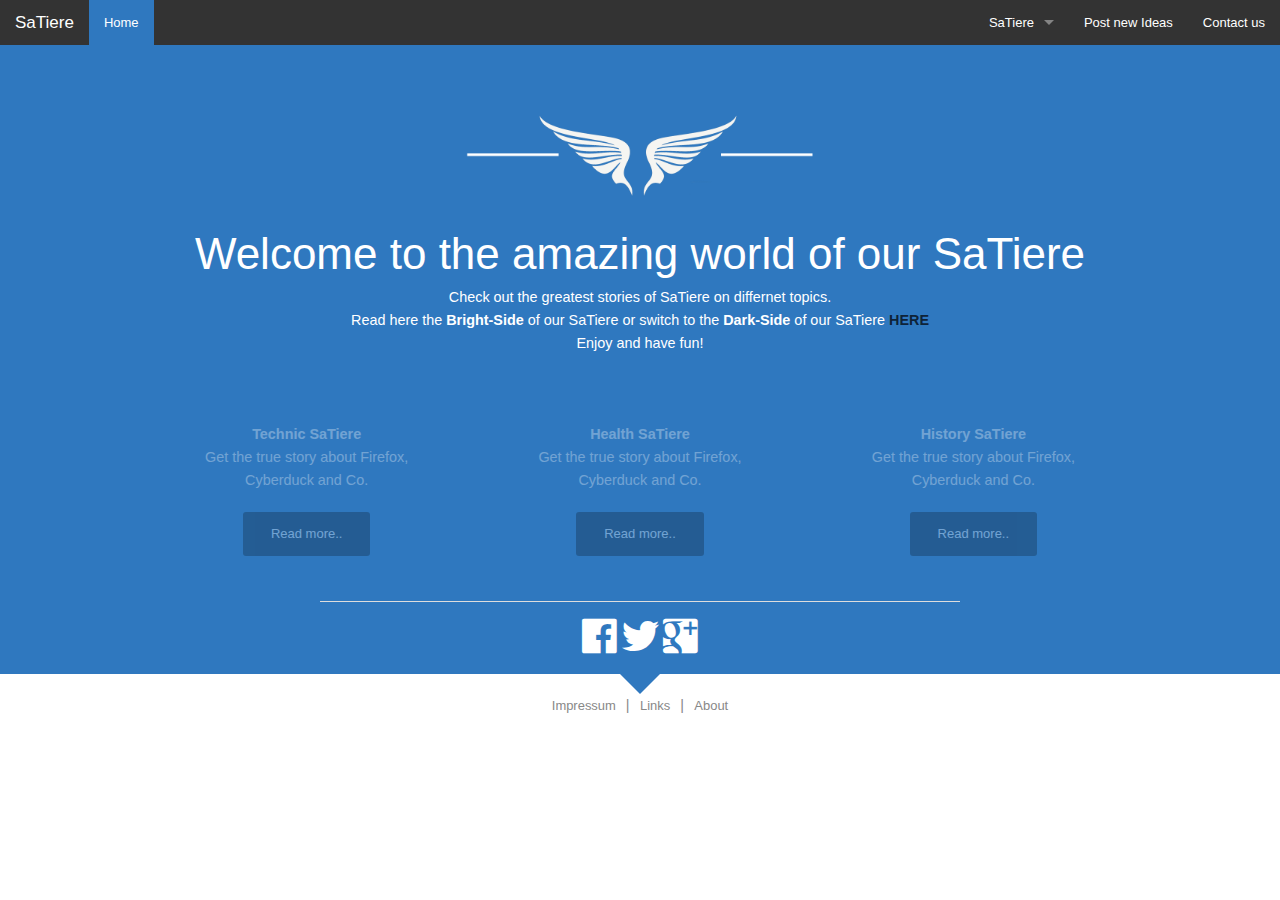
<file: index.html>
<!doctype html>
<html class="no-js" lang="en">
  <head>
    <meta charset="utf-8" />
    <meta name="viewport" content="width=device-width, initial-scale=1.0" />
    <title>Satiere</title>
      <link rel="stylesheet" href="scss/style.css.map" />
      <link rel="stylesheet" href="css/foundation.css" />
      <link rel="stylesheet" href="foundation-icons/foundation-icons.css" />
      <link rel="stylesheet" href="scss/style.css" />
      <script src="js/vendor/modernizr.js"></script>
  </head>
  <body>
    <div id="skip"><a href="#content">Skip to Main Content</a></div>

<div class="sticky">
<nav class="top-bar" data-topbar role="navigation" data-options="sticky_on: large">
  <ul class="title-area">
    <li class="name">
      <h1><a href="#">SaTiere</a></h1>
    </li>
     <!-- Remove the class "menu-icon" to get rid of menu icon. Take out "Menu" to just have icon alone -->
    <li class="toggle-topbar menu-icon"><a href="#"><span>Menu</span></a></li>
  </ul>

  <section class="top-bar-section">
    <!-- Right Nav Section -->
    <ul class="right">
       <li class="has-dropdown">
        <a href="#">SaTiere</a>
        <ul class="dropdown">
          <li><a href="sites/stories.html">Stories</a></li>
          <li><a href="sites/caracters.html">Characters</a></li>
        </ul>
      </li>
      <!-- wenns aktive ist ienfach class="active" -->
      <li ><a href="sites/your_ideas.php">Post new Ideas</a></li>
      <li ><a href="sites/contact_us.html">Contact us</a></li>
     
    </ul>

    <!-- Left Nav Section -->
    <ul class="left">
      <li class="active"><a href="#">Home</a></li>
    </ul>
  </section>
</nav>
</div>


    
        <div class="panel" id="content">
          <img class="fluegel" src="img/fluegel.png" alt="Engelsfluegel">
          <h1>Welcome to the amazing world of our SaTiere</h1>
          <p>Check out the greatest stories of SaTiere on differnet topics. <br/>
            Read here the <span>Bright-Side</span> of our SaTiere
            or switch to the <span>Dark-Side</span> of our SaTiere <span><a href="http://mt142003.students.fhstp.ac.at/foundation" class="dark" title="Link zur dunklen Seite">HERE</a></span><br/> Enjoy and have fun!</p><br/><br/>
        
          <div class="row" id="erscheinen">
            <div class="large-4 medium-4 columns">
              <p><span>Technic SaTiere</span><br />Get the true story about Firefox,<br/> Cyberduck and Co. </p>
              <a href="sites/technic_s.html" class="small radius button" title="Zur Technik-Satiere story">Read more..</a><br/>
            </div>
            <div class="large-4 medium-4 columns">
              <p><span>Health SaTiere</span><br /> Get the true story about Firefox, <br/>Cyberduck and Co.</p>
              <a href="#" class="small radius button" title="Zur Health-Satiere story">Read more..</a><br/>
            </div>
          
            <div class="large-4 medium-4 columns">
              <p><span>History SaTiere</span> <br />Get the true story about Firefox,<br/> Cyberduck and Co. </p>
              <a href="#" class="small radius button" title="Zur History-Satiere story">Read more..</a><br/>
            </div>
         
          </div>
           
           <hr>
    
           <a href="#"><i class="fi-social-facebook"></i></a>
            <a href="#"><i class="fi-social-twitter"></i></a>
            <a href="#"><i class="fi-social-google-plus"></i></a>


        </div>
  



      <div class="arrow_down"></div>


    <footer class="footer">
      
      <p><a href="#">Impressum  </a>  |  <a href="#">  Links </a>  |  <a href="sites/about.html">  About</a></p>
  
  
    </footer>
    
    <script src="js/vendor/jquery.js"></script>
    <script src="js/foundation.min.js"></script>
    <script src="js/jquery-ui.min.js"></script>
    <script src="js/mein_script.js"></script>

    <script>
      $(document).foundation();
    </script>
  </body>
</html>
</file>
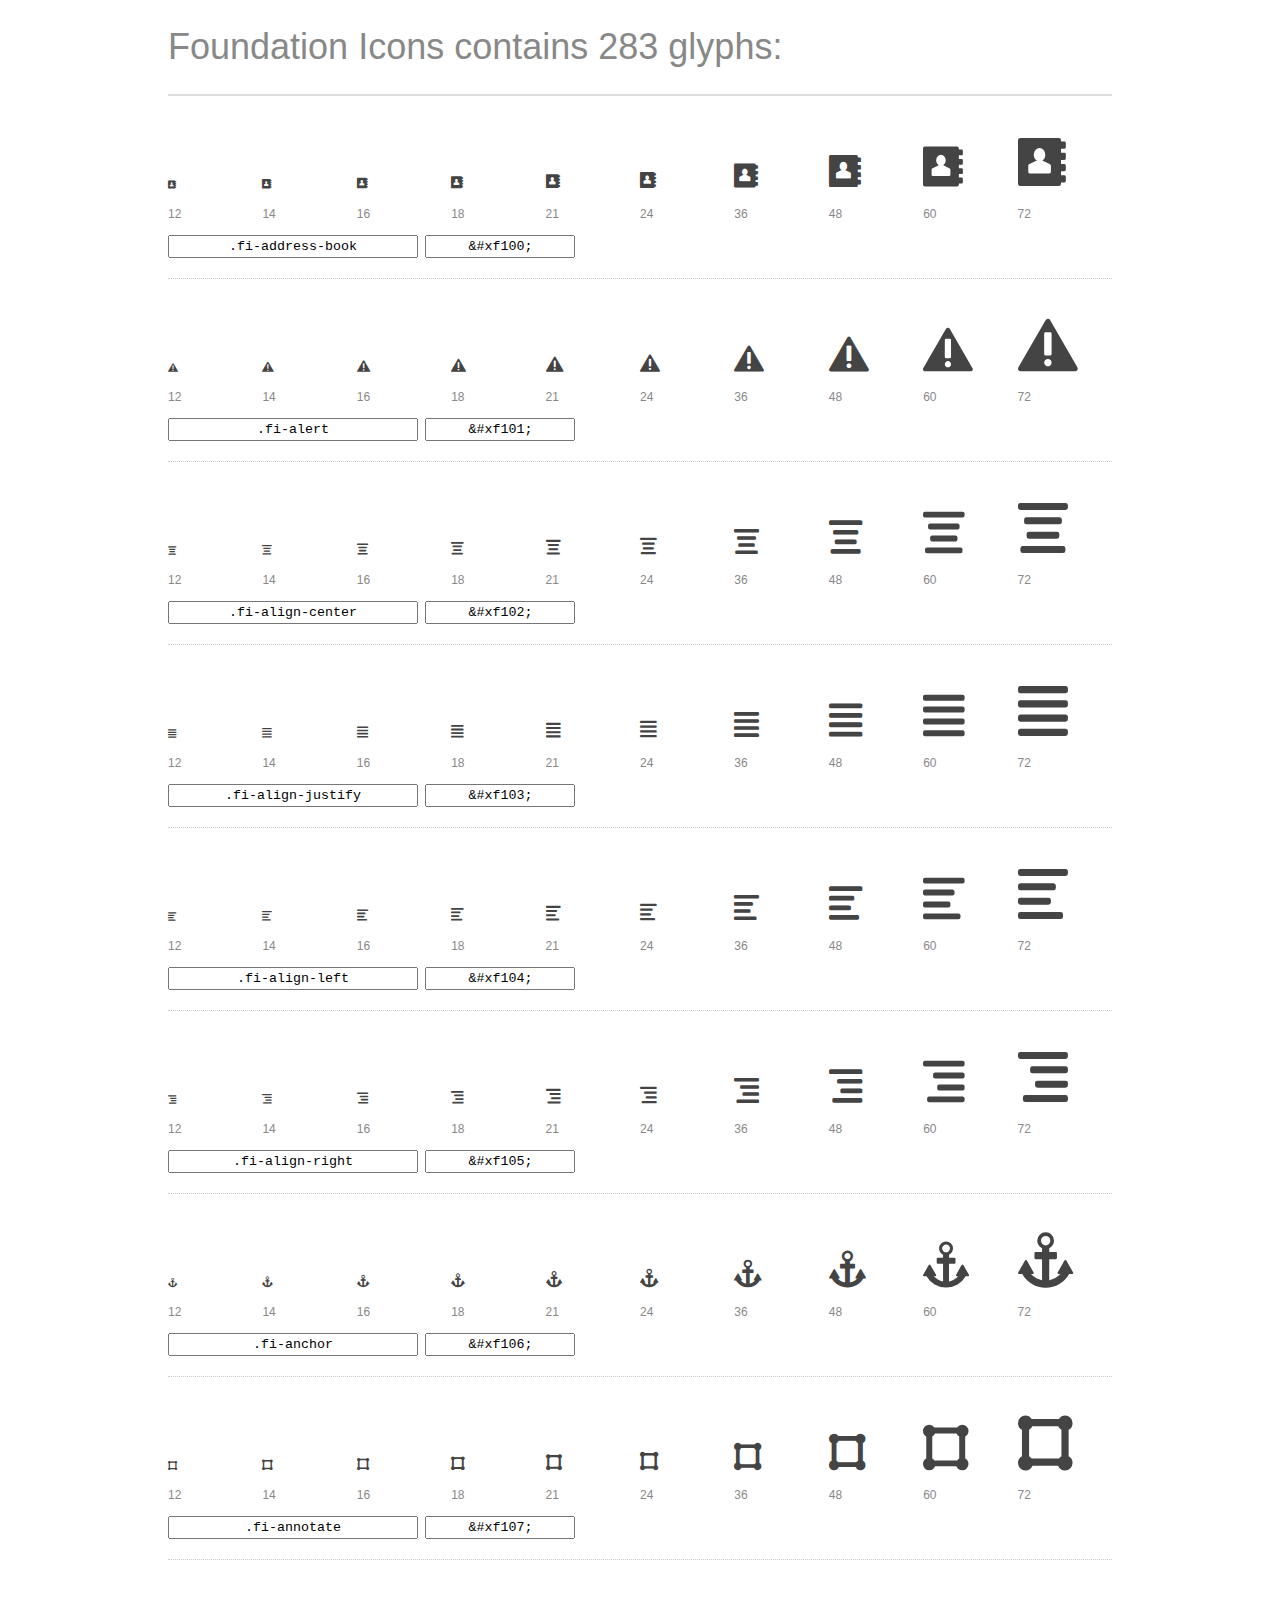
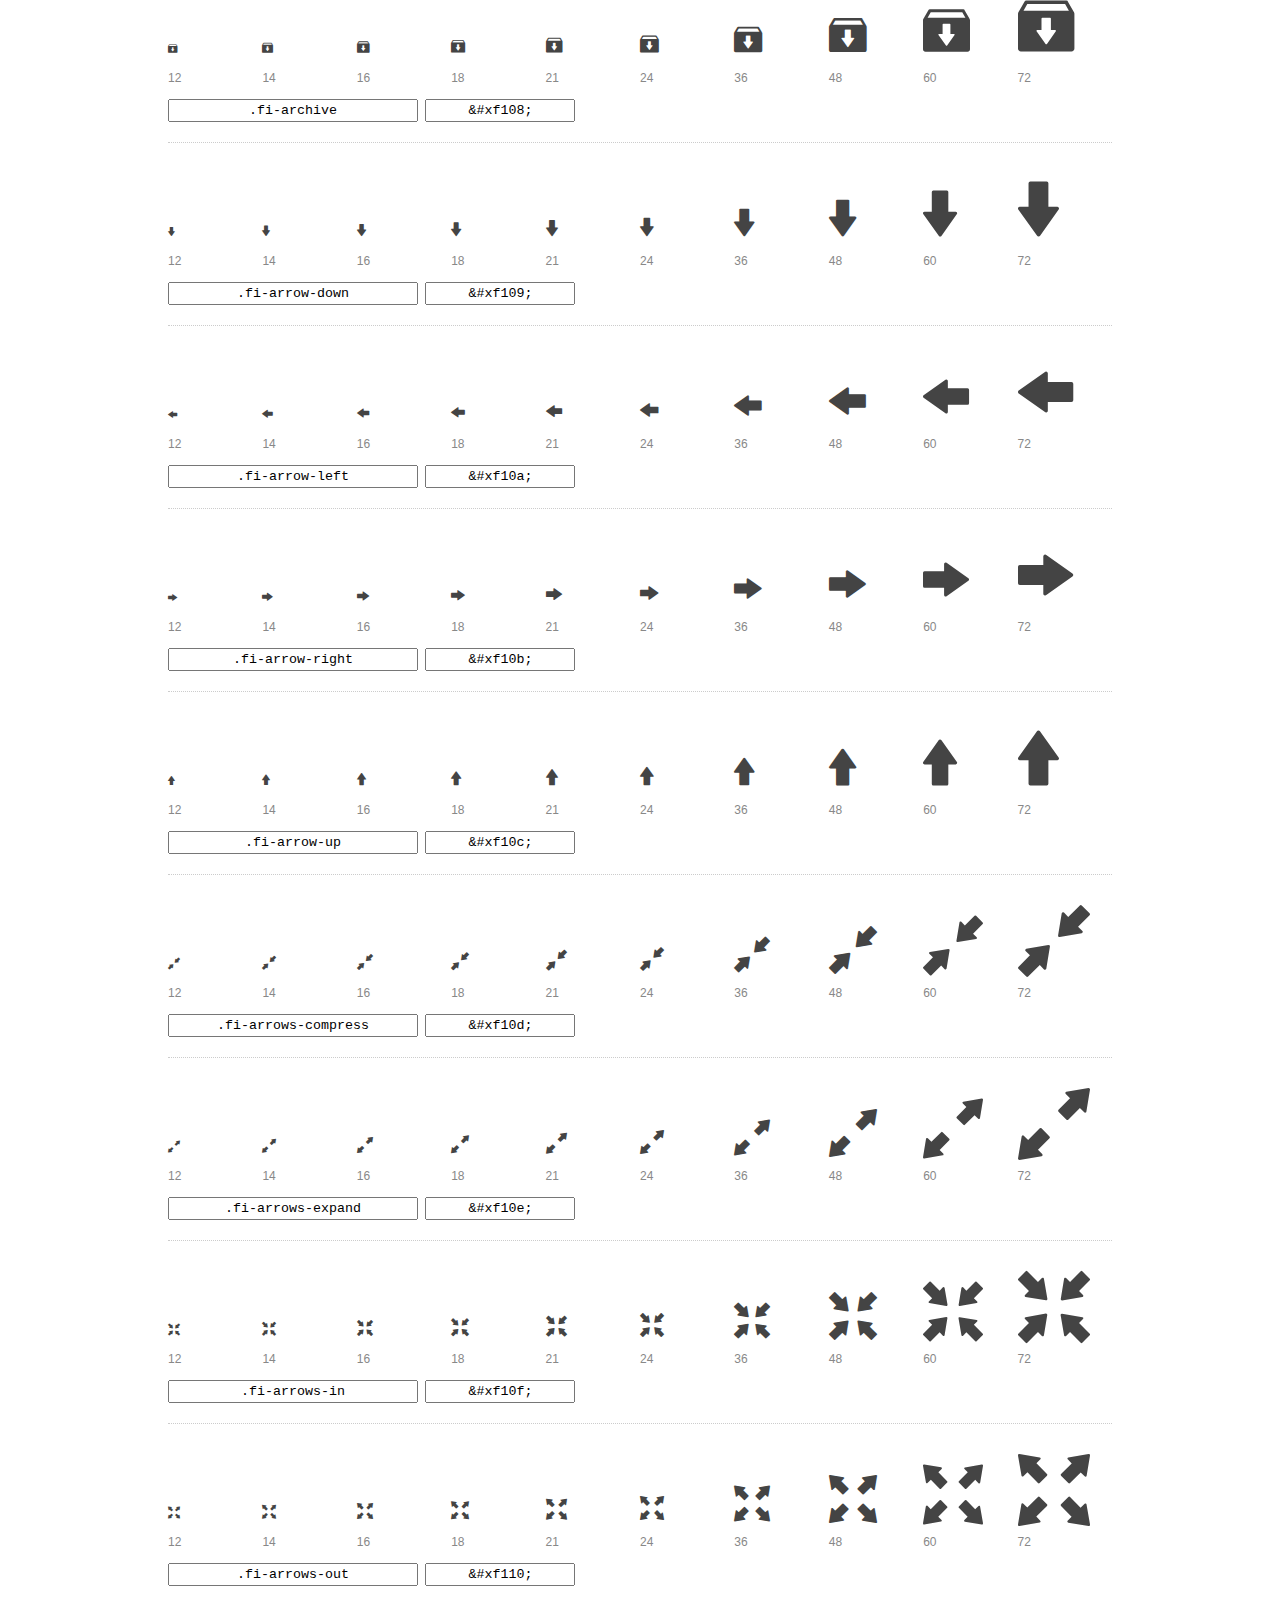
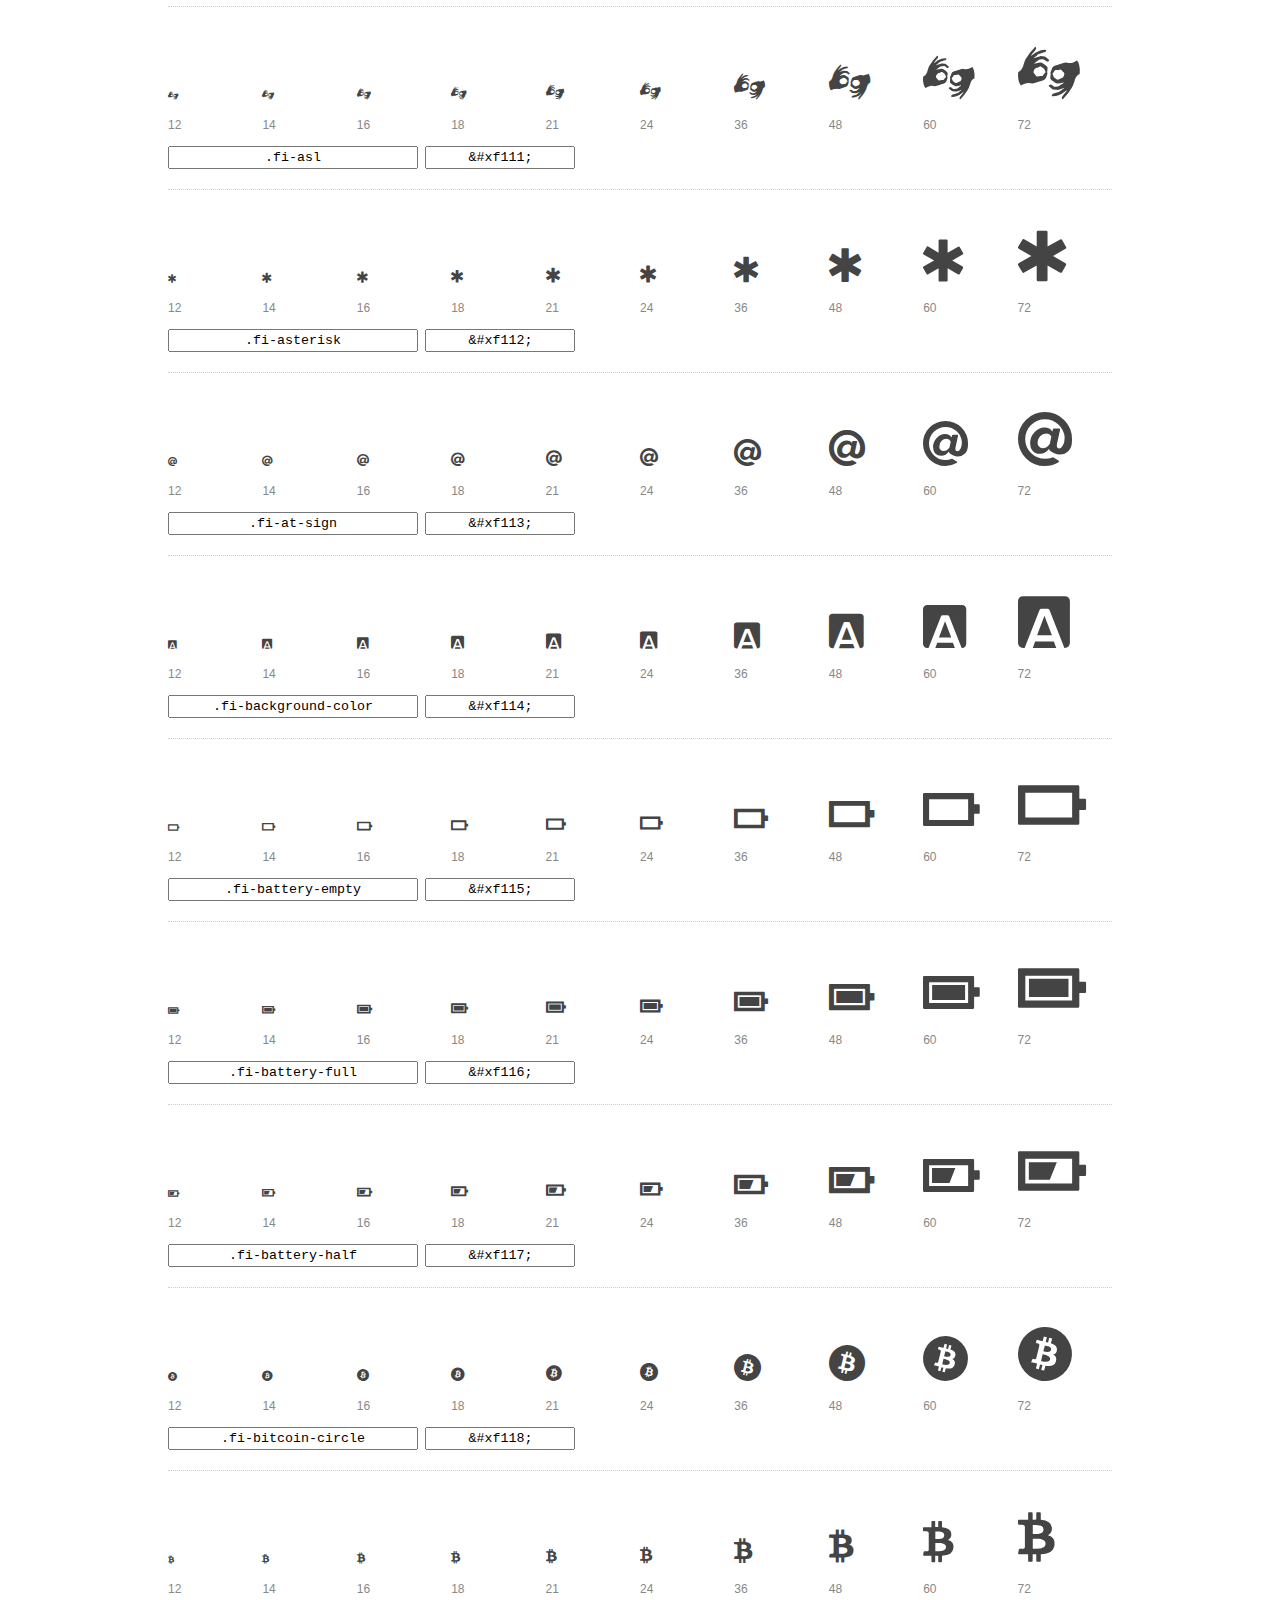
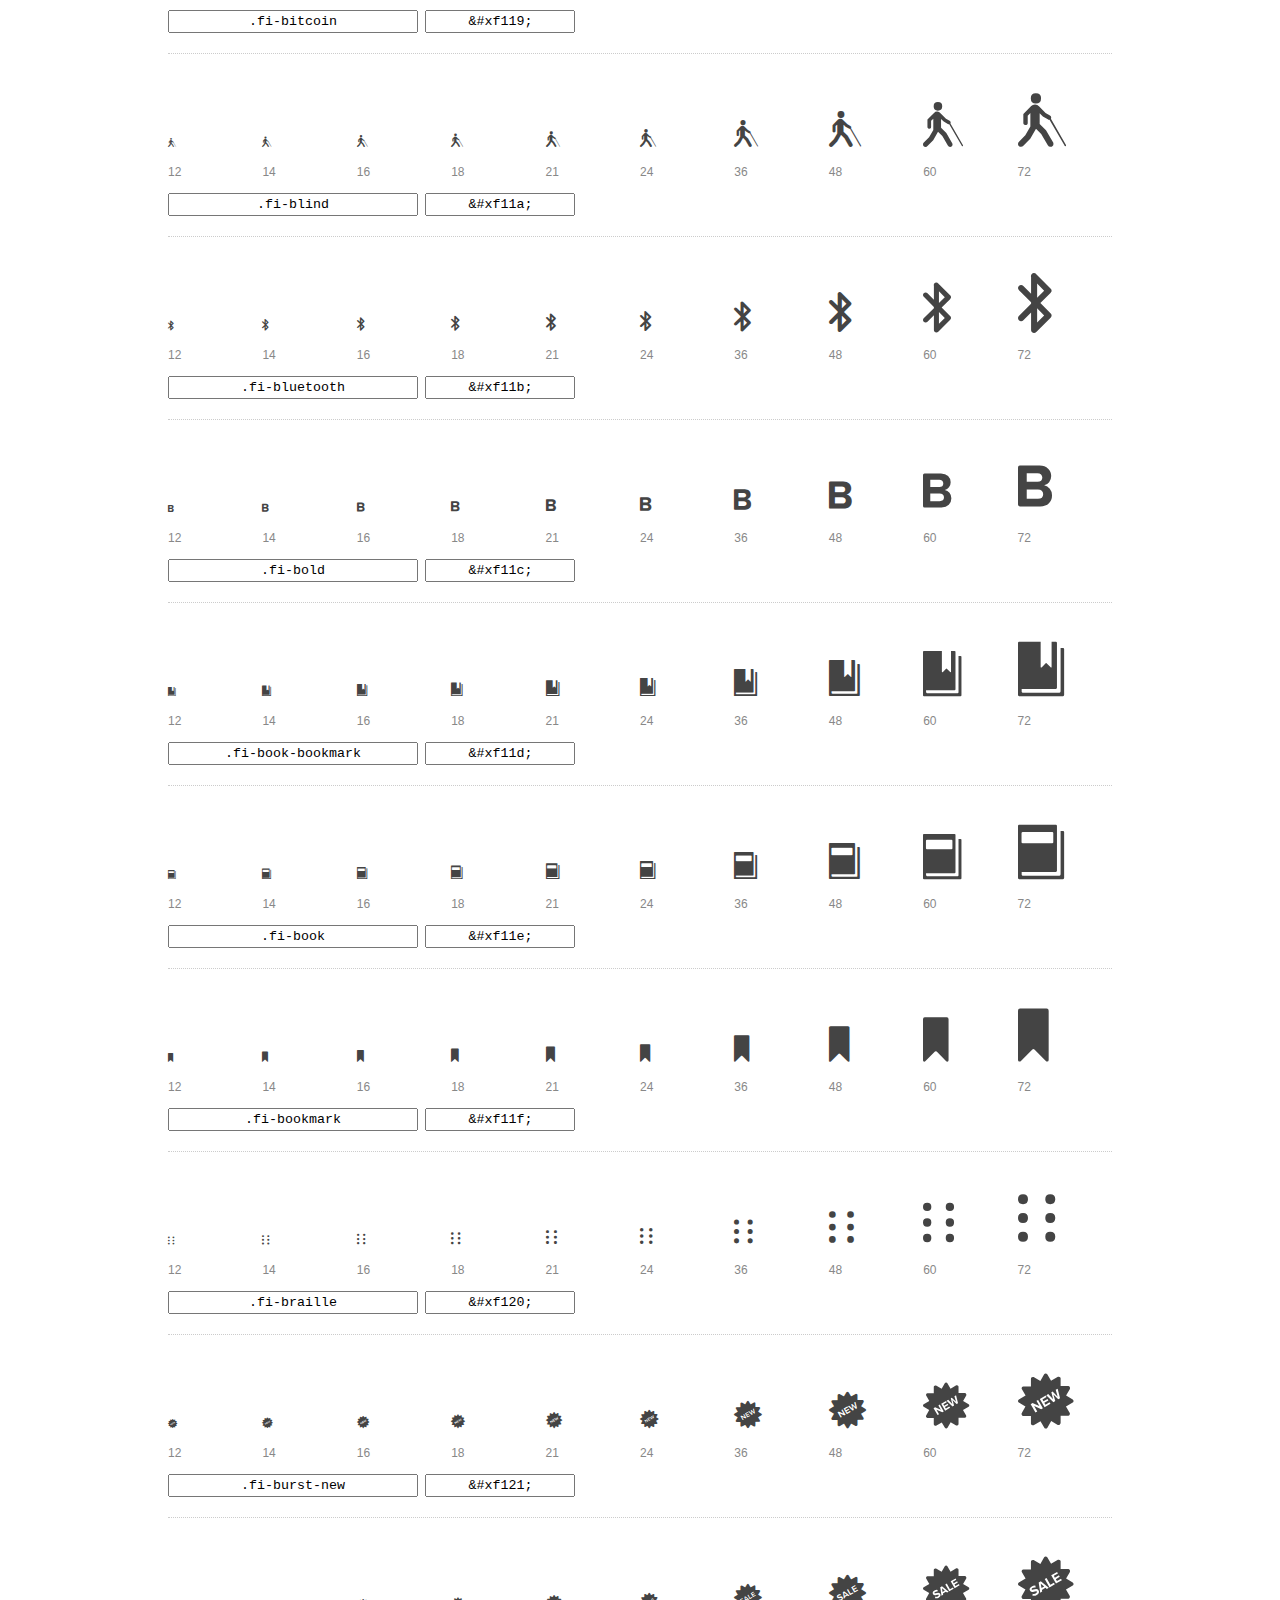
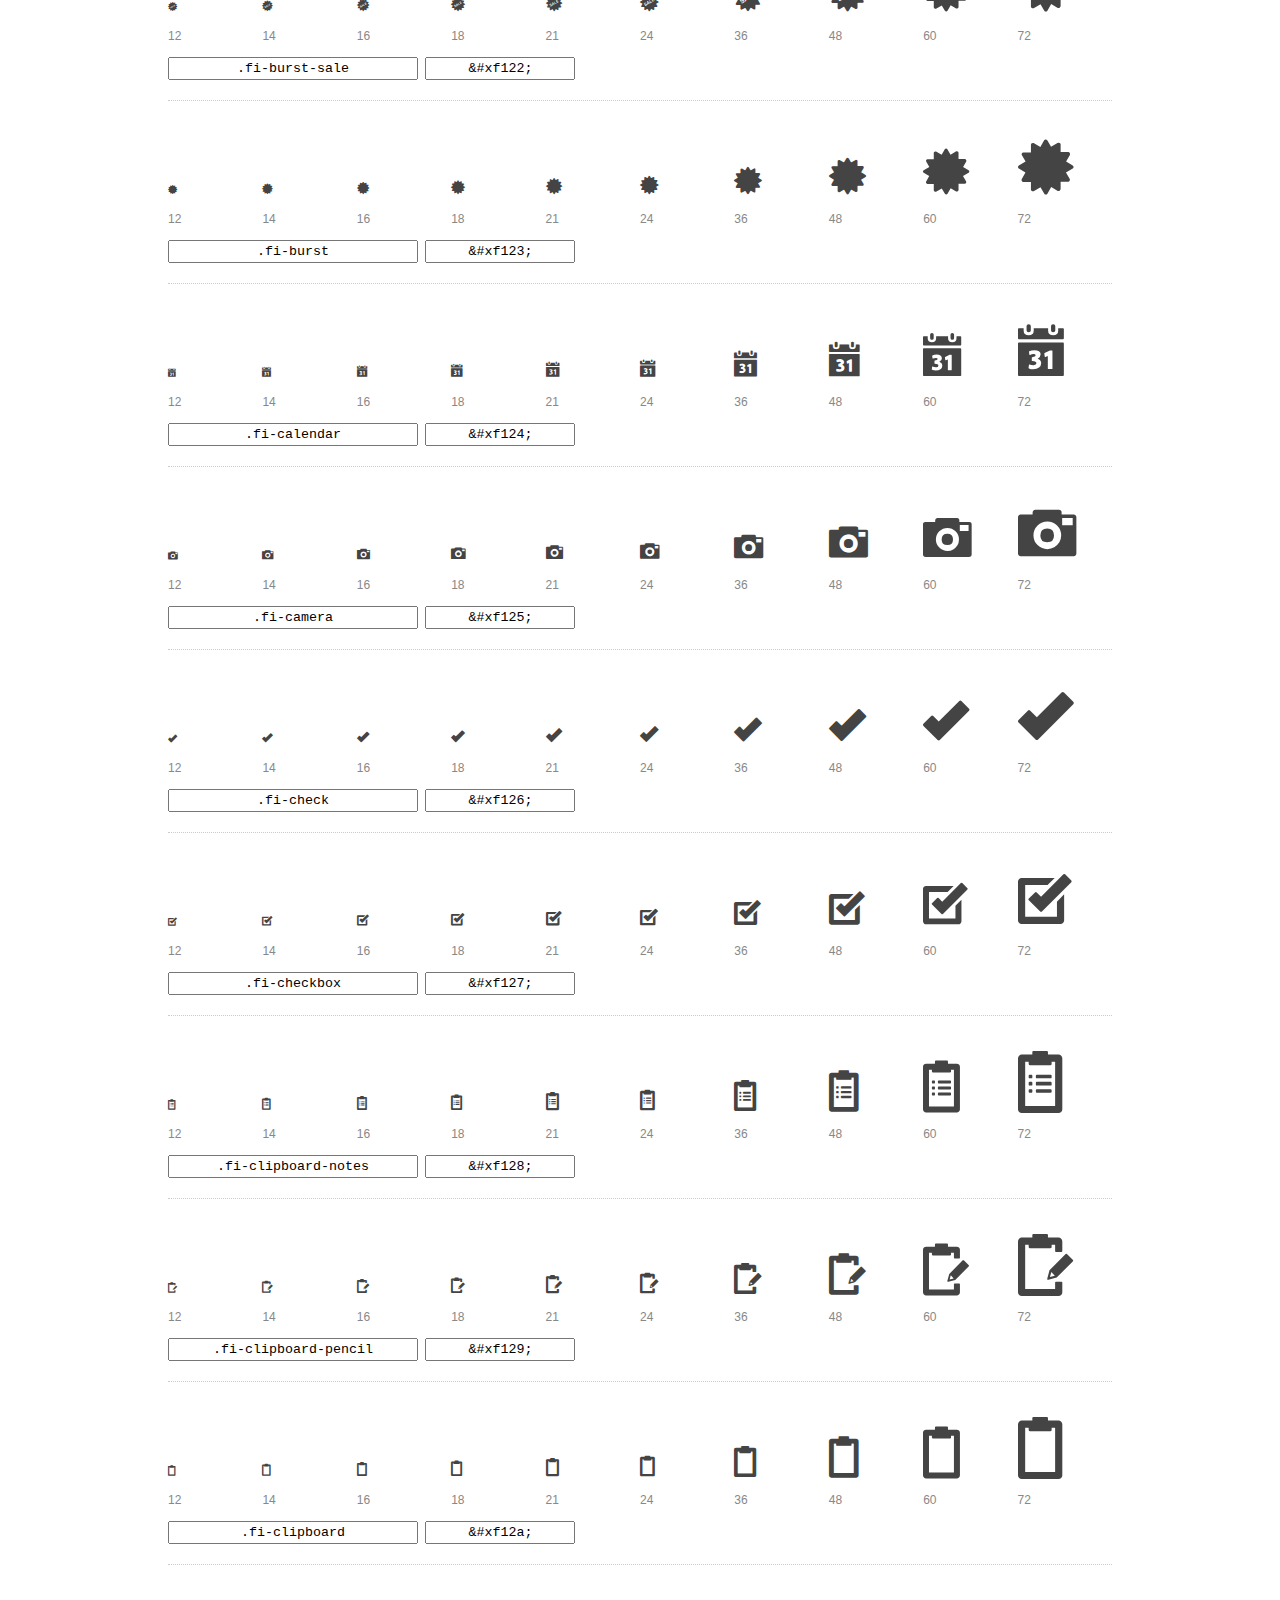
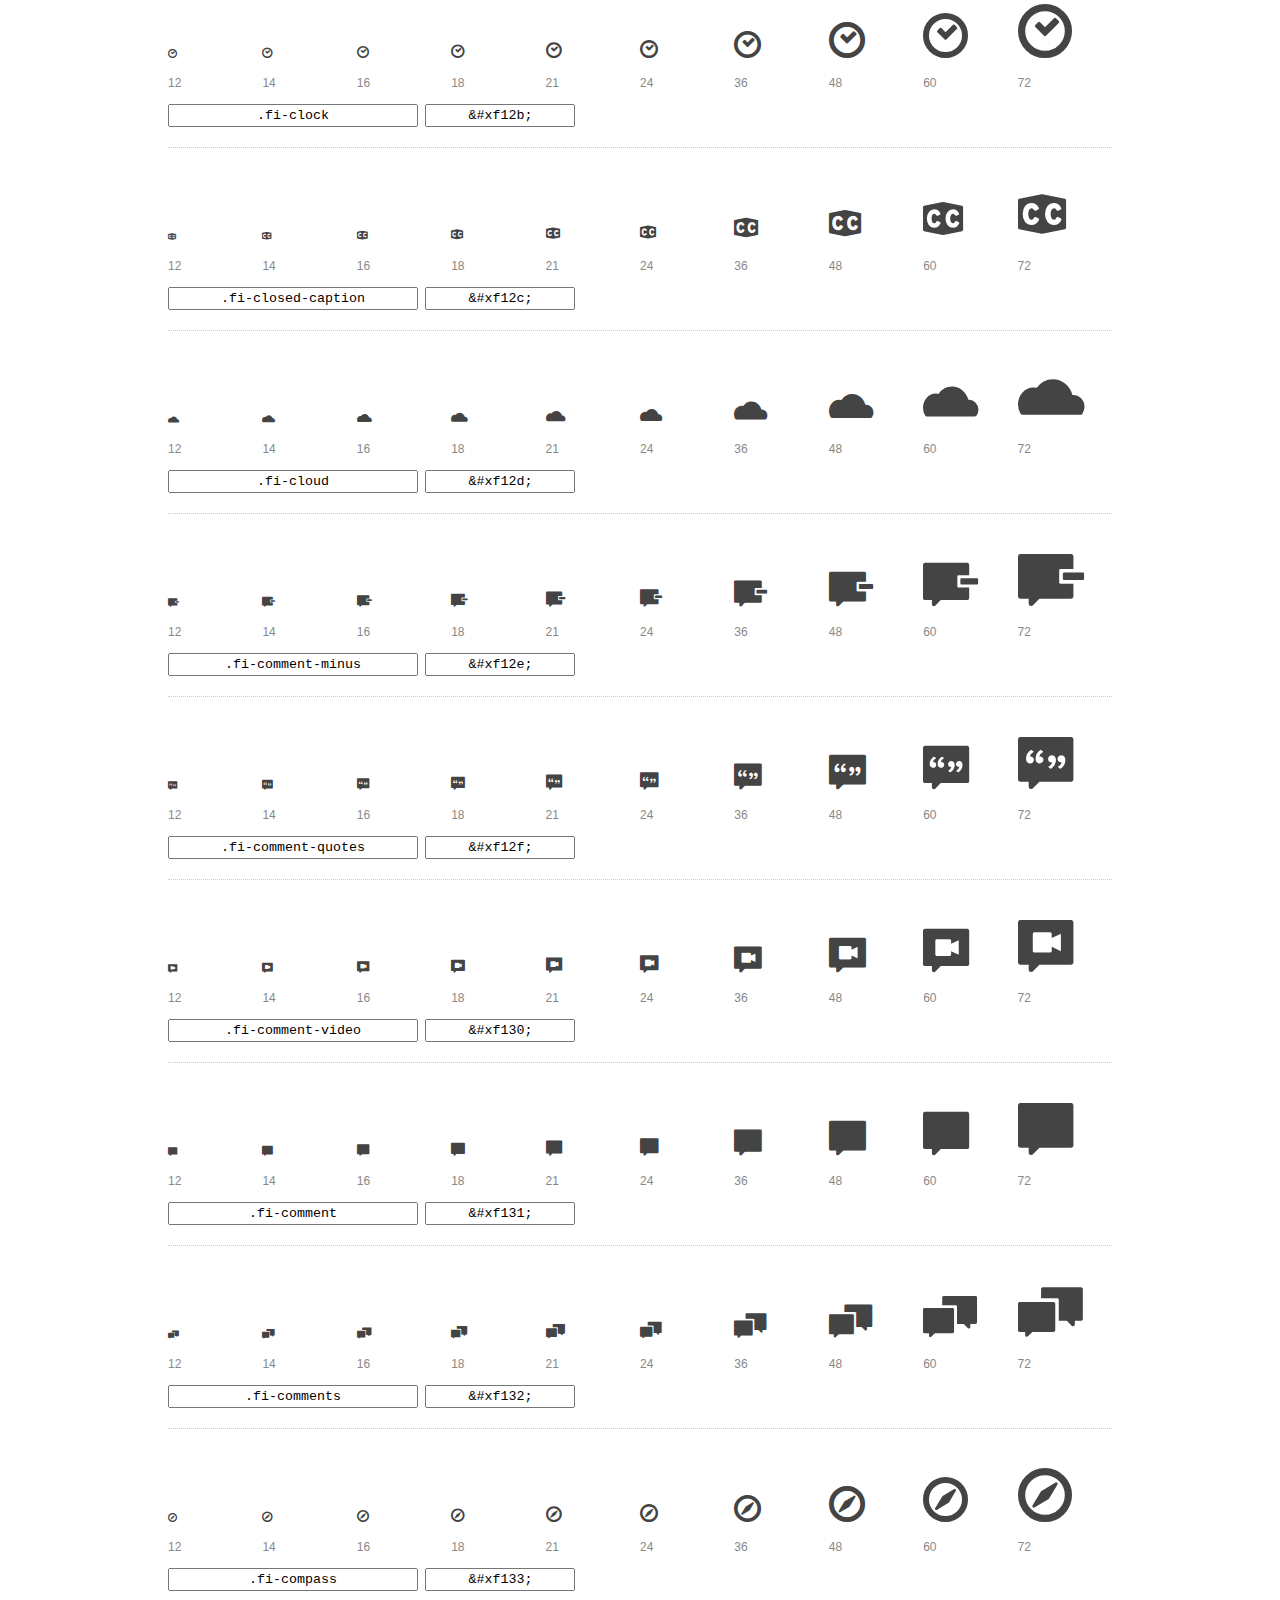
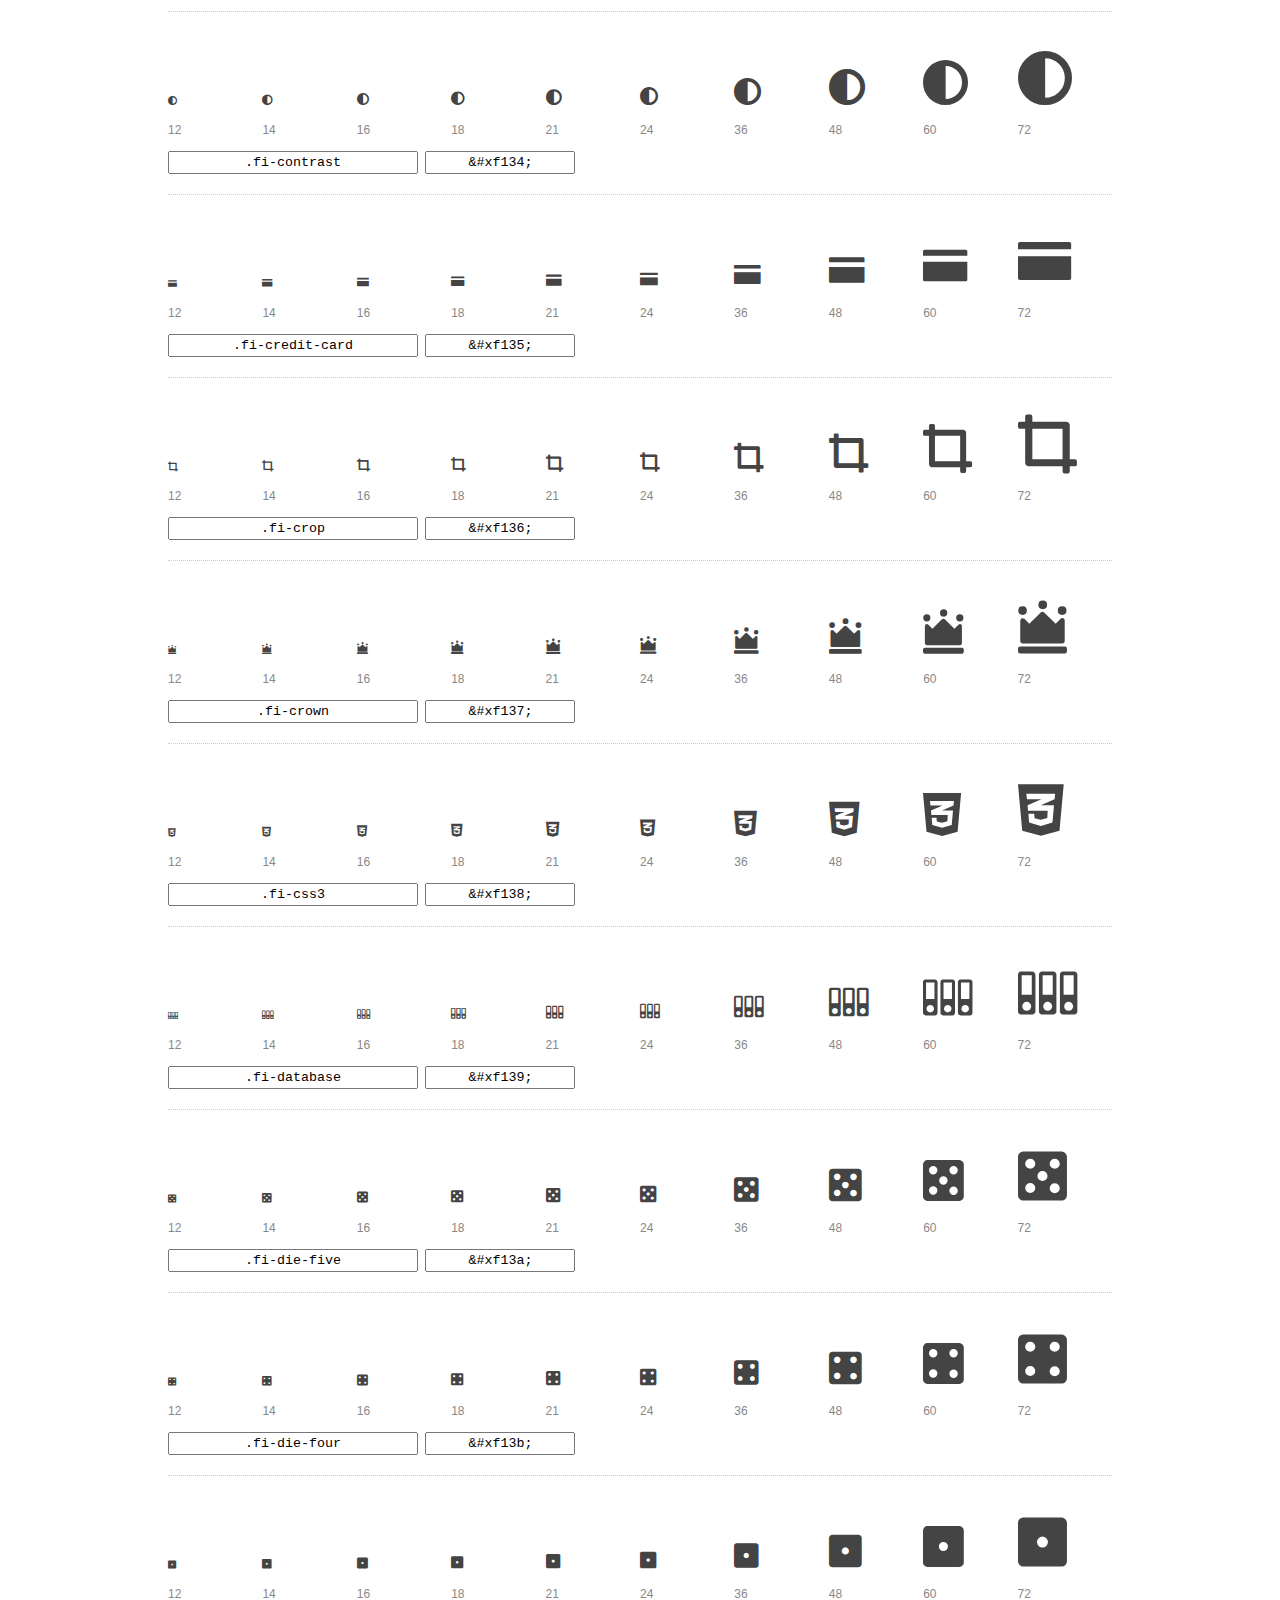
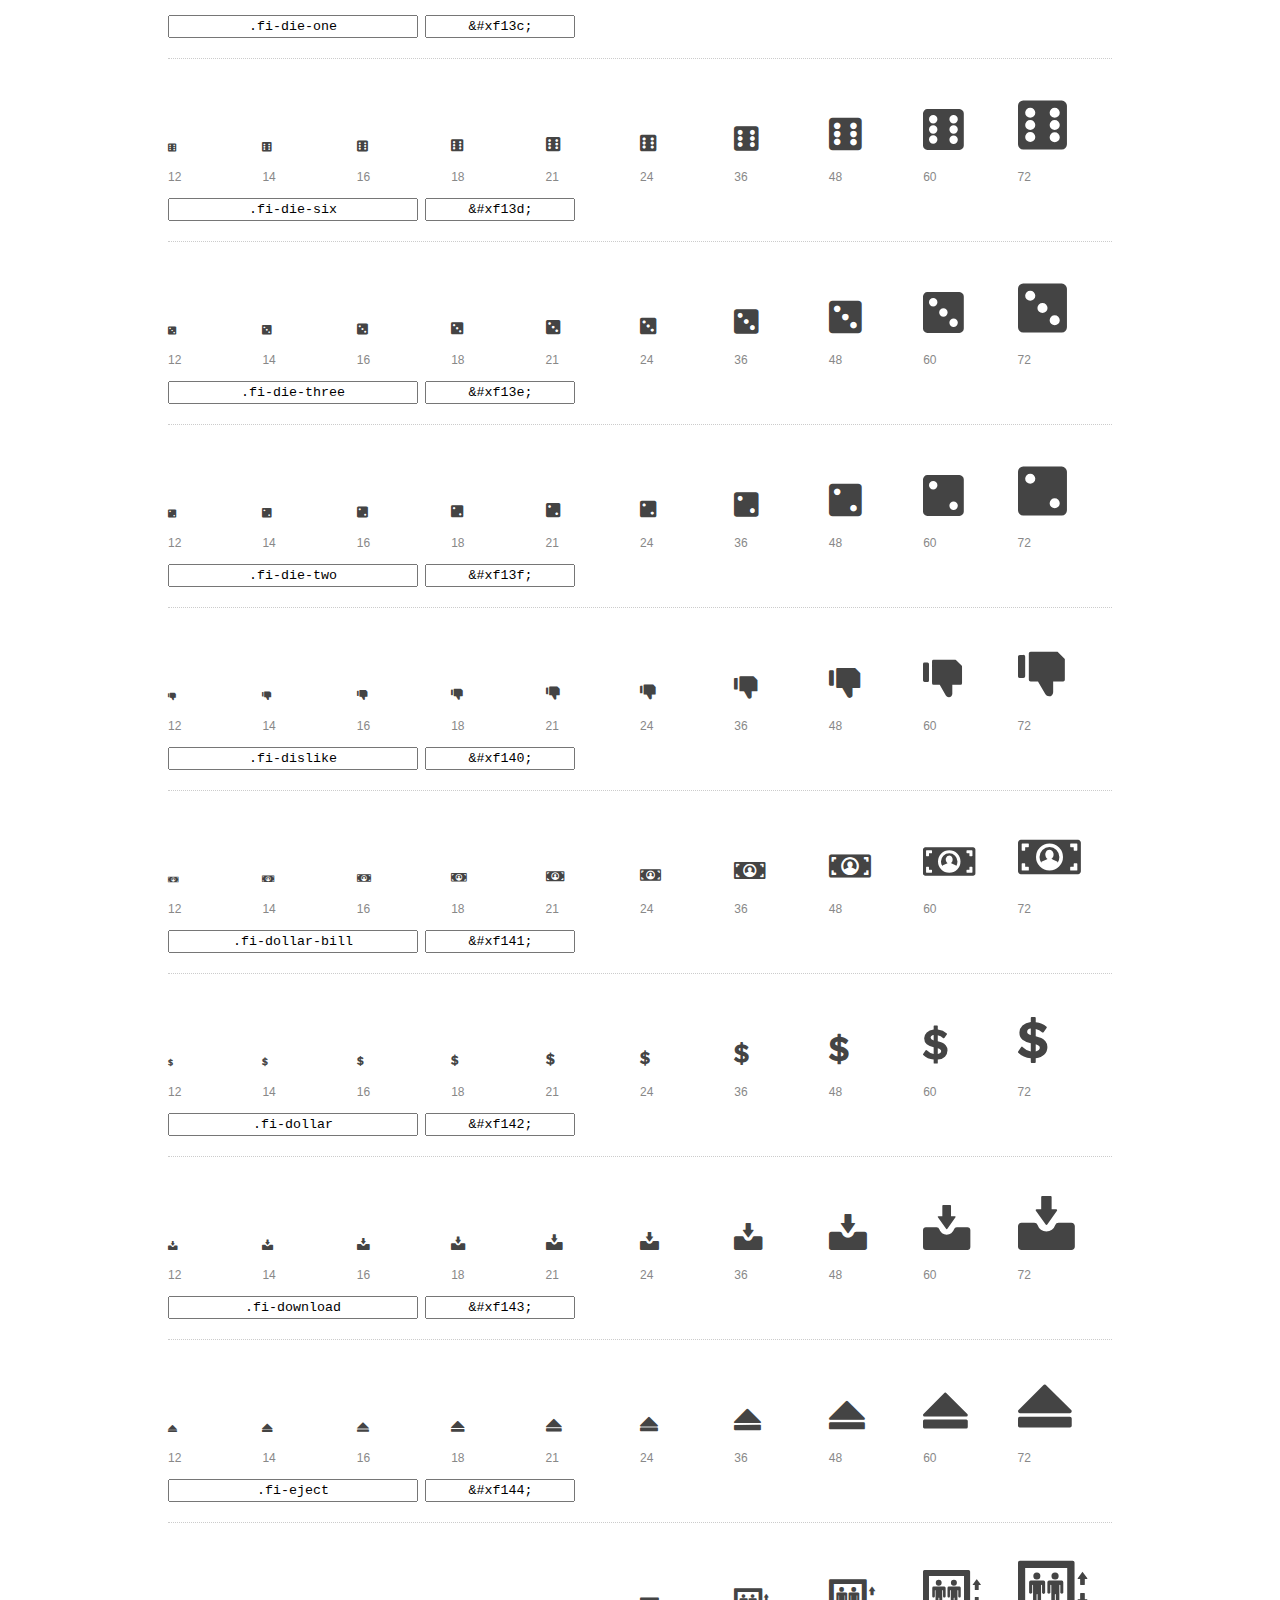
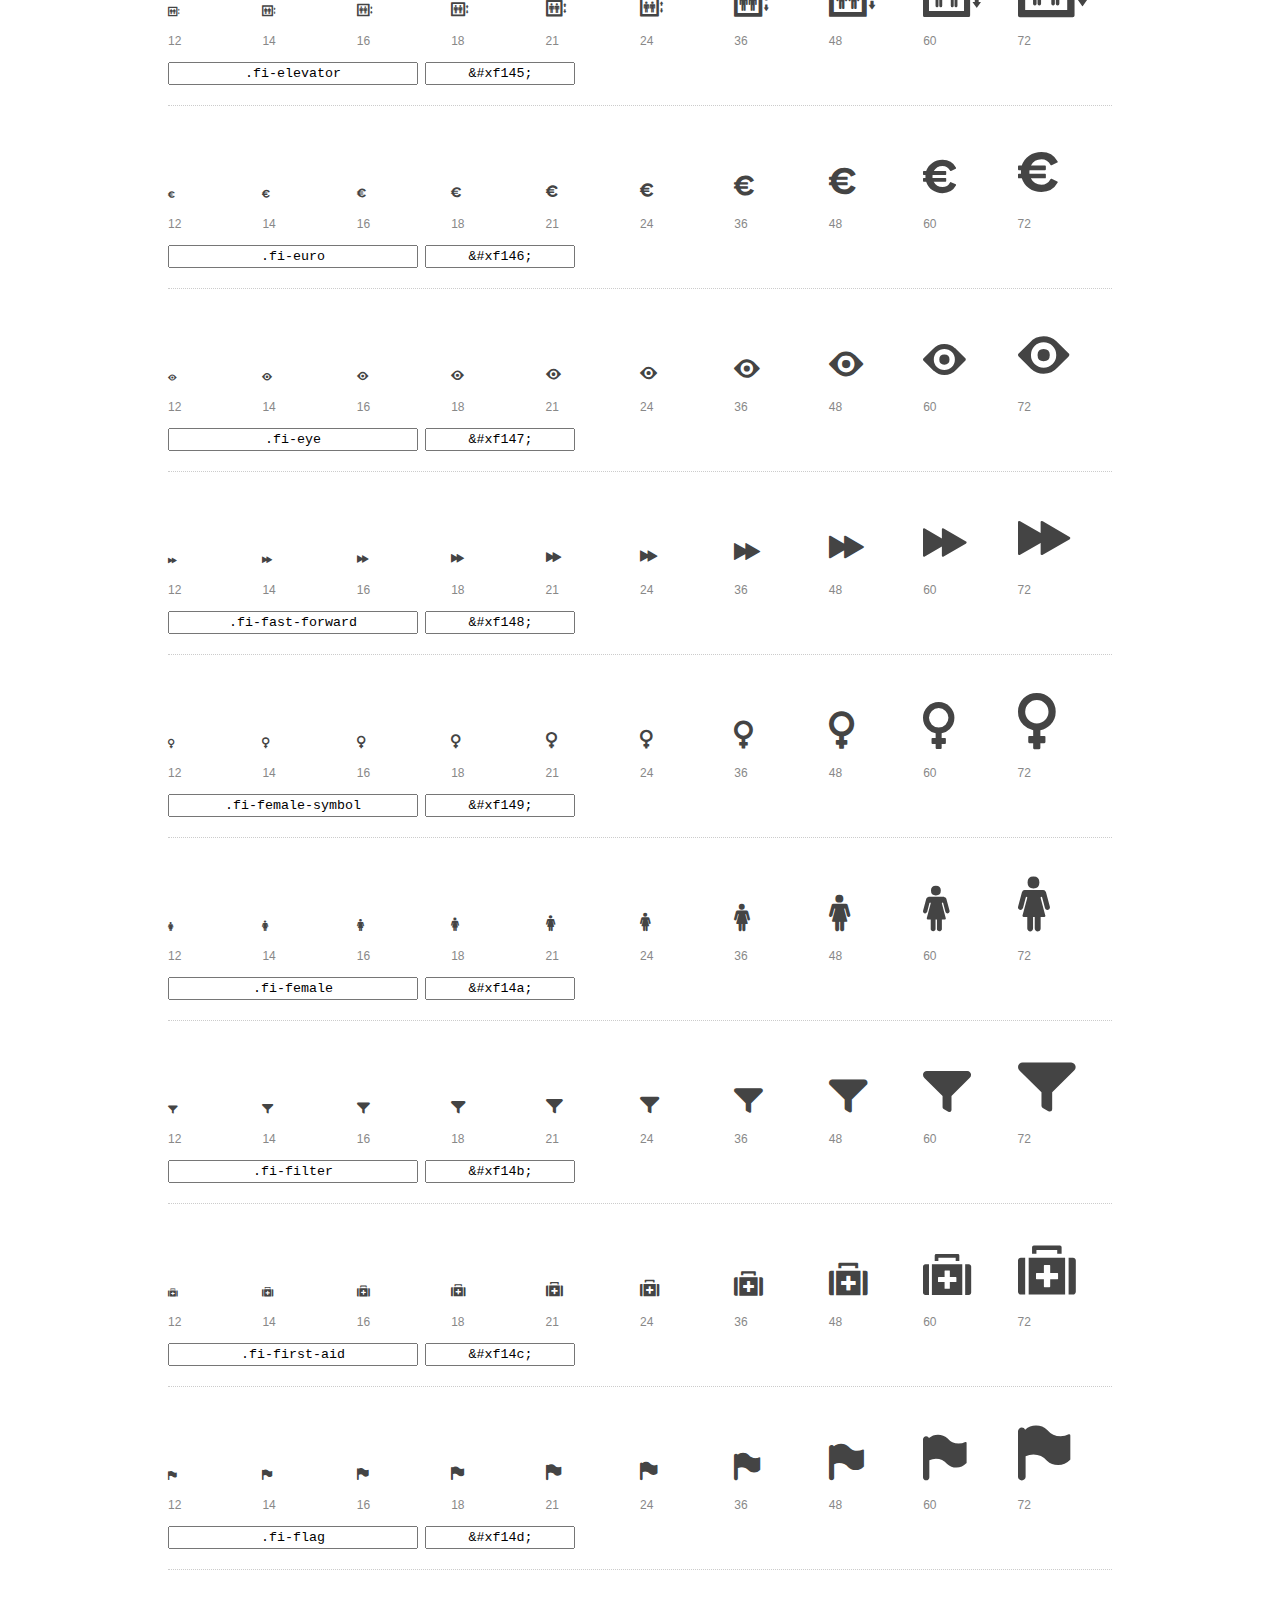
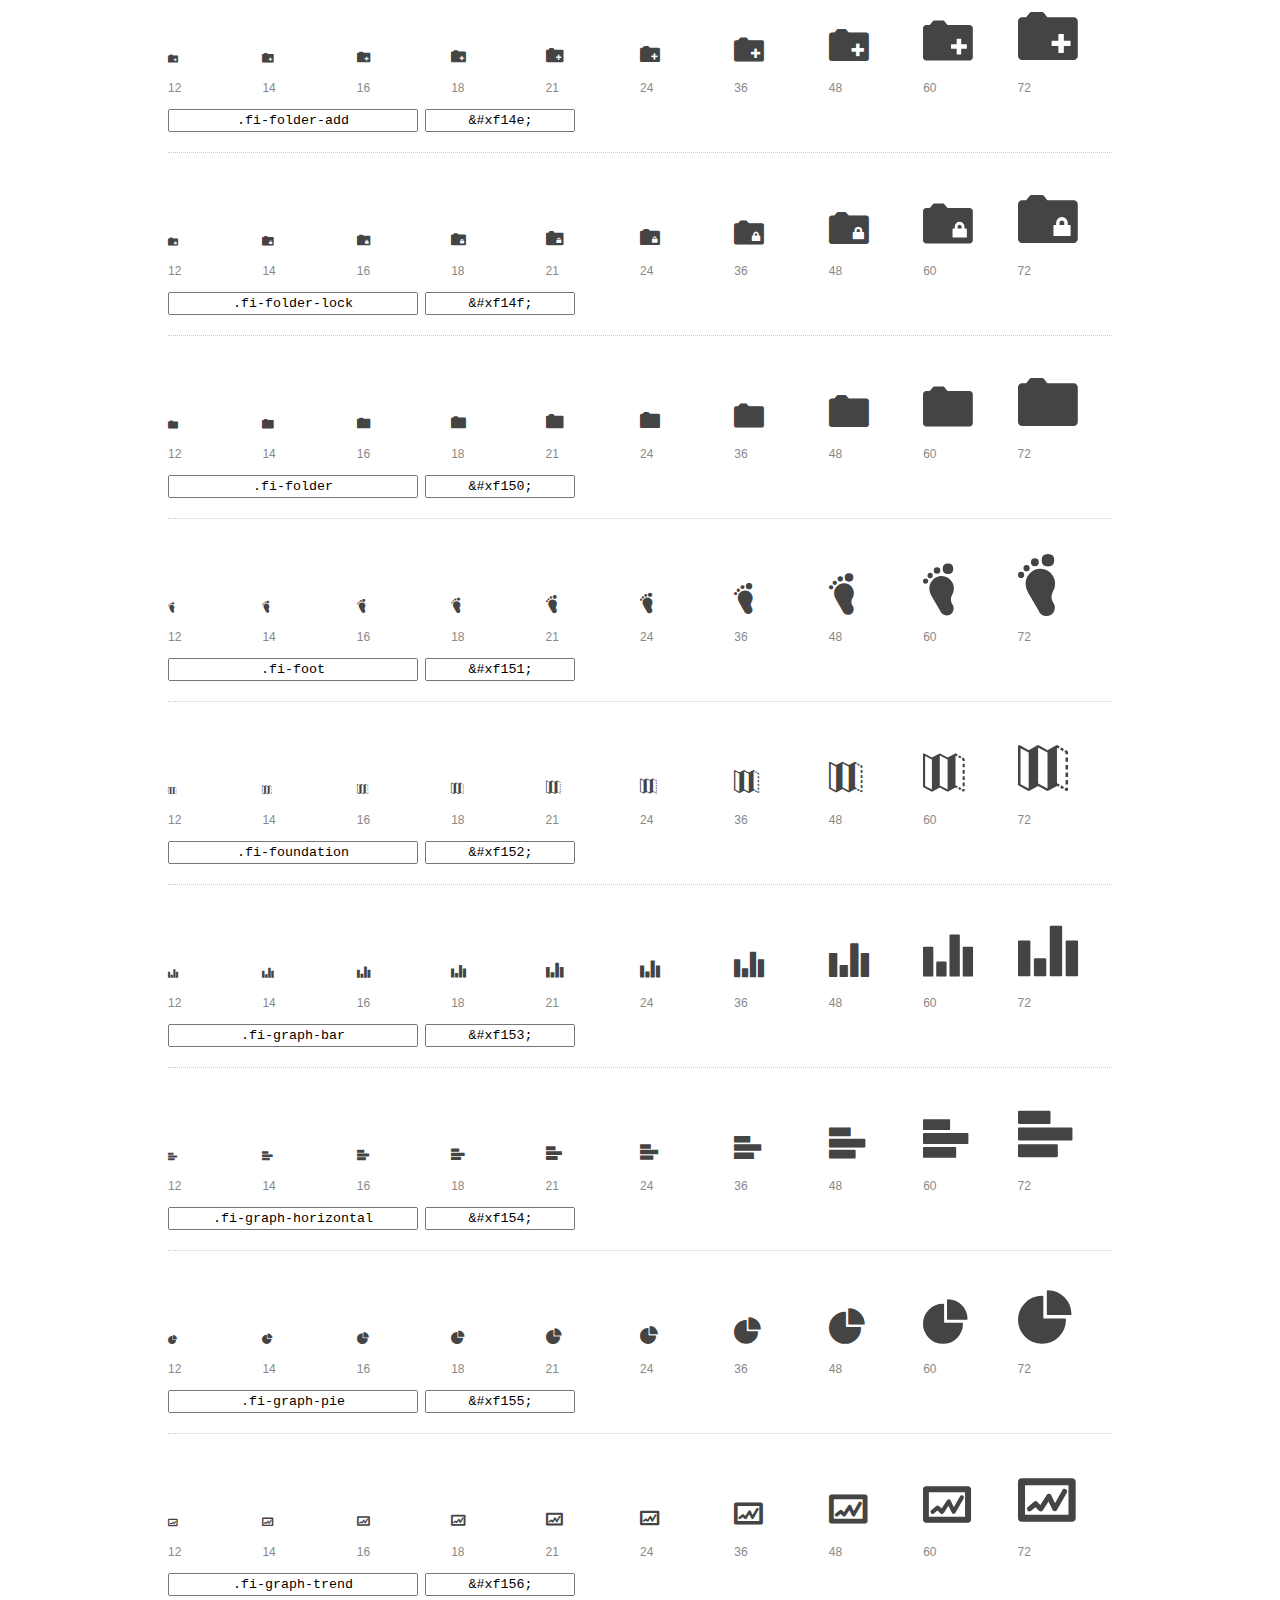
<file: foundation-icons/preview.html>
<!DOCTYPE html>
<html>
  <head>
    <title>Foundation Icons glyphs preview</title>
    <link rel="stylesheet" href="foundation-icons.css" />

    <style>
      * {
        -moz-box-sizing: border-box;
        -webkit-box-sizing: border-box;
        box-sizing: border-box;
        margin: 0;
        padding: 0;
      }

      body {
        background: #fff;
        color: #444;
        font: 16px/1.5 "Helvetica Neue", Helvetica, Arial, sans-serif;
      }

      a, 
      a:visited {
        color: #888;
        text-decoration: underline;
      }
      a:hover, 
      a:focus { color: #000; }

      h1 {
        border-bottom: 2px solid #ddd;
        color: #888;
        font-size: 36px;
        font-weight: 300;
        margin-bottom: 20px;
        padding: 20px 0;
      }

      .container {
        margin: 0 auto;
        min-width: 880px;
        padding: 0 40px;
        width: 80%;
      }

      .glyph {
        border-bottom: 1px dotted #ccc;
        padding: 10px 0 20px;
        margin-bottom: 20px;
      }

      .preview-glyphs { vertical-align: bottom; } 

      .preview-scale { 
        color: #888;
        font-size: 12px; 
        margin-top: 5px;
      }

      .step {
        display: inline-block;
        line-height: 1;
        width: 10%;
      }

      
      .size-12 { font-size: 12px; }
      
      .size-14 { font-size: 14px; }
      
      .size-16 { font-size: 16px; }
      
      .size-18 { font-size: 18px; }
      
      .size-21 { font-size: 21px; }
      
      .size-24 { font-size: 24px; }
      
      .size-36 { font-size: 36px; }
      
      .size-48 { font-size: 48px; }
      
      .size-60 { font-size: 60px; }
      
      .size-72 { font-size: 72px; }
      

      .usage { margin-top: 10px; }

      .usage input {
        font-family: monospace;
        margin-right: 3px;
        padding: 2px 5px;
        text-align: center;
      }

      .usage .point { width: 150px; }

      .usage .class { width: 250px; }

      .footer {
        color: #888;
        font-size: 12px;
        padding: 20px 0;
      }
    </style>

    <!--[if lte IE 8]><script src="http://html5shiv.googlecode.com/svn/trunk/html5.js"></script><![endif]-->
  </head>

  <body>
    <div class="container">
      <h1>Foundation Icons contains 283 glyphs:</h1> 

      
      <div class="glyph">
        <div class="preview-glyphs">
          <i class="step fi-address-book size-12"></i><i class="step fi-address-book size-14"></i><i class="step fi-address-book size-16"></i><i class="step fi-address-book size-18"></i><i class="step fi-address-book size-21"></i><i class="step fi-address-book size-24"></i><i class="step fi-address-book size-36"></i><i class="step fi-address-book size-48"></i><i class="step fi-address-book size-60"></i><i class="step fi-address-book size-72"></i>
        </div>
        <div class="preview-scale">
          <span class="step">12</span><span class="step">14</span><span class="step">16</span><span class="step">18</span><span class="step">21</span><span class="step">24</span><span class="step">36</span><span class="step">48</span><span class="step">60</span><span class="step">72</span> 
        </div>
        <div class="usage">
          <input class="class" type="text" readonly="readonly" onClick="this.select();" value=".fi-address-book" />
          <input class="point" type="text" readonly="readonly" onClick="this.select();" value="&amp;#xf100;" />
        </div>
      </div>
      
      <div class="glyph">
        <div class="preview-glyphs">
          <i class="step fi-alert size-12"></i><i class="step fi-alert size-14"></i><i class="step fi-alert size-16"></i><i class="step fi-alert size-18"></i><i class="step fi-alert size-21"></i><i class="step fi-alert size-24"></i><i class="step fi-alert size-36"></i><i class="step fi-alert size-48"></i><i class="step fi-alert size-60"></i><i class="step fi-alert size-72"></i>
        </div>
        <div class="preview-scale">
          <span class="step">12</span><span class="step">14</span><span class="step">16</span><span class="step">18</span><span class="step">21</span><span class="step">24</span><span class="step">36</span><span class="step">48</span><span class="step">60</span><span class="step">72</span> 
        </div>
        <div class="usage">
          <input class="class" type="text" readonly="readonly" onClick="this.select();" value=".fi-alert" />
          <input class="point" type="text" readonly="readonly" onClick="this.select();" value="&amp;#xf101;" />
        </div>
      </div>
      
      <div class="glyph">
        <div class="preview-glyphs">
          <i class="step fi-align-center size-12"></i><i class="step fi-align-center size-14"></i><i class="step fi-align-center size-16"></i><i class="step fi-align-center size-18"></i><i class="step fi-align-center size-21"></i><i class="step fi-align-center size-24"></i><i class="step fi-align-center size-36"></i><i class="step fi-align-center size-48"></i><i class="step fi-align-center size-60"></i><i class="step fi-align-center size-72"></i>
        </div>
        <div class="preview-scale">
          <span class="step">12</span><span class="step">14</span><span class="step">16</span><span class="step">18</span><span class="step">21</span><span class="step">24</span><span class="step">36</span><span class="step">48</span><span class="step">60</span><span class="step">72</span> 
        </div>
        <div class="usage">
          <input class="class" type="text" readonly="readonly" onClick="this.select();" value=".fi-align-center" />
          <input class="point" type="text" readonly="readonly" onClick="this.select();" value="&amp;#xf102;" />
        </div>
      </div>
      
      <div class="glyph">
        <div class="preview-glyphs">
          <i class="step fi-align-justify size-12"></i><i class="step fi-align-justify size-14"></i><i class="step fi-align-justify size-16"></i><i class="step fi-align-justify size-18"></i><i class="step fi-align-justify size-21"></i><i class="step fi-align-justify size-24"></i><i class="step fi-align-justify size-36"></i><i class="step fi-align-justify size-48"></i><i class="step fi-align-justify size-60"></i><i class="step fi-align-justify size-72"></i>
        </div>
        <div class="preview-scale">
          <span class="step">12</span><span class="step">14</span><span class="step">16</span><span class="step">18</span><span class="step">21</span><span class="step">24</span><span class="step">36</span><span class="step">48</span><span class="step">60</span><span class="step">72</span> 
        </div>
        <div class="usage">
          <input class="class" type="text" readonly="readonly" onClick="this.select();" value=".fi-align-justify" />
          <input class="point" type="text" readonly="readonly" onClick="this.select();" value="&amp;#xf103;" />
        </div>
      </div>
      
      <div class="glyph">
        <div class="preview-glyphs">
          <i class="step fi-align-left size-12"></i><i class="step fi-align-left size-14"></i><i class="step fi-align-left size-16"></i><i class="step fi-align-left size-18"></i><i class="step fi-align-left size-21"></i><i class="step fi-align-left size-24"></i><i class="step fi-align-left size-36"></i><i class="step fi-align-left size-48"></i><i class="step fi-align-left size-60"></i><i class="step fi-align-left size-72"></i>
        </div>
        <div class="preview-scale">
          <span class="step">12</span><span class="step">14</span><span class="step">16</span><span class="step">18</span><span class="step">21</span><span class="step">24</span><span class="step">36</span><span class="step">48</span><span class="step">60</span><span class="step">72</span> 
        </div>
        <div class="usage">
          <input class="class" type="text" readonly="readonly" onClick="this.select();" value=".fi-align-left" />
          <input class="point" type="text" readonly="readonly" onClick="this.select();" value="&amp;#xf104;" />
        </div>
      </div>
      
      <div class="glyph">
        <div class="preview-glyphs">
          <i class="step fi-align-right size-12"></i><i class="step fi-align-right size-14"></i><i class="step fi-align-right size-16"></i><i class="step fi-align-right size-18"></i><i class="step fi-align-right size-21"></i><i class="step fi-align-right size-24"></i><i class="step fi-align-right size-36"></i><i class="step fi-align-right size-48"></i><i class="step fi-align-right size-60"></i><i class="step fi-align-right size-72"></i>
        </div>
        <div class="preview-scale">
          <span class="step">12</span><span class="step">14</span><span class="step">16</span><span class="step">18</span><span class="step">21</span><span class="step">24</span><span class="step">36</span><span class="step">48</span><span class="step">60</span><span class="step">72</span> 
        </div>
        <div class="usage">
          <input class="class" type="text" readonly="readonly" onClick="this.select();" value=".fi-align-right" />
          <input class="point" type="text" readonly="readonly" onClick="this.select();" value="&amp;#xf105;" />
        </div>
      </div>
      
      <div class="glyph">
        <div class="preview-glyphs">
          <i class="step fi-anchor size-12"></i><i class="step fi-anchor size-14"></i><i class="step fi-anchor size-16"></i><i class="step fi-anchor size-18"></i><i class="step fi-anchor size-21"></i><i class="step fi-anchor size-24"></i><i class="step fi-anchor size-36"></i><i class="step fi-anchor size-48"></i><i class="step fi-anchor size-60"></i><i class="step fi-anchor size-72"></i>
        </div>
        <div class="preview-scale">
          <span class="step">12</span><span class="step">14</span><span class="step">16</span><span class="step">18</span><span class="step">21</span><span class="step">24</span><span class="step">36</span><span class="step">48</span><span class="step">60</span><span class="step">72</span> 
        </div>
        <div class="usage">
          <input class="class" type="text" readonly="readonly" onClick="this.select();" value=".fi-anchor" />
          <input class="point" type="text" readonly="readonly" onClick="this.select();" value="&amp;#xf106;" />
        </div>
      </div>
      
      <div class="glyph">
        <div class="preview-glyphs">
          <i class="step fi-annotate size-12"></i><i class="step fi-annotate size-14"></i><i class="step fi-annotate size-16"></i><i class="step fi-annotate size-18"></i><i class="step fi-annotate size-21"></i><i class="step fi-annotate size-24"></i><i class="step fi-annotate size-36"></i><i class="step fi-annotate size-48"></i><i class="step fi-annotate size-60"></i><i class="step fi-annotate size-72"></i>
        </div>
        <div class="preview-scale">
          <span class="step">12</span><span class="step">14</span><span class="step">16</span><span class="step">18</span><span class="step">21</span><span class="step">24</span><span class="step">36</span><span class="step">48</span><span class="step">60</span><span class="step">72</span> 
        </div>
        <div class="usage">
          <input class="class" type="text" readonly="readonly" onClick="this.select();" value=".fi-annotate" />
          <input class="point" type="text" readonly="readonly" onClick="this.select();" value="&amp;#xf107;" />
        </div>
      </div>
      
      <div class="glyph">
        <div class="preview-glyphs">
          <i class="step fi-archive size-12"></i><i class="step fi-archive size-14"></i><i class="step fi-archive size-16"></i><i class="step fi-archive size-18"></i><i class="step fi-archive size-21"></i><i class="step fi-archive size-24"></i><i class="step fi-archive size-36"></i><i class="step fi-archive size-48"></i><i class="step fi-archive size-60"></i><i class="step fi-archive size-72"></i>
        </div>
        <div class="preview-scale">
          <span class="step">12</span><span class="step">14</span><span class="step">16</span><span class="step">18</span><span class="step">21</span><span class="step">24</span><span class="step">36</span><span class="step">48</span><span class="step">60</span><span class="step">72</span> 
        </div>
        <div class="usage">
          <input class="class" type="text" readonly="readonly" onClick="this.select();" value=".fi-archive" />
          <input class="point" type="text" readonly="readonly" onClick="this.select();" value="&amp;#xf108;" />
        </div>
      </div>
      
      <div class="glyph">
        <div class="preview-glyphs">
          <i class="step fi-arrow-down size-12"></i><i class="step fi-arrow-down size-14"></i><i class="step fi-arrow-down size-16"></i><i class="step fi-arrow-down size-18"></i><i class="step fi-arrow-down size-21"></i><i class="step fi-arrow-down size-24"></i><i class="step fi-arrow-down size-36"></i><i class="step fi-arrow-down size-48"></i><i class="step fi-arrow-down size-60"></i><i class="step fi-arrow-down size-72"></i>
        </div>
        <div class="preview-scale">
          <span class="step">12</span><span class="step">14</span><span class="step">16</span><span class="step">18</span><span class="step">21</span><span class="step">24</span><span class="step">36</span><span class="step">48</span><span class="step">60</span><span class="step">72</span> 
        </div>
        <div class="usage">
          <input class="class" type="text" readonly="readonly" onClick="this.select();" value=".fi-arrow-down" />
          <input class="point" type="text" readonly="readonly" onClick="this.select();" value="&amp;#xf109;" />
        </div>
      </div>
      
      <div class="glyph">
        <div class="preview-glyphs">
          <i class="step fi-arrow-left size-12"></i><i class="step fi-arrow-left size-14"></i><i class="step fi-arrow-left size-16"></i><i class="step fi-arrow-left size-18"></i><i class="step fi-arrow-left size-21"></i><i class="step fi-arrow-left size-24"></i><i class="step fi-arrow-left size-36"></i><i class="step fi-arrow-left size-48"></i><i class="step fi-arrow-left size-60"></i><i class="step fi-arrow-left size-72"></i>
        </div>
        <div class="preview-scale">
          <span class="step">12</span><span class="step">14</span><span class="step">16</span><span class="step">18</span><span class="step">21</span><span class="step">24</span><span class="step">36</span><span class="step">48</span><span class="step">60</span><span class="step">72</span> 
        </div>
        <div class="usage">
          <input class="class" type="text" readonly="readonly" onClick="this.select();" value=".fi-arrow-left" />
          <input class="point" type="text" readonly="readonly" onClick="this.select();" value="&amp;#xf10a;" />
        </div>
      </div>
      
      <div class="glyph">
        <div class="preview-glyphs">
          <i class="step fi-arrow-right size-12"></i><i class="step fi-arrow-right size-14"></i><i class="step fi-arrow-right size-16"></i><i class="step fi-arrow-right size-18"></i><i class="step fi-arrow-right size-21"></i><i class="step fi-arrow-right size-24"></i><i class="step fi-arrow-right size-36"></i><i class="step fi-arrow-right size-48"></i><i class="step fi-arrow-right size-60"></i><i class="step fi-arrow-right size-72"></i>
        </div>
        <div class="preview-scale">
          <span class="step">12</span><span class="step">14</span><span class="step">16</span><span class="step">18</span><span class="step">21</span><span class="step">24</span><span class="step">36</span><span class="step">48</span><span class="step">60</span><span class="step">72</span> 
        </div>
        <div class="usage">
          <input class="class" type="text" readonly="readonly" onClick="this.select();" value=".fi-arrow-right" />
          <input class="point" type="text" readonly="readonly" onClick="this.select();" value="&amp;#xf10b;" />
        </div>
      </div>
      
      <div class="glyph">
        <div class="preview-glyphs">
          <i class="step fi-arrow-up size-12"></i><i class="step fi-arrow-up size-14"></i><i class="step fi-arrow-up size-16"></i><i class="step fi-arrow-up size-18"></i><i class="step fi-arrow-up size-21"></i><i class="step fi-arrow-up size-24"></i><i class="step fi-arrow-up size-36"></i><i class="step fi-arrow-up size-48"></i><i class="step fi-arrow-up size-60"></i><i class="step fi-arrow-up size-72"></i>
        </div>
        <div class="preview-scale">
          <span class="step">12</span><span class="step">14</span><span class="step">16</span><span class="step">18</span><span class="step">21</span><span class="step">24</span><span class="step">36</span><span class="step">48</span><span class="step">60</span><span class="step">72</span> 
        </div>
        <div class="usage">
          <input class="class" type="text" readonly="readonly" onClick="this.select();" value=".fi-arrow-up" />
          <input class="point" type="text" readonly="readonly" onClick="this.select();" value="&amp;#xf10c;" />
        </div>
      </div>
      
      <div class="glyph">
        <div class="preview-glyphs">
          <i class="step fi-arrows-compress size-12"></i><i class="step fi-arrows-compress size-14"></i><i class="step fi-arrows-compress size-16"></i><i class="step fi-arrows-compress size-18"></i><i class="step fi-arrows-compress size-21"></i><i class="step fi-arrows-compress size-24"></i><i class="step fi-arrows-compress size-36"></i><i class="step fi-arrows-compress size-48"></i><i class="step fi-arrows-compress size-60"></i><i class="step fi-arrows-compress size-72"></i>
        </div>
        <div class="preview-scale">
          <span class="step">12</span><span class="step">14</span><span class="step">16</span><span class="step">18</span><span class="step">21</span><span class="step">24</span><span class="step">36</span><span class="step">48</span><span class="step">60</span><span class="step">72</span> 
        </div>
        <div class="usage">
          <input class="class" type="text" readonly="readonly" onClick="this.select();" value=".fi-arrows-compress" />
          <input class="point" type="text" readonly="readonly" onClick="this.select();" value="&amp;#xf10d;" />
        </div>
      </div>
      
      <div class="glyph">
        <div class="preview-glyphs">
          <i class="step fi-arrows-expand size-12"></i><i class="step fi-arrows-expand size-14"></i><i class="step fi-arrows-expand size-16"></i><i class="step fi-arrows-expand size-18"></i><i class="step fi-arrows-expand size-21"></i><i class="step fi-arrows-expand size-24"></i><i class="step fi-arrows-expand size-36"></i><i class="step fi-arrows-expand size-48"></i><i class="step fi-arrows-expand size-60"></i><i class="step fi-arrows-expand size-72"></i>
        </div>
        <div class="preview-scale">
          <span class="step">12</span><span class="step">14</span><span class="step">16</span><span class="step">18</span><span class="step">21</span><span class="step">24</span><span class="step">36</span><span class="step">48</span><span class="step">60</span><span class="step">72</span> 
        </div>
        <div class="usage">
          <input class="class" type="text" readonly="readonly" onClick="this.select();" value=".fi-arrows-expand" />
          <input class="point" type="text" readonly="readonly" onClick="this.select();" value="&amp;#xf10e;" />
        </div>
      </div>
      
      <div class="glyph">
        <div class="preview-glyphs">
          <i class="step fi-arrows-in size-12"></i><i class="step fi-arrows-in size-14"></i><i class="step fi-arrows-in size-16"></i><i class="step fi-arrows-in size-18"></i><i class="step fi-arrows-in size-21"></i><i class="step fi-arrows-in size-24"></i><i class="step fi-arrows-in size-36"></i><i class="step fi-arrows-in size-48"></i><i class="step fi-arrows-in size-60"></i><i class="step fi-arrows-in size-72"></i>
        </div>
        <div class="preview-scale">
          <span class="step">12</span><span class="step">14</span><span class="step">16</span><span class="step">18</span><span class="step">21</span><span class="step">24</span><span class="step">36</span><span class="step">48</span><span class="step">60</span><span class="step">72</span> 
        </div>
        <div class="usage">
          <input class="class" type="text" readonly="readonly" onClick="this.select();" value=".fi-arrows-in" />
          <input class="point" type="text" readonly="readonly" onClick="this.select();" value="&amp;#xf10f;" />
        </div>
      </div>
      
      <div class="glyph">
        <div class="preview-glyphs">
          <i class="step fi-arrows-out size-12"></i><i class="step fi-arrows-out size-14"></i><i class="step fi-arrows-out size-16"></i><i class="step fi-arrows-out size-18"></i><i class="step fi-arrows-out size-21"></i><i class="step fi-arrows-out size-24"></i><i class="step fi-arrows-out size-36"></i><i class="step fi-arrows-out size-48"></i><i class="step fi-arrows-out size-60"></i><i class="step fi-arrows-out size-72"></i>
        </div>
        <div class="preview-scale">
          <span class="step">12</span><span class="step">14</span><span class="step">16</span><span class="step">18</span><span class="step">21</span><span class="step">24</span><span class="step">36</span><span class="step">48</span><span class="step">60</span><span class="step">72</span> 
        </div>
        <div class="usage">
          <input class="class" type="text" readonly="readonly" onClick="this.select();" value=".fi-arrows-out" />
          <input class="point" type="text" readonly="readonly" onClick="this.select();" value="&amp;#xf110;" />
        </div>
      </div>
      
      <div class="glyph">
        <div class="preview-glyphs">
          <i class="step fi-asl size-12"></i><i class="step fi-asl size-14"></i><i class="step fi-asl size-16"></i><i class="step fi-asl size-18"></i><i class="step fi-asl size-21"></i><i class="step fi-asl size-24"></i><i class="step fi-asl size-36"></i><i class="step fi-asl size-48"></i><i class="step fi-asl size-60"></i><i class="step fi-asl size-72"></i>
        </div>
        <div class="preview-scale">
          <span class="step">12</span><span class="step">14</span><span class="step">16</span><span class="step">18</span><span class="step">21</span><span class="step">24</span><span class="step">36</span><span class="step">48</span><span class="step">60</span><span class="step">72</span> 
        </div>
        <div class="usage">
          <input class="class" type="text" readonly="readonly" onClick="this.select();" value=".fi-asl" />
          <input class="point" type="text" readonly="readonly" onClick="this.select();" value="&amp;#xf111;" />
        </div>
      </div>
      
      <div class="glyph">
        <div class="preview-glyphs">
          <i class="step fi-asterisk size-12"></i><i class="step fi-asterisk size-14"></i><i class="step fi-asterisk size-16"></i><i class="step fi-asterisk size-18"></i><i class="step fi-asterisk size-21"></i><i class="step fi-asterisk size-24"></i><i class="step fi-asterisk size-36"></i><i class="step fi-asterisk size-48"></i><i class="step fi-asterisk size-60"></i><i class="step fi-asterisk size-72"></i>
        </div>
        <div class="preview-scale">
          <span class="step">12</span><span class="step">14</span><span class="step">16</span><span class="step">18</span><span class="step">21</span><span class="step">24</span><span class="step">36</span><span class="step">48</span><span class="step">60</span><span class="step">72</span> 
        </div>
        <div class="usage">
          <input class="class" type="text" readonly="readonly" onClick="this.select();" value=".fi-asterisk" />
          <input class="point" type="text" readonly="readonly" onClick="this.select();" value="&amp;#xf112;" />
        </div>
      </div>
      
      <div class="glyph">
        <div class="preview-glyphs">
          <i class="step fi-at-sign size-12"></i><i class="step fi-at-sign size-14"></i><i class="step fi-at-sign size-16"></i><i class="step fi-at-sign size-18"></i><i class="step fi-at-sign size-21"></i><i class="step fi-at-sign size-24"></i><i class="step fi-at-sign size-36"></i><i class="step fi-at-sign size-48"></i><i class="step fi-at-sign size-60"></i><i class="step fi-at-sign size-72"></i>
        </div>
        <div class="preview-scale">
          <span class="step">12</span><span class="step">14</span><span class="step">16</span><span class="step">18</span><span class="step">21</span><span class="step">24</span><span class="step">36</span><span class="step">48</span><span class="step">60</span><span class="step">72</span> 
        </div>
        <div class="usage">
          <input class="class" type="text" readonly="readonly" onClick="this.select();" value=".fi-at-sign" />
          <input class="point" type="text" readonly="readonly" onClick="this.select();" value="&amp;#xf113;" />
        </div>
      </div>
      
      <div class="glyph">
        <div class="preview-glyphs">
          <i class="step fi-background-color size-12"></i><i class="step fi-background-color size-14"></i><i class="step fi-background-color size-16"></i><i class="step fi-background-color size-18"></i><i class="step fi-background-color size-21"></i><i class="step fi-background-color size-24"></i><i class="step fi-background-color size-36"></i><i class="step fi-background-color size-48"></i><i class="step fi-background-color size-60"></i><i class="step fi-background-color size-72"></i>
        </div>
        <div class="preview-scale">
          <span class="step">12</span><span class="step">14</span><span class="step">16</span><span class="step">18</span><span class="step">21</span><span class="step">24</span><span class="step">36</span><span class="step">48</span><span class="step">60</span><span class="step">72</span> 
        </div>
        <div class="usage">
          <input class="class" type="text" readonly="readonly" onClick="this.select();" value=".fi-background-color" />
          <input class="point" type="text" readonly="readonly" onClick="this.select();" value="&amp;#xf114;" />
        </div>
      </div>
      
      <div class="glyph">
        <div class="preview-glyphs">
          <i class="step fi-battery-empty size-12"></i><i class="step fi-battery-empty size-14"></i><i class="step fi-battery-empty size-16"></i><i class="step fi-battery-empty size-18"></i><i class="step fi-battery-empty size-21"></i><i class="step fi-battery-empty size-24"></i><i class="step fi-battery-empty size-36"></i><i class="step fi-battery-empty size-48"></i><i class="step fi-battery-empty size-60"></i><i class="step fi-battery-empty size-72"></i>
        </div>
        <div class="preview-scale">
          <span class="step">12</span><span class="step">14</span><span class="step">16</span><span class="step">18</span><span class="step">21</span><span class="step">24</span><span class="step">36</span><span class="step">48</span><span class="step">60</span><span class="step">72</span> 
        </div>
        <div class="usage">
          <input class="class" type="text" readonly="readonly" onClick="this.select();" value=".fi-battery-empty" />
          <input class="point" type="text" readonly="readonly" onClick="this.select();" value="&amp;#xf115;" />
        </div>
      </div>
      
      <div class="glyph">
        <div class="preview-glyphs">
          <i class="step fi-battery-full size-12"></i><i class="step fi-battery-full size-14"></i><i class="step fi-battery-full size-16"></i><i class="step fi-battery-full size-18"></i><i class="step fi-battery-full size-21"></i><i class="step fi-battery-full size-24"></i><i class="step fi-battery-full size-36"></i><i class="step fi-battery-full size-48"></i><i class="step fi-battery-full size-60"></i><i class="step fi-battery-full size-72"></i>
        </div>
        <div class="preview-scale">
          <span class="step">12</span><span class="step">14</span><span class="step">16</span><span class="step">18</span><span class="step">21</span><span class="step">24</span><span class="step">36</span><span class="step">48</span><span class="step">60</span><span class="step">72</span> 
        </div>
        <div class="usage">
          <input class="class" type="text" readonly="readonly" onClick="this.select();" value=".fi-battery-full" />
          <input class="point" type="text" readonly="readonly" onClick="this.select();" value="&amp;#xf116;" />
        </div>
      </div>
      
      <div class="glyph">
        <div class="preview-glyphs">
          <i class="step fi-battery-half size-12"></i><i class="step fi-battery-half size-14"></i><i class="step fi-battery-half size-16"></i><i class="step fi-battery-half size-18"></i><i class="step fi-battery-half size-21"></i><i class="step fi-battery-half size-24"></i><i class="step fi-battery-half size-36"></i><i class="step fi-battery-half size-48"></i><i class="step fi-battery-half size-60"></i><i class="step fi-battery-half size-72"></i>
        </div>
        <div class="preview-scale">
          <span class="step">12</span><span class="step">14</span><span class="step">16</span><span class="step">18</span><span class="step">21</span><span class="step">24</span><span class="step">36</span><span class="step">48</span><span class="step">60</span><span class="step">72</span> 
        </div>
        <div class="usage">
          <input class="class" type="text" readonly="readonly" onClick="this.select();" value=".fi-battery-half" />
          <input class="point" type="text" readonly="readonly" onClick="this.select();" value="&amp;#xf117;" />
        </div>
      </div>
      
      <div class="glyph">
        <div class="preview-glyphs">
          <i class="step fi-bitcoin-circle size-12"></i><i class="step fi-bitcoin-circle size-14"></i><i class="step fi-bitcoin-circle size-16"></i><i class="step fi-bitcoin-circle size-18"></i><i class="step fi-bitcoin-circle size-21"></i><i class="step fi-bitcoin-circle size-24"></i><i class="step fi-bitcoin-circle size-36"></i><i class="step fi-bitcoin-circle size-48"></i><i class="step fi-bitcoin-circle size-60"></i><i class="step fi-bitcoin-circle size-72"></i>
        </div>
        <div class="preview-scale">
          <span class="step">12</span><span class="step">14</span><span class="step">16</span><span class="step">18</span><span class="step">21</span><span class="step">24</span><span class="step">36</span><span class="step">48</span><span class="step">60</span><span class="step">72</span> 
        </div>
        <div class="usage">
          <input class="class" type="text" readonly="readonly" onClick="this.select();" value=".fi-bitcoin-circle" />
          <input class="point" type="text" readonly="readonly" onClick="this.select();" value="&amp;#xf118;" />
        </div>
      </div>
      
      <div class="glyph">
        <div class="preview-glyphs">
          <i class="step fi-bitcoin size-12"></i><i class="step fi-bitcoin size-14"></i><i class="step fi-bitcoin size-16"></i><i class="step fi-bitcoin size-18"></i><i class="step fi-bitcoin size-21"></i><i class="step fi-bitcoin size-24"></i><i class="step fi-bitcoin size-36"></i><i class="step fi-bitcoin size-48"></i><i class="step fi-bitcoin size-60"></i><i class="step fi-bitcoin size-72"></i>
        </div>
        <div class="preview-scale">
          <span class="step">12</span><span class="step">14</span><span class="step">16</span><span class="step">18</span><span class="step">21</span><span class="step">24</span><span class="step">36</span><span class="step">48</span><span class="step">60</span><span class="step">72</span> 
        </div>
        <div class="usage">
          <input class="class" type="text" readonly="readonly" onClick="this.select();" value=".fi-bitcoin" />
          <input class="point" type="text" readonly="readonly" onClick="this.select();" value="&amp;#xf119;" />
        </div>
      </div>
      
      <div class="glyph">
        <div class="preview-glyphs">
          <i class="step fi-blind size-12"></i><i class="step fi-blind size-14"></i><i class="step fi-blind size-16"></i><i class="step fi-blind size-18"></i><i class="step fi-blind size-21"></i><i class="step fi-blind size-24"></i><i class="step fi-blind size-36"></i><i class="step fi-blind size-48"></i><i class="step fi-blind size-60"></i><i class="step fi-blind size-72"></i>
        </div>
        <div class="preview-scale">
          <span class="step">12</span><span class="step">14</span><span class="step">16</span><span class="step">18</span><span class="step">21</span><span class="step">24</span><span class="step">36</span><span class="step">48</span><span class="step">60</span><span class="step">72</span> 
        </div>
        <div class="usage">
          <input class="class" type="text" readonly="readonly" onClick="this.select();" value=".fi-blind" />
          <input class="point" type="text" readonly="readonly" onClick="this.select();" value="&amp;#xf11a;" />
        </div>
      </div>
      
      <div class="glyph">
        <div class="preview-glyphs">
          <i class="step fi-bluetooth size-12"></i><i class="step fi-bluetooth size-14"></i><i class="step fi-bluetooth size-16"></i><i class="step fi-bluetooth size-18"></i><i class="step fi-bluetooth size-21"></i><i class="step fi-bluetooth size-24"></i><i class="step fi-bluetooth size-36"></i><i class="step fi-bluetooth size-48"></i><i class="step fi-bluetooth size-60"></i><i class="step fi-bluetooth size-72"></i>
        </div>
        <div class="preview-scale">
          <span class="step">12</span><span class="step">14</span><span class="step">16</span><span class="step">18</span><span class="step">21</span><span class="step">24</span><span class="step">36</span><span class="step">48</span><span class="step">60</span><span class="step">72</span> 
        </div>
        <div class="usage">
          <input class="class" type="text" readonly="readonly" onClick="this.select();" value=".fi-bluetooth" />
          <input class="point" type="text" readonly="readonly" onClick="this.select();" value="&amp;#xf11b;" />
        </div>
      </div>
      
      <div class="glyph">
        <div class="preview-glyphs">
          <i class="step fi-bold size-12"></i><i class="step fi-bold size-14"></i><i class="step fi-bold size-16"></i><i class="step fi-bold size-18"></i><i class="step fi-bold size-21"></i><i class="step fi-bold size-24"></i><i class="step fi-bold size-36"></i><i class="step fi-bold size-48"></i><i class="step fi-bold size-60"></i><i class="step fi-bold size-72"></i>
        </div>
        <div class="preview-scale">
          <span class="step">12</span><span class="step">14</span><span class="step">16</span><span class="step">18</span><span class="step">21</span><span class="step">24</span><span class="step">36</span><span class="step">48</span><span class="step">60</span><span class="step">72</span> 
        </div>
        <div class="usage">
          <input class="class" type="text" readonly="readonly" onClick="this.select();" value=".fi-bold" />
          <input class="point" type="text" readonly="readonly" onClick="this.select();" value="&amp;#xf11c;" />
        </div>
      </div>
      
      <div class="glyph">
        <div class="preview-glyphs">
          <i class="step fi-book-bookmark size-12"></i><i class="step fi-book-bookmark size-14"></i><i class="step fi-book-bookmark size-16"></i><i class="step fi-book-bookmark size-18"></i><i class="step fi-book-bookmark size-21"></i><i class="step fi-book-bookmark size-24"></i><i class="step fi-book-bookmark size-36"></i><i class="step fi-book-bookmark size-48"></i><i class="step fi-book-bookmark size-60"></i><i class="step fi-book-bookmark size-72"></i>
        </div>
        <div class="preview-scale">
          <span class="step">12</span><span class="step">14</span><span class="step">16</span><span class="step">18</span><span class="step">21</span><span class="step">24</span><span class="step">36</span><span class="step">48</span><span class="step">60</span><span class="step">72</span> 
        </div>
        <div class="usage">
          <input class="class" type="text" readonly="readonly" onClick="this.select();" value=".fi-book-bookmark" />
          <input class="point" type="text" readonly="readonly" onClick="this.select();" value="&amp;#xf11d;" />
        </div>
      </div>
      
      <div class="glyph">
        <div class="preview-glyphs">
          <i class="step fi-book size-12"></i><i class="step fi-book size-14"></i><i class="step fi-book size-16"></i><i class="step fi-book size-18"></i><i class="step fi-book size-21"></i><i class="step fi-book size-24"></i><i class="step fi-book size-36"></i><i class="step fi-book size-48"></i><i class="step fi-book size-60"></i><i class="step fi-book size-72"></i>
        </div>
        <div class="preview-scale">
          <span class="step">12</span><span class="step">14</span><span class="step">16</span><span class="step">18</span><span class="step">21</span><span class="step">24</span><span class="step">36</span><span class="step">48</span><span class="step">60</span><span class="step">72</span> 
        </div>
        <div class="usage">
          <input class="class" type="text" readonly="readonly" onClick="this.select();" value=".fi-book" />
          <input class="point" type="text" readonly="readonly" onClick="this.select();" value="&amp;#xf11e;" />
        </div>
      </div>
      
      <div class="glyph">
        <div class="preview-glyphs">
          <i class="step fi-bookmark size-12"></i><i class="step fi-bookmark size-14"></i><i class="step fi-bookmark size-16"></i><i class="step fi-bookmark size-18"></i><i class="step fi-bookmark size-21"></i><i class="step fi-bookmark size-24"></i><i class="step fi-bookmark size-36"></i><i class="step fi-bookmark size-48"></i><i class="step fi-bookmark size-60"></i><i class="step fi-bookmark size-72"></i>
        </div>
        <div class="preview-scale">
          <span class="step">12</span><span class="step">14</span><span class="step">16</span><span class="step">18</span><span class="step">21</span><span class="step">24</span><span class="step">36</span><span class="step">48</span><span class="step">60</span><span class="step">72</span> 
        </div>
        <div class="usage">
          <input class="class" type="text" readonly="readonly" onClick="this.select();" value=".fi-bookmark" />
          <input class="point" type="text" readonly="readonly" onClick="this.select();" value="&amp;#xf11f;" />
        </div>
      </div>
      
      <div class="glyph">
        <div class="preview-glyphs">
          <i class="step fi-braille size-12"></i><i class="step fi-braille size-14"></i><i class="step fi-braille size-16"></i><i class="step fi-braille size-18"></i><i class="step fi-braille size-21"></i><i class="step fi-braille size-24"></i><i class="step fi-braille size-36"></i><i class="step fi-braille size-48"></i><i class="step fi-braille size-60"></i><i class="step fi-braille size-72"></i>
        </div>
        <div class="preview-scale">
          <span class="step">12</span><span class="step">14</span><span class="step">16</span><span class="step">18</span><span class="step">21</span><span class="step">24</span><span class="step">36</span><span class="step">48</span><span class="step">60</span><span class="step">72</span> 
        </div>
        <div class="usage">
          <input class="class" type="text" readonly="readonly" onClick="this.select();" value=".fi-braille" />
          <input class="point" type="text" readonly="readonly" onClick="this.select();" value="&amp;#xf120;" />
        </div>
      </div>
      
      <div class="glyph">
        <div class="preview-glyphs">
          <i class="step fi-burst-new size-12"></i><i class="step fi-burst-new size-14"></i><i class="step fi-burst-new size-16"></i><i class="step fi-burst-new size-18"></i><i class="step fi-burst-new size-21"></i><i class="step fi-burst-new size-24"></i><i class="step fi-burst-new size-36"></i><i class="step fi-burst-new size-48"></i><i class="step fi-burst-new size-60"></i><i class="step fi-burst-new size-72"></i>
        </div>
        <div class="preview-scale">
          <span class="step">12</span><span class="step">14</span><span class="step">16</span><span class="step">18</span><span class="step">21</span><span class="step">24</span><span class="step">36</span><span class="step">48</span><span class="step">60</span><span class="step">72</span> 
        </div>
        <div class="usage">
          <input class="class" type="text" readonly="readonly" onClick="this.select();" value=".fi-burst-new" />
          <input class="point" type="text" readonly="readonly" onClick="this.select();" value="&amp;#xf121;" />
        </div>
      </div>
      
      <div class="glyph">
        <div class="preview-glyphs">
          <i class="step fi-burst-sale size-12"></i><i class="step fi-burst-sale size-14"></i><i class="step fi-burst-sale size-16"></i><i class="step fi-burst-sale size-18"></i><i class="step fi-burst-sale size-21"></i><i class="step fi-burst-sale size-24"></i><i class="step fi-burst-sale size-36"></i><i class="step fi-burst-sale size-48"></i><i class="step fi-burst-sale size-60"></i><i class="step fi-burst-sale size-72"></i>
        </div>
        <div class="preview-scale">
          <span class="step">12</span><span class="step">14</span><span class="step">16</span><span class="step">18</span><span class="step">21</span><span class="step">24</span><span class="step">36</span><span class="step">48</span><span class="step">60</span><span class="step">72</span> 
        </div>
        <div class="usage">
          <input class="class" type="text" readonly="readonly" onClick="this.select();" value=".fi-burst-sale" />
          <input class="point" type="text" readonly="readonly" onClick="this.select();" value="&amp;#xf122;" />
        </div>
      </div>
      
      <div class="glyph">
        <div class="preview-glyphs">
          <i class="step fi-burst size-12"></i><i class="step fi-burst size-14"></i><i class="step fi-burst size-16"></i><i class="step fi-burst size-18"></i><i class="step fi-burst size-21"></i><i class="step fi-burst size-24"></i><i class="step fi-burst size-36"></i><i class="step fi-burst size-48"></i><i class="step fi-burst size-60"></i><i class="step fi-burst size-72"></i>
        </div>
        <div class="preview-scale">
          <span class="step">12</span><span class="step">14</span><span class="step">16</span><span class="step">18</span><span class="step">21</span><span class="step">24</span><span class="step">36</span><span class="step">48</span><span class="step">60</span><span class="step">72</span> 
        </div>
        <div class="usage">
          <input class="class" type="text" readonly="readonly" onClick="this.select();" value=".fi-burst" />
          <input class="point" type="text" readonly="readonly" onClick="this.select();" value="&amp;#xf123;" />
        </div>
      </div>
      
      <div class="glyph">
        <div class="preview-glyphs">
          <i class="step fi-calendar size-12"></i><i class="step fi-calendar size-14"></i><i class="step fi-calendar size-16"></i><i class="step fi-calendar size-18"></i><i class="step fi-calendar size-21"></i><i class="step fi-calendar size-24"></i><i class="step fi-calendar size-36"></i><i class="step fi-calendar size-48"></i><i class="step fi-calendar size-60"></i><i class="step fi-calendar size-72"></i>
        </div>
        <div class="preview-scale">
          <span class="step">12</span><span class="step">14</span><span class="step">16</span><span class="step">18</span><span class="step">21</span><span class="step">24</span><span class="step">36</span><span class="step">48</span><span class="step">60</span><span class="step">72</span> 
        </div>
        <div class="usage">
          <input class="class" type="text" readonly="readonly" onClick="this.select();" value=".fi-calendar" />
          <input class="point" type="text" readonly="readonly" onClick="this.select();" value="&amp;#xf124;" />
        </div>
      </div>
      
      <div class="glyph">
        <div class="preview-glyphs">
          <i class="step fi-camera size-12"></i><i class="step fi-camera size-14"></i><i class="step fi-camera size-16"></i><i class="step fi-camera size-18"></i><i class="step fi-camera size-21"></i><i class="step fi-camera size-24"></i><i class="step fi-camera size-36"></i><i class="step fi-camera size-48"></i><i class="step fi-camera size-60"></i><i class="step fi-camera size-72"></i>
        </div>
        <div class="preview-scale">
          <span class="step">12</span><span class="step">14</span><span class="step">16</span><span class="step">18</span><span class="step">21</span><span class="step">24</span><span class="step">36</span><span class="step">48</span><span class="step">60</span><span class="step">72</span> 
        </div>
        <div class="usage">
          <input class="class" type="text" readonly="readonly" onClick="this.select();" value=".fi-camera" />
          <input class="point" type="text" readonly="readonly" onClick="this.select();" value="&amp;#xf125;" />
        </div>
      </div>
      
      <div class="glyph">
        <div class="preview-glyphs">
          <i class="step fi-check size-12"></i><i class="step fi-check size-14"></i><i class="step fi-check size-16"></i><i class="step fi-check size-18"></i><i class="step fi-check size-21"></i><i class="step fi-check size-24"></i><i class="step fi-check size-36"></i><i class="step fi-check size-48"></i><i class="step fi-check size-60"></i><i class="step fi-check size-72"></i>
        </div>
        <div class="preview-scale">
          <span class="step">12</span><span class="step">14</span><span class="step">16</span><span class="step">18</span><span class="step">21</span><span class="step">24</span><span class="step">36</span><span class="step">48</span><span class="step">60</span><span class="step">72</span> 
        </div>
        <div class="usage">
          <input class="class" type="text" readonly="readonly" onClick="this.select();" value=".fi-check" />
          <input class="point" type="text" readonly="readonly" onClick="this.select();" value="&amp;#xf126;" />
        </div>
      </div>
      
      <div class="glyph">
        <div class="preview-glyphs">
          <i class="step fi-checkbox size-12"></i><i class="step fi-checkbox size-14"></i><i class="step fi-checkbox size-16"></i><i class="step fi-checkbox size-18"></i><i class="step fi-checkbox size-21"></i><i class="step fi-checkbox size-24"></i><i class="step fi-checkbox size-36"></i><i class="step fi-checkbox size-48"></i><i class="step fi-checkbox size-60"></i><i class="step fi-checkbox size-72"></i>
        </div>
        <div class="preview-scale">
          <span class="step">12</span><span class="step">14</span><span class="step">16</span><span class="step">18</span><span class="step">21</span><span class="step">24</span><span class="step">36</span><span class="step">48</span><span class="step">60</span><span class="step">72</span> 
        </div>
        <div class="usage">
          <input class="class" type="text" readonly="readonly" onClick="this.select();" value=".fi-checkbox" />
          <input class="point" type="text" readonly="readonly" onClick="this.select();" value="&amp;#xf127;" />
        </div>
      </div>
      
      <div class="glyph">
        <div class="preview-glyphs">
          <i class="step fi-clipboard-notes size-12"></i><i class="step fi-clipboard-notes size-14"></i><i class="step fi-clipboard-notes size-16"></i><i class="step fi-clipboard-notes size-18"></i><i class="step fi-clipboard-notes size-21"></i><i class="step fi-clipboard-notes size-24"></i><i class="step fi-clipboard-notes size-36"></i><i class="step fi-clipboard-notes size-48"></i><i class="step fi-clipboard-notes size-60"></i><i class="step fi-clipboard-notes size-72"></i>
        </div>
        <div class="preview-scale">
          <span class="step">12</span><span class="step">14</span><span class="step">16</span><span class="step">18</span><span class="step">21</span><span class="step">24</span><span class="step">36</span><span class="step">48</span><span class="step">60</span><span class="step">72</span> 
        </div>
        <div class="usage">
          <input class="class" type="text" readonly="readonly" onClick="this.select();" value=".fi-clipboard-notes" />
          <input class="point" type="text" readonly="readonly" onClick="this.select();" value="&amp;#xf128;" />
        </div>
      </div>
      
      <div class="glyph">
        <div class="preview-glyphs">
          <i class="step fi-clipboard-pencil size-12"></i><i class="step fi-clipboard-pencil size-14"></i><i class="step fi-clipboard-pencil size-16"></i><i class="step fi-clipboard-pencil size-18"></i><i class="step fi-clipboard-pencil size-21"></i><i class="step fi-clipboard-pencil size-24"></i><i class="step fi-clipboard-pencil size-36"></i><i class="step fi-clipboard-pencil size-48"></i><i class="step fi-clipboard-pencil size-60"></i><i class="step fi-clipboard-pencil size-72"></i>
        </div>
        <div class="preview-scale">
          <span class="step">12</span><span class="step">14</span><span class="step">16</span><span class="step">18</span><span class="step">21</span><span class="step">24</span><span class="step">36</span><span class="step">48</span><span class="step">60</span><span class="step">72</span> 
        </div>
        <div class="usage">
          <input class="class" type="text" readonly="readonly" onClick="this.select();" value=".fi-clipboard-pencil" />
          <input class="point" type="text" readonly="readonly" onClick="this.select();" value="&amp;#xf129;" />
        </div>
      </div>
      
      <div class="glyph">
        <div class="preview-glyphs">
          <i class="step fi-clipboard size-12"></i><i class="step fi-clipboard size-14"></i><i class="step fi-clipboard size-16"></i><i class="step fi-clipboard size-18"></i><i class="step fi-clipboard size-21"></i><i class="step fi-clipboard size-24"></i><i class="step fi-clipboard size-36"></i><i class="step fi-clipboard size-48"></i><i class="step fi-clipboard size-60"></i><i class="step fi-clipboard size-72"></i>
        </div>
        <div class="preview-scale">
          <span class="step">12</span><span class="step">14</span><span class="step">16</span><span class="step">18</span><span class="step">21</span><span class="step">24</span><span class="step">36</span><span class="step">48</span><span class="step">60</span><span class="step">72</span> 
        </div>
        <div class="usage">
          <input class="class" type="text" readonly="readonly" onClick="this.select();" value=".fi-clipboard" />
          <input class="point" type="text" readonly="readonly" onClick="this.select();" value="&amp;#xf12a;" />
        </div>
      </div>
      
      <div class="glyph">
        <div class="preview-glyphs">
          <i class="step fi-clock size-12"></i><i class="step fi-clock size-14"></i><i class="step fi-clock size-16"></i><i class="step fi-clock size-18"></i><i class="step fi-clock size-21"></i><i class="step fi-clock size-24"></i><i class="step fi-clock size-36"></i><i class="step fi-clock size-48"></i><i class="step fi-clock size-60"></i><i class="step fi-clock size-72"></i>
        </div>
        <div class="preview-scale">
          <span class="step">12</span><span class="step">14</span><span class="step">16</span><span class="step">18</span><span class="step">21</span><span class="step">24</span><span class="step">36</span><span class="step">48</span><span class="step">60</span><span class="step">72</span> 
        </div>
        <div class="usage">
          <input class="class" type="text" readonly="readonly" onClick="this.select();" value=".fi-clock" />
          <input class="point" type="text" readonly="readonly" onClick="this.select();" value="&amp;#xf12b;" />
        </div>
      </div>
      
      <div class="glyph">
        <div class="preview-glyphs">
          <i class="step fi-closed-caption size-12"></i><i class="step fi-closed-caption size-14"></i><i class="step fi-closed-caption size-16"></i><i class="step fi-closed-caption size-18"></i><i class="step fi-closed-caption size-21"></i><i class="step fi-closed-caption size-24"></i><i class="step fi-closed-caption size-36"></i><i class="step fi-closed-caption size-48"></i><i class="step fi-closed-caption size-60"></i><i class="step fi-closed-caption size-72"></i>
        </div>
        <div class="preview-scale">
          <span class="step">12</span><span class="step">14</span><span class="step">16</span><span class="step">18</span><span class="step">21</span><span class="step">24</span><span class="step">36</span><span class="step">48</span><span class="step">60</span><span class="step">72</span> 
        </div>
        <div class="usage">
          <input class="class" type="text" readonly="readonly" onClick="this.select();" value=".fi-closed-caption" />
          <input class="point" type="text" readonly="readonly" onClick="this.select();" value="&amp;#xf12c;" />
        </div>
      </div>
      
      <div class="glyph">
        <div class="preview-glyphs">
          <i class="step fi-cloud size-12"></i><i class="step fi-cloud size-14"></i><i class="step fi-cloud size-16"></i><i class="step fi-cloud size-18"></i><i class="step fi-cloud size-21"></i><i class="step fi-cloud size-24"></i><i class="step fi-cloud size-36"></i><i class="step fi-cloud size-48"></i><i class="step fi-cloud size-60"></i><i class="step fi-cloud size-72"></i>
        </div>
        <div class="preview-scale">
          <span class="step">12</span><span class="step">14</span><span class="step">16</span><span class="step">18</span><span class="step">21</span><span class="step">24</span><span class="step">36</span><span class="step">48</span><span class="step">60</span><span class="step">72</span> 
        </div>
        <div class="usage">
          <input class="class" type="text" readonly="readonly" onClick="this.select();" value=".fi-cloud" />
          <input class="point" type="text" readonly="readonly" onClick="this.select();" value="&amp;#xf12d;" />
        </div>
      </div>
      
      <div class="glyph">
        <div class="preview-glyphs">
          <i class="step fi-comment-minus size-12"></i><i class="step fi-comment-minus size-14"></i><i class="step fi-comment-minus size-16"></i><i class="step fi-comment-minus size-18"></i><i class="step fi-comment-minus size-21"></i><i class="step fi-comment-minus size-24"></i><i class="step fi-comment-minus size-36"></i><i class="step fi-comment-minus size-48"></i><i class="step fi-comment-minus size-60"></i><i class="step fi-comment-minus size-72"></i>
        </div>
        <div class="preview-scale">
          <span class="step">12</span><span class="step">14</span><span class="step">16</span><span class="step">18</span><span class="step">21</span><span class="step">24</span><span class="step">36</span><span class="step">48</span><span class="step">60</span><span class="step">72</span> 
        </div>
        <div class="usage">
          <input class="class" type="text" readonly="readonly" onClick="this.select();" value=".fi-comment-minus" />
          <input class="point" type="text" readonly="readonly" onClick="this.select();" value="&amp;#xf12e;" />
        </div>
      </div>
      
      <div class="glyph">
        <div class="preview-glyphs">
          <i class="step fi-comment-quotes size-12"></i><i class="step fi-comment-quotes size-14"></i><i class="step fi-comment-quotes size-16"></i><i class="step fi-comment-quotes size-18"></i><i class="step fi-comment-quotes size-21"></i><i class="step fi-comment-quotes size-24"></i><i class="step fi-comment-quotes size-36"></i><i class="step fi-comment-quotes size-48"></i><i class="step fi-comment-quotes size-60"></i><i class="step fi-comment-quotes size-72"></i>
        </div>
        <div class="preview-scale">
          <span class="step">12</span><span class="step">14</span><span class="step">16</span><span class="step">18</span><span class="step">21</span><span class="step">24</span><span class="step">36</span><span class="step">48</span><span class="step">60</span><span class="step">72</span> 
        </div>
        <div class="usage">
          <input class="class" type="text" readonly="readonly" onClick="this.select();" value=".fi-comment-quotes" />
          <input class="point" type="text" readonly="readonly" onClick="this.select();" value="&amp;#xf12f;" />
        </div>
      </div>
      
      <div class="glyph">
        <div class="preview-glyphs">
          <i class="step fi-comment-video size-12"></i><i class="step fi-comment-video size-14"></i><i class="step fi-comment-video size-16"></i><i class="step fi-comment-video size-18"></i><i class="step fi-comment-video size-21"></i><i class="step fi-comment-video size-24"></i><i class="step fi-comment-video size-36"></i><i class="step fi-comment-video size-48"></i><i class="step fi-comment-video size-60"></i><i class="step fi-comment-video size-72"></i>
        </div>
        <div class="preview-scale">
          <span class="step">12</span><span class="step">14</span><span class="step">16</span><span class="step">18</span><span class="step">21</span><span class="step">24</span><span class="step">36</span><span class="step">48</span><span class="step">60</span><span class="step">72</span> 
        </div>
        <div class="usage">
          <input class="class" type="text" readonly="readonly" onClick="this.select();" value=".fi-comment-video" />
          <input class="point" type="text" readonly="readonly" onClick="this.select();" value="&amp;#xf130;" />
        </div>
      </div>
      
      <div class="glyph">
        <div class="preview-glyphs">
          <i class="step fi-comment size-12"></i><i class="step fi-comment size-14"></i><i class="step fi-comment size-16"></i><i class="step fi-comment size-18"></i><i class="step fi-comment size-21"></i><i class="step fi-comment size-24"></i><i class="step fi-comment size-36"></i><i class="step fi-comment size-48"></i><i class="step fi-comment size-60"></i><i class="step fi-comment size-72"></i>
        </div>
        <div class="preview-scale">
          <span class="step">12</span><span class="step">14</span><span class="step">16</span><span class="step">18</span><span class="step">21</span><span class="step">24</span><span class="step">36</span><span class="step">48</span><span class="step">60</span><span class="step">72</span> 
        </div>
        <div class="usage">
          <input class="class" type="text" readonly="readonly" onClick="this.select();" value=".fi-comment" />
          <input class="point" type="text" readonly="readonly" onClick="this.select();" value="&amp;#xf131;" />
        </div>
      </div>
      
      <div class="glyph">
        <div class="preview-glyphs">
          <i class="step fi-comments size-12"></i><i class="step fi-comments size-14"></i><i class="step fi-comments size-16"></i><i class="step fi-comments size-18"></i><i class="step fi-comments size-21"></i><i class="step fi-comments size-24"></i><i class="step fi-comments size-36"></i><i class="step fi-comments size-48"></i><i class="step fi-comments size-60"></i><i class="step fi-comments size-72"></i>
        </div>
        <div class="preview-scale">
          <span class="step">12</span><span class="step">14</span><span class="step">16</span><span class="step">18</span><span class="step">21</span><span class="step">24</span><span class="step">36</span><span class="step">48</span><span class="step">60</span><span class="step">72</span> 
        </div>
        <div class="usage">
          <input class="class" type="text" readonly="readonly" onClick="this.select();" value=".fi-comments" />
          <input class="point" type="text" readonly="readonly" onClick="this.select();" value="&amp;#xf132;" />
        </div>
      </div>
      
      <div class="glyph">
        <div class="preview-glyphs">
          <i class="step fi-compass size-12"></i><i class="step fi-compass size-14"></i><i class="step fi-compass size-16"></i><i class="step fi-compass size-18"></i><i class="step fi-compass size-21"></i><i class="step fi-compass size-24"></i><i class="step fi-compass size-36"></i><i class="step fi-compass size-48"></i><i class="step fi-compass size-60"></i><i class="step fi-compass size-72"></i>
        </div>
        <div class="preview-scale">
          <span class="step">12</span><span class="step">14</span><span class="step">16</span><span class="step">18</span><span class="step">21</span><span class="step">24</span><span class="step">36</span><span class="step">48</span><span class="step">60</span><span class="step">72</span> 
        </div>
        <div class="usage">
          <input class="class" type="text" readonly="readonly" onClick="this.select();" value=".fi-compass" />
          <input class="point" type="text" readonly="readonly" onClick="this.select();" value="&amp;#xf133;" />
        </div>
      </div>
      
      <div class="glyph">
        <div class="preview-glyphs">
          <i class="step fi-contrast size-12"></i><i class="step fi-contrast size-14"></i><i class="step fi-contrast size-16"></i><i class="step fi-contrast size-18"></i><i class="step fi-contrast size-21"></i><i class="step fi-contrast size-24"></i><i class="step fi-contrast size-36"></i><i class="step fi-contrast size-48"></i><i class="step fi-contrast size-60"></i><i class="step fi-contrast size-72"></i>
        </div>
        <div class="preview-scale">
          <span class="step">12</span><span class="step">14</span><span class="step">16</span><span class="step">18</span><span class="step">21</span><span class="step">24</span><span class="step">36</span><span class="step">48</span><span class="step">60</span><span class="step">72</span> 
        </div>
        <div class="usage">
          <input class="class" type="text" readonly="readonly" onClick="this.select();" value=".fi-contrast" />
          <input class="point" type="text" readonly="readonly" onClick="this.select();" value="&amp;#xf134;" />
        </div>
      </div>
      
      <div class="glyph">
        <div class="preview-glyphs">
          <i class="step fi-credit-card size-12"></i><i class="step fi-credit-card size-14"></i><i class="step fi-credit-card size-16"></i><i class="step fi-credit-card size-18"></i><i class="step fi-credit-card size-21"></i><i class="step fi-credit-card size-24"></i><i class="step fi-credit-card size-36"></i><i class="step fi-credit-card size-48"></i><i class="step fi-credit-card size-60"></i><i class="step fi-credit-card size-72"></i>
        </div>
        <div class="preview-scale">
          <span class="step">12</span><span class="step">14</span><span class="step">16</span><span class="step">18</span><span class="step">21</span><span class="step">24</span><span class="step">36</span><span class="step">48</span><span class="step">60</span><span class="step">72</span> 
        </div>
        <div class="usage">
          <input class="class" type="text" readonly="readonly" onClick="this.select();" value=".fi-credit-card" />
          <input class="point" type="text" readonly="readonly" onClick="this.select();" value="&amp;#xf135;" />
        </div>
      </div>
      
      <div class="glyph">
        <div class="preview-glyphs">
          <i class="step fi-crop size-12"></i><i class="step fi-crop size-14"></i><i class="step fi-crop size-16"></i><i class="step fi-crop size-18"></i><i class="step fi-crop size-21"></i><i class="step fi-crop size-24"></i><i class="step fi-crop size-36"></i><i class="step fi-crop size-48"></i><i class="step fi-crop size-60"></i><i class="step fi-crop size-72"></i>
        </div>
        <div class="preview-scale">
          <span class="step">12</span><span class="step">14</span><span class="step">16</span><span class="step">18</span><span class="step">21</span><span class="step">24</span><span class="step">36</span><span class="step">48</span><span class="step">60</span><span class="step">72</span> 
        </div>
        <div class="usage">
          <input class="class" type="text" readonly="readonly" onClick="this.select();" value=".fi-crop" />
          <input class="point" type="text" readonly="readonly" onClick="this.select();" value="&amp;#xf136;" />
        </div>
      </div>
      
      <div class="glyph">
        <div class="preview-glyphs">
          <i class="step fi-crown size-12"></i><i class="step fi-crown size-14"></i><i class="step fi-crown size-16"></i><i class="step fi-crown size-18"></i><i class="step fi-crown size-21"></i><i class="step fi-crown size-24"></i><i class="step fi-crown size-36"></i><i class="step fi-crown size-48"></i><i class="step fi-crown size-60"></i><i class="step fi-crown size-72"></i>
        </div>
        <div class="preview-scale">
          <span class="step">12</span><span class="step">14</span><span class="step">16</span><span class="step">18</span><span class="step">21</span><span class="step">24</span><span class="step">36</span><span class="step">48</span><span class="step">60</span><span class="step">72</span> 
        </div>
        <div class="usage">
          <input class="class" type="text" readonly="readonly" onClick="this.select();" value=".fi-crown" />
          <input class="point" type="text" readonly="readonly" onClick="this.select();" value="&amp;#xf137;" />
        </div>
      </div>
      
      <div class="glyph">
        <div class="preview-glyphs">
          <i class="step fi-css3 size-12"></i><i class="step fi-css3 size-14"></i><i class="step fi-css3 size-16"></i><i class="step fi-css3 size-18"></i><i class="step fi-css3 size-21"></i><i class="step fi-css3 size-24"></i><i class="step fi-css3 size-36"></i><i class="step fi-css3 size-48"></i><i class="step fi-css3 size-60"></i><i class="step fi-css3 size-72"></i>
        </div>
        <div class="preview-scale">
          <span class="step">12</span><span class="step">14</span><span class="step">16</span><span class="step">18</span><span class="step">21</span><span class="step">24</span><span class="step">36</span><span class="step">48</span><span class="step">60</span><span class="step">72</span> 
        </div>
        <div class="usage">
          <input class="class" type="text" readonly="readonly" onClick="this.select();" value=".fi-css3" />
          <input class="point" type="text" readonly="readonly" onClick="this.select();" value="&amp;#xf138;" />
        </div>
      </div>
      
      <div class="glyph">
        <div class="preview-glyphs">
          <i class="step fi-database size-12"></i><i class="step fi-database size-14"></i><i class="step fi-database size-16"></i><i class="step fi-database size-18"></i><i class="step fi-database size-21"></i><i class="step fi-database size-24"></i><i class="step fi-database size-36"></i><i class="step fi-database size-48"></i><i class="step fi-database size-60"></i><i class="step fi-database size-72"></i>
        </div>
        <div class="preview-scale">
          <span class="step">12</span><span class="step">14</span><span class="step">16</span><span class="step">18</span><span class="step">21</span><span class="step">24</span><span class="step">36</span><span class="step">48</span><span class="step">60</span><span class="step">72</span> 
        </div>
        <div class="usage">
          <input class="class" type="text" readonly="readonly" onClick="this.select();" value=".fi-database" />
          <input class="point" type="text" readonly="readonly" onClick="this.select();" value="&amp;#xf139;" />
        </div>
      </div>
      
      <div class="glyph">
        <div class="preview-glyphs">
          <i class="step fi-die-five size-12"></i><i class="step fi-die-five size-14"></i><i class="step fi-die-five size-16"></i><i class="step fi-die-five size-18"></i><i class="step fi-die-five size-21"></i><i class="step fi-die-five size-24"></i><i class="step fi-die-five size-36"></i><i class="step fi-die-five size-48"></i><i class="step fi-die-five size-60"></i><i class="step fi-die-five size-72"></i>
        </div>
        <div class="preview-scale">
          <span class="step">12</span><span class="step">14</span><span class="step">16</span><span class="step">18</span><span class="step">21</span><span class="step">24</span><span class="step">36</span><span class="step">48</span><span class="step">60</span><span class="step">72</span> 
        </div>
        <div class="usage">
          <input class="class" type="text" readonly="readonly" onClick="this.select();" value=".fi-die-five" />
          <input class="point" type="text" readonly="readonly" onClick="this.select();" value="&amp;#xf13a;" />
        </div>
      </div>
      
      <div class="glyph">
        <div class="preview-glyphs">
          <i class="step fi-die-four size-12"></i><i class="step fi-die-four size-14"></i><i class="step fi-die-four size-16"></i><i class="step fi-die-four size-18"></i><i class="step fi-die-four size-21"></i><i class="step fi-die-four size-24"></i><i class="step fi-die-four size-36"></i><i class="step fi-die-four size-48"></i><i class="step fi-die-four size-60"></i><i class="step fi-die-four size-72"></i>
        </div>
        <div class="preview-scale">
          <span class="step">12</span><span class="step">14</span><span class="step">16</span><span class="step">18</span><span class="step">21</span><span class="step">24</span><span class="step">36</span><span class="step">48</span><span class="step">60</span><span class="step">72</span> 
        </div>
        <div class="usage">
          <input class="class" type="text" readonly="readonly" onClick="this.select();" value=".fi-die-four" />
          <input class="point" type="text" readonly="readonly" onClick="this.select();" value="&amp;#xf13b;" />
        </div>
      </div>
      
      <div class="glyph">
        <div class="preview-glyphs">
          <i class="step fi-die-one size-12"></i><i class="step fi-die-one size-14"></i><i class="step fi-die-one size-16"></i><i class="step fi-die-one size-18"></i><i class="step fi-die-one size-21"></i><i class="step fi-die-one size-24"></i><i class="step fi-die-one size-36"></i><i class="step fi-die-one size-48"></i><i class="step fi-die-one size-60"></i><i class="step fi-die-one size-72"></i>
        </div>
        <div class="preview-scale">
          <span class="step">12</span><span class="step">14</span><span class="step">16</span><span class="step">18</span><span class="step">21</span><span class="step">24</span><span class="step">36</span><span class="step">48</span><span class="step">60</span><span class="step">72</span> 
        </div>
        <div class="usage">
          <input class="class" type="text" readonly="readonly" onClick="this.select();" value=".fi-die-one" />
          <input class="point" type="text" readonly="readonly" onClick="this.select();" value="&amp;#xf13c;" />
        </div>
      </div>
      
      <div class="glyph">
        <div class="preview-glyphs">
          <i class="step fi-die-six size-12"></i><i class="step fi-die-six size-14"></i><i class="step fi-die-six size-16"></i><i class="step fi-die-six size-18"></i><i class="step fi-die-six size-21"></i><i class="step fi-die-six size-24"></i><i class="step fi-die-six size-36"></i><i class="step fi-die-six size-48"></i><i class="step fi-die-six size-60"></i><i class="step fi-die-six size-72"></i>
        </div>
        <div class="preview-scale">
          <span class="step">12</span><span class="step">14</span><span class="step">16</span><span class="step">18</span><span class="step">21</span><span class="step">24</span><span class="step">36</span><span class="step">48</span><span class="step">60</span><span class="step">72</span> 
        </div>
        <div class="usage">
          <input class="class" type="text" readonly="readonly" onClick="this.select();" value=".fi-die-six" />
          <input class="point" type="text" readonly="readonly" onClick="this.select();" value="&amp;#xf13d;" />
        </div>
      </div>
      
      <div class="glyph">
        <div class="preview-glyphs">
          <i class="step fi-die-three size-12"></i><i class="step fi-die-three size-14"></i><i class="step fi-die-three size-16"></i><i class="step fi-die-three size-18"></i><i class="step fi-die-three size-21"></i><i class="step fi-die-three size-24"></i><i class="step fi-die-three size-36"></i><i class="step fi-die-three size-48"></i><i class="step fi-die-three size-60"></i><i class="step fi-die-three size-72"></i>
        </div>
        <div class="preview-scale">
          <span class="step">12</span><span class="step">14</span><span class="step">16</span><span class="step">18</span><span class="step">21</span><span class="step">24</span><span class="step">36</span><span class="step">48</span><span class="step">60</span><span class="step">72</span> 
        </div>
        <div class="usage">
          <input class="class" type="text" readonly="readonly" onClick="this.select();" value=".fi-die-three" />
          <input class="point" type="text" readonly="readonly" onClick="this.select();" value="&amp;#xf13e;" />
        </div>
      </div>
      
      <div class="glyph">
        <div class="preview-glyphs">
          <i class="step fi-die-two size-12"></i><i class="step fi-die-two size-14"></i><i class="step fi-die-two size-16"></i><i class="step fi-die-two size-18"></i><i class="step fi-die-two size-21"></i><i class="step fi-die-two size-24"></i><i class="step fi-die-two size-36"></i><i class="step fi-die-two size-48"></i><i class="step fi-die-two size-60"></i><i class="step fi-die-two size-72"></i>
        </div>
        <div class="preview-scale">
          <span class="step">12</span><span class="step">14</span><span class="step">16</span><span class="step">18</span><span class="step">21</span><span class="step">24</span><span class="step">36</span><span class="step">48</span><span class="step">60</span><span class="step">72</span> 
        </div>
        <div class="usage">
          <input class="class" type="text" readonly="readonly" onClick="this.select();" value=".fi-die-two" />
          <input class="point" type="text" readonly="readonly" onClick="this.select();" value="&amp;#xf13f;" />
        </div>
      </div>
      
      <div class="glyph">
        <div class="preview-glyphs">
          <i class="step fi-dislike size-12"></i><i class="step fi-dislike size-14"></i><i class="step fi-dislike size-16"></i><i class="step fi-dislike size-18"></i><i class="step fi-dislike size-21"></i><i class="step fi-dislike size-24"></i><i class="step fi-dislike size-36"></i><i class="step fi-dislike size-48"></i><i class="step fi-dislike size-60"></i><i class="step fi-dislike size-72"></i>
        </div>
        <div class="preview-scale">
          <span class="step">12</span><span class="step">14</span><span class="step">16</span><span class="step">18</span><span class="step">21</span><span class="step">24</span><span class="step">36</span><span class="step">48</span><span class="step">60</span><span class="step">72</span> 
        </div>
        <div class="usage">
          <input class="class" type="text" readonly="readonly" onClick="this.select();" value=".fi-dislike" />
          <input class="point" type="text" readonly="readonly" onClick="this.select();" value="&amp;#xf140;" />
        </div>
      </div>
      
      <div class="glyph">
        <div class="preview-glyphs">
          <i class="step fi-dollar-bill size-12"></i><i class="step fi-dollar-bill size-14"></i><i class="step fi-dollar-bill size-16"></i><i class="step fi-dollar-bill size-18"></i><i class="step fi-dollar-bill size-21"></i><i class="step fi-dollar-bill size-24"></i><i class="step fi-dollar-bill size-36"></i><i class="step fi-dollar-bill size-48"></i><i class="step fi-dollar-bill size-60"></i><i class="step fi-dollar-bill size-72"></i>
        </div>
        <div class="preview-scale">
          <span class="step">12</span><span class="step">14</span><span class="step">16</span><span class="step">18</span><span class="step">21</span><span class="step">24</span><span class="step">36</span><span class="step">48</span><span class="step">60</span><span class="step">72</span> 
        </div>
        <div class="usage">
          <input class="class" type="text" readonly="readonly" onClick="this.select();" value=".fi-dollar-bill" />
          <input class="point" type="text" readonly="readonly" onClick="this.select();" value="&amp;#xf141;" />
        </div>
      </div>
      
      <div class="glyph">
        <div class="preview-glyphs">
          <i class="step fi-dollar size-12"></i><i class="step fi-dollar size-14"></i><i class="step fi-dollar size-16"></i><i class="step fi-dollar size-18"></i><i class="step fi-dollar size-21"></i><i class="step fi-dollar size-24"></i><i class="step fi-dollar size-36"></i><i class="step fi-dollar size-48"></i><i class="step fi-dollar size-60"></i><i class="step fi-dollar size-72"></i>
        </div>
        <div class="preview-scale">
          <span class="step">12</span><span class="step">14</span><span class="step">16</span><span class="step">18</span><span class="step">21</span><span class="step">24</span><span class="step">36</span><span class="step">48</span><span class="step">60</span><span class="step">72</span> 
        </div>
        <div class="usage">
          <input class="class" type="text" readonly="readonly" onClick="this.select();" value=".fi-dollar" />
          <input class="point" type="text" readonly="readonly" onClick="this.select();" value="&amp;#xf142;" />
        </div>
      </div>
      
      <div class="glyph">
        <div class="preview-glyphs">
          <i class="step fi-download size-12"></i><i class="step fi-download size-14"></i><i class="step fi-download size-16"></i><i class="step fi-download size-18"></i><i class="step fi-download size-21"></i><i class="step fi-download size-24"></i><i class="step fi-download size-36"></i><i class="step fi-download size-48"></i><i class="step fi-download size-60"></i><i class="step fi-download size-72"></i>
        </div>
        <div class="preview-scale">
          <span class="step">12</span><span class="step">14</span><span class="step">16</span><span class="step">18</span><span class="step">21</span><span class="step">24</span><span class="step">36</span><span class="step">48</span><span class="step">60</span><span class="step">72</span> 
        </div>
        <div class="usage">
          <input class="class" type="text" readonly="readonly" onClick="this.select();" value=".fi-download" />
          <input class="point" type="text" readonly="readonly" onClick="this.select();" value="&amp;#xf143;" />
        </div>
      </div>
      
      <div class="glyph">
        <div class="preview-glyphs">
          <i class="step fi-eject size-12"></i><i class="step fi-eject size-14"></i><i class="step fi-eject size-16"></i><i class="step fi-eject size-18"></i><i class="step fi-eject size-21"></i><i class="step fi-eject size-24"></i><i class="step fi-eject size-36"></i><i class="step fi-eject size-48"></i><i class="step fi-eject size-60"></i><i class="step fi-eject size-72"></i>
        </div>
        <div class="preview-scale">
          <span class="step">12</span><span class="step">14</span><span class="step">16</span><span class="step">18</span><span class="step">21</span><span class="step">24</span><span class="step">36</span><span class="step">48</span><span class="step">60</span><span class="step">72</span> 
        </div>
        <div class="usage">
          <input class="class" type="text" readonly="readonly" onClick="this.select();" value=".fi-eject" />
          <input class="point" type="text" readonly="readonly" onClick="this.select();" value="&amp;#xf144;" />
        </div>
      </div>
      
      <div class="glyph">
        <div class="preview-glyphs">
          <i class="step fi-elevator size-12"></i><i class="step fi-elevator size-14"></i><i class="step fi-elevator size-16"></i><i class="step fi-elevator size-18"></i><i class="step fi-elevator size-21"></i><i class="step fi-elevator size-24"></i><i class="step fi-elevator size-36"></i><i class="step fi-elevator size-48"></i><i class="step fi-elevator size-60"></i><i class="step fi-elevator size-72"></i>
        </div>
        <div class="preview-scale">
          <span class="step">12</span><span class="step">14</span><span class="step">16</span><span class="step">18</span><span class="step">21</span><span class="step">24</span><span class="step">36</span><span class="step">48</span><span class="step">60</span><span class="step">72</span> 
        </div>
        <div class="usage">
          <input class="class" type="text" readonly="readonly" onClick="this.select();" value=".fi-elevator" />
          <input class="point" type="text" readonly="readonly" onClick="this.select();" value="&amp;#xf145;" />
        </div>
      </div>
      
      <div class="glyph">
        <div class="preview-glyphs">
          <i class="step fi-euro size-12"></i><i class="step fi-euro size-14"></i><i class="step fi-euro size-16"></i><i class="step fi-euro size-18"></i><i class="step fi-euro size-21"></i><i class="step fi-euro size-24"></i><i class="step fi-euro size-36"></i><i class="step fi-euro size-48"></i><i class="step fi-euro size-60"></i><i class="step fi-euro size-72"></i>
        </div>
        <div class="preview-scale">
          <span class="step">12</span><span class="step">14</span><span class="step">16</span><span class="step">18</span><span class="step">21</span><span class="step">24</span><span class="step">36</span><span class="step">48</span><span class="step">60</span><span class="step">72</span> 
        </div>
        <div class="usage">
          <input class="class" type="text" readonly="readonly" onClick="this.select();" value=".fi-euro" />
          <input class="point" type="text" readonly="readonly" onClick="this.select();" value="&amp;#xf146;" />
        </div>
      </div>
      
      <div class="glyph">
        <div class="preview-glyphs">
          <i class="step fi-eye size-12"></i><i class="step fi-eye size-14"></i><i class="step fi-eye size-16"></i><i class="step fi-eye size-18"></i><i class="step fi-eye size-21"></i><i class="step fi-eye size-24"></i><i class="step fi-eye size-36"></i><i class="step fi-eye size-48"></i><i class="step fi-eye size-60"></i><i class="step fi-eye size-72"></i>
        </div>
        <div class="preview-scale">
          <span class="step">12</span><span class="step">14</span><span class="step">16</span><span class="step">18</span><span class="step">21</span><span class="step">24</span><span class="step">36</span><span class="step">48</span><span class="step">60</span><span class="step">72</span> 
        </div>
        <div class="usage">
          <input class="class" type="text" readonly="readonly" onClick="this.select();" value=".fi-eye" />
          <input class="point" type="text" readonly="readonly" onClick="this.select();" value="&amp;#xf147;" />
        </div>
      </div>
      
      <div class="glyph">
        <div class="preview-glyphs">
          <i class="step fi-fast-forward size-12"></i><i class="step fi-fast-forward size-14"></i><i class="step fi-fast-forward size-16"></i><i class="step fi-fast-forward size-18"></i><i class="step fi-fast-forward size-21"></i><i class="step fi-fast-forward size-24"></i><i class="step fi-fast-forward size-36"></i><i class="step fi-fast-forward size-48"></i><i class="step fi-fast-forward size-60"></i><i class="step fi-fast-forward size-72"></i>
        </div>
        <div class="preview-scale">
          <span class="step">12</span><span class="step">14</span><span class="step">16</span><span class="step">18</span><span class="step">21</span><span class="step">24</span><span class="step">36</span><span class="step">48</span><span class="step">60</span><span class="step">72</span> 
        </div>
        <div class="usage">
          <input class="class" type="text" readonly="readonly" onClick="this.select();" value=".fi-fast-forward" />
          <input class="point" type="text" readonly="readonly" onClick="this.select();" value="&amp;#xf148;" />
        </div>
      </div>
      
      <div class="glyph">
        <div class="preview-glyphs">
          <i class="step fi-female-symbol size-12"></i><i class="step fi-female-symbol size-14"></i><i class="step fi-female-symbol size-16"></i><i class="step fi-female-symbol size-18"></i><i class="step fi-female-symbol size-21"></i><i class="step fi-female-symbol size-24"></i><i class="step fi-female-symbol size-36"></i><i class="step fi-female-symbol size-48"></i><i class="step fi-female-symbol size-60"></i><i class="step fi-female-symbol size-72"></i>
        </div>
        <div class="preview-scale">
          <span class="step">12</span><span class="step">14</span><span class="step">16</span><span class="step">18</span><span class="step">21</span><span class="step">24</span><span class="step">36</span><span class="step">48</span><span class="step">60</span><span class="step">72</span> 
        </div>
        <div class="usage">
          <input class="class" type="text" readonly="readonly" onClick="this.select();" value=".fi-female-symbol" />
          <input class="point" type="text" readonly="readonly" onClick="this.select();" value="&amp;#xf149;" />
        </div>
      </div>
      
      <div class="glyph">
        <div class="preview-glyphs">
          <i class="step fi-female size-12"></i><i class="step fi-female size-14"></i><i class="step fi-female size-16"></i><i class="step fi-female size-18"></i><i class="step fi-female size-21"></i><i class="step fi-female size-24"></i><i class="step fi-female size-36"></i><i class="step fi-female size-48"></i><i class="step fi-female size-60"></i><i class="step fi-female size-72"></i>
        </div>
        <div class="preview-scale">
          <span class="step">12</span><span class="step">14</span><span class="step">16</span><span class="step">18</span><span class="step">21</span><span class="step">24</span><span class="step">36</span><span class="step">48</span><span class="step">60</span><span class="step">72</span> 
        </div>
        <div class="usage">
          <input class="class" type="text" readonly="readonly" onClick="this.select();" value=".fi-female" />
          <input class="point" type="text" readonly="readonly" onClick="this.select();" value="&amp;#xf14a;" />
        </div>
      </div>
      
      <div class="glyph">
        <div class="preview-glyphs">
          <i class="step fi-filter size-12"></i><i class="step fi-filter size-14"></i><i class="step fi-filter size-16"></i><i class="step fi-filter size-18"></i><i class="step fi-filter size-21"></i><i class="step fi-filter size-24"></i><i class="step fi-filter size-36"></i><i class="step fi-filter size-48"></i><i class="step fi-filter size-60"></i><i class="step fi-filter size-72"></i>
        </div>
        <div class="preview-scale">
          <span class="step">12</span><span class="step">14</span><span class="step">16</span><span class="step">18</span><span class="step">21</span><span class="step">24</span><span class="step">36</span><span class="step">48</span><span class="step">60</span><span class="step">72</span> 
        </div>
        <div class="usage">
          <input class="class" type="text" readonly="readonly" onClick="this.select();" value=".fi-filter" />
          <input class="point" type="text" readonly="readonly" onClick="this.select();" value="&amp;#xf14b;" />
        </div>
      </div>
      
      <div class="glyph">
        <div class="preview-glyphs">
          <i class="step fi-first-aid size-12"></i><i class="step fi-first-aid size-14"></i><i class="step fi-first-aid size-16"></i><i class="step fi-first-aid size-18"></i><i class="step fi-first-aid size-21"></i><i class="step fi-first-aid size-24"></i><i class="step fi-first-aid size-36"></i><i class="step fi-first-aid size-48"></i><i class="step fi-first-aid size-60"></i><i class="step fi-first-aid size-72"></i>
        </div>
        <div class="preview-scale">
          <span class="step">12</span><span class="step">14</span><span class="step">16</span><span class="step">18</span><span class="step">21</span><span class="step">24</span><span class="step">36</span><span class="step">48</span><span class="step">60</span><span class="step">72</span> 
        </div>
        <div class="usage">
          <input class="class" type="text" readonly="readonly" onClick="this.select();" value=".fi-first-aid" />
          <input class="point" type="text" readonly="readonly" onClick="this.select();" value="&amp;#xf14c;" />
        </div>
      </div>
      
      <div class="glyph">
        <div class="preview-glyphs">
          <i class="step fi-flag size-12"></i><i class="step fi-flag size-14"></i><i class="step fi-flag size-16"></i><i class="step fi-flag size-18"></i><i class="step fi-flag size-21"></i><i class="step fi-flag size-24"></i><i class="step fi-flag size-36"></i><i class="step fi-flag size-48"></i><i class="step fi-flag size-60"></i><i class="step fi-flag size-72"></i>
        </div>
        <div class="preview-scale">
          <span class="step">12</span><span class="step">14</span><span class="step">16</span><span class="step">18</span><span class="step">21</span><span class="step">24</span><span class="step">36</span><span class="step">48</span><span class="step">60</span><span class="step">72</span> 
        </div>
        <div class="usage">
          <input class="class" type="text" readonly="readonly" onClick="this.select();" value=".fi-flag" />
          <input class="point" type="text" readonly="readonly" onClick="this.select();" value="&amp;#xf14d;" />
        </div>
      </div>
      
      <div class="glyph">
        <div class="preview-glyphs">
          <i class="step fi-folder-add size-12"></i><i class="step fi-folder-add size-14"></i><i class="step fi-folder-add size-16"></i><i class="step fi-folder-add size-18"></i><i class="step fi-folder-add size-21"></i><i class="step fi-folder-add size-24"></i><i class="step fi-folder-add size-36"></i><i class="step fi-folder-add size-48"></i><i class="step fi-folder-add size-60"></i><i class="step fi-folder-add size-72"></i>
        </div>
        <div class="preview-scale">
          <span class="step">12</span><span class="step">14</span><span class="step">16</span><span class="step">18</span><span class="step">21</span><span class="step">24</span><span class="step">36</span><span class="step">48</span><span class="step">60</span><span class="step">72</span> 
        </div>
        <div class="usage">
          <input class="class" type="text" readonly="readonly" onClick="this.select();" value=".fi-folder-add" />
          <input class="point" type="text" readonly="readonly" onClick="this.select();" value="&amp;#xf14e;" />
        </div>
      </div>
      
      <div class="glyph">
        <div class="preview-glyphs">
          <i class="step fi-folder-lock size-12"></i><i class="step fi-folder-lock size-14"></i><i class="step fi-folder-lock size-16"></i><i class="step fi-folder-lock size-18"></i><i class="step fi-folder-lock size-21"></i><i class="step fi-folder-lock size-24"></i><i class="step fi-folder-lock size-36"></i><i class="step fi-folder-lock size-48"></i><i class="step fi-folder-lock size-60"></i><i class="step fi-folder-lock size-72"></i>
        </div>
        <div class="preview-scale">
          <span class="step">12</span><span class="step">14</span><span class="step">16</span><span class="step">18</span><span class="step">21</span><span class="step">24</span><span class="step">36</span><span class="step">48</span><span class="step">60</span><span class="step">72</span> 
        </div>
        <div class="usage">
          <input class="class" type="text" readonly="readonly" onClick="this.select();" value=".fi-folder-lock" />
          <input class="point" type="text" readonly="readonly" onClick="this.select();" value="&amp;#xf14f;" />
        </div>
      </div>
      
      <div class="glyph">
        <div class="preview-glyphs">
          <i class="step fi-folder size-12"></i><i class="step fi-folder size-14"></i><i class="step fi-folder size-16"></i><i class="step fi-folder size-18"></i><i class="step fi-folder size-21"></i><i class="step fi-folder size-24"></i><i class="step fi-folder size-36"></i><i class="step fi-folder size-48"></i><i class="step fi-folder size-60"></i><i class="step fi-folder size-72"></i>
        </div>
        <div class="preview-scale">
          <span class="step">12</span><span class="step">14</span><span class="step">16</span><span class="step">18</span><span class="step">21</span><span class="step">24</span><span class="step">36</span><span class="step">48</span><span class="step">60</span><span class="step">72</span> 
        </div>
        <div class="usage">
          <input class="class" type="text" readonly="readonly" onClick="this.select();" value=".fi-folder" />
          <input class="point" type="text" readonly="readonly" onClick="this.select();" value="&amp;#xf150;" />
        </div>
      </div>
      
      <div class="glyph">
        <div class="preview-glyphs">
          <i class="step fi-foot size-12"></i><i class="step fi-foot size-14"></i><i class="step fi-foot size-16"></i><i class="step fi-foot size-18"></i><i class="step fi-foot size-21"></i><i class="step fi-foot size-24"></i><i class="step fi-foot size-36"></i><i class="step fi-foot size-48"></i><i class="step fi-foot size-60"></i><i class="step fi-foot size-72"></i>
        </div>
        <div class="preview-scale">
          <span class="step">12</span><span class="step">14</span><span class="step">16</span><span class="step">18</span><span class="step">21</span><span class="step">24</span><span class="step">36</span><span class="step">48</span><span class="step">60</span><span class="step">72</span> 
        </div>
        <div class="usage">
          <input class="class" type="text" readonly="readonly" onClick="this.select();" value=".fi-foot" />
          <input class="point" type="text" readonly="readonly" onClick="this.select();" value="&amp;#xf151;" />
        </div>
      </div>
      
      <div class="glyph">
        <div class="preview-glyphs">
          <i class="step fi-foundation size-12"></i><i class="step fi-foundation size-14"></i><i class="step fi-foundation size-16"></i><i class="step fi-foundation size-18"></i><i class="step fi-foundation size-21"></i><i class="step fi-foundation size-24"></i><i class="step fi-foundation size-36"></i><i class="step fi-foundation size-48"></i><i class="step fi-foundation size-60"></i><i class="step fi-foundation size-72"></i>
        </div>
        <div class="preview-scale">
          <span class="step">12</span><span class="step">14</span><span class="step">16</span><span class="step">18</span><span class="step">21</span><span class="step">24</span><span class="step">36</span><span class="step">48</span><span class="step">60</span><span class="step">72</span> 
        </div>
        <div class="usage">
          <input class="class" type="text" readonly="readonly" onClick="this.select();" value=".fi-foundation" />
          <input class="point" type="text" readonly="readonly" onClick="this.select();" value="&amp;#xf152;" />
        </div>
      </div>
      
      <div class="glyph">
        <div class="preview-glyphs">
          <i class="step fi-graph-bar size-12"></i><i class="step fi-graph-bar size-14"></i><i class="step fi-graph-bar size-16"></i><i class="step fi-graph-bar size-18"></i><i class="step fi-graph-bar size-21"></i><i class="step fi-graph-bar size-24"></i><i class="step fi-graph-bar size-36"></i><i class="step fi-graph-bar size-48"></i><i class="step fi-graph-bar size-60"></i><i class="step fi-graph-bar size-72"></i>
        </div>
        <div class="preview-scale">
          <span class="step">12</span><span class="step">14</span><span class="step">16</span><span class="step">18</span><span class="step">21</span><span class="step">24</span><span class="step">36</span><span class="step">48</span><span class="step">60</span><span class="step">72</span> 
        </div>
        <div class="usage">
          <input class="class" type="text" readonly="readonly" onClick="this.select();" value=".fi-graph-bar" />
          <input class="point" type="text" readonly="readonly" onClick="this.select();" value="&amp;#xf153;" />
        </div>
      </div>
      
      <div class="glyph">
        <div class="preview-glyphs">
          <i class="step fi-graph-horizontal size-12"></i><i class="step fi-graph-horizontal size-14"></i><i class="step fi-graph-horizontal size-16"></i><i class="step fi-graph-horizontal size-18"></i><i class="step fi-graph-horizontal size-21"></i><i class="step fi-graph-horizontal size-24"></i><i class="step fi-graph-horizontal size-36"></i><i class="step fi-graph-horizontal size-48"></i><i class="step fi-graph-horizontal size-60"></i><i class="step fi-graph-horizontal size-72"></i>
        </div>
        <div class="preview-scale">
          <span class="step">12</span><span class="step">14</span><span class="step">16</span><span class="step">18</span><span class="step">21</span><span class="step">24</span><span class="step">36</span><span class="step">48</span><span class="step">60</span><span class="step">72</span> 
        </div>
        <div class="usage">
          <input class="class" type="text" readonly="readonly" onClick="this.select();" value=".fi-graph-horizontal" />
          <input class="point" type="text" readonly="readonly" onClick="this.select();" value="&amp;#xf154;" />
        </div>
      </div>
      
      <div class="glyph">
        <div class="preview-glyphs">
          <i class="step fi-graph-pie size-12"></i><i class="step fi-graph-pie size-14"></i><i class="step fi-graph-pie size-16"></i><i class="step fi-graph-pie size-18"></i><i class="step fi-graph-pie size-21"></i><i class="step fi-graph-pie size-24"></i><i class="step fi-graph-pie size-36"></i><i class="step fi-graph-pie size-48"></i><i class="step fi-graph-pie size-60"></i><i class="step fi-graph-pie size-72"></i>
        </div>
        <div class="preview-scale">
          <span class="step">12</span><span class="step">14</span><span class="step">16</span><span class="step">18</span><span class="step">21</span><span class="step">24</span><span class="step">36</span><span class="step">48</span><span class="step">60</span><span class="step">72</span> 
        </div>
        <div class="usage">
          <input class="class" type="text" readonly="readonly" onClick="this.select();" value=".fi-graph-pie" />
          <input class="point" type="text" readonly="readonly" onClick="this.select();" value="&amp;#xf155;" />
        </div>
      </div>
      
      <div class="glyph">
        <div class="preview-glyphs">
          <i class="step fi-graph-trend size-12"></i><i class="step fi-graph-trend size-14"></i><i class="step fi-graph-trend size-16"></i><i class="step fi-graph-trend size-18"></i><i class="step fi-graph-trend size-21"></i><i class="step fi-graph-trend size-24"></i><i class="step fi-graph-trend size-36"></i><i class="step fi-graph-trend size-48"></i><i class="step fi-graph-trend size-60"></i><i class="step fi-graph-trend size-72"></i>
        </div>
        <div class="preview-scale">
          <span class="step">12</span><span class="step">14</span><span class="step">16</span><span class="step">18</span><span class="step">21</span><span class="step">24</span><span class="step">36</span><span class="step">48</span><span class="step">60</span><span class="step">72</span> 
        </div>
        <div class="usage">
          <input class="class" type="text" readonly="readonly" onClick="this.select();" value=".fi-graph-trend" />
          <input class="point" type="text" readonly="readonly" onClick="this.select();" value="&amp;#xf156;" />
        </div>
      </div>
      
      <div class="glyph">
        <div class="preview-glyphs">
          <i class="step fi-guide-dog size-12"></i><i class="step fi-guide-dog size-14"></i><i class="step fi-guide-dog size-16"></i><i class="step fi-guide-dog size-18"></i><i class="step fi-guide-dog size-21"></i><i class="step fi-guide-dog size-24"></i><i class="step fi-guide-dog size-36"></i><i class="step fi-guide-dog size-48"></i><i class="step fi-guide-dog size-60"></i><i class="step fi-guide-dog size-72"></i>
        </div>
        <div class="preview-scale">
          <span class="step">12</span><span class="step">14</span><span class="step">16</span><span class="step">18</span><span class="step">21</span><span class="step">24</span><span class="step">36</span><span class="step">48</span><span class="step">60</span><span class="step">72</span> 
        </div>
        <div class="usage">
          <input class="class" type="text" readonly="readonly" onClick="this.select();" value=".fi-guide-dog" />
          <input class="point" type="text" readonly="readonly" onClick="this.select();" value="&amp;#xf157;" />
        </div>
      </div>
      
      <div class="glyph">
        <div class="preview-glyphs">
          <i class="step fi-hearing-aid size-12"></i><i class="step fi-hearing-aid size-14"></i><i class="step fi-hearing-aid size-16"></i><i class="step fi-hearing-aid size-18"></i><i class="step fi-hearing-aid size-21"></i><i class="step fi-hearing-aid size-24"></i><i class="step fi-hearing-aid size-36"></i><i class="step fi-hearing-aid size-48"></i><i class="step fi-hearing-aid size-60"></i><i class="step fi-hearing-aid size-72"></i>
        </div>
        <div class="preview-scale">
          <span class="step">12</span><span class="step">14</span><span class="step">16</span><span class="step">18</span><span class="step">21</span><span class="step">24</span><span class="step">36</span><span class="step">48</span><span class="step">60</span><span class="step">72</span> 
        </div>
        <div class="usage">
          <input class="class" type="text" readonly="readonly" onClick="this.select();" value=".fi-hearing-aid" />
          <input class="point" type="text" readonly="readonly" onClick="this.select();" value="&amp;#xf158;" />
        </div>
      </div>
      
      <div class="glyph">
        <div class="preview-glyphs">
          <i class="step fi-heart size-12"></i><i class="step fi-heart size-14"></i><i class="step fi-heart size-16"></i><i class="step fi-heart size-18"></i><i class="step fi-heart size-21"></i><i class="step fi-heart size-24"></i><i class="step fi-heart size-36"></i><i class="step fi-heart size-48"></i><i class="step fi-heart size-60"></i><i class="step fi-heart size-72"></i>
        </div>
        <div class="preview-scale">
          <span class="step">12</span><span class="step">14</span><span class="step">16</span><span class="step">18</span><span class="step">21</span><span class="step">24</span><span class="step">36</span><span class="step">48</span><span class="step">60</span><span class="step">72</span> 
        </div>
        <div class="usage">
          <input class="class" type="text" readonly="readonly" onClick="this.select();" value=".fi-heart" />
          <input class="point" type="text" readonly="readonly" onClick="this.select();" value="&amp;#xf159;" />
        </div>
      </div>
      
      <div class="glyph">
        <div class="preview-glyphs">
          <i class="step fi-home size-12"></i><i class="step fi-home size-14"></i><i class="step fi-home size-16"></i><i class="step fi-home size-18"></i><i class="step fi-home size-21"></i><i class="step fi-home size-24"></i><i class="step fi-home size-36"></i><i class="step fi-home size-48"></i><i class="step fi-home size-60"></i><i class="step fi-home size-72"></i>
        </div>
        <div class="preview-scale">
          <span class="step">12</span><span class="step">14</span><span class="step">16</span><span class="step">18</span><span class="step">21</span><span class="step">24</span><span class="step">36</span><span class="step">48</span><span class="step">60</span><span class="step">72</span> 
        </div>
        <div class="usage">
          <input class="class" type="text" readonly="readonly" onClick="this.select();" value=".fi-home" />
          <input class="point" type="text" readonly="readonly" onClick="this.select();" value="&amp;#xf15a;" />
        </div>
      </div>
      
      <div class="glyph">
        <div class="preview-glyphs">
          <i class="step fi-html5 size-12"></i><i class="step fi-html5 size-14"></i><i class="step fi-html5 size-16"></i><i class="step fi-html5 size-18"></i><i class="step fi-html5 size-21"></i><i class="step fi-html5 size-24"></i><i class="step fi-html5 size-36"></i><i class="step fi-html5 size-48"></i><i class="step fi-html5 size-60"></i><i class="step fi-html5 size-72"></i>
        </div>
        <div class="preview-scale">
          <span class="step">12</span><span class="step">14</span><span class="step">16</span><span class="step">18</span><span class="step">21</span><span class="step">24</span><span class="step">36</span><span class="step">48</span><span class="step">60</span><span class="step">72</span> 
        </div>
        <div class="usage">
          <input class="class" type="text" readonly="readonly" onClick="this.select();" value=".fi-html5" />
          <input class="point" type="text" readonly="readonly" onClick="this.select();" value="&amp;#xf15b;" />
        </div>
      </div>
      
      <div class="glyph">
        <div class="preview-glyphs">
          <i class="step fi-indent-less size-12"></i><i class="step fi-indent-less size-14"></i><i class="step fi-indent-less size-16"></i><i class="step fi-indent-less size-18"></i><i class="step fi-indent-less size-21"></i><i class="step fi-indent-less size-24"></i><i class="step fi-indent-less size-36"></i><i class="step fi-indent-less size-48"></i><i class="step fi-indent-less size-60"></i><i class="step fi-indent-less size-72"></i>
        </div>
        <div class="preview-scale">
          <span class="step">12</span><span class="step">14</span><span class="step">16</span><span class="step">18</span><span class="step">21</span><span class="step">24</span><span class="step">36</span><span class="step">48</span><span class="step">60</span><span class="step">72</span> 
        </div>
        <div class="usage">
          <input class="class" type="text" readonly="readonly" onClick="this.select();" value=".fi-indent-less" />
          <input class="point" type="text" readonly="readonly" onClick="this.select();" value="&amp;#xf15c;" />
        </div>
      </div>
      
      <div class="glyph">
        <div class="preview-glyphs">
          <i class="step fi-indent-more size-12"></i><i class="step fi-indent-more size-14"></i><i class="step fi-indent-more size-16"></i><i class="step fi-indent-more size-18"></i><i class="step fi-indent-more size-21"></i><i class="step fi-indent-more size-24"></i><i class="step fi-indent-more size-36"></i><i class="step fi-indent-more size-48"></i><i class="step fi-indent-more size-60"></i><i class="step fi-indent-more size-72"></i>
        </div>
        <div class="preview-scale">
          <span class="step">12</span><span class="step">14</span><span class="step">16</span><span class="step">18</span><span class="step">21</span><span class="step">24</span><span class="step">36</span><span class="step">48</span><span class="step">60</span><span class="step">72</span> 
        </div>
        <div class="usage">
          <input class="class" type="text" readonly="readonly" onClick="this.select();" value=".fi-indent-more" />
          <input class="point" type="text" readonly="readonly" onClick="this.select();" value="&amp;#xf15d;" />
        </div>
      </div>
      
      <div class="glyph">
        <div class="preview-glyphs">
          <i class="step fi-info size-12"></i><i class="step fi-info size-14"></i><i class="step fi-info size-16"></i><i class="step fi-info size-18"></i><i class="step fi-info size-21"></i><i class="step fi-info size-24"></i><i class="step fi-info size-36"></i><i class="step fi-info size-48"></i><i class="step fi-info size-60"></i><i class="step fi-info size-72"></i>
        </div>
        <div class="preview-scale">
          <span class="step">12</span><span class="step">14</span><span class="step">16</span><span class="step">18</span><span class="step">21</span><span class="step">24</span><span class="step">36</span><span class="step">48</span><span class="step">60</span><span class="step">72</span> 
        </div>
        <div class="usage">
          <input class="class" type="text" readonly="readonly" onClick="this.select();" value=".fi-info" />
          <input class="point" type="text" readonly="readonly" onClick="this.select();" value="&amp;#xf15e;" />
        </div>
      </div>
      
      <div class="glyph">
        <div class="preview-glyphs">
          <i class="step fi-italic size-12"></i><i class="step fi-italic size-14"></i><i class="step fi-italic size-16"></i><i class="step fi-italic size-18"></i><i class="step fi-italic size-21"></i><i class="step fi-italic size-24"></i><i class="step fi-italic size-36"></i><i class="step fi-italic size-48"></i><i class="step fi-italic size-60"></i><i class="step fi-italic size-72"></i>
        </div>
        <div class="preview-scale">
          <span class="step">12</span><span class="step">14</span><span class="step">16</span><span class="step">18</span><span class="step">21</span><span class="step">24</span><span class="step">36</span><span class="step">48</span><span class="step">60</span><span class="step">72</span> 
        </div>
        <div class="usage">
          <input class="class" type="text" readonly="readonly" onClick="this.select();" value=".fi-italic" />
          <input class="point" type="text" readonly="readonly" onClick="this.select();" value="&amp;#xf15f;" />
        </div>
      </div>
      
      <div class="glyph">
        <div class="preview-glyphs">
          <i class="step fi-key size-12"></i><i class="step fi-key size-14"></i><i class="step fi-key size-16"></i><i class="step fi-key size-18"></i><i class="step fi-key size-21"></i><i class="step fi-key size-24"></i><i class="step fi-key size-36"></i><i class="step fi-key size-48"></i><i class="step fi-key size-60"></i><i class="step fi-key size-72"></i>
        </div>
        <div class="preview-scale">
          <span class="step">12</span><span class="step">14</span><span class="step">16</span><span class="step">18</span><span class="step">21</span><span class="step">24</span><span class="step">36</span><span class="step">48</span><span class="step">60</span><span class="step">72</span> 
        </div>
        <div class="usage">
          <input class="class" type="text" readonly="readonly" onClick="this.select();" value=".fi-key" />
          <input class="point" type="text" readonly="readonly" onClick="this.select();" value="&amp;#xf160;" />
        </div>
      </div>
      
      <div class="glyph">
        <div class="preview-glyphs">
          <i class="step fi-laptop size-12"></i><i class="step fi-laptop size-14"></i><i class="step fi-laptop size-16"></i><i class="step fi-laptop size-18"></i><i class="step fi-laptop size-21"></i><i class="step fi-laptop size-24"></i><i class="step fi-laptop size-36"></i><i class="step fi-laptop size-48"></i><i class="step fi-laptop size-60"></i><i class="step fi-laptop size-72"></i>
        </div>
        <div class="preview-scale">
          <span class="step">12</span><span class="step">14</span><span class="step">16</span><span class="step">18</span><span class="step">21</span><span class="step">24</span><span class="step">36</span><span class="step">48</span><span class="step">60</span><span class="step">72</span> 
        </div>
        <div class="usage">
          <input class="class" type="text" readonly="readonly" onClick="this.select();" value=".fi-laptop" />
          <input class="point" type="text" readonly="readonly" onClick="this.select();" value="&amp;#xf161;" />
        </div>
      </div>
      
      <div class="glyph">
        <div class="preview-glyphs">
          <i class="step fi-layout size-12"></i><i class="step fi-layout size-14"></i><i class="step fi-layout size-16"></i><i class="step fi-layout size-18"></i><i class="step fi-layout size-21"></i><i class="step fi-layout size-24"></i><i class="step fi-layout size-36"></i><i class="step fi-layout size-48"></i><i class="step fi-layout size-60"></i><i class="step fi-layout size-72"></i>
        </div>
        <div class="preview-scale">
          <span class="step">12</span><span class="step">14</span><span class="step">16</span><span class="step">18</span><span class="step">21</span><span class="step">24</span><span class="step">36</span><span class="step">48</span><span class="step">60</span><span class="step">72</span> 
        </div>
        <div class="usage">
          <input class="class" type="text" readonly="readonly" onClick="this.select();" value=".fi-layout" />
          <input class="point" type="text" readonly="readonly" onClick="this.select();" value="&amp;#xf162;" />
        </div>
      </div>
      
      <div class="glyph">
        <div class="preview-glyphs">
          <i class="step fi-lightbulb size-12"></i><i class="step fi-lightbulb size-14"></i><i class="step fi-lightbulb size-16"></i><i class="step fi-lightbulb size-18"></i><i class="step fi-lightbulb size-21"></i><i class="step fi-lightbulb size-24"></i><i class="step fi-lightbulb size-36"></i><i class="step fi-lightbulb size-48"></i><i class="step fi-lightbulb size-60"></i><i class="step fi-lightbulb size-72"></i>
        </div>
        <div class="preview-scale">
          <span class="step">12</span><span class="step">14</span><span class="step">16</span><span class="step">18</span><span class="step">21</span><span class="step">24</span><span class="step">36</span><span class="step">48</span><span class="step">60</span><span class="step">72</span> 
        </div>
        <div class="usage">
          <input class="class" type="text" readonly="readonly" onClick="this.select();" value=".fi-lightbulb" />
          <input class="point" type="text" readonly="readonly" onClick="this.select();" value="&amp;#xf163;" />
        </div>
      </div>
      
      <div class="glyph">
        <div class="preview-glyphs">
          <i class="step fi-like size-12"></i><i class="step fi-like size-14"></i><i class="step fi-like size-16"></i><i class="step fi-like size-18"></i><i class="step fi-like size-21"></i><i class="step fi-like size-24"></i><i class="step fi-like size-36"></i><i class="step fi-like size-48"></i><i class="step fi-like size-60"></i><i class="step fi-like size-72"></i>
        </div>
        <div class="preview-scale">
          <span class="step">12</span><span class="step">14</span><span class="step">16</span><span class="step">18</span><span class="step">21</span><span class="step">24</span><span class="step">36</span><span class="step">48</span><span class="step">60</span><span class="step">72</span> 
        </div>
        <div class="usage">
          <input class="class" type="text" readonly="readonly" onClick="this.select();" value=".fi-like" />
          <input class="point" type="text" readonly="readonly" onClick="this.select();" value="&amp;#xf164;" />
        </div>
      </div>
      
      <div class="glyph">
        <div class="preview-glyphs">
          <i class="step fi-link size-12"></i><i class="step fi-link size-14"></i><i class="step fi-link size-16"></i><i class="step fi-link size-18"></i><i class="step fi-link size-21"></i><i class="step fi-link size-24"></i><i class="step fi-link size-36"></i><i class="step fi-link size-48"></i><i class="step fi-link size-60"></i><i class="step fi-link size-72"></i>
        </div>
        <div class="preview-scale">
          <span class="step">12</span><span class="step">14</span><span class="step">16</span><span class="step">18</span><span class="step">21</span><span class="step">24</span><span class="step">36</span><span class="step">48</span><span class="step">60</span><span class="step">72</span> 
        </div>
        <div class="usage">
          <input class="class" type="text" readonly="readonly" onClick="this.select();" value=".fi-link" />
          <input class="point" type="text" readonly="readonly" onClick="this.select();" value="&amp;#xf165;" />
        </div>
      </div>
      
      <div class="glyph">
        <div class="preview-glyphs">
          <i class="step fi-list-bullet size-12"></i><i class="step fi-list-bullet size-14"></i><i class="step fi-list-bullet size-16"></i><i class="step fi-list-bullet size-18"></i><i class="step fi-list-bullet size-21"></i><i class="step fi-list-bullet size-24"></i><i class="step fi-list-bullet size-36"></i><i class="step fi-list-bullet size-48"></i><i class="step fi-list-bullet size-60"></i><i class="step fi-list-bullet size-72"></i>
        </div>
        <div class="preview-scale">
          <span class="step">12</span><span class="step">14</span><span class="step">16</span><span class="step">18</span><span class="step">21</span><span class="step">24</span><span class="step">36</span><span class="step">48</span><span class="step">60</span><span class="step">72</span> 
        </div>
        <div class="usage">
          <input class="class" type="text" readonly="readonly" onClick="this.select();" value=".fi-list-bullet" />
          <input class="point" type="text" readonly="readonly" onClick="this.select();" value="&amp;#xf166;" />
        </div>
      </div>
      
      <div class="glyph">
        <div class="preview-glyphs">
          <i class="step fi-list-number size-12"></i><i class="step fi-list-number size-14"></i><i class="step fi-list-number size-16"></i><i class="step fi-list-number size-18"></i><i class="step fi-list-number size-21"></i><i class="step fi-list-number size-24"></i><i class="step fi-list-number size-36"></i><i class="step fi-list-number size-48"></i><i class="step fi-list-number size-60"></i><i class="step fi-list-number size-72"></i>
        </div>
        <div class="preview-scale">
          <span class="step">12</span><span class="step">14</span><span class="step">16</span><span class="step">18</span><span class="step">21</span><span class="step">24</span><span class="step">36</span><span class="step">48</span><span class="step">60</span><span class="step">72</span> 
        </div>
        <div class="usage">
          <input class="class" type="text" readonly="readonly" onClick="this.select();" value=".fi-list-number" />
          <input class="point" type="text" readonly="readonly" onClick="this.select();" value="&amp;#xf167;" />
        </div>
      </div>
      
      <div class="glyph">
        <div class="preview-glyphs">
          <i class="step fi-list-thumbnails size-12"></i><i class="step fi-list-thumbnails size-14"></i><i class="step fi-list-thumbnails size-16"></i><i class="step fi-list-thumbnails size-18"></i><i class="step fi-list-thumbnails size-21"></i><i class="step fi-list-thumbnails size-24"></i><i class="step fi-list-thumbnails size-36"></i><i class="step fi-list-thumbnails size-48"></i><i class="step fi-list-thumbnails size-60"></i><i class="step fi-list-thumbnails size-72"></i>
        </div>
        <div class="preview-scale">
          <span class="step">12</span><span class="step">14</span><span class="step">16</span><span class="step">18</span><span class="step">21</span><span class="step">24</span><span class="step">36</span><span class="step">48</span><span class="step">60</span><span class="step">72</span> 
        </div>
        <div class="usage">
          <input class="class" type="text" readonly="readonly" onClick="this.select();" value=".fi-list-thumbnails" />
          <input class="point" type="text" readonly="readonly" onClick="this.select();" value="&amp;#xf168;" />
        </div>
      </div>
      
      <div class="glyph">
        <div class="preview-glyphs">
          <i class="step fi-list size-12"></i><i class="step fi-list size-14"></i><i class="step fi-list size-16"></i><i class="step fi-list size-18"></i><i class="step fi-list size-21"></i><i class="step fi-list size-24"></i><i class="step fi-list size-36"></i><i class="step fi-list size-48"></i><i class="step fi-list size-60"></i><i class="step fi-list size-72"></i>
        </div>
        <div class="preview-scale">
          <span class="step">12</span><span class="step">14</span><span class="step">16</span><span class="step">18</span><span class="step">21</span><span class="step">24</span><span class="step">36</span><span class="step">48</span><span class="step">60</span><span class="step">72</span> 
        </div>
        <div class="usage">
          <input class="class" type="text" readonly="readonly" onClick="this.select();" value=".fi-list" />
          <input class="point" type="text" readonly="readonly" onClick="this.select();" value="&amp;#xf169;" />
        </div>
      </div>
      
      <div class="glyph">
        <div class="preview-glyphs">
          <i class="step fi-lock size-12"></i><i class="step fi-lock size-14"></i><i class="step fi-lock size-16"></i><i class="step fi-lock size-18"></i><i class="step fi-lock size-21"></i><i class="step fi-lock size-24"></i><i class="step fi-lock size-36"></i><i class="step fi-lock size-48"></i><i class="step fi-lock size-60"></i><i class="step fi-lock size-72"></i>
        </div>
        <div class="preview-scale">
          <span class="step">12</span><span class="step">14</span><span class="step">16</span><span class="step">18</span><span class="step">21</span><span class="step">24</span><span class="step">36</span><span class="step">48</span><span class="step">60</span><span class="step">72</span> 
        </div>
        <div class="usage">
          <input class="class" type="text" readonly="readonly" onClick="this.select();" value=".fi-lock" />
          <input class="point" type="text" readonly="readonly" onClick="this.select();" value="&amp;#xf16a;" />
        </div>
      </div>
      
      <div class="glyph">
        <div class="preview-glyphs">
          <i class="step fi-loop size-12"></i><i class="step fi-loop size-14"></i><i class="step fi-loop size-16"></i><i class="step fi-loop size-18"></i><i class="step fi-loop size-21"></i><i class="step fi-loop size-24"></i><i class="step fi-loop size-36"></i><i class="step fi-loop size-48"></i><i class="step fi-loop size-60"></i><i class="step fi-loop size-72"></i>
        </div>
        <div class="preview-scale">
          <span class="step">12</span><span class="step">14</span><span class="step">16</span><span class="step">18</span><span class="step">21</span><span class="step">24</span><span class="step">36</span><span class="step">48</span><span class="step">60</span><span class="step">72</span> 
        </div>
        <div class="usage">
          <input class="class" type="text" readonly="readonly" onClick="this.select();" value=".fi-loop" />
          <input class="point" type="text" readonly="readonly" onClick="this.select();" value="&amp;#xf16b;" />
        </div>
      </div>
      
      <div class="glyph">
        <div class="preview-glyphs">
          <i class="step fi-magnifying-glass size-12"></i><i class="step fi-magnifying-glass size-14"></i><i class="step fi-magnifying-glass size-16"></i><i class="step fi-magnifying-glass size-18"></i><i class="step fi-magnifying-glass size-21"></i><i class="step fi-magnifying-glass size-24"></i><i class="step fi-magnifying-glass size-36"></i><i class="step fi-magnifying-glass size-48"></i><i class="step fi-magnifying-glass size-60"></i><i class="step fi-magnifying-glass size-72"></i>
        </div>
        <div class="preview-scale">
          <span class="step">12</span><span class="step">14</span><span class="step">16</span><span class="step">18</span><span class="step">21</span><span class="step">24</span><span class="step">36</span><span class="step">48</span><span class="step">60</span><span class="step">72</span> 
        </div>
        <div class="usage">
          <input class="class" type="text" readonly="readonly" onClick="this.select();" value=".fi-magnifying-glass" />
          <input class="point" type="text" readonly="readonly" onClick="this.select();" value="&amp;#xf16c;" />
        </div>
      </div>
      
      <div class="glyph">
        <div class="preview-glyphs">
          <i class="step fi-mail size-12"></i><i class="step fi-mail size-14"></i><i class="step fi-mail size-16"></i><i class="step fi-mail size-18"></i><i class="step fi-mail size-21"></i><i class="step fi-mail size-24"></i><i class="step fi-mail size-36"></i><i class="step fi-mail size-48"></i><i class="step fi-mail size-60"></i><i class="step fi-mail size-72"></i>
        </div>
        <div class="preview-scale">
          <span class="step">12</span><span class="step">14</span><span class="step">16</span><span class="step">18</span><span class="step">21</span><span class="step">24</span><span class="step">36</span><span class="step">48</span><span class="step">60</span><span class="step">72</span> 
        </div>
        <div class="usage">
          <input class="class" type="text" readonly="readonly" onClick="this.select();" value=".fi-mail" />
          <input class="point" type="text" readonly="readonly" onClick="this.select();" value="&amp;#xf16d;" />
        </div>
      </div>
      
      <div class="glyph">
        <div class="preview-glyphs">
          <i class="step fi-male-female size-12"></i><i class="step fi-male-female size-14"></i><i class="step fi-male-female size-16"></i><i class="step fi-male-female size-18"></i><i class="step fi-male-female size-21"></i><i class="step fi-male-female size-24"></i><i class="step fi-male-female size-36"></i><i class="step fi-male-female size-48"></i><i class="step fi-male-female size-60"></i><i class="step fi-male-female size-72"></i>
        </div>
        <div class="preview-scale">
          <span class="step">12</span><span class="step">14</span><span class="step">16</span><span class="step">18</span><span class="step">21</span><span class="step">24</span><span class="step">36</span><span class="step">48</span><span class="step">60</span><span class="step">72</span> 
        </div>
        <div class="usage">
          <input class="class" type="text" readonly="readonly" onClick="this.select();" value=".fi-male-female" />
          <input class="point" type="text" readonly="readonly" onClick="this.select();" value="&amp;#xf16e;" />
        </div>
      </div>
      
      <div class="glyph">
        <div class="preview-glyphs">
          <i class="step fi-male-symbol size-12"></i><i class="step fi-male-symbol size-14"></i><i class="step fi-male-symbol size-16"></i><i class="step fi-male-symbol size-18"></i><i class="step fi-male-symbol size-21"></i><i class="step fi-male-symbol size-24"></i><i class="step fi-male-symbol size-36"></i><i class="step fi-male-symbol size-48"></i><i class="step fi-male-symbol size-60"></i><i class="step fi-male-symbol size-72"></i>
        </div>
        <div class="preview-scale">
          <span class="step">12</span><span class="step">14</span><span class="step">16</span><span class="step">18</span><span class="step">21</span><span class="step">24</span><span class="step">36</span><span class="step">48</span><span class="step">60</span><span class="step">72</span> 
        </div>
        <div class="usage">
          <input class="class" type="text" readonly="readonly" onClick="this.select();" value=".fi-male-symbol" />
          <input class="point" type="text" readonly="readonly" onClick="this.select();" value="&amp;#xf16f;" />
        </div>
      </div>
      
      <div class="glyph">
        <div class="preview-glyphs">
          <i class="step fi-male size-12"></i><i class="step fi-male size-14"></i><i class="step fi-male size-16"></i><i class="step fi-male size-18"></i><i class="step fi-male size-21"></i><i class="step fi-male size-24"></i><i class="step fi-male size-36"></i><i class="step fi-male size-48"></i><i class="step fi-male size-60"></i><i class="step fi-male size-72"></i>
        </div>
        <div class="preview-scale">
          <span class="step">12</span><span class="step">14</span><span class="step">16</span><span class="step">18</span><span class="step">21</span><span class="step">24</span><span class="step">36</span><span class="step">48</span><span class="step">60</span><span class="step">72</span> 
        </div>
        <div class="usage">
          <input class="class" type="text" readonly="readonly" onClick="this.select();" value=".fi-male" />
          <input class="point" type="text" readonly="readonly" onClick="this.select();" value="&amp;#xf170;" />
        </div>
      </div>
      
      <div class="glyph">
        <div class="preview-glyphs">
          <i class="step fi-map size-12"></i><i class="step fi-map size-14"></i><i class="step fi-map size-16"></i><i class="step fi-map size-18"></i><i class="step fi-map size-21"></i><i class="step fi-map size-24"></i><i class="step fi-map size-36"></i><i class="step fi-map size-48"></i><i class="step fi-map size-60"></i><i class="step fi-map size-72"></i>
        </div>
        <div class="preview-scale">
          <span class="step">12</span><span class="step">14</span><span class="step">16</span><span class="step">18</span><span class="step">21</span><span class="step">24</span><span class="step">36</span><span class="step">48</span><span class="step">60</span><span class="step">72</span> 
        </div>
        <div class="usage">
          <input class="class" type="text" readonly="readonly" onClick="this.select();" value=".fi-map" />
          <input class="point" type="text" readonly="readonly" onClick="this.select();" value="&amp;#xf171;" />
        </div>
      </div>
      
      <div class="glyph">
        <div class="preview-glyphs">
          <i class="step fi-marker size-12"></i><i class="step fi-marker size-14"></i><i class="step fi-marker size-16"></i><i class="step fi-marker size-18"></i><i class="step fi-marker size-21"></i><i class="step fi-marker size-24"></i><i class="step fi-marker size-36"></i><i class="step fi-marker size-48"></i><i class="step fi-marker size-60"></i><i class="step fi-marker size-72"></i>
        </div>
        <div class="preview-scale">
          <span class="step">12</span><span class="step">14</span><span class="step">16</span><span class="step">18</span><span class="step">21</span><span class="step">24</span><span class="step">36</span><span class="step">48</span><span class="step">60</span><span class="step">72</span> 
        </div>
        <div class="usage">
          <input class="class" type="text" readonly="readonly" onClick="this.select();" value=".fi-marker" />
          <input class="point" type="text" readonly="readonly" onClick="this.select();" value="&amp;#xf172;" />
        </div>
      </div>
      
      <div class="glyph">
        <div class="preview-glyphs">
          <i class="step fi-megaphone size-12"></i><i class="step fi-megaphone size-14"></i><i class="step fi-megaphone size-16"></i><i class="step fi-megaphone size-18"></i><i class="step fi-megaphone size-21"></i><i class="step fi-megaphone size-24"></i><i class="step fi-megaphone size-36"></i><i class="step fi-megaphone size-48"></i><i class="step fi-megaphone size-60"></i><i class="step fi-megaphone size-72"></i>
        </div>
        <div class="preview-scale">
          <span class="step">12</span><span class="step">14</span><span class="step">16</span><span class="step">18</span><span class="step">21</span><span class="step">24</span><span class="step">36</span><span class="step">48</span><span class="step">60</span><span class="step">72</span> 
        </div>
        <div class="usage">
          <input class="class" type="text" readonly="readonly" onClick="this.select();" value=".fi-megaphone" />
          <input class="point" type="text" readonly="readonly" onClick="this.select();" value="&amp;#xf173;" />
        </div>
      </div>
      
      <div class="glyph">
        <div class="preview-glyphs">
          <i class="step fi-microphone size-12"></i><i class="step fi-microphone size-14"></i><i class="step fi-microphone size-16"></i><i class="step fi-microphone size-18"></i><i class="step fi-microphone size-21"></i><i class="step fi-microphone size-24"></i><i class="step fi-microphone size-36"></i><i class="step fi-microphone size-48"></i><i class="step fi-microphone size-60"></i><i class="step fi-microphone size-72"></i>
        </div>
        <div class="preview-scale">
          <span class="step">12</span><span class="step">14</span><span class="step">16</span><span class="step">18</span><span class="step">21</span><span class="step">24</span><span class="step">36</span><span class="step">48</span><span class="step">60</span><span class="step">72</span> 
        </div>
        <div class="usage">
          <input class="class" type="text" readonly="readonly" onClick="this.select();" value=".fi-microphone" />
          <input class="point" type="text" readonly="readonly" onClick="this.select();" value="&amp;#xf174;" />
        </div>
      </div>
      
      <div class="glyph">
        <div class="preview-glyphs">
          <i class="step fi-minus-circle size-12"></i><i class="step fi-minus-circle size-14"></i><i class="step fi-minus-circle size-16"></i><i class="step fi-minus-circle size-18"></i><i class="step fi-minus-circle size-21"></i><i class="step fi-minus-circle size-24"></i><i class="step fi-minus-circle size-36"></i><i class="step fi-minus-circle size-48"></i><i class="step fi-minus-circle size-60"></i><i class="step fi-minus-circle size-72"></i>
        </div>
        <div class="preview-scale">
          <span class="step">12</span><span class="step">14</span><span class="step">16</span><span class="step">18</span><span class="step">21</span><span class="step">24</span><span class="step">36</span><span class="step">48</span><span class="step">60</span><span class="step">72</span> 
        </div>
        <div class="usage">
          <input class="class" type="text" readonly="readonly" onClick="this.select();" value=".fi-minus-circle" />
          <input class="point" type="text" readonly="readonly" onClick="this.select();" value="&amp;#xf175;" />
        </div>
      </div>
      
      <div class="glyph">
        <div class="preview-glyphs">
          <i class="step fi-minus size-12"></i><i class="step fi-minus size-14"></i><i class="step fi-minus size-16"></i><i class="step fi-minus size-18"></i><i class="step fi-minus size-21"></i><i class="step fi-minus size-24"></i><i class="step fi-minus size-36"></i><i class="step fi-minus size-48"></i><i class="step fi-minus size-60"></i><i class="step fi-minus size-72"></i>
        </div>
        <div class="preview-scale">
          <span class="step">12</span><span class="step">14</span><span class="step">16</span><span class="step">18</span><span class="step">21</span><span class="step">24</span><span class="step">36</span><span class="step">48</span><span class="step">60</span><span class="step">72</span> 
        </div>
        <div class="usage">
          <input class="class" type="text" readonly="readonly" onClick="this.select();" value=".fi-minus" />
          <input class="point" type="text" readonly="readonly" onClick="this.select();" value="&amp;#xf176;" />
        </div>
      </div>
      
      <div class="glyph">
        <div class="preview-glyphs">
          <i class="step fi-mobile-signal size-12"></i><i class="step fi-mobile-signal size-14"></i><i class="step fi-mobile-signal size-16"></i><i class="step fi-mobile-signal size-18"></i><i class="step fi-mobile-signal size-21"></i><i class="step fi-mobile-signal size-24"></i><i class="step fi-mobile-signal size-36"></i><i class="step fi-mobile-signal size-48"></i><i class="step fi-mobile-signal size-60"></i><i class="step fi-mobile-signal size-72"></i>
        </div>
        <div class="preview-scale">
          <span class="step">12</span><span class="step">14</span><span class="step">16</span><span class="step">18</span><span class="step">21</span><span class="step">24</span><span class="step">36</span><span class="step">48</span><span class="step">60</span><span class="step">72</span> 
        </div>
        <div class="usage">
          <input class="class" type="text" readonly="readonly" onClick="this.select();" value=".fi-mobile-signal" />
          <input class="point" type="text" readonly="readonly" onClick="this.select();" value="&amp;#xf177;" />
        </div>
      </div>
      
      <div class="glyph">
        <div class="preview-glyphs">
          <i class="step fi-mobile size-12"></i><i class="step fi-mobile size-14"></i><i class="step fi-mobile size-16"></i><i class="step fi-mobile size-18"></i><i class="step fi-mobile size-21"></i><i class="step fi-mobile size-24"></i><i class="step fi-mobile size-36"></i><i class="step fi-mobile size-48"></i><i class="step fi-mobile size-60"></i><i class="step fi-mobile size-72"></i>
        </div>
        <div class="preview-scale">
          <span class="step">12</span><span class="step">14</span><span class="step">16</span><span class="step">18</span><span class="step">21</span><span class="step">24</span><span class="step">36</span><span class="step">48</span><span class="step">60</span><span class="step">72</span> 
        </div>
        <div class="usage">
          <input class="class" type="text" readonly="readonly" onClick="this.select();" value=".fi-mobile" />
          <input class="point" type="text" readonly="readonly" onClick="this.select();" value="&amp;#xf178;" />
        </div>
      </div>
      
      <div class="glyph">
        <div class="preview-glyphs">
          <i class="step fi-monitor size-12"></i><i class="step fi-monitor size-14"></i><i class="step fi-monitor size-16"></i><i class="step fi-monitor size-18"></i><i class="step fi-monitor size-21"></i><i class="step fi-monitor size-24"></i><i class="step fi-monitor size-36"></i><i class="step fi-monitor size-48"></i><i class="step fi-monitor size-60"></i><i class="step fi-monitor size-72"></i>
        </div>
        <div class="preview-scale">
          <span class="step">12</span><span class="step">14</span><span class="step">16</span><span class="step">18</span><span class="step">21</span><span class="step">24</span><span class="step">36</span><span class="step">48</span><span class="step">60</span><span class="step">72</span> 
        </div>
        <div class="usage">
          <input class="class" type="text" readonly="readonly" onClick="this.select();" value=".fi-monitor" />
          <input class="point" type="text" readonly="readonly" onClick="this.select();" value="&amp;#xf179;" />
        </div>
      </div>
      
      <div class="glyph">
        <div class="preview-glyphs">
          <i class="step fi-mountains size-12"></i><i class="step fi-mountains size-14"></i><i class="step fi-mountains size-16"></i><i class="step fi-mountains size-18"></i><i class="step fi-mountains size-21"></i><i class="step fi-mountains size-24"></i><i class="step fi-mountains size-36"></i><i class="step fi-mountains size-48"></i><i class="step fi-mountains size-60"></i><i class="step fi-mountains size-72"></i>
        </div>
        <div class="preview-scale">
          <span class="step">12</span><span class="step">14</span><span class="step">16</span><span class="step">18</span><span class="step">21</span><span class="step">24</span><span class="step">36</span><span class="step">48</span><span class="step">60</span><span class="step">72</span> 
        </div>
        <div class="usage">
          <input class="class" type="text" readonly="readonly" onClick="this.select();" value=".fi-mountains" />
          <input class="point" type="text" readonly="readonly" onClick="this.select();" value="&amp;#xf17a;" />
        </div>
      </div>
      
      <div class="glyph">
        <div class="preview-glyphs">
          <i class="step fi-music size-12"></i><i class="step fi-music size-14"></i><i class="step fi-music size-16"></i><i class="step fi-music size-18"></i><i class="step fi-music size-21"></i><i class="step fi-music size-24"></i><i class="step fi-music size-36"></i><i class="step fi-music size-48"></i><i class="step fi-music size-60"></i><i class="step fi-music size-72"></i>
        </div>
        <div class="preview-scale">
          <span class="step">12</span><span class="step">14</span><span class="step">16</span><span class="step">18</span><span class="step">21</span><span class="step">24</span><span class="step">36</span><span class="step">48</span><span class="step">60</span><span class="step">72</span> 
        </div>
        <div class="usage">
          <input class="class" type="text" readonly="readonly" onClick="this.select();" value=".fi-music" />
          <input class="point" type="text" readonly="readonly" onClick="this.select();" value="&amp;#xf17b;" />
        </div>
      </div>
      
      <div class="glyph">
        <div class="preview-glyphs">
          <i class="step fi-next size-12"></i><i class="step fi-next size-14"></i><i class="step fi-next size-16"></i><i class="step fi-next size-18"></i><i class="step fi-next size-21"></i><i class="step fi-next size-24"></i><i class="step fi-next size-36"></i><i class="step fi-next size-48"></i><i class="step fi-next size-60"></i><i class="step fi-next size-72"></i>
        </div>
        <div class="preview-scale">
          <span class="step">12</span><span class="step">14</span><span class="step">16</span><span class="step">18</span><span class="step">21</span><span class="step">24</span><span class="step">36</span><span class="step">48</span><span class="step">60</span><span class="step">72</span> 
        </div>
        <div class="usage">
          <input class="class" type="text" readonly="readonly" onClick="this.select();" value=".fi-next" />
          <input class="point" type="text" readonly="readonly" onClick="this.select();" value="&amp;#xf17c;" />
        </div>
      </div>
      
      <div class="glyph">
        <div class="preview-glyphs">
          <i class="step fi-no-dogs size-12"></i><i class="step fi-no-dogs size-14"></i><i class="step fi-no-dogs size-16"></i><i class="step fi-no-dogs size-18"></i><i class="step fi-no-dogs size-21"></i><i class="step fi-no-dogs size-24"></i><i class="step fi-no-dogs size-36"></i><i class="step fi-no-dogs size-48"></i><i class="step fi-no-dogs size-60"></i><i class="step fi-no-dogs size-72"></i>
        </div>
        <div class="preview-scale">
          <span class="step">12</span><span class="step">14</span><span class="step">16</span><span class="step">18</span><span class="step">21</span><span class="step">24</span><span class="step">36</span><span class="step">48</span><span class="step">60</span><span class="step">72</span> 
        </div>
        <div class="usage">
          <input class="class" type="text" readonly="readonly" onClick="this.select();" value=".fi-no-dogs" />
          <input class="point" type="text" readonly="readonly" onClick="this.select();" value="&amp;#xf17d;" />
        </div>
      </div>
      
      <div class="glyph">
        <div class="preview-glyphs">
          <i class="step fi-no-smoking size-12"></i><i class="step fi-no-smoking size-14"></i><i class="step fi-no-smoking size-16"></i><i class="step fi-no-smoking size-18"></i><i class="step fi-no-smoking size-21"></i><i class="step fi-no-smoking size-24"></i><i class="step fi-no-smoking size-36"></i><i class="step fi-no-smoking size-48"></i><i class="step fi-no-smoking size-60"></i><i class="step fi-no-smoking size-72"></i>
        </div>
        <div class="preview-scale">
          <span class="step">12</span><span class="step">14</span><span class="step">16</span><span class="step">18</span><span class="step">21</span><span class="step">24</span><span class="step">36</span><span class="step">48</span><span class="step">60</span><span class="step">72</span> 
        </div>
        <div class="usage">
          <input class="class" type="text" readonly="readonly" onClick="this.select();" value=".fi-no-smoking" />
          <input class="point" type="text" readonly="readonly" onClick="this.select();" value="&amp;#xf17e;" />
        </div>
      </div>
      
      <div class="glyph">
        <div class="preview-glyphs">
          <i class="step fi-page-add size-12"></i><i class="step fi-page-add size-14"></i><i class="step fi-page-add size-16"></i><i class="step fi-page-add size-18"></i><i class="step fi-page-add size-21"></i><i class="step fi-page-add size-24"></i><i class="step fi-page-add size-36"></i><i class="step fi-page-add size-48"></i><i class="step fi-page-add size-60"></i><i class="step fi-page-add size-72"></i>
        </div>
        <div class="preview-scale">
          <span class="step">12</span><span class="step">14</span><span class="step">16</span><span class="step">18</span><span class="step">21</span><span class="step">24</span><span class="step">36</span><span class="step">48</span><span class="step">60</span><span class="step">72</span> 
        </div>
        <div class="usage">
          <input class="class" type="text" readonly="readonly" onClick="this.select();" value=".fi-page-add" />
          <input class="point" type="text" readonly="readonly" onClick="this.select();" value="&amp;#xf17f;" />
        </div>
      </div>
      
      <div class="glyph">
        <div class="preview-glyphs">
          <i class="step fi-page-copy size-12"></i><i class="step fi-page-copy size-14"></i><i class="step fi-page-copy size-16"></i><i class="step fi-page-copy size-18"></i><i class="step fi-page-copy size-21"></i><i class="step fi-page-copy size-24"></i><i class="step fi-page-copy size-36"></i><i class="step fi-page-copy size-48"></i><i class="step fi-page-copy size-60"></i><i class="step fi-page-copy size-72"></i>
        </div>
        <div class="preview-scale">
          <span class="step">12</span><span class="step">14</span><span class="step">16</span><span class="step">18</span><span class="step">21</span><span class="step">24</span><span class="step">36</span><span class="step">48</span><span class="step">60</span><span class="step">72</span> 
        </div>
        <div class="usage">
          <input class="class" type="text" readonly="readonly" onClick="this.select();" value=".fi-page-copy" />
          <input class="point" type="text" readonly="readonly" onClick="this.select();" value="&amp;#xf180;" />
        </div>
      </div>
      
      <div class="glyph">
        <div class="preview-glyphs">
          <i class="step fi-page-csv size-12"></i><i class="step fi-page-csv size-14"></i><i class="step fi-page-csv size-16"></i><i class="step fi-page-csv size-18"></i><i class="step fi-page-csv size-21"></i><i class="step fi-page-csv size-24"></i><i class="step fi-page-csv size-36"></i><i class="step fi-page-csv size-48"></i><i class="step fi-page-csv size-60"></i><i class="step fi-page-csv size-72"></i>
        </div>
        <div class="preview-scale">
          <span class="step">12</span><span class="step">14</span><span class="step">16</span><span class="step">18</span><span class="step">21</span><span class="step">24</span><span class="step">36</span><span class="step">48</span><span class="step">60</span><span class="step">72</span> 
        </div>
        <div class="usage">
          <input class="class" type="text" readonly="readonly" onClick="this.select();" value=".fi-page-csv" />
          <input class="point" type="text" readonly="readonly" onClick="this.select();" value="&amp;#xf181;" />
        </div>
      </div>
      
      <div class="glyph">
        <div class="preview-glyphs">
          <i class="step fi-page-delete size-12"></i><i class="step fi-page-delete size-14"></i><i class="step fi-page-delete size-16"></i><i class="step fi-page-delete size-18"></i><i class="step fi-page-delete size-21"></i><i class="step fi-page-delete size-24"></i><i class="step fi-page-delete size-36"></i><i class="step fi-page-delete size-48"></i><i class="step fi-page-delete size-60"></i><i class="step fi-page-delete size-72"></i>
        </div>
        <div class="preview-scale">
          <span class="step">12</span><span class="step">14</span><span class="step">16</span><span class="step">18</span><span class="step">21</span><span class="step">24</span><span class="step">36</span><span class="step">48</span><span class="step">60</span><span class="step">72</span> 
        </div>
        <div class="usage">
          <input class="class" type="text" readonly="readonly" onClick="this.select();" value=".fi-page-delete" />
          <input class="point" type="text" readonly="readonly" onClick="this.select();" value="&amp;#xf182;" />
        </div>
      </div>
      
      <div class="glyph">
        <div class="preview-glyphs">
          <i class="step fi-page-doc size-12"></i><i class="step fi-page-doc size-14"></i><i class="step fi-page-doc size-16"></i><i class="step fi-page-doc size-18"></i><i class="step fi-page-doc size-21"></i><i class="step fi-page-doc size-24"></i><i class="step fi-page-doc size-36"></i><i class="step fi-page-doc size-48"></i><i class="step fi-page-doc size-60"></i><i class="step fi-page-doc size-72"></i>
        </div>
        <div class="preview-scale">
          <span class="step">12</span><span class="step">14</span><span class="step">16</span><span class="step">18</span><span class="step">21</span><span class="step">24</span><span class="step">36</span><span class="step">48</span><span class="step">60</span><span class="step">72</span> 
        </div>
        <div class="usage">
          <input class="class" type="text" readonly="readonly" onClick="this.select();" value=".fi-page-doc" />
          <input class="point" type="text" readonly="readonly" onClick="this.select();" value="&amp;#xf183;" />
        </div>
      </div>
      
      <div class="glyph">
        <div class="preview-glyphs">
          <i class="step fi-page-edit size-12"></i><i class="step fi-page-edit size-14"></i><i class="step fi-page-edit size-16"></i><i class="step fi-page-edit size-18"></i><i class="step fi-page-edit size-21"></i><i class="step fi-page-edit size-24"></i><i class="step fi-page-edit size-36"></i><i class="step fi-page-edit size-48"></i><i class="step fi-page-edit size-60"></i><i class="step fi-page-edit size-72"></i>
        </div>
        <div class="preview-scale">
          <span class="step">12</span><span class="step">14</span><span class="step">16</span><span class="step">18</span><span class="step">21</span><span class="step">24</span><span class="step">36</span><span class="step">48</span><span class="step">60</span><span class="step">72</span> 
        </div>
        <div class="usage">
          <input class="class" type="text" readonly="readonly" onClick="this.select();" value=".fi-page-edit" />
          <input class="point" type="text" readonly="readonly" onClick="this.select();" value="&amp;#xf184;" />
        </div>
      </div>
      
      <div class="glyph">
        <div class="preview-glyphs">
          <i class="step fi-page-export-csv size-12"></i><i class="step fi-page-export-csv size-14"></i><i class="step fi-page-export-csv size-16"></i><i class="step fi-page-export-csv size-18"></i><i class="step fi-page-export-csv size-21"></i><i class="step fi-page-export-csv size-24"></i><i class="step fi-page-export-csv size-36"></i><i class="step fi-page-export-csv size-48"></i><i class="step fi-page-export-csv size-60"></i><i class="step fi-page-export-csv size-72"></i>
        </div>
        <div class="preview-scale">
          <span class="step">12</span><span class="step">14</span><span class="step">16</span><span class="step">18</span><span class="step">21</span><span class="step">24</span><span class="step">36</span><span class="step">48</span><span class="step">60</span><span class="step">72</span> 
        </div>
        <div class="usage">
          <input class="class" type="text" readonly="readonly" onClick="this.select();" value=".fi-page-export-csv" />
          <input class="point" type="text" readonly="readonly" onClick="this.select();" value="&amp;#xf185;" />
        </div>
      </div>
      
      <div class="glyph">
        <div class="preview-glyphs">
          <i class="step fi-page-export-doc size-12"></i><i class="step fi-page-export-doc size-14"></i><i class="step fi-page-export-doc size-16"></i><i class="step fi-page-export-doc size-18"></i><i class="step fi-page-export-doc size-21"></i><i class="step fi-page-export-doc size-24"></i><i class="step fi-page-export-doc size-36"></i><i class="step fi-page-export-doc size-48"></i><i class="step fi-page-export-doc size-60"></i><i class="step fi-page-export-doc size-72"></i>
        </div>
        <div class="preview-scale">
          <span class="step">12</span><span class="step">14</span><span class="step">16</span><span class="step">18</span><span class="step">21</span><span class="step">24</span><span class="step">36</span><span class="step">48</span><span class="step">60</span><span class="step">72</span> 
        </div>
        <div class="usage">
          <input class="class" type="text" readonly="readonly" onClick="this.select();" value=".fi-page-export-doc" />
          <input class="point" type="text" readonly="readonly" onClick="this.select();" value="&amp;#xf186;" />
        </div>
      </div>
      
      <div class="glyph">
        <div class="preview-glyphs">
          <i class="step fi-page-export-pdf size-12"></i><i class="step fi-page-export-pdf size-14"></i><i class="step fi-page-export-pdf size-16"></i><i class="step fi-page-export-pdf size-18"></i><i class="step fi-page-export-pdf size-21"></i><i class="step fi-page-export-pdf size-24"></i><i class="step fi-page-export-pdf size-36"></i><i class="step fi-page-export-pdf size-48"></i><i class="step fi-page-export-pdf size-60"></i><i class="step fi-page-export-pdf size-72"></i>
        </div>
        <div class="preview-scale">
          <span class="step">12</span><span class="step">14</span><span class="step">16</span><span class="step">18</span><span class="step">21</span><span class="step">24</span><span class="step">36</span><span class="step">48</span><span class="step">60</span><span class="step">72</span> 
        </div>
        <div class="usage">
          <input class="class" type="text" readonly="readonly" onClick="this.select();" value=".fi-page-export-pdf" />
          <input class="point" type="text" readonly="readonly" onClick="this.select();" value="&amp;#xf187;" />
        </div>
      </div>
      
      <div class="glyph">
        <div class="preview-glyphs">
          <i class="step fi-page-export size-12"></i><i class="step fi-page-export size-14"></i><i class="step fi-page-export size-16"></i><i class="step fi-page-export size-18"></i><i class="step fi-page-export size-21"></i><i class="step fi-page-export size-24"></i><i class="step fi-page-export size-36"></i><i class="step fi-page-export size-48"></i><i class="step fi-page-export size-60"></i><i class="step fi-page-export size-72"></i>
        </div>
        <div class="preview-scale">
          <span class="step">12</span><span class="step">14</span><span class="step">16</span><span class="step">18</span><span class="step">21</span><span class="step">24</span><span class="step">36</span><span class="step">48</span><span class="step">60</span><span class="step">72</span> 
        </div>
        <div class="usage">
          <input class="class" type="text" readonly="readonly" onClick="this.select();" value=".fi-page-export" />
          <input class="point" type="text" readonly="readonly" onClick="this.select();" value="&amp;#xf188;" />
        </div>
      </div>
      
      <div class="glyph">
        <div class="preview-glyphs">
          <i class="step fi-page-filled size-12"></i><i class="step fi-page-filled size-14"></i><i class="step fi-page-filled size-16"></i><i class="step fi-page-filled size-18"></i><i class="step fi-page-filled size-21"></i><i class="step fi-page-filled size-24"></i><i class="step fi-page-filled size-36"></i><i class="step fi-page-filled size-48"></i><i class="step fi-page-filled size-60"></i><i class="step fi-page-filled size-72"></i>
        </div>
        <div class="preview-scale">
          <span class="step">12</span><span class="step">14</span><span class="step">16</span><span class="step">18</span><span class="step">21</span><span class="step">24</span><span class="step">36</span><span class="step">48</span><span class="step">60</span><span class="step">72</span> 
        </div>
        <div class="usage">
          <input class="class" type="text" readonly="readonly" onClick="this.select();" value=".fi-page-filled" />
          <input class="point" type="text" readonly="readonly" onClick="this.select();" value="&amp;#xf189;" />
        </div>
      </div>
      
      <div class="glyph">
        <div class="preview-glyphs">
          <i class="step fi-page-multiple size-12"></i><i class="step fi-page-multiple size-14"></i><i class="step fi-page-multiple size-16"></i><i class="step fi-page-multiple size-18"></i><i class="step fi-page-multiple size-21"></i><i class="step fi-page-multiple size-24"></i><i class="step fi-page-multiple size-36"></i><i class="step fi-page-multiple size-48"></i><i class="step fi-page-multiple size-60"></i><i class="step fi-page-multiple size-72"></i>
        </div>
        <div class="preview-scale">
          <span class="step">12</span><span class="step">14</span><span class="step">16</span><span class="step">18</span><span class="step">21</span><span class="step">24</span><span class="step">36</span><span class="step">48</span><span class="step">60</span><span class="step">72</span> 
        </div>
        <div class="usage">
          <input class="class" type="text" readonly="readonly" onClick="this.select();" value=".fi-page-multiple" />
          <input class="point" type="text" readonly="readonly" onClick="this.select();" value="&amp;#xf18a;" />
        </div>
      </div>
      
      <div class="glyph">
        <div class="preview-glyphs">
          <i class="step fi-page-pdf size-12"></i><i class="step fi-page-pdf size-14"></i><i class="step fi-page-pdf size-16"></i><i class="step fi-page-pdf size-18"></i><i class="step fi-page-pdf size-21"></i><i class="step fi-page-pdf size-24"></i><i class="step fi-page-pdf size-36"></i><i class="step fi-page-pdf size-48"></i><i class="step fi-page-pdf size-60"></i><i class="step fi-page-pdf size-72"></i>
        </div>
        <div class="preview-scale">
          <span class="step">12</span><span class="step">14</span><span class="step">16</span><span class="step">18</span><span class="step">21</span><span class="step">24</span><span class="step">36</span><span class="step">48</span><span class="step">60</span><span class="step">72</span> 
        </div>
        <div class="usage">
          <input class="class" type="text" readonly="readonly" onClick="this.select();" value=".fi-page-pdf" />
          <input class="point" type="text" readonly="readonly" onClick="this.select();" value="&amp;#xf18b;" />
        </div>
      </div>
      
      <div class="glyph">
        <div class="preview-glyphs">
          <i class="step fi-page-remove size-12"></i><i class="step fi-page-remove size-14"></i><i class="step fi-page-remove size-16"></i><i class="step fi-page-remove size-18"></i><i class="step fi-page-remove size-21"></i><i class="step fi-page-remove size-24"></i><i class="step fi-page-remove size-36"></i><i class="step fi-page-remove size-48"></i><i class="step fi-page-remove size-60"></i><i class="step fi-page-remove size-72"></i>
        </div>
        <div class="preview-scale">
          <span class="step">12</span><span class="step">14</span><span class="step">16</span><span class="step">18</span><span class="step">21</span><span class="step">24</span><span class="step">36</span><span class="step">48</span><span class="step">60</span><span class="step">72</span> 
        </div>
        <div class="usage">
          <input class="class" type="text" readonly="readonly" onClick="this.select();" value=".fi-page-remove" />
          <input class="point" type="text" readonly="readonly" onClick="this.select();" value="&amp;#xf18c;" />
        </div>
      </div>
      
      <div class="glyph">
        <div class="preview-glyphs">
          <i class="step fi-page-search size-12"></i><i class="step fi-page-search size-14"></i><i class="step fi-page-search size-16"></i><i class="step fi-page-search size-18"></i><i class="step fi-page-search size-21"></i><i class="step fi-page-search size-24"></i><i class="step fi-page-search size-36"></i><i class="step fi-page-search size-48"></i><i class="step fi-page-search size-60"></i><i class="step fi-page-search size-72"></i>
        </div>
        <div class="preview-scale">
          <span class="step">12</span><span class="step">14</span><span class="step">16</span><span class="step">18</span><span class="step">21</span><span class="step">24</span><span class="step">36</span><span class="step">48</span><span class="step">60</span><span class="step">72</span> 
        </div>
        <div class="usage">
          <input class="class" type="text" readonly="readonly" onClick="this.select();" value=".fi-page-search" />
          <input class="point" type="text" readonly="readonly" onClick="this.select();" value="&amp;#xf18d;" />
        </div>
      </div>
      
      <div class="glyph">
        <div class="preview-glyphs">
          <i class="step fi-page size-12"></i><i class="step fi-page size-14"></i><i class="step fi-page size-16"></i><i class="step fi-page size-18"></i><i class="step fi-page size-21"></i><i class="step fi-page size-24"></i><i class="step fi-page size-36"></i><i class="step fi-page size-48"></i><i class="step fi-page size-60"></i><i class="step fi-page size-72"></i>
        </div>
        <div class="preview-scale">
          <span class="step">12</span><span class="step">14</span><span class="step">16</span><span class="step">18</span><span class="step">21</span><span class="step">24</span><span class="step">36</span><span class="step">48</span><span class="step">60</span><span class="step">72</span> 
        </div>
        <div class="usage">
          <input class="class" type="text" readonly="readonly" onClick="this.select();" value=".fi-page" />
          <input class="point" type="text" readonly="readonly" onClick="this.select();" value="&amp;#xf18e;" />
        </div>
      </div>
      
      <div class="glyph">
        <div class="preview-glyphs">
          <i class="step fi-paint-bucket size-12"></i><i class="step fi-paint-bucket size-14"></i><i class="step fi-paint-bucket size-16"></i><i class="step fi-paint-bucket size-18"></i><i class="step fi-paint-bucket size-21"></i><i class="step fi-paint-bucket size-24"></i><i class="step fi-paint-bucket size-36"></i><i class="step fi-paint-bucket size-48"></i><i class="step fi-paint-bucket size-60"></i><i class="step fi-paint-bucket size-72"></i>
        </div>
        <div class="preview-scale">
          <span class="step">12</span><span class="step">14</span><span class="step">16</span><span class="step">18</span><span class="step">21</span><span class="step">24</span><span class="step">36</span><span class="step">48</span><span class="step">60</span><span class="step">72</span> 
        </div>
        <div class="usage">
          <input class="class" type="text" readonly="readonly" onClick="this.select();" value=".fi-paint-bucket" />
          <input class="point" type="text" readonly="readonly" onClick="this.select();" value="&amp;#xf18f;" />
        </div>
      </div>
      
      <div class="glyph">
        <div class="preview-glyphs">
          <i class="step fi-paperclip size-12"></i><i class="step fi-paperclip size-14"></i><i class="step fi-paperclip size-16"></i><i class="step fi-paperclip size-18"></i><i class="step fi-paperclip size-21"></i><i class="step fi-paperclip size-24"></i><i class="step fi-paperclip size-36"></i><i class="step fi-paperclip size-48"></i><i class="step fi-paperclip size-60"></i><i class="step fi-paperclip size-72"></i>
        </div>
        <div class="preview-scale">
          <span class="step">12</span><span class="step">14</span><span class="step">16</span><span class="step">18</span><span class="step">21</span><span class="step">24</span><span class="step">36</span><span class="step">48</span><span class="step">60</span><span class="step">72</span> 
        </div>
        <div class="usage">
          <input class="class" type="text" readonly="readonly" onClick="this.select();" value=".fi-paperclip" />
          <input class="point" type="text" readonly="readonly" onClick="this.select();" value="&amp;#xf190;" />
        </div>
      </div>
      
      <div class="glyph">
        <div class="preview-glyphs">
          <i class="step fi-pause size-12"></i><i class="step fi-pause size-14"></i><i class="step fi-pause size-16"></i><i class="step fi-pause size-18"></i><i class="step fi-pause size-21"></i><i class="step fi-pause size-24"></i><i class="step fi-pause size-36"></i><i class="step fi-pause size-48"></i><i class="step fi-pause size-60"></i><i class="step fi-pause size-72"></i>
        </div>
        <div class="preview-scale">
          <span class="step">12</span><span class="step">14</span><span class="step">16</span><span class="step">18</span><span class="step">21</span><span class="step">24</span><span class="step">36</span><span class="step">48</span><span class="step">60</span><span class="step">72</span> 
        </div>
        <div class="usage">
          <input class="class" type="text" readonly="readonly" onClick="this.select();" value=".fi-pause" />
          <input class="point" type="text" readonly="readonly" onClick="this.select();" value="&amp;#xf191;" />
        </div>
      </div>
      
      <div class="glyph">
        <div class="preview-glyphs">
          <i class="step fi-paw size-12"></i><i class="step fi-paw size-14"></i><i class="step fi-paw size-16"></i><i class="step fi-paw size-18"></i><i class="step fi-paw size-21"></i><i class="step fi-paw size-24"></i><i class="step fi-paw size-36"></i><i class="step fi-paw size-48"></i><i class="step fi-paw size-60"></i><i class="step fi-paw size-72"></i>
        </div>
        <div class="preview-scale">
          <span class="step">12</span><span class="step">14</span><span class="step">16</span><span class="step">18</span><span class="step">21</span><span class="step">24</span><span class="step">36</span><span class="step">48</span><span class="step">60</span><span class="step">72</span> 
        </div>
        <div class="usage">
          <input class="class" type="text" readonly="readonly" onClick="this.select();" value=".fi-paw" />
          <input class="point" type="text" readonly="readonly" onClick="this.select();" value="&amp;#xf192;" />
        </div>
      </div>
      
      <div class="glyph">
        <div class="preview-glyphs">
          <i class="step fi-paypal size-12"></i><i class="step fi-paypal size-14"></i><i class="step fi-paypal size-16"></i><i class="step fi-paypal size-18"></i><i class="step fi-paypal size-21"></i><i class="step fi-paypal size-24"></i><i class="step fi-paypal size-36"></i><i class="step fi-paypal size-48"></i><i class="step fi-paypal size-60"></i><i class="step fi-paypal size-72"></i>
        </div>
        <div class="preview-scale">
          <span class="step">12</span><span class="step">14</span><span class="step">16</span><span class="step">18</span><span class="step">21</span><span class="step">24</span><span class="step">36</span><span class="step">48</span><span class="step">60</span><span class="step">72</span> 
        </div>
        <div class="usage">
          <input class="class" type="text" readonly="readonly" onClick="this.select();" value=".fi-paypal" />
          <input class="point" type="text" readonly="readonly" onClick="this.select();" value="&amp;#xf193;" />
        </div>
      </div>
      
      <div class="glyph">
        <div class="preview-glyphs">
          <i class="step fi-pencil size-12"></i><i class="step fi-pencil size-14"></i><i class="step fi-pencil size-16"></i><i class="step fi-pencil size-18"></i><i class="step fi-pencil size-21"></i><i class="step fi-pencil size-24"></i><i class="step fi-pencil size-36"></i><i class="step fi-pencil size-48"></i><i class="step fi-pencil size-60"></i><i class="step fi-pencil size-72"></i>
        </div>
        <div class="preview-scale">
          <span class="step">12</span><span class="step">14</span><span class="step">16</span><span class="step">18</span><span class="step">21</span><span class="step">24</span><span class="step">36</span><span class="step">48</span><span class="step">60</span><span class="step">72</span> 
        </div>
        <div class="usage">
          <input class="class" type="text" readonly="readonly" onClick="this.select();" value=".fi-pencil" />
          <input class="point" type="text" readonly="readonly" onClick="this.select();" value="&amp;#xf194;" />
        </div>
      </div>
      
      <div class="glyph">
        <div class="preview-glyphs">
          <i class="step fi-photo size-12"></i><i class="step fi-photo size-14"></i><i class="step fi-photo size-16"></i><i class="step fi-photo size-18"></i><i class="step fi-photo size-21"></i><i class="step fi-photo size-24"></i><i class="step fi-photo size-36"></i><i class="step fi-photo size-48"></i><i class="step fi-photo size-60"></i><i class="step fi-photo size-72"></i>
        </div>
        <div class="preview-scale">
          <span class="step">12</span><span class="step">14</span><span class="step">16</span><span class="step">18</span><span class="step">21</span><span class="step">24</span><span class="step">36</span><span class="step">48</span><span class="step">60</span><span class="step">72</span> 
        </div>
        <div class="usage">
          <input class="class" type="text" readonly="readonly" onClick="this.select();" value=".fi-photo" />
          <input class="point" type="text" readonly="readonly" onClick="this.select();" value="&amp;#xf195;" />
        </div>
      </div>
      
      <div class="glyph">
        <div class="preview-glyphs">
          <i class="step fi-play-circle size-12"></i><i class="step fi-play-circle size-14"></i><i class="step fi-play-circle size-16"></i><i class="step fi-play-circle size-18"></i><i class="step fi-play-circle size-21"></i><i class="step fi-play-circle size-24"></i><i class="step fi-play-circle size-36"></i><i class="step fi-play-circle size-48"></i><i class="step fi-play-circle size-60"></i><i class="step fi-play-circle size-72"></i>
        </div>
        <div class="preview-scale">
          <span class="step">12</span><span class="step">14</span><span class="step">16</span><span class="step">18</span><span class="step">21</span><span class="step">24</span><span class="step">36</span><span class="step">48</span><span class="step">60</span><span class="step">72</span> 
        </div>
        <div class="usage">
          <input class="class" type="text" readonly="readonly" onClick="this.select();" value=".fi-play-circle" />
          <input class="point" type="text" readonly="readonly" onClick="this.select();" value="&amp;#xf196;" />
        </div>
      </div>
      
      <div class="glyph">
        <div class="preview-glyphs">
          <i class="step fi-play-video size-12"></i><i class="step fi-play-video size-14"></i><i class="step fi-play-video size-16"></i><i class="step fi-play-video size-18"></i><i class="step fi-play-video size-21"></i><i class="step fi-play-video size-24"></i><i class="step fi-play-video size-36"></i><i class="step fi-play-video size-48"></i><i class="step fi-play-video size-60"></i><i class="step fi-play-video size-72"></i>
        </div>
        <div class="preview-scale">
          <span class="step">12</span><span class="step">14</span><span class="step">16</span><span class="step">18</span><span class="step">21</span><span class="step">24</span><span class="step">36</span><span class="step">48</span><span class="step">60</span><span class="step">72</span> 
        </div>
        <div class="usage">
          <input class="class" type="text" readonly="readonly" onClick="this.select();" value=".fi-play-video" />
          <input class="point" type="text" readonly="readonly" onClick="this.select();" value="&amp;#xf197;" />
        </div>
      </div>
      
      <div class="glyph">
        <div class="preview-glyphs">
          <i class="step fi-play size-12"></i><i class="step fi-play size-14"></i><i class="step fi-play size-16"></i><i class="step fi-play size-18"></i><i class="step fi-play size-21"></i><i class="step fi-play size-24"></i><i class="step fi-play size-36"></i><i class="step fi-play size-48"></i><i class="step fi-play size-60"></i><i class="step fi-play size-72"></i>
        </div>
        <div class="preview-scale">
          <span class="step">12</span><span class="step">14</span><span class="step">16</span><span class="step">18</span><span class="step">21</span><span class="step">24</span><span class="step">36</span><span class="step">48</span><span class="step">60</span><span class="step">72</span> 
        </div>
        <div class="usage">
          <input class="class" type="text" readonly="readonly" onClick="this.select();" value=".fi-play" />
          <input class="point" type="text" readonly="readonly" onClick="this.select();" value="&amp;#xf198;" />
        </div>
      </div>
      
      <div class="glyph">
        <div class="preview-glyphs">
          <i class="step fi-plus size-12"></i><i class="step fi-plus size-14"></i><i class="step fi-plus size-16"></i><i class="step fi-plus size-18"></i><i class="step fi-plus size-21"></i><i class="step fi-plus size-24"></i><i class="step fi-plus size-36"></i><i class="step fi-plus size-48"></i><i class="step fi-plus size-60"></i><i class="step fi-plus size-72"></i>
        </div>
        <div class="preview-scale">
          <span class="step">12</span><span class="step">14</span><span class="step">16</span><span class="step">18</span><span class="step">21</span><span class="step">24</span><span class="step">36</span><span class="step">48</span><span class="step">60</span><span class="step">72</span> 
        </div>
        <div class="usage">
          <input class="class" type="text" readonly="readonly" onClick="this.select();" value=".fi-plus" />
          <input class="point" type="text" readonly="readonly" onClick="this.select();" value="&amp;#xf199;" />
        </div>
      </div>
      
      <div class="glyph">
        <div class="preview-glyphs">
          <i class="step fi-pound size-12"></i><i class="step fi-pound size-14"></i><i class="step fi-pound size-16"></i><i class="step fi-pound size-18"></i><i class="step fi-pound size-21"></i><i class="step fi-pound size-24"></i><i class="step fi-pound size-36"></i><i class="step fi-pound size-48"></i><i class="step fi-pound size-60"></i><i class="step fi-pound size-72"></i>
        </div>
        <div class="preview-scale">
          <span class="step">12</span><span class="step">14</span><span class="step">16</span><span class="step">18</span><span class="step">21</span><span class="step">24</span><span class="step">36</span><span class="step">48</span><span class="step">60</span><span class="step">72</span> 
        </div>
        <div class="usage">
          <input class="class" type="text" readonly="readonly" onClick="this.select();" value=".fi-pound" />
          <input class="point" type="text" readonly="readonly" onClick="this.select();" value="&amp;#xf19a;" />
        </div>
      </div>
      
      <div class="glyph">
        <div class="preview-glyphs">
          <i class="step fi-power size-12"></i><i class="step fi-power size-14"></i><i class="step fi-power size-16"></i><i class="step fi-power size-18"></i><i class="step fi-power size-21"></i><i class="step fi-power size-24"></i><i class="step fi-power size-36"></i><i class="step fi-power size-48"></i><i class="step fi-power size-60"></i><i class="step fi-power size-72"></i>
        </div>
        <div class="preview-scale">
          <span class="step">12</span><span class="step">14</span><span class="step">16</span><span class="step">18</span><span class="step">21</span><span class="step">24</span><span class="step">36</span><span class="step">48</span><span class="step">60</span><span class="step">72</span> 
        </div>
        <div class="usage">
          <input class="class" type="text" readonly="readonly" onClick="this.select();" value=".fi-power" />
          <input class="point" type="text" readonly="readonly" onClick="this.select();" value="&amp;#xf19b;" />
        </div>
      </div>
      
      <div class="glyph">
        <div class="preview-glyphs">
          <i class="step fi-previous size-12"></i><i class="step fi-previous size-14"></i><i class="step fi-previous size-16"></i><i class="step fi-previous size-18"></i><i class="step fi-previous size-21"></i><i class="step fi-previous size-24"></i><i class="step fi-previous size-36"></i><i class="step fi-previous size-48"></i><i class="step fi-previous size-60"></i><i class="step fi-previous size-72"></i>
        </div>
        <div class="preview-scale">
          <span class="step">12</span><span class="step">14</span><span class="step">16</span><span class="step">18</span><span class="step">21</span><span class="step">24</span><span class="step">36</span><span class="step">48</span><span class="step">60</span><span class="step">72</span> 
        </div>
        <div class="usage">
          <input class="class" type="text" readonly="readonly" onClick="this.select();" value=".fi-previous" />
          <input class="point" type="text" readonly="readonly" onClick="this.select();" value="&amp;#xf19c;" />
        </div>
      </div>
      
      <div class="glyph">
        <div class="preview-glyphs">
          <i class="step fi-price-tag size-12"></i><i class="step fi-price-tag size-14"></i><i class="step fi-price-tag size-16"></i><i class="step fi-price-tag size-18"></i><i class="step fi-price-tag size-21"></i><i class="step fi-price-tag size-24"></i><i class="step fi-price-tag size-36"></i><i class="step fi-price-tag size-48"></i><i class="step fi-price-tag size-60"></i><i class="step fi-price-tag size-72"></i>
        </div>
        <div class="preview-scale">
          <span class="step">12</span><span class="step">14</span><span class="step">16</span><span class="step">18</span><span class="step">21</span><span class="step">24</span><span class="step">36</span><span class="step">48</span><span class="step">60</span><span class="step">72</span> 
        </div>
        <div class="usage">
          <input class="class" type="text" readonly="readonly" onClick="this.select();" value=".fi-price-tag" />
          <input class="point" type="text" readonly="readonly" onClick="this.select();" value="&amp;#xf19d;" />
        </div>
      </div>
      
      <div class="glyph">
        <div class="preview-glyphs">
          <i class="step fi-pricetag-multiple size-12"></i><i class="step fi-pricetag-multiple size-14"></i><i class="step fi-pricetag-multiple size-16"></i><i class="step fi-pricetag-multiple size-18"></i><i class="step fi-pricetag-multiple size-21"></i><i class="step fi-pricetag-multiple size-24"></i><i class="step fi-pricetag-multiple size-36"></i><i class="step fi-pricetag-multiple size-48"></i><i class="step fi-pricetag-multiple size-60"></i><i class="step fi-pricetag-multiple size-72"></i>
        </div>
        <div class="preview-scale">
          <span class="step">12</span><span class="step">14</span><span class="step">16</span><span class="step">18</span><span class="step">21</span><span class="step">24</span><span class="step">36</span><span class="step">48</span><span class="step">60</span><span class="step">72</span> 
        </div>
        <div class="usage">
          <input class="class" type="text" readonly="readonly" onClick="this.select();" value=".fi-pricetag-multiple" />
          <input class="point" type="text" readonly="readonly" onClick="this.select();" value="&amp;#xf19e;" />
        </div>
      </div>
      
      <div class="glyph">
        <div class="preview-glyphs">
          <i class="step fi-print size-12"></i><i class="step fi-print size-14"></i><i class="step fi-print size-16"></i><i class="step fi-print size-18"></i><i class="step fi-print size-21"></i><i class="step fi-print size-24"></i><i class="step fi-print size-36"></i><i class="step fi-print size-48"></i><i class="step fi-print size-60"></i><i class="step fi-print size-72"></i>
        </div>
        <div class="preview-scale">
          <span class="step">12</span><span class="step">14</span><span class="step">16</span><span class="step">18</span><span class="step">21</span><span class="step">24</span><span class="step">36</span><span class="step">48</span><span class="step">60</span><span class="step">72</span> 
        </div>
        <div class="usage">
          <input class="class" type="text" readonly="readonly" onClick="this.select();" value=".fi-print" />
          <input class="point" type="text" readonly="readonly" onClick="this.select();" value="&amp;#xf19f;" />
        </div>
      </div>
      
      <div class="glyph">
        <div class="preview-glyphs">
          <i class="step fi-prohibited size-12"></i><i class="step fi-prohibited size-14"></i><i class="step fi-prohibited size-16"></i><i class="step fi-prohibited size-18"></i><i class="step fi-prohibited size-21"></i><i class="step fi-prohibited size-24"></i><i class="step fi-prohibited size-36"></i><i class="step fi-prohibited size-48"></i><i class="step fi-prohibited size-60"></i><i class="step fi-prohibited size-72"></i>
        </div>
        <div class="preview-scale">
          <span class="step">12</span><span class="step">14</span><span class="step">16</span><span class="step">18</span><span class="step">21</span><span class="step">24</span><span class="step">36</span><span class="step">48</span><span class="step">60</span><span class="step">72</span> 
        </div>
        <div class="usage">
          <input class="class" type="text" readonly="readonly" onClick="this.select();" value=".fi-prohibited" />
          <input class="point" type="text" readonly="readonly" onClick="this.select();" value="&amp;#xf1a0;" />
        </div>
      </div>
      
      <div class="glyph">
        <div class="preview-glyphs">
          <i class="step fi-projection-screen size-12"></i><i class="step fi-projection-screen size-14"></i><i class="step fi-projection-screen size-16"></i><i class="step fi-projection-screen size-18"></i><i class="step fi-projection-screen size-21"></i><i class="step fi-projection-screen size-24"></i><i class="step fi-projection-screen size-36"></i><i class="step fi-projection-screen size-48"></i><i class="step fi-projection-screen size-60"></i><i class="step fi-projection-screen size-72"></i>
        </div>
        <div class="preview-scale">
          <span class="step">12</span><span class="step">14</span><span class="step">16</span><span class="step">18</span><span class="step">21</span><span class="step">24</span><span class="step">36</span><span class="step">48</span><span class="step">60</span><span class="step">72</span> 
        </div>
        <div class="usage">
          <input class="class" type="text" readonly="readonly" onClick="this.select();" value=".fi-projection-screen" />
          <input class="point" type="text" readonly="readonly" onClick="this.select();" value="&amp;#xf1a1;" />
        </div>
      </div>
      
      <div class="glyph">
        <div class="preview-glyphs">
          <i class="step fi-puzzle size-12"></i><i class="step fi-puzzle size-14"></i><i class="step fi-puzzle size-16"></i><i class="step fi-puzzle size-18"></i><i class="step fi-puzzle size-21"></i><i class="step fi-puzzle size-24"></i><i class="step fi-puzzle size-36"></i><i class="step fi-puzzle size-48"></i><i class="step fi-puzzle size-60"></i><i class="step fi-puzzle size-72"></i>
        </div>
        <div class="preview-scale">
          <span class="step">12</span><span class="step">14</span><span class="step">16</span><span class="step">18</span><span class="step">21</span><span class="step">24</span><span class="step">36</span><span class="step">48</span><span class="step">60</span><span class="step">72</span> 
        </div>
        <div class="usage">
          <input class="class" type="text" readonly="readonly" onClick="this.select();" value=".fi-puzzle" />
          <input class="point" type="text" readonly="readonly" onClick="this.select();" value="&amp;#xf1a2;" />
        </div>
      </div>
      
      <div class="glyph">
        <div class="preview-glyphs">
          <i class="step fi-quote size-12"></i><i class="step fi-quote size-14"></i><i class="step fi-quote size-16"></i><i class="step fi-quote size-18"></i><i class="step fi-quote size-21"></i><i class="step fi-quote size-24"></i><i class="step fi-quote size-36"></i><i class="step fi-quote size-48"></i><i class="step fi-quote size-60"></i><i class="step fi-quote size-72"></i>
        </div>
        <div class="preview-scale">
          <span class="step">12</span><span class="step">14</span><span class="step">16</span><span class="step">18</span><span class="step">21</span><span class="step">24</span><span class="step">36</span><span class="step">48</span><span class="step">60</span><span class="step">72</span> 
        </div>
        <div class="usage">
          <input class="class" type="text" readonly="readonly" onClick="this.select();" value=".fi-quote" />
          <input class="point" type="text" readonly="readonly" onClick="this.select();" value="&amp;#xf1a3;" />
        </div>
      </div>
      
      <div class="glyph">
        <div class="preview-glyphs">
          <i class="step fi-record size-12"></i><i class="step fi-record size-14"></i><i class="step fi-record size-16"></i><i class="step fi-record size-18"></i><i class="step fi-record size-21"></i><i class="step fi-record size-24"></i><i class="step fi-record size-36"></i><i class="step fi-record size-48"></i><i class="step fi-record size-60"></i><i class="step fi-record size-72"></i>
        </div>
        <div class="preview-scale">
          <span class="step">12</span><span class="step">14</span><span class="step">16</span><span class="step">18</span><span class="step">21</span><span class="step">24</span><span class="step">36</span><span class="step">48</span><span class="step">60</span><span class="step">72</span> 
        </div>
        <div class="usage">
          <input class="class" type="text" readonly="readonly" onClick="this.select();" value=".fi-record" />
          <input class="point" type="text" readonly="readonly" onClick="this.select();" value="&amp;#xf1a4;" />
        </div>
      </div>
      
      <div class="glyph">
        <div class="preview-glyphs">
          <i class="step fi-refresh size-12"></i><i class="step fi-refresh size-14"></i><i class="step fi-refresh size-16"></i><i class="step fi-refresh size-18"></i><i class="step fi-refresh size-21"></i><i class="step fi-refresh size-24"></i><i class="step fi-refresh size-36"></i><i class="step fi-refresh size-48"></i><i class="step fi-refresh size-60"></i><i class="step fi-refresh size-72"></i>
        </div>
        <div class="preview-scale">
          <span class="step">12</span><span class="step">14</span><span class="step">16</span><span class="step">18</span><span class="step">21</span><span class="step">24</span><span class="step">36</span><span class="step">48</span><span class="step">60</span><span class="step">72</span> 
        </div>
        <div class="usage">
          <input class="class" type="text" readonly="readonly" onClick="this.select();" value=".fi-refresh" />
          <input class="point" type="text" readonly="readonly" onClick="this.select();" value="&amp;#xf1a5;" />
        </div>
      </div>
      
      <div class="glyph">
        <div class="preview-glyphs">
          <i class="step fi-results-demographics size-12"></i><i class="step fi-results-demographics size-14"></i><i class="step fi-results-demographics size-16"></i><i class="step fi-results-demographics size-18"></i><i class="step fi-results-demographics size-21"></i><i class="step fi-results-demographics size-24"></i><i class="step fi-results-demographics size-36"></i><i class="step fi-results-demographics size-48"></i><i class="step fi-results-demographics size-60"></i><i class="step fi-results-demographics size-72"></i>
        </div>
        <div class="preview-scale">
          <span class="step">12</span><span class="step">14</span><span class="step">16</span><span class="step">18</span><span class="step">21</span><span class="step">24</span><span class="step">36</span><span class="step">48</span><span class="step">60</span><span class="step">72</span> 
        </div>
        <div class="usage">
          <input class="class" type="text" readonly="readonly" onClick="this.select();" value=".fi-results-demographics" />
          <input class="point" type="text" readonly="readonly" onClick="this.select();" value="&amp;#xf1a6;" />
        </div>
      </div>
      
      <div class="glyph">
        <div class="preview-glyphs">
          <i class="step fi-results size-12"></i><i class="step fi-results size-14"></i><i class="step fi-results size-16"></i><i class="step fi-results size-18"></i><i class="step fi-results size-21"></i><i class="step fi-results size-24"></i><i class="step fi-results size-36"></i><i class="step fi-results size-48"></i><i class="step fi-results size-60"></i><i class="step fi-results size-72"></i>
        </div>
        <div class="preview-scale">
          <span class="step">12</span><span class="step">14</span><span class="step">16</span><span class="step">18</span><span class="step">21</span><span class="step">24</span><span class="step">36</span><span class="step">48</span><span class="step">60</span><span class="step">72</span> 
        </div>
        <div class="usage">
          <input class="class" type="text" readonly="readonly" onClick="this.select();" value=".fi-results" />
          <input class="point" type="text" readonly="readonly" onClick="this.select();" value="&amp;#xf1a7;" />
        </div>
      </div>
      
      <div class="glyph">
        <div class="preview-glyphs">
          <i class="step fi-rewind-ten size-12"></i><i class="step fi-rewind-ten size-14"></i><i class="step fi-rewind-ten size-16"></i><i class="step fi-rewind-ten size-18"></i><i class="step fi-rewind-ten size-21"></i><i class="step fi-rewind-ten size-24"></i><i class="step fi-rewind-ten size-36"></i><i class="step fi-rewind-ten size-48"></i><i class="step fi-rewind-ten size-60"></i><i class="step fi-rewind-ten size-72"></i>
        </div>
        <div class="preview-scale">
          <span class="step">12</span><span class="step">14</span><span class="step">16</span><span class="step">18</span><span class="step">21</span><span class="step">24</span><span class="step">36</span><span class="step">48</span><span class="step">60</span><span class="step">72</span> 
        </div>
        <div class="usage">
          <input class="class" type="text" readonly="readonly" onClick="this.select();" value=".fi-rewind-ten" />
          <input class="point" type="text" readonly="readonly" onClick="this.select();" value="&amp;#xf1a8;" />
        </div>
      </div>
      
      <div class="glyph">
        <div class="preview-glyphs">
          <i class="step fi-rewind size-12"></i><i class="step fi-rewind size-14"></i><i class="step fi-rewind size-16"></i><i class="step fi-rewind size-18"></i><i class="step fi-rewind size-21"></i><i class="step fi-rewind size-24"></i><i class="step fi-rewind size-36"></i><i class="step fi-rewind size-48"></i><i class="step fi-rewind size-60"></i><i class="step fi-rewind size-72"></i>
        </div>
        <div class="preview-scale">
          <span class="step">12</span><span class="step">14</span><span class="step">16</span><span class="step">18</span><span class="step">21</span><span class="step">24</span><span class="step">36</span><span class="step">48</span><span class="step">60</span><span class="step">72</span> 
        </div>
        <div class="usage">
          <input class="class" type="text" readonly="readonly" onClick="this.select();" value=".fi-rewind" />
          <input class="point" type="text" readonly="readonly" onClick="this.select();" value="&amp;#xf1a9;" />
        </div>
      </div>
      
      <div class="glyph">
        <div class="preview-glyphs">
          <i class="step fi-rss size-12"></i><i class="step fi-rss size-14"></i><i class="step fi-rss size-16"></i><i class="step fi-rss size-18"></i><i class="step fi-rss size-21"></i><i class="step fi-rss size-24"></i><i class="step fi-rss size-36"></i><i class="step fi-rss size-48"></i><i class="step fi-rss size-60"></i><i class="step fi-rss size-72"></i>
        </div>
        <div class="preview-scale">
          <span class="step">12</span><span class="step">14</span><span class="step">16</span><span class="step">18</span><span class="step">21</span><span class="step">24</span><span class="step">36</span><span class="step">48</span><span class="step">60</span><span class="step">72</span> 
        </div>
        <div class="usage">
          <input class="class" type="text" readonly="readonly" onClick="this.select();" value=".fi-rss" />
          <input class="point" type="text" readonly="readonly" onClick="this.select();" value="&amp;#xf1aa;" />
        </div>
      </div>
      
      <div class="glyph">
        <div class="preview-glyphs">
          <i class="step fi-safety-cone size-12"></i><i class="step fi-safety-cone size-14"></i><i class="step fi-safety-cone size-16"></i><i class="step fi-safety-cone size-18"></i><i class="step fi-safety-cone size-21"></i><i class="step fi-safety-cone size-24"></i><i class="step fi-safety-cone size-36"></i><i class="step fi-safety-cone size-48"></i><i class="step fi-safety-cone size-60"></i><i class="step fi-safety-cone size-72"></i>
        </div>
        <div class="preview-scale">
          <span class="step">12</span><span class="step">14</span><span class="step">16</span><span class="step">18</span><span class="step">21</span><span class="step">24</span><span class="step">36</span><span class="step">48</span><span class="step">60</span><span class="step">72</span> 
        </div>
        <div class="usage">
          <input class="class" type="text" readonly="readonly" onClick="this.select();" value=".fi-safety-cone" />
          <input class="point" type="text" readonly="readonly" onClick="this.select();" value="&amp;#xf1ab;" />
        </div>
      </div>
      
      <div class="glyph">
        <div class="preview-glyphs">
          <i class="step fi-save size-12"></i><i class="step fi-save size-14"></i><i class="step fi-save size-16"></i><i class="step fi-save size-18"></i><i class="step fi-save size-21"></i><i class="step fi-save size-24"></i><i class="step fi-save size-36"></i><i class="step fi-save size-48"></i><i class="step fi-save size-60"></i><i class="step fi-save size-72"></i>
        </div>
        <div class="preview-scale">
          <span class="step">12</span><span class="step">14</span><span class="step">16</span><span class="step">18</span><span class="step">21</span><span class="step">24</span><span class="step">36</span><span class="step">48</span><span class="step">60</span><span class="step">72</span> 
        </div>
        <div class="usage">
          <input class="class" type="text" readonly="readonly" onClick="this.select();" value=".fi-save" />
          <input class="point" type="text" readonly="readonly" onClick="this.select();" value="&amp;#xf1ac;" />
        </div>
      </div>
      
      <div class="glyph">
        <div class="preview-glyphs">
          <i class="step fi-share size-12"></i><i class="step fi-share size-14"></i><i class="step fi-share size-16"></i><i class="step fi-share size-18"></i><i class="step fi-share size-21"></i><i class="step fi-share size-24"></i><i class="step fi-share size-36"></i><i class="step fi-share size-48"></i><i class="step fi-share size-60"></i><i class="step fi-share size-72"></i>
        </div>
        <div class="preview-scale">
          <span class="step">12</span><span class="step">14</span><span class="step">16</span><span class="step">18</span><span class="step">21</span><span class="step">24</span><span class="step">36</span><span class="step">48</span><span class="step">60</span><span class="step">72</span> 
        </div>
        <div class="usage">
          <input class="class" type="text" readonly="readonly" onClick="this.select();" value=".fi-share" />
          <input class="point" type="text" readonly="readonly" onClick="this.select();" value="&amp;#xf1ad;" />
        </div>
      </div>
      
      <div class="glyph">
        <div class="preview-glyphs">
          <i class="step fi-sheriff-badge size-12"></i><i class="step fi-sheriff-badge size-14"></i><i class="step fi-sheriff-badge size-16"></i><i class="step fi-sheriff-badge size-18"></i><i class="step fi-sheriff-badge size-21"></i><i class="step fi-sheriff-badge size-24"></i><i class="step fi-sheriff-badge size-36"></i><i class="step fi-sheriff-badge size-48"></i><i class="step fi-sheriff-badge size-60"></i><i class="step fi-sheriff-badge size-72"></i>
        </div>
        <div class="preview-scale">
          <span class="step">12</span><span class="step">14</span><span class="step">16</span><span class="step">18</span><span class="step">21</span><span class="step">24</span><span class="step">36</span><span class="step">48</span><span class="step">60</span><span class="step">72</span> 
        </div>
        <div class="usage">
          <input class="class" type="text" readonly="readonly" onClick="this.select();" value=".fi-sheriff-badge" />
          <input class="point" type="text" readonly="readonly" onClick="this.select();" value="&amp;#xf1ae;" />
        </div>
      </div>
      
      <div class="glyph">
        <div class="preview-glyphs">
          <i class="step fi-shield size-12"></i><i class="step fi-shield size-14"></i><i class="step fi-shield size-16"></i><i class="step fi-shield size-18"></i><i class="step fi-shield size-21"></i><i class="step fi-shield size-24"></i><i class="step fi-shield size-36"></i><i class="step fi-shield size-48"></i><i class="step fi-shield size-60"></i><i class="step fi-shield size-72"></i>
        </div>
        <div class="preview-scale">
          <span class="step">12</span><span class="step">14</span><span class="step">16</span><span class="step">18</span><span class="step">21</span><span class="step">24</span><span class="step">36</span><span class="step">48</span><span class="step">60</span><span class="step">72</span> 
        </div>
        <div class="usage">
          <input class="class" type="text" readonly="readonly" onClick="this.select();" value=".fi-shield" />
          <input class="point" type="text" readonly="readonly" onClick="this.select();" value="&amp;#xf1af;" />
        </div>
      </div>
      
      <div class="glyph">
        <div class="preview-glyphs">
          <i class="step fi-shopping-bag size-12"></i><i class="step fi-shopping-bag size-14"></i><i class="step fi-shopping-bag size-16"></i><i class="step fi-shopping-bag size-18"></i><i class="step fi-shopping-bag size-21"></i><i class="step fi-shopping-bag size-24"></i><i class="step fi-shopping-bag size-36"></i><i class="step fi-shopping-bag size-48"></i><i class="step fi-shopping-bag size-60"></i><i class="step fi-shopping-bag size-72"></i>
        </div>
        <div class="preview-scale">
          <span class="step">12</span><span class="step">14</span><span class="step">16</span><span class="step">18</span><span class="step">21</span><span class="step">24</span><span class="step">36</span><span class="step">48</span><span class="step">60</span><span class="step">72</span> 
        </div>
        <div class="usage">
          <input class="class" type="text" readonly="readonly" onClick="this.select();" value=".fi-shopping-bag" />
          <input class="point" type="text" readonly="readonly" onClick="this.select();" value="&amp;#xf1b0;" />
        </div>
      </div>
      
      <div class="glyph">
        <div class="preview-glyphs">
          <i class="step fi-shopping-cart size-12"></i><i class="step fi-shopping-cart size-14"></i><i class="step fi-shopping-cart size-16"></i><i class="step fi-shopping-cart size-18"></i><i class="step fi-shopping-cart size-21"></i><i class="step fi-shopping-cart size-24"></i><i class="step fi-shopping-cart size-36"></i><i class="step fi-shopping-cart size-48"></i><i class="step fi-shopping-cart size-60"></i><i class="step fi-shopping-cart size-72"></i>
        </div>
        <div class="preview-scale">
          <span class="step">12</span><span class="step">14</span><span class="step">16</span><span class="step">18</span><span class="step">21</span><span class="step">24</span><span class="step">36</span><span class="step">48</span><span class="step">60</span><span class="step">72</span> 
        </div>
        <div class="usage">
          <input class="class" type="text" readonly="readonly" onClick="this.select();" value=".fi-shopping-cart" />
          <input class="point" type="text" readonly="readonly" onClick="this.select();" value="&amp;#xf1b1;" />
        </div>
      </div>
      
      <div class="glyph">
        <div class="preview-glyphs">
          <i class="step fi-shuffle size-12"></i><i class="step fi-shuffle size-14"></i><i class="step fi-shuffle size-16"></i><i class="step fi-shuffle size-18"></i><i class="step fi-shuffle size-21"></i><i class="step fi-shuffle size-24"></i><i class="step fi-shuffle size-36"></i><i class="step fi-shuffle size-48"></i><i class="step fi-shuffle size-60"></i><i class="step fi-shuffle size-72"></i>
        </div>
        <div class="preview-scale">
          <span class="step">12</span><span class="step">14</span><span class="step">16</span><span class="step">18</span><span class="step">21</span><span class="step">24</span><span class="step">36</span><span class="step">48</span><span class="step">60</span><span class="step">72</span> 
        </div>
        <div class="usage">
          <input class="class" type="text" readonly="readonly" onClick="this.select();" value=".fi-shuffle" />
          <input class="point" type="text" readonly="readonly" onClick="this.select();" value="&amp;#xf1b2;" />
        </div>
      </div>
      
      <div class="glyph">
        <div class="preview-glyphs">
          <i class="step fi-skull size-12"></i><i class="step fi-skull size-14"></i><i class="step fi-skull size-16"></i><i class="step fi-skull size-18"></i><i class="step fi-skull size-21"></i><i class="step fi-skull size-24"></i><i class="step fi-skull size-36"></i><i class="step fi-skull size-48"></i><i class="step fi-skull size-60"></i><i class="step fi-skull size-72"></i>
        </div>
        <div class="preview-scale">
          <span class="step">12</span><span class="step">14</span><span class="step">16</span><span class="step">18</span><span class="step">21</span><span class="step">24</span><span class="step">36</span><span class="step">48</span><span class="step">60</span><span class="step">72</span> 
        </div>
        <div class="usage">
          <input class="class" type="text" readonly="readonly" onClick="this.select();" value=".fi-skull" />
          <input class="point" type="text" readonly="readonly" onClick="this.select();" value="&amp;#xf1b3;" />
        </div>
      </div>
      
      <div class="glyph">
        <div class="preview-glyphs">
          <i class="step fi-social-500px size-12"></i><i class="step fi-social-500px size-14"></i><i class="step fi-social-500px size-16"></i><i class="step fi-social-500px size-18"></i><i class="step fi-social-500px size-21"></i><i class="step fi-social-500px size-24"></i><i class="step fi-social-500px size-36"></i><i class="step fi-social-500px size-48"></i><i class="step fi-social-500px size-60"></i><i class="step fi-social-500px size-72"></i>
        </div>
        <div class="preview-scale">
          <span class="step">12</span><span class="step">14</span><span class="step">16</span><span class="step">18</span><span class="step">21</span><span class="step">24</span><span class="step">36</span><span class="step">48</span><span class="step">60</span><span class="step">72</span> 
        </div>
        <div class="usage">
          <input class="class" type="text" readonly="readonly" onClick="this.select();" value=".fi-social-500px" />
          <input class="point" type="text" readonly="readonly" onClick="this.select();" value="&amp;#xf1b4;" />
        </div>
      </div>
      
      <div class="glyph">
        <div class="preview-glyphs">
          <i class="step fi-social-adobe size-12"></i><i class="step fi-social-adobe size-14"></i><i class="step fi-social-adobe size-16"></i><i class="step fi-social-adobe size-18"></i><i class="step fi-social-adobe size-21"></i><i class="step fi-social-adobe size-24"></i><i class="step fi-social-adobe size-36"></i><i class="step fi-social-adobe size-48"></i><i class="step fi-social-adobe size-60"></i><i class="step fi-social-adobe size-72"></i>
        </div>
        <div class="preview-scale">
          <span class="step">12</span><span class="step">14</span><span class="step">16</span><span class="step">18</span><span class="step">21</span><span class="step">24</span><span class="step">36</span><span class="step">48</span><span class="step">60</span><span class="step">72</span> 
        </div>
        <div class="usage">
          <input class="class" type="text" readonly="readonly" onClick="this.select();" value=".fi-social-adobe" />
          <input class="point" type="text" readonly="readonly" onClick="this.select();" value="&amp;#xf1b5;" />
        </div>
      </div>
      
      <div class="glyph">
        <div class="preview-glyphs">
          <i class="step fi-social-amazon size-12"></i><i class="step fi-social-amazon size-14"></i><i class="step fi-social-amazon size-16"></i><i class="step fi-social-amazon size-18"></i><i class="step fi-social-amazon size-21"></i><i class="step fi-social-amazon size-24"></i><i class="step fi-social-amazon size-36"></i><i class="step fi-social-amazon size-48"></i><i class="step fi-social-amazon size-60"></i><i class="step fi-social-amazon size-72"></i>
        </div>
        <div class="preview-scale">
          <span class="step">12</span><span class="step">14</span><span class="step">16</span><span class="step">18</span><span class="step">21</span><span class="step">24</span><span class="step">36</span><span class="step">48</span><span class="step">60</span><span class="step">72</span> 
        </div>
        <div class="usage">
          <input class="class" type="text" readonly="readonly" onClick="this.select();" value=".fi-social-amazon" />
          <input class="point" type="text" readonly="readonly" onClick="this.select();" value="&amp;#xf1b6;" />
        </div>
      </div>
      
      <div class="glyph">
        <div class="preview-glyphs">
          <i class="step fi-social-android size-12"></i><i class="step fi-social-android size-14"></i><i class="step fi-social-android size-16"></i><i class="step fi-social-android size-18"></i><i class="step fi-social-android size-21"></i><i class="step fi-social-android size-24"></i><i class="step fi-social-android size-36"></i><i class="step fi-social-android size-48"></i><i class="step fi-social-android size-60"></i><i class="step fi-social-android size-72"></i>
        </div>
        <div class="preview-scale">
          <span class="step">12</span><span class="step">14</span><span class="step">16</span><span class="step">18</span><span class="step">21</span><span class="step">24</span><span class="step">36</span><span class="step">48</span><span class="step">60</span><span class="step">72</span> 
        </div>
        <div class="usage">
          <input class="class" type="text" readonly="readonly" onClick="this.select();" value=".fi-social-android" />
          <input class="point" type="text" readonly="readonly" onClick="this.select();" value="&amp;#xf1b7;" />
        </div>
      </div>
      
      <div class="glyph">
        <div class="preview-glyphs">
          <i class="step fi-social-apple size-12"></i><i class="step fi-social-apple size-14"></i><i class="step fi-social-apple size-16"></i><i class="step fi-social-apple size-18"></i><i class="step fi-social-apple size-21"></i><i class="step fi-social-apple size-24"></i><i class="step fi-social-apple size-36"></i><i class="step fi-social-apple size-48"></i><i class="step fi-social-apple size-60"></i><i class="step fi-social-apple size-72"></i>
        </div>
        <div class="preview-scale">
          <span class="step">12</span><span class="step">14</span><span class="step">16</span><span class="step">18</span><span class="step">21</span><span class="step">24</span><span class="step">36</span><span class="step">48</span><span class="step">60</span><span class="step">72</span> 
        </div>
        <div class="usage">
          <input class="class" type="text" readonly="readonly" onClick="this.select();" value=".fi-social-apple" />
          <input class="point" type="text" readonly="readonly" onClick="this.select();" value="&amp;#xf1b8;" />
        </div>
      </div>
      
      <div class="glyph">
        <div class="preview-glyphs">
          <i class="step fi-social-behance size-12"></i><i class="step fi-social-behance size-14"></i><i class="step fi-social-behance size-16"></i><i class="step fi-social-behance size-18"></i><i class="step fi-social-behance size-21"></i><i class="step fi-social-behance size-24"></i><i class="step fi-social-behance size-36"></i><i class="step fi-social-behance size-48"></i><i class="step fi-social-behance size-60"></i><i class="step fi-social-behance size-72"></i>
        </div>
        <div class="preview-scale">
          <span class="step">12</span><span class="step">14</span><span class="step">16</span><span class="step">18</span><span class="step">21</span><span class="step">24</span><span class="step">36</span><span class="step">48</span><span class="step">60</span><span class="step">72</span> 
        </div>
        <div class="usage">
          <input class="class" type="text" readonly="readonly" onClick="this.select();" value=".fi-social-behance" />
          <input class="point" type="text" readonly="readonly" onClick="this.select();" value="&amp;#xf1b9;" />
        </div>
      </div>
      
      <div class="glyph">
        <div class="preview-glyphs">
          <i class="step fi-social-bing size-12"></i><i class="step fi-social-bing size-14"></i><i class="step fi-social-bing size-16"></i><i class="step fi-social-bing size-18"></i><i class="step fi-social-bing size-21"></i><i class="step fi-social-bing size-24"></i><i class="step fi-social-bing size-36"></i><i class="step fi-social-bing size-48"></i><i class="step fi-social-bing size-60"></i><i class="step fi-social-bing size-72"></i>
        </div>
        <div class="preview-scale">
          <span class="step">12</span><span class="step">14</span><span class="step">16</span><span class="step">18</span><span class="step">21</span><span class="step">24</span><span class="step">36</span><span class="step">48</span><span class="step">60</span><span class="step">72</span> 
        </div>
        <div class="usage">
          <input class="class" type="text" readonly="readonly" onClick="this.select();" value=".fi-social-bing" />
          <input class="point" type="text" readonly="readonly" onClick="this.select();" value="&amp;#xf1ba;" />
        </div>
      </div>
      
      <div class="glyph">
        <div class="preview-glyphs">
          <i class="step fi-social-blogger size-12"></i><i class="step fi-social-blogger size-14"></i><i class="step fi-social-blogger size-16"></i><i class="step fi-social-blogger size-18"></i><i class="step fi-social-blogger size-21"></i><i class="step fi-social-blogger size-24"></i><i class="step fi-social-blogger size-36"></i><i class="step fi-social-blogger size-48"></i><i class="step fi-social-blogger size-60"></i><i class="step fi-social-blogger size-72"></i>
        </div>
        <div class="preview-scale">
          <span class="step">12</span><span class="step">14</span><span class="step">16</span><span class="step">18</span><span class="step">21</span><span class="step">24</span><span class="step">36</span><span class="step">48</span><span class="step">60</span><span class="step">72</span> 
        </div>
        <div class="usage">
          <input class="class" type="text" readonly="readonly" onClick="this.select();" value=".fi-social-blogger" />
          <input class="point" type="text" readonly="readonly" onClick="this.select();" value="&amp;#xf1bb;" />
        </div>
      </div>
      
      <div class="glyph">
        <div class="preview-glyphs">
          <i class="step fi-social-delicious size-12"></i><i class="step fi-social-delicious size-14"></i><i class="step fi-social-delicious size-16"></i><i class="step fi-social-delicious size-18"></i><i class="step fi-social-delicious size-21"></i><i class="step fi-social-delicious size-24"></i><i class="step fi-social-delicious size-36"></i><i class="step fi-social-delicious size-48"></i><i class="step fi-social-delicious size-60"></i><i class="step fi-social-delicious size-72"></i>
        </div>
        <div class="preview-scale">
          <span class="step">12</span><span class="step">14</span><span class="step">16</span><span class="step">18</span><span class="step">21</span><span class="step">24</span><span class="step">36</span><span class="step">48</span><span class="step">60</span><span class="step">72</span> 
        </div>
        <div class="usage">
          <input class="class" type="text" readonly="readonly" onClick="this.select();" value=".fi-social-delicious" />
          <input class="point" type="text" readonly="readonly" onClick="this.select();" value="&amp;#xf1bc;" />
        </div>
      </div>
      
      <div class="glyph">
        <div class="preview-glyphs">
          <i class="step fi-social-designer-news size-12"></i><i class="step fi-social-designer-news size-14"></i><i class="step fi-social-designer-news size-16"></i><i class="step fi-social-designer-news size-18"></i><i class="step fi-social-designer-news size-21"></i><i class="step fi-social-designer-news size-24"></i><i class="step fi-social-designer-news size-36"></i><i class="step fi-social-designer-news size-48"></i><i class="step fi-social-designer-news size-60"></i><i class="step fi-social-designer-news size-72"></i>
        </div>
        <div class="preview-scale">
          <span class="step">12</span><span class="step">14</span><span class="step">16</span><span class="step">18</span><span class="step">21</span><span class="step">24</span><span class="step">36</span><span class="step">48</span><span class="step">60</span><span class="step">72</span> 
        </div>
        <div class="usage">
          <input class="class" type="text" readonly="readonly" onClick="this.select();" value=".fi-social-designer-news" />
          <input class="point" type="text" readonly="readonly" onClick="this.select();" value="&amp;#xf1bd;" />
        </div>
      </div>
      
      <div class="glyph">
        <div class="preview-glyphs">
          <i class="step fi-social-deviant-art size-12"></i><i class="step fi-social-deviant-art size-14"></i><i class="step fi-social-deviant-art size-16"></i><i class="step fi-social-deviant-art size-18"></i><i class="step fi-social-deviant-art size-21"></i><i class="step fi-social-deviant-art size-24"></i><i class="step fi-social-deviant-art size-36"></i><i class="step fi-social-deviant-art size-48"></i><i class="step fi-social-deviant-art size-60"></i><i class="step fi-social-deviant-art size-72"></i>
        </div>
        <div class="preview-scale">
          <span class="step">12</span><span class="step">14</span><span class="step">16</span><span class="step">18</span><span class="step">21</span><span class="step">24</span><span class="step">36</span><span class="step">48</span><span class="step">60</span><span class="step">72</span> 
        </div>
        <div class="usage">
          <input class="class" type="text" readonly="readonly" onClick="this.select();" value=".fi-social-deviant-art" />
          <input class="point" type="text" readonly="readonly" onClick="this.select();" value="&amp;#xf1be;" />
        </div>
      </div>
      
      <div class="glyph">
        <div class="preview-glyphs">
          <i class="step fi-social-digg size-12"></i><i class="step fi-social-digg size-14"></i><i class="step fi-social-digg size-16"></i><i class="step fi-social-digg size-18"></i><i class="step fi-social-digg size-21"></i><i class="step fi-social-digg size-24"></i><i class="step fi-social-digg size-36"></i><i class="step fi-social-digg size-48"></i><i class="step fi-social-digg size-60"></i><i class="step fi-social-digg size-72"></i>
        </div>
        <div class="preview-scale">
          <span class="step">12</span><span class="step">14</span><span class="step">16</span><span class="step">18</span><span class="step">21</span><span class="step">24</span><span class="step">36</span><span class="step">48</span><span class="step">60</span><span class="step">72</span> 
        </div>
        <div class="usage">
          <input class="class" type="text" readonly="readonly" onClick="this.select();" value=".fi-social-digg" />
          <input class="point" type="text" readonly="readonly" onClick="this.select();" value="&amp;#xf1bf;" />
        </div>
      </div>
      
      <div class="glyph">
        <div class="preview-glyphs">
          <i class="step fi-social-dribbble size-12"></i><i class="step fi-social-dribbble size-14"></i><i class="step fi-social-dribbble size-16"></i><i class="step fi-social-dribbble size-18"></i><i class="step fi-social-dribbble size-21"></i><i class="step fi-social-dribbble size-24"></i><i class="step fi-social-dribbble size-36"></i><i class="step fi-social-dribbble size-48"></i><i class="step fi-social-dribbble size-60"></i><i class="step fi-social-dribbble size-72"></i>
        </div>
        <div class="preview-scale">
          <span class="step">12</span><span class="step">14</span><span class="step">16</span><span class="step">18</span><span class="step">21</span><span class="step">24</span><span class="step">36</span><span class="step">48</span><span class="step">60</span><span class="step">72</span> 
        </div>
        <div class="usage">
          <input class="class" type="text" readonly="readonly" onClick="this.select();" value=".fi-social-dribbble" />
          <input class="point" type="text" readonly="readonly" onClick="this.select();" value="&amp;#xf1c0;" />
        </div>
      </div>
      
      <div class="glyph">
        <div class="preview-glyphs">
          <i class="step fi-social-drive size-12"></i><i class="step fi-social-drive size-14"></i><i class="step fi-social-drive size-16"></i><i class="step fi-social-drive size-18"></i><i class="step fi-social-drive size-21"></i><i class="step fi-social-drive size-24"></i><i class="step fi-social-drive size-36"></i><i class="step fi-social-drive size-48"></i><i class="step fi-social-drive size-60"></i><i class="step fi-social-drive size-72"></i>
        </div>
        <div class="preview-scale">
          <span class="step">12</span><span class="step">14</span><span class="step">16</span><span class="step">18</span><span class="step">21</span><span class="step">24</span><span class="step">36</span><span class="step">48</span><span class="step">60</span><span class="step">72</span> 
        </div>
        <div class="usage">
          <input class="class" type="text" readonly="readonly" onClick="this.select();" value=".fi-social-drive" />
          <input class="point" type="text" readonly="readonly" onClick="this.select();" value="&amp;#xf1c1;" />
        </div>
      </div>
      
      <div class="glyph">
        <div class="preview-glyphs">
          <i class="step fi-social-dropbox size-12"></i><i class="step fi-social-dropbox size-14"></i><i class="step fi-social-dropbox size-16"></i><i class="step fi-social-dropbox size-18"></i><i class="step fi-social-dropbox size-21"></i><i class="step fi-social-dropbox size-24"></i><i class="step fi-social-dropbox size-36"></i><i class="step fi-social-dropbox size-48"></i><i class="step fi-social-dropbox size-60"></i><i class="step fi-social-dropbox size-72"></i>
        </div>
        <div class="preview-scale">
          <span class="step">12</span><span class="step">14</span><span class="step">16</span><span class="step">18</span><span class="step">21</span><span class="step">24</span><span class="step">36</span><span class="step">48</span><span class="step">60</span><span class="step">72</span> 
        </div>
        <div class="usage">
          <input class="class" type="text" readonly="readonly" onClick="this.select();" value=".fi-social-dropbox" />
          <input class="point" type="text" readonly="readonly" onClick="this.select();" value="&amp;#xf1c2;" />
        </div>
      </div>
      
      <div class="glyph">
        <div class="preview-glyphs">
          <i class="step fi-social-evernote size-12"></i><i class="step fi-social-evernote size-14"></i><i class="step fi-social-evernote size-16"></i><i class="step fi-social-evernote size-18"></i><i class="step fi-social-evernote size-21"></i><i class="step fi-social-evernote size-24"></i><i class="step fi-social-evernote size-36"></i><i class="step fi-social-evernote size-48"></i><i class="step fi-social-evernote size-60"></i><i class="step fi-social-evernote size-72"></i>
        </div>
        <div class="preview-scale">
          <span class="step">12</span><span class="step">14</span><span class="step">16</span><span class="step">18</span><span class="step">21</span><span class="step">24</span><span class="step">36</span><span class="step">48</span><span class="step">60</span><span class="step">72</span> 
        </div>
        <div class="usage">
          <input class="class" type="text" readonly="readonly" onClick="this.select();" value=".fi-social-evernote" />
          <input class="point" type="text" readonly="readonly" onClick="this.select();" value="&amp;#xf1c3;" />
        </div>
      </div>
      
      <div class="glyph">
        <div class="preview-glyphs">
          <i class="step fi-social-facebook size-12"></i><i class="step fi-social-facebook size-14"></i><i class="step fi-social-facebook size-16"></i><i class="step fi-social-facebook size-18"></i><i class="step fi-social-facebook size-21"></i><i class="step fi-social-facebook size-24"></i><i class="step fi-social-facebook size-36"></i><i class="step fi-social-facebook size-48"></i><i class="step fi-social-facebook size-60"></i><i class="step fi-social-facebook size-72"></i>
        </div>
        <div class="preview-scale">
          <span class="step">12</span><span class="step">14</span><span class="step">16</span><span class="step">18</span><span class="step">21</span><span class="step">24</span><span class="step">36</span><span class="step">48</span><span class="step">60</span><span class="step">72</span> 
        </div>
        <div class="usage">
          <input class="class" type="text" readonly="readonly" onClick="this.select();" value=".fi-social-facebook" />
          <input class="point" type="text" readonly="readonly" onClick="this.select();" value="&amp;#xf1c4;" />
        </div>
      </div>
      
      <div class="glyph">
        <div class="preview-glyphs">
          <i class="step fi-social-flickr size-12"></i><i class="step fi-social-flickr size-14"></i><i class="step fi-social-flickr size-16"></i><i class="step fi-social-flickr size-18"></i><i class="step fi-social-flickr size-21"></i><i class="step fi-social-flickr size-24"></i><i class="step fi-social-flickr size-36"></i><i class="step fi-social-flickr size-48"></i><i class="step fi-social-flickr size-60"></i><i class="step fi-social-flickr size-72"></i>
        </div>
        <div class="preview-scale">
          <span class="step">12</span><span class="step">14</span><span class="step">16</span><span class="step">18</span><span class="step">21</span><span class="step">24</span><span class="step">36</span><span class="step">48</span><span class="step">60</span><span class="step">72</span> 
        </div>
        <div class="usage">
          <input class="class" type="text" readonly="readonly" onClick="this.select();" value=".fi-social-flickr" />
          <input class="point" type="text" readonly="readonly" onClick="this.select();" value="&amp;#xf1c5;" />
        </div>
      </div>
      
      <div class="glyph">
        <div class="preview-glyphs">
          <i class="step fi-social-forrst size-12"></i><i class="step fi-social-forrst size-14"></i><i class="step fi-social-forrst size-16"></i><i class="step fi-social-forrst size-18"></i><i class="step fi-social-forrst size-21"></i><i class="step fi-social-forrst size-24"></i><i class="step fi-social-forrst size-36"></i><i class="step fi-social-forrst size-48"></i><i class="step fi-social-forrst size-60"></i><i class="step fi-social-forrst size-72"></i>
        </div>
        <div class="preview-scale">
          <span class="step">12</span><span class="step">14</span><span class="step">16</span><span class="step">18</span><span class="step">21</span><span class="step">24</span><span class="step">36</span><span class="step">48</span><span class="step">60</span><span class="step">72</span> 
        </div>
        <div class="usage">
          <input class="class" type="text" readonly="readonly" onClick="this.select();" value=".fi-social-forrst" />
          <input class="point" type="text" readonly="readonly" onClick="this.select();" value="&amp;#xf1c6;" />
        </div>
      </div>
      
      <div class="glyph">
        <div class="preview-glyphs">
          <i class="step fi-social-foursquare size-12"></i><i class="step fi-social-foursquare size-14"></i><i class="step fi-social-foursquare size-16"></i><i class="step fi-social-foursquare size-18"></i><i class="step fi-social-foursquare size-21"></i><i class="step fi-social-foursquare size-24"></i><i class="step fi-social-foursquare size-36"></i><i class="step fi-social-foursquare size-48"></i><i class="step fi-social-foursquare size-60"></i><i class="step fi-social-foursquare size-72"></i>
        </div>
        <div class="preview-scale">
          <span class="step">12</span><span class="step">14</span><span class="step">16</span><span class="step">18</span><span class="step">21</span><span class="step">24</span><span class="step">36</span><span class="step">48</span><span class="step">60</span><span class="step">72</span> 
        </div>
        <div class="usage">
          <input class="class" type="text" readonly="readonly" onClick="this.select();" value=".fi-social-foursquare" />
          <input class="point" type="text" readonly="readonly" onClick="this.select();" value="&amp;#xf1c7;" />
        </div>
      </div>
      
      <div class="glyph">
        <div class="preview-glyphs">
          <i class="step fi-social-game-center size-12"></i><i class="step fi-social-game-center size-14"></i><i class="step fi-social-game-center size-16"></i><i class="step fi-social-game-center size-18"></i><i class="step fi-social-game-center size-21"></i><i class="step fi-social-game-center size-24"></i><i class="step fi-social-game-center size-36"></i><i class="step fi-social-game-center size-48"></i><i class="step fi-social-game-center size-60"></i><i class="step fi-social-game-center size-72"></i>
        </div>
        <div class="preview-scale">
          <span class="step">12</span><span class="step">14</span><span class="step">16</span><span class="step">18</span><span class="step">21</span><span class="step">24</span><span class="step">36</span><span class="step">48</span><span class="step">60</span><span class="step">72</span> 
        </div>
        <div class="usage">
          <input class="class" type="text" readonly="readonly" onClick="this.select();" value=".fi-social-game-center" />
          <input class="point" type="text" readonly="readonly" onClick="this.select();" value="&amp;#xf1c8;" />
        </div>
      </div>
      
      <div class="glyph">
        <div class="preview-glyphs">
          <i class="step fi-social-github size-12"></i><i class="step fi-social-github size-14"></i><i class="step fi-social-github size-16"></i><i class="step fi-social-github size-18"></i><i class="step fi-social-github size-21"></i><i class="step fi-social-github size-24"></i><i class="step fi-social-github size-36"></i><i class="step fi-social-github size-48"></i><i class="step fi-social-github size-60"></i><i class="step fi-social-github size-72"></i>
        </div>
        <div class="preview-scale">
          <span class="step">12</span><span class="step">14</span><span class="step">16</span><span class="step">18</span><span class="step">21</span><span class="step">24</span><span class="step">36</span><span class="step">48</span><span class="step">60</span><span class="step">72</span> 
        </div>
        <div class="usage">
          <input class="class" type="text" readonly="readonly" onClick="this.select();" value=".fi-social-github" />
          <input class="point" type="text" readonly="readonly" onClick="this.select();" value="&amp;#xf1c9;" />
        </div>
      </div>
      
      <div class="glyph">
        <div class="preview-glyphs">
          <i class="step fi-social-google-plus size-12"></i><i class="step fi-social-google-plus size-14"></i><i class="step fi-social-google-plus size-16"></i><i class="step fi-social-google-plus size-18"></i><i class="step fi-social-google-plus size-21"></i><i class="step fi-social-google-plus size-24"></i><i class="step fi-social-google-plus size-36"></i><i class="step fi-social-google-plus size-48"></i><i class="step fi-social-google-plus size-60"></i><i class="step fi-social-google-plus size-72"></i>
        </div>
        <div class="preview-scale">
          <span class="step">12</span><span class="step">14</span><span class="step">16</span><span class="step">18</span><span class="step">21</span><span class="step">24</span><span class="step">36</span><span class="step">48</span><span class="step">60</span><span class="step">72</span> 
        </div>
        <div class="usage">
          <input class="class" type="text" readonly="readonly" onClick="this.select();" value=".fi-social-google-plus" />
          <input class="point" type="text" readonly="readonly" onClick="this.select();" value="&amp;#xf1ca;" />
        </div>
      </div>
      
      <div class="glyph">
        <div class="preview-glyphs">
          <i class="step fi-social-hacker-news size-12"></i><i class="step fi-social-hacker-news size-14"></i><i class="step fi-social-hacker-news size-16"></i><i class="step fi-social-hacker-news size-18"></i><i class="step fi-social-hacker-news size-21"></i><i class="step fi-social-hacker-news size-24"></i><i class="step fi-social-hacker-news size-36"></i><i class="step fi-social-hacker-news size-48"></i><i class="step fi-social-hacker-news size-60"></i><i class="step fi-social-hacker-news size-72"></i>
        </div>
        <div class="preview-scale">
          <span class="step">12</span><span class="step">14</span><span class="step">16</span><span class="step">18</span><span class="step">21</span><span class="step">24</span><span class="step">36</span><span class="step">48</span><span class="step">60</span><span class="step">72</span> 
        </div>
        <div class="usage">
          <input class="class" type="text" readonly="readonly" onClick="this.select();" value=".fi-social-hacker-news" />
          <input class="point" type="text" readonly="readonly" onClick="this.select();" value="&amp;#xf1cb;" />
        </div>
      </div>
      
      <div class="glyph">
        <div class="preview-glyphs">
          <i class="step fi-social-hi5 size-12"></i><i class="step fi-social-hi5 size-14"></i><i class="step fi-social-hi5 size-16"></i><i class="step fi-social-hi5 size-18"></i><i class="step fi-social-hi5 size-21"></i><i class="step fi-social-hi5 size-24"></i><i class="step fi-social-hi5 size-36"></i><i class="step fi-social-hi5 size-48"></i><i class="step fi-social-hi5 size-60"></i><i class="step fi-social-hi5 size-72"></i>
        </div>
        <div class="preview-scale">
          <span class="step">12</span><span class="step">14</span><span class="step">16</span><span class="step">18</span><span class="step">21</span><span class="step">24</span><span class="step">36</span><span class="step">48</span><span class="step">60</span><span class="step">72</span> 
        </div>
        <div class="usage">
          <input class="class" type="text" readonly="readonly" onClick="this.select();" value=".fi-social-hi5" />
          <input class="point" type="text" readonly="readonly" onClick="this.select();" value="&amp;#xf1cc;" />
        </div>
      </div>
      
      <div class="glyph">
        <div class="preview-glyphs">
          <i class="step fi-social-instagram size-12"></i><i class="step fi-social-instagram size-14"></i><i class="step fi-social-instagram size-16"></i><i class="step fi-social-instagram size-18"></i><i class="step fi-social-instagram size-21"></i><i class="step fi-social-instagram size-24"></i><i class="step fi-social-instagram size-36"></i><i class="step fi-social-instagram size-48"></i><i class="step fi-social-instagram size-60"></i><i class="step fi-social-instagram size-72"></i>
        </div>
        <div class="preview-scale">
          <span class="step">12</span><span class="step">14</span><span class="step">16</span><span class="step">18</span><span class="step">21</span><span class="step">24</span><span class="step">36</span><span class="step">48</span><span class="step">60</span><span class="step">72</span> 
        </div>
        <div class="usage">
          <input class="class" type="text" readonly="readonly" onClick="this.select();" value=".fi-social-instagram" />
          <input class="point" type="text" readonly="readonly" onClick="this.select();" value="&amp;#xf1cd;" />
        </div>
      </div>
      
      <div class="glyph">
        <div class="preview-glyphs">
          <i class="step fi-social-joomla size-12"></i><i class="step fi-social-joomla size-14"></i><i class="step fi-social-joomla size-16"></i><i class="step fi-social-joomla size-18"></i><i class="step fi-social-joomla size-21"></i><i class="step fi-social-joomla size-24"></i><i class="step fi-social-joomla size-36"></i><i class="step fi-social-joomla size-48"></i><i class="step fi-social-joomla size-60"></i><i class="step fi-social-joomla size-72"></i>
        </div>
        <div class="preview-scale">
          <span class="step">12</span><span class="step">14</span><span class="step">16</span><span class="step">18</span><span class="step">21</span><span class="step">24</span><span class="step">36</span><span class="step">48</span><span class="step">60</span><span class="step">72</span> 
        </div>
        <div class="usage">
          <input class="class" type="text" readonly="readonly" onClick="this.select();" value=".fi-social-joomla" />
          <input class="point" type="text" readonly="readonly" onClick="this.select();" value="&amp;#xf1ce;" />
        </div>
      </div>
      
      <div class="glyph">
        <div class="preview-glyphs">
          <i class="step fi-social-lastfm size-12"></i><i class="step fi-social-lastfm size-14"></i><i class="step fi-social-lastfm size-16"></i><i class="step fi-social-lastfm size-18"></i><i class="step fi-social-lastfm size-21"></i><i class="step fi-social-lastfm size-24"></i><i class="step fi-social-lastfm size-36"></i><i class="step fi-social-lastfm size-48"></i><i class="step fi-social-lastfm size-60"></i><i class="step fi-social-lastfm size-72"></i>
        </div>
        <div class="preview-scale">
          <span class="step">12</span><span class="step">14</span><span class="step">16</span><span class="step">18</span><span class="step">21</span><span class="step">24</span><span class="step">36</span><span class="step">48</span><span class="step">60</span><span class="step">72</span> 
        </div>
        <div class="usage">
          <input class="class" type="text" readonly="readonly" onClick="this.select();" value=".fi-social-lastfm" />
          <input class="point" type="text" readonly="readonly" onClick="this.select();" value="&amp;#xf1cf;" />
        </div>
      </div>
      
      <div class="glyph">
        <div class="preview-glyphs">
          <i class="step fi-social-linkedin size-12"></i><i class="step fi-social-linkedin size-14"></i><i class="step fi-social-linkedin size-16"></i><i class="step fi-social-linkedin size-18"></i><i class="step fi-social-linkedin size-21"></i><i class="step fi-social-linkedin size-24"></i><i class="step fi-social-linkedin size-36"></i><i class="step fi-social-linkedin size-48"></i><i class="step fi-social-linkedin size-60"></i><i class="step fi-social-linkedin size-72"></i>
        </div>
        <div class="preview-scale">
          <span class="step">12</span><span class="step">14</span><span class="step">16</span><span class="step">18</span><span class="step">21</span><span class="step">24</span><span class="step">36</span><span class="step">48</span><span class="step">60</span><span class="step">72</span> 
        </div>
        <div class="usage">
          <input class="class" type="text" readonly="readonly" onClick="this.select();" value=".fi-social-linkedin" />
          <input class="point" type="text" readonly="readonly" onClick="this.select();" value="&amp;#xf1d0;" />
        </div>
      </div>
      
      <div class="glyph">
        <div class="preview-glyphs">
          <i class="step fi-social-medium size-12"></i><i class="step fi-social-medium size-14"></i><i class="step fi-social-medium size-16"></i><i class="step fi-social-medium size-18"></i><i class="step fi-social-medium size-21"></i><i class="step fi-social-medium size-24"></i><i class="step fi-social-medium size-36"></i><i class="step fi-social-medium size-48"></i><i class="step fi-social-medium size-60"></i><i class="step fi-social-medium size-72"></i>
        </div>
        <div class="preview-scale">
          <span class="step">12</span><span class="step">14</span><span class="step">16</span><span class="step">18</span><span class="step">21</span><span class="step">24</span><span class="step">36</span><span class="step">48</span><span class="step">60</span><span class="step">72</span> 
        </div>
        <div class="usage">
          <input class="class" type="text" readonly="readonly" onClick="this.select();" value=".fi-social-medium" />
          <input class="point" type="text" readonly="readonly" onClick="this.select();" value="&amp;#xf1d1;" />
        </div>
      </div>
      
      <div class="glyph">
        <div class="preview-glyphs">
          <i class="step fi-social-myspace size-12"></i><i class="step fi-social-myspace size-14"></i><i class="step fi-social-myspace size-16"></i><i class="step fi-social-myspace size-18"></i><i class="step fi-social-myspace size-21"></i><i class="step fi-social-myspace size-24"></i><i class="step fi-social-myspace size-36"></i><i class="step fi-social-myspace size-48"></i><i class="step fi-social-myspace size-60"></i><i class="step fi-social-myspace size-72"></i>
        </div>
        <div class="preview-scale">
          <span class="step">12</span><span class="step">14</span><span class="step">16</span><span class="step">18</span><span class="step">21</span><span class="step">24</span><span class="step">36</span><span class="step">48</span><span class="step">60</span><span class="step">72</span> 
        </div>
        <div class="usage">
          <input class="class" type="text" readonly="readonly" onClick="this.select();" value=".fi-social-myspace" />
          <input class="point" type="text" readonly="readonly" onClick="this.select();" value="&amp;#xf1d2;" />
        </div>
      </div>
      
      <div class="glyph">
        <div class="preview-glyphs">
          <i class="step fi-social-orkut size-12"></i><i class="step fi-social-orkut size-14"></i><i class="step fi-social-orkut size-16"></i><i class="step fi-social-orkut size-18"></i><i class="step fi-social-orkut size-21"></i><i class="step fi-social-orkut size-24"></i><i class="step fi-social-orkut size-36"></i><i class="step fi-social-orkut size-48"></i><i class="step fi-social-orkut size-60"></i><i class="step fi-social-orkut size-72"></i>
        </div>
        <div class="preview-scale">
          <span class="step">12</span><span class="step">14</span><span class="step">16</span><span class="step">18</span><span class="step">21</span><span class="step">24</span><span class="step">36</span><span class="step">48</span><span class="step">60</span><span class="step">72</span> 
        </div>
        <div class="usage">
          <input class="class" type="text" readonly="readonly" onClick="this.select();" value=".fi-social-orkut" />
          <input class="point" type="text" readonly="readonly" onClick="this.select();" value="&amp;#xf1d3;" />
        </div>
      </div>
      
      <div class="glyph">
        <div class="preview-glyphs">
          <i class="step fi-social-path size-12"></i><i class="step fi-social-path size-14"></i><i class="step fi-social-path size-16"></i><i class="step fi-social-path size-18"></i><i class="step fi-social-path size-21"></i><i class="step fi-social-path size-24"></i><i class="step fi-social-path size-36"></i><i class="step fi-social-path size-48"></i><i class="step fi-social-path size-60"></i><i class="step fi-social-path size-72"></i>
        </div>
        <div class="preview-scale">
          <span class="step">12</span><span class="step">14</span><span class="step">16</span><span class="step">18</span><span class="step">21</span><span class="step">24</span><span class="step">36</span><span class="step">48</span><span class="step">60</span><span class="step">72</span> 
        </div>
        <div class="usage">
          <input class="class" type="text" readonly="readonly" onClick="this.select();" value=".fi-social-path" />
          <input class="point" type="text" readonly="readonly" onClick="this.select();" value="&amp;#xf1d4;" />
        </div>
      </div>
      
      <div class="glyph">
        <div class="preview-glyphs">
          <i class="step fi-social-picasa size-12"></i><i class="step fi-social-picasa size-14"></i><i class="step fi-social-picasa size-16"></i><i class="step fi-social-picasa size-18"></i><i class="step fi-social-picasa size-21"></i><i class="step fi-social-picasa size-24"></i><i class="step fi-social-picasa size-36"></i><i class="step fi-social-picasa size-48"></i><i class="step fi-social-picasa size-60"></i><i class="step fi-social-picasa size-72"></i>
        </div>
        <div class="preview-scale">
          <span class="step">12</span><span class="step">14</span><span class="step">16</span><span class="step">18</span><span class="step">21</span><span class="step">24</span><span class="step">36</span><span class="step">48</span><span class="step">60</span><span class="step">72</span> 
        </div>
        <div class="usage">
          <input class="class" type="text" readonly="readonly" onClick="this.select();" value=".fi-social-picasa" />
          <input class="point" type="text" readonly="readonly" onClick="this.select();" value="&amp;#xf1d5;" />
        </div>
      </div>
      
      <div class="glyph">
        <div class="preview-glyphs">
          <i class="step fi-social-pinterest size-12"></i><i class="step fi-social-pinterest size-14"></i><i class="step fi-social-pinterest size-16"></i><i class="step fi-social-pinterest size-18"></i><i class="step fi-social-pinterest size-21"></i><i class="step fi-social-pinterest size-24"></i><i class="step fi-social-pinterest size-36"></i><i class="step fi-social-pinterest size-48"></i><i class="step fi-social-pinterest size-60"></i><i class="step fi-social-pinterest size-72"></i>
        </div>
        <div class="preview-scale">
          <span class="step">12</span><span class="step">14</span><span class="step">16</span><span class="step">18</span><span class="step">21</span><span class="step">24</span><span class="step">36</span><span class="step">48</span><span class="step">60</span><span class="step">72</span> 
        </div>
        <div class="usage">
          <input class="class" type="text" readonly="readonly" onClick="this.select();" value=".fi-social-pinterest" />
          <input class="point" type="text" readonly="readonly" onClick="this.select();" value="&amp;#xf1d6;" />
        </div>
      </div>
      
      <div class="glyph">
        <div class="preview-glyphs">
          <i class="step fi-social-rdio size-12"></i><i class="step fi-social-rdio size-14"></i><i class="step fi-social-rdio size-16"></i><i class="step fi-social-rdio size-18"></i><i class="step fi-social-rdio size-21"></i><i class="step fi-social-rdio size-24"></i><i class="step fi-social-rdio size-36"></i><i class="step fi-social-rdio size-48"></i><i class="step fi-social-rdio size-60"></i><i class="step fi-social-rdio size-72"></i>
        </div>
        <div class="preview-scale">
          <span class="step">12</span><span class="step">14</span><span class="step">16</span><span class="step">18</span><span class="step">21</span><span class="step">24</span><span class="step">36</span><span class="step">48</span><span class="step">60</span><span class="step">72</span> 
        </div>
        <div class="usage">
          <input class="class" type="text" readonly="readonly" onClick="this.select();" value=".fi-social-rdio" />
          <input class="point" type="text" readonly="readonly" onClick="this.select();" value="&amp;#xf1d7;" />
        </div>
      </div>
      
      <div class="glyph">
        <div class="preview-glyphs">
          <i class="step fi-social-reddit size-12"></i><i class="step fi-social-reddit size-14"></i><i class="step fi-social-reddit size-16"></i><i class="step fi-social-reddit size-18"></i><i class="step fi-social-reddit size-21"></i><i class="step fi-social-reddit size-24"></i><i class="step fi-social-reddit size-36"></i><i class="step fi-social-reddit size-48"></i><i class="step fi-social-reddit size-60"></i><i class="step fi-social-reddit size-72"></i>
        </div>
        <div class="preview-scale">
          <span class="step">12</span><span class="step">14</span><span class="step">16</span><span class="step">18</span><span class="step">21</span><span class="step">24</span><span class="step">36</span><span class="step">48</span><span class="step">60</span><span class="step">72</span> 
        </div>
        <div class="usage">
          <input class="class" type="text" readonly="readonly" onClick="this.select();" value=".fi-social-reddit" />
          <input class="point" type="text" readonly="readonly" onClick="this.select();" value="&amp;#xf1d8;" />
        </div>
      </div>
      
      <div class="glyph">
        <div class="preview-glyphs">
          <i class="step fi-social-skillshare size-12"></i><i class="step fi-social-skillshare size-14"></i><i class="step fi-social-skillshare size-16"></i><i class="step fi-social-skillshare size-18"></i><i class="step fi-social-skillshare size-21"></i><i class="step fi-social-skillshare size-24"></i><i class="step fi-social-skillshare size-36"></i><i class="step fi-social-skillshare size-48"></i><i class="step fi-social-skillshare size-60"></i><i class="step fi-social-skillshare size-72"></i>
        </div>
        <div class="preview-scale">
          <span class="step">12</span><span class="step">14</span><span class="step">16</span><span class="step">18</span><span class="step">21</span><span class="step">24</span><span class="step">36</span><span class="step">48</span><span class="step">60</span><span class="step">72</span> 
        </div>
        <div class="usage">
          <input class="class" type="text" readonly="readonly" onClick="this.select();" value=".fi-social-skillshare" />
          <input class="point" type="text" readonly="readonly" onClick="this.select();" value="&amp;#xf1d9;" />
        </div>
      </div>
      
      <div class="glyph">
        <div class="preview-glyphs">
          <i class="step fi-social-skype size-12"></i><i class="step fi-social-skype size-14"></i><i class="step fi-social-skype size-16"></i><i class="step fi-social-skype size-18"></i><i class="step fi-social-skype size-21"></i><i class="step fi-social-skype size-24"></i><i class="step fi-social-skype size-36"></i><i class="step fi-social-skype size-48"></i><i class="step fi-social-skype size-60"></i><i class="step fi-social-skype size-72"></i>
        </div>
        <div class="preview-scale">
          <span class="step">12</span><span class="step">14</span><span class="step">16</span><span class="step">18</span><span class="step">21</span><span class="step">24</span><span class="step">36</span><span class="step">48</span><span class="step">60</span><span class="step">72</span> 
        </div>
        <div class="usage">
          <input class="class" type="text" readonly="readonly" onClick="this.select();" value=".fi-social-skype" />
          <input class="point" type="text" readonly="readonly" onClick="this.select();" value="&amp;#xf1da;" />
        </div>
      </div>
      
      <div class="glyph">
        <div class="preview-glyphs">
          <i class="step fi-social-smashing-mag size-12"></i><i class="step fi-social-smashing-mag size-14"></i><i class="step fi-social-smashing-mag size-16"></i><i class="step fi-social-smashing-mag size-18"></i><i class="step fi-social-smashing-mag size-21"></i><i class="step fi-social-smashing-mag size-24"></i><i class="step fi-social-smashing-mag size-36"></i><i class="step fi-social-smashing-mag size-48"></i><i class="step fi-social-smashing-mag size-60"></i><i class="step fi-social-smashing-mag size-72"></i>
        </div>
        <div class="preview-scale">
          <span class="step">12</span><span class="step">14</span><span class="step">16</span><span class="step">18</span><span class="step">21</span><span class="step">24</span><span class="step">36</span><span class="step">48</span><span class="step">60</span><span class="step">72</span> 
        </div>
        <div class="usage">
          <input class="class" type="text" readonly="readonly" onClick="this.select();" value=".fi-social-smashing-mag" />
          <input class="point" type="text" readonly="readonly" onClick="this.select();" value="&amp;#xf1db;" />
        </div>
      </div>
      
      <div class="glyph">
        <div class="preview-glyphs">
          <i class="step fi-social-snapchat size-12"></i><i class="step fi-social-snapchat size-14"></i><i class="step fi-social-snapchat size-16"></i><i class="step fi-social-snapchat size-18"></i><i class="step fi-social-snapchat size-21"></i><i class="step fi-social-snapchat size-24"></i><i class="step fi-social-snapchat size-36"></i><i class="step fi-social-snapchat size-48"></i><i class="step fi-social-snapchat size-60"></i><i class="step fi-social-snapchat size-72"></i>
        </div>
        <div class="preview-scale">
          <span class="step">12</span><span class="step">14</span><span class="step">16</span><span class="step">18</span><span class="step">21</span><span class="step">24</span><span class="step">36</span><span class="step">48</span><span class="step">60</span><span class="step">72</span> 
        </div>
        <div class="usage">
          <input class="class" type="text" readonly="readonly" onClick="this.select();" value=".fi-social-snapchat" />
          <input class="point" type="text" readonly="readonly" onClick="this.select();" value="&amp;#xf1dc;" />
        </div>
      </div>
      
      <div class="glyph">
        <div class="preview-glyphs">
          <i class="step fi-social-spotify size-12"></i><i class="step fi-social-spotify size-14"></i><i class="step fi-social-spotify size-16"></i><i class="step fi-social-spotify size-18"></i><i class="step fi-social-spotify size-21"></i><i class="step fi-social-spotify size-24"></i><i class="step fi-social-spotify size-36"></i><i class="step fi-social-spotify size-48"></i><i class="step fi-social-spotify size-60"></i><i class="step fi-social-spotify size-72"></i>
        </div>
        <div class="preview-scale">
          <span class="step">12</span><span class="step">14</span><span class="step">16</span><span class="step">18</span><span class="step">21</span><span class="step">24</span><span class="step">36</span><span class="step">48</span><span class="step">60</span><span class="step">72</span> 
        </div>
        <div class="usage">
          <input class="class" type="text" readonly="readonly" onClick="this.select();" value=".fi-social-spotify" />
          <input class="point" type="text" readonly="readonly" onClick="this.select();" value="&amp;#xf1dd;" />
        </div>
      </div>
      
      <div class="glyph">
        <div class="preview-glyphs">
          <i class="step fi-social-squidoo size-12"></i><i class="step fi-social-squidoo size-14"></i><i class="step fi-social-squidoo size-16"></i><i class="step fi-social-squidoo size-18"></i><i class="step fi-social-squidoo size-21"></i><i class="step fi-social-squidoo size-24"></i><i class="step fi-social-squidoo size-36"></i><i class="step fi-social-squidoo size-48"></i><i class="step fi-social-squidoo size-60"></i><i class="step fi-social-squidoo size-72"></i>
        </div>
        <div class="preview-scale">
          <span class="step">12</span><span class="step">14</span><span class="step">16</span><span class="step">18</span><span class="step">21</span><span class="step">24</span><span class="step">36</span><span class="step">48</span><span class="step">60</span><span class="step">72</span> 
        </div>
        <div class="usage">
          <input class="class" type="text" readonly="readonly" onClick="this.select();" value=".fi-social-squidoo" />
          <input class="point" type="text" readonly="readonly" onClick="this.select();" value="&amp;#xf1de;" />
        </div>
      </div>
      
      <div class="glyph">
        <div class="preview-glyphs">
          <i class="step fi-social-stack-overflow size-12"></i><i class="step fi-social-stack-overflow size-14"></i><i class="step fi-social-stack-overflow size-16"></i><i class="step fi-social-stack-overflow size-18"></i><i class="step fi-social-stack-overflow size-21"></i><i class="step fi-social-stack-overflow size-24"></i><i class="step fi-social-stack-overflow size-36"></i><i class="step fi-social-stack-overflow size-48"></i><i class="step fi-social-stack-overflow size-60"></i><i class="step fi-social-stack-overflow size-72"></i>
        </div>
        <div class="preview-scale">
          <span class="step">12</span><span class="step">14</span><span class="step">16</span><span class="step">18</span><span class="step">21</span><span class="step">24</span><span class="step">36</span><span class="step">48</span><span class="step">60</span><span class="step">72</span> 
        </div>
        <div class="usage">
          <input class="class" type="text" readonly="readonly" onClick="this.select();" value=".fi-social-stack-overflow" />
          <input class="point" type="text" readonly="readonly" onClick="this.select();" value="&amp;#xf1df;" />
        </div>
      </div>
      
      <div class="glyph">
        <div class="preview-glyphs">
          <i class="step fi-social-steam size-12"></i><i class="step fi-social-steam size-14"></i><i class="step fi-social-steam size-16"></i><i class="step fi-social-steam size-18"></i><i class="step fi-social-steam size-21"></i><i class="step fi-social-steam size-24"></i><i class="step fi-social-steam size-36"></i><i class="step fi-social-steam size-48"></i><i class="step fi-social-steam size-60"></i><i class="step fi-social-steam size-72"></i>
        </div>
        <div class="preview-scale">
          <span class="step">12</span><span class="step">14</span><span class="step">16</span><span class="step">18</span><span class="step">21</span><span class="step">24</span><span class="step">36</span><span class="step">48</span><span class="step">60</span><span class="step">72</span> 
        </div>
        <div class="usage">
          <input class="class" type="text" readonly="readonly" onClick="this.select();" value=".fi-social-steam" />
          <input class="point" type="text" readonly="readonly" onClick="this.select();" value="&amp;#xf1e0;" />
        </div>
      </div>
      
      <div class="glyph">
        <div class="preview-glyphs">
          <i class="step fi-social-stumbleupon size-12"></i><i class="step fi-social-stumbleupon size-14"></i><i class="step fi-social-stumbleupon size-16"></i><i class="step fi-social-stumbleupon size-18"></i><i class="step fi-social-stumbleupon size-21"></i><i class="step fi-social-stumbleupon size-24"></i><i class="step fi-social-stumbleupon size-36"></i><i class="step fi-social-stumbleupon size-48"></i><i class="step fi-social-stumbleupon size-60"></i><i class="step fi-social-stumbleupon size-72"></i>
        </div>
        <div class="preview-scale">
          <span class="step">12</span><span class="step">14</span><span class="step">16</span><span class="step">18</span><span class="step">21</span><span class="step">24</span><span class="step">36</span><span class="step">48</span><span class="step">60</span><span class="step">72</span> 
        </div>
        <div class="usage">
          <input class="class" type="text" readonly="readonly" onClick="this.select();" value=".fi-social-stumbleupon" />
          <input class="point" type="text" readonly="readonly" onClick="this.select();" value="&amp;#xf1e1;" />
        </div>
      </div>
      
      <div class="glyph">
        <div class="preview-glyphs">
          <i class="step fi-social-treehouse size-12"></i><i class="step fi-social-treehouse size-14"></i><i class="step fi-social-treehouse size-16"></i><i class="step fi-social-treehouse size-18"></i><i class="step fi-social-treehouse size-21"></i><i class="step fi-social-treehouse size-24"></i><i class="step fi-social-treehouse size-36"></i><i class="step fi-social-treehouse size-48"></i><i class="step fi-social-treehouse size-60"></i><i class="step fi-social-treehouse size-72"></i>
        </div>
        <div class="preview-scale">
          <span class="step">12</span><span class="step">14</span><span class="step">16</span><span class="step">18</span><span class="step">21</span><span class="step">24</span><span class="step">36</span><span class="step">48</span><span class="step">60</span><span class="step">72</span> 
        </div>
        <div class="usage">
          <input class="class" type="text" readonly="readonly" onClick="this.select();" value=".fi-social-treehouse" />
          <input class="point" type="text" readonly="readonly" onClick="this.select();" value="&amp;#xf1e2;" />
        </div>
      </div>
      
      <div class="glyph">
        <div class="preview-glyphs">
          <i class="step fi-social-tumblr size-12"></i><i class="step fi-social-tumblr size-14"></i><i class="step fi-social-tumblr size-16"></i><i class="step fi-social-tumblr size-18"></i><i class="step fi-social-tumblr size-21"></i><i class="step fi-social-tumblr size-24"></i><i class="step fi-social-tumblr size-36"></i><i class="step fi-social-tumblr size-48"></i><i class="step fi-social-tumblr size-60"></i><i class="step fi-social-tumblr size-72"></i>
        </div>
        <div class="preview-scale">
          <span class="step">12</span><span class="step">14</span><span class="step">16</span><span class="step">18</span><span class="step">21</span><span class="step">24</span><span class="step">36</span><span class="step">48</span><span class="step">60</span><span class="step">72</span> 
        </div>
        <div class="usage">
          <input class="class" type="text" readonly="readonly" onClick="this.select();" value=".fi-social-tumblr" />
          <input class="point" type="text" readonly="readonly" onClick="this.select();" value="&amp;#xf1e3;" />
        </div>
      </div>
      
      <div class="glyph">
        <div class="preview-glyphs">
          <i class="step fi-social-twitter size-12"></i><i class="step fi-social-twitter size-14"></i><i class="step fi-social-twitter size-16"></i><i class="step fi-social-twitter size-18"></i><i class="step fi-social-twitter size-21"></i><i class="step fi-social-twitter size-24"></i><i class="step fi-social-twitter size-36"></i><i class="step fi-social-twitter size-48"></i><i class="step fi-social-twitter size-60"></i><i class="step fi-social-twitter size-72"></i>
        </div>
        <div class="preview-scale">
          <span class="step">12</span><span class="step">14</span><span class="step">16</span><span class="step">18</span><span class="step">21</span><span class="step">24</span><span class="step">36</span><span class="step">48</span><span class="step">60</span><span class="step">72</span> 
        </div>
        <div class="usage">
          <input class="class" type="text" readonly="readonly" onClick="this.select();" value=".fi-social-twitter" />
          <input class="point" type="text" readonly="readonly" onClick="this.select();" value="&amp;#xf1e4;" />
        </div>
      </div>
      
      <div class="glyph">
        <div class="preview-glyphs">
          <i class="step fi-social-vimeo size-12"></i><i class="step fi-social-vimeo size-14"></i><i class="step fi-social-vimeo size-16"></i><i class="step fi-social-vimeo size-18"></i><i class="step fi-social-vimeo size-21"></i><i class="step fi-social-vimeo size-24"></i><i class="step fi-social-vimeo size-36"></i><i class="step fi-social-vimeo size-48"></i><i class="step fi-social-vimeo size-60"></i><i class="step fi-social-vimeo size-72"></i>
        </div>
        <div class="preview-scale">
          <span class="step">12</span><span class="step">14</span><span class="step">16</span><span class="step">18</span><span class="step">21</span><span class="step">24</span><span class="step">36</span><span class="step">48</span><span class="step">60</span><span class="step">72</span> 
        </div>
        <div class="usage">
          <input class="class" type="text" readonly="readonly" onClick="this.select();" value=".fi-social-vimeo" />
          <input class="point" type="text" readonly="readonly" onClick="this.select();" value="&amp;#xf1e5;" />
        </div>
      </div>
      
      <div class="glyph">
        <div class="preview-glyphs">
          <i class="step fi-social-windows size-12"></i><i class="step fi-social-windows size-14"></i><i class="step fi-social-windows size-16"></i><i class="step fi-social-windows size-18"></i><i class="step fi-social-windows size-21"></i><i class="step fi-social-windows size-24"></i><i class="step fi-social-windows size-36"></i><i class="step fi-social-windows size-48"></i><i class="step fi-social-windows size-60"></i><i class="step fi-social-windows size-72"></i>
        </div>
        <div class="preview-scale">
          <span class="step">12</span><span class="step">14</span><span class="step">16</span><span class="step">18</span><span class="step">21</span><span class="step">24</span><span class="step">36</span><span class="step">48</span><span class="step">60</span><span class="step">72</span> 
        </div>
        <div class="usage">
          <input class="class" type="text" readonly="readonly" onClick="this.select();" value=".fi-social-windows" />
          <input class="point" type="text" readonly="readonly" onClick="this.select();" value="&amp;#xf1e6;" />
        </div>
      </div>
      
      <div class="glyph">
        <div class="preview-glyphs">
          <i class="step fi-social-xbox size-12"></i><i class="step fi-social-xbox size-14"></i><i class="step fi-social-xbox size-16"></i><i class="step fi-social-xbox size-18"></i><i class="step fi-social-xbox size-21"></i><i class="step fi-social-xbox size-24"></i><i class="step fi-social-xbox size-36"></i><i class="step fi-social-xbox size-48"></i><i class="step fi-social-xbox size-60"></i><i class="step fi-social-xbox size-72"></i>
        </div>
        <div class="preview-scale">
          <span class="step">12</span><span class="step">14</span><span class="step">16</span><span class="step">18</span><span class="step">21</span><span class="step">24</span><span class="step">36</span><span class="step">48</span><span class="step">60</span><span class="step">72</span> 
        </div>
        <div class="usage">
          <input class="class" type="text" readonly="readonly" onClick="this.select();" value=".fi-social-xbox" />
          <input class="point" type="text" readonly="readonly" onClick="this.select();" value="&amp;#xf1e7;" />
        </div>
      </div>
      
      <div class="glyph">
        <div class="preview-glyphs">
          <i class="step fi-social-yahoo size-12"></i><i class="step fi-social-yahoo size-14"></i><i class="step fi-social-yahoo size-16"></i><i class="step fi-social-yahoo size-18"></i><i class="step fi-social-yahoo size-21"></i><i class="step fi-social-yahoo size-24"></i><i class="step fi-social-yahoo size-36"></i><i class="step fi-social-yahoo size-48"></i><i class="step fi-social-yahoo size-60"></i><i class="step fi-social-yahoo size-72"></i>
        </div>
        <div class="preview-scale">
          <span class="step">12</span><span class="step">14</span><span class="step">16</span><span class="step">18</span><span class="step">21</span><span class="step">24</span><span class="step">36</span><span class="step">48</span><span class="step">60</span><span class="step">72</span> 
        </div>
        <div class="usage">
          <input class="class" type="text" readonly="readonly" onClick="this.select();" value=".fi-social-yahoo" />
          <input class="point" type="text" readonly="readonly" onClick="this.select();" value="&amp;#xf1e8;" />
        </div>
      </div>
      
      <div class="glyph">
        <div class="preview-glyphs">
          <i class="step fi-social-yelp size-12"></i><i class="step fi-social-yelp size-14"></i><i class="step fi-social-yelp size-16"></i><i class="step fi-social-yelp size-18"></i><i class="step fi-social-yelp size-21"></i><i class="step fi-social-yelp size-24"></i><i class="step fi-social-yelp size-36"></i><i class="step fi-social-yelp size-48"></i><i class="step fi-social-yelp size-60"></i><i class="step fi-social-yelp size-72"></i>
        </div>
        <div class="preview-scale">
          <span class="step">12</span><span class="step">14</span><span class="step">16</span><span class="step">18</span><span class="step">21</span><span class="step">24</span><span class="step">36</span><span class="step">48</span><span class="step">60</span><span class="step">72</span> 
        </div>
        <div class="usage">
          <input class="class" type="text" readonly="readonly" onClick="this.select();" value=".fi-social-yelp" />
          <input class="point" type="text" readonly="readonly" onClick="this.select();" value="&amp;#xf1e9;" />
        </div>
      </div>
      
      <div class="glyph">
        <div class="preview-glyphs">
          <i class="step fi-social-youtube size-12"></i><i class="step fi-social-youtube size-14"></i><i class="step fi-social-youtube size-16"></i><i class="step fi-social-youtube size-18"></i><i class="step fi-social-youtube size-21"></i><i class="step fi-social-youtube size-24"></i><i class="step fi-social-youtube size-36"></i><i class="step fi-social-youtube size-48"></i><i class="step fi-social-youtube size-60"></i><i class="step fi-social-youtube size-72"></i>
        </div>
        <div class="preview-scale">
          <span class="step">12</span><span class="step">14</span><span class="step">16</span><span class="step">18</span><span class="step">21</span><span class="step">24</span><span class="step">36</span><span class="step">48</span><span class="step">60</span><span class="step">72</span> 
        </div>
        <div class="usage">
          <input class="class" type="text" readonly="readonly" onClick="this.select();" value=".fi-social-youtube" />
          <input class="point" type="text" readonly="readonly" onClick="this.select();" value="&amp;#xf1ea;" />
        </div>
      </div>
      
      <div class="glyph">
        <div class="preview-glyphs">
          <i class="step fi-social-zerply size-12"></i><i class="step fi-social-zerply size-14"></i><i class="step fi-social-zerply size-16"></i><i class="step fi-social-zerply size-18"></i><i class="step fi-social-zerply size-21"></i><i class="step fi-social-zerply size-24"></i><i class="step fi-social-zerply size-36"></i><i class="step fi-social-zerply size-48"></i><i class="step fi-social-zerply size-60"></i><i class="step fi-social-zerply size-72"></i>
        </div>
        <div class="preview-scale">
          <span class="step">12</span><span class="step">14</span><span class="step">16</span><span class="step">18</span><span class="step">21</span><span class="step">24</span><span class="step">36</span><span class="step">48</span><span class="step">60</span><span class="step">72</span> 
        </div>
        <div class="usage">
          <input class="class" type="text" readonly="readonly" onClick="this.select();" value=".fi-social-zerply" />
          <input class="point" type="text" readonly="readonly" onClick="this.select();" value="&amp;#xf1eb;" />
        </div>
      </div>
      
      <div class="glyph">
        <div class="preview-glyphs">
          <i class="step fi-social-zurb size-12"></i><i class="step fi-social-zurb size-14"></i><i class="step fi-social-zurb size-16"></i><i class="step fi-social-zurb size-18"></i><i class="step fi-social-zurb size-21"></i><i class="step fi-social-zurb size-24"></i><i class="step fi-social-zurb size-36"></i><i class="step fi-social-zurb size-48"></i><i class="step fi-social-zurb size-60"></i><i class="step fi-social-zurb size-72"></i>
        </div>
        <div class="preview-scale">
          <span class="step">12</span><span class="step">14</span><span class="step">16</span><span class="step">18</span><span class="step">21</span><span class="step">24</span><span class="step">36</span><span class="step">48</span><span class="step">60</span><span class="step">72</span> 
        </div>
        <div class="usage">
          <input class="class" type="text" readonly="readonly" onClick="this.select();" value=".fi-social-zurb" />
          <input class="point" type="text" readonly="readonly" onClick="this.select();" value="&amp;#xf1ec;" />
        </div>
      </div>
      
      <div class="glyph">
        <div class="preview-glyphs">
          <i class="step fi-sound size-12"></i><i class="step fi-sound size-14"></i><i class="step fi-sound size-16"></i><i class="step fi-sound size-18"></i><i class="step fi-sound size-21"></i><i class="step fi-sound size-24"></i><i class="step fi-sound size-36"></i><i class="step fi-sound size-48"></i><i class="step fi-sound size-60"></i><i class="step fi-sound size-72"></i>
        </div>
        <div class="preview-scale">
          <span class="step">12</span><span class="step">14</span><span class="step">16</span><span class="step">18</span><span class="step">21</span><span class="step">24</span><span class="step">36</span><span class="step">48</span><span class="step">60</span><span class="step">72</span> 
        </div>
        <div class="usage">
          <input class="class" type="text" readonly="readonly" onClick="this.select();" value=".fi-sound" />
          <input class="point" type="text" readonly="readonly" onClick="this.select();" value="&amp;#xf1ed;" />
        </div>
      </div>
      
      <div class="glyph">
        <div class="preview-glyphs">
          <i class="step fi-star size-12"></i><i class="step fi-star size-14"></i><i class="step fi-star size-16"></i><i class="step fi-star size-18"></i><i class="step fi-star size-21"></i><i class="step fi-star size-24"></i><i class="step fi-star size-36"></i><i class="step fi-star size-48"></i><i class="step fi-star size-60"></i><i class="step fi-star size-72"></i>
        </div>
        <div class="preview-scale">
          <span class="step">12</span><span class="step">14</span><span class="step">16</span><span class="step">18</span><span class="step">21</span><span class="step">24</span><span class="step">36</span><span class="step">48</span><span class="step">60</span><span class="step">72</span> 
        </div>
        <div class="usage">
          <input class="class" type="text" readonly="readonly" onClick="this.select();" value=".fi-star" />
          <input class="point" type="text" readonly="readonly" onClick="this.select();" value="&amp;#xf1ee;" />
        </div>
      </div>
      
      <div class="glyph">
        <div class="preview-glyphs">
          <i class="step fi-stop size-12"></i><i class="step fi-stop size-14"></i><i class="step fi-stop size-16"></i><i class="step fi-stop size-18"></i><i class="step fi-stop size-21"></i><i class="step fi-stop size-24"></i><i class="step fi-stop size-36"></i><i class="step fi-stop size-48"></i><i class="step fi-stop size-60"></i><i class="step fi-stop size-72"></i>
        </div>
        <div class="preview-scale">
          <span class="step">12</span><span class="step">14</span><span class="step">16</span><span class="step">18</span><span class="step">21</span><span class="step">24</span><span class="step">36</span><span class="step">48</span><span class="step">60</span><span class="step">72</span> 
        </div>
        <div class="usage">
          <input class="class" type="text" readonly="readonly" onClick="this.select();" value=".fi-stop" />
          <input class="point" type="text" readonly="readonly" onClick="this.select();" value="&amp;#xf1ef;" />
        </div>
      </div>
      
      <div class="glyph">
        <div class="preview-glyphs">
          <i class="step fi-strikethrough size-12"></i><i class="step fi-strikethrough size-14"></i><i class="step fi-strikethrough size-16"></i><i class="step fi-strikethrough size-18"></i><i class="step fi-strikethrough size-21"></i><i class="step fi-strikethrough size-24"></i><i class="step fi-strikethrough size-36"></i><i class="step fi-strikethrough size-48"></i><i class="step fi-strikethrough size-60"></i><i class="step fi-strikethrough size-72"></i>
        </div>
        <div class="preview-scale">
          <span class="step">12</span><span class="step">14</span><span class="step">16</span><span class="step">18</span><span class="step">21</span><span class="step">24</span><span class="step">36</span><span class="step">48</span><span class="step">60</span><span class="step">72</span> 
        </div>
        <div class="usage">
          <input class="class" type="text" readonly="readonly" onClick="this.select();" value=".fi-strikethrough" />
          <input class="point" type="text" readonly="readonly" onClick="this.select();" value="&amp;#xf1f0;" />
        </div>
      </div>
      
      <div class="glyph">
        <div class="preview-glyphs">
          <i class="step fi-subscript size-12"></i><i class="step fi-subscript size-14"></i><i class="step fi-subscript size-16"></i><i class="step fi-subscript size-18"></i><i class="step fi-subscript size-21"></i><i class="step fi-subscript size-24"></i><i class="step fi-subscript size-36"></i><i class="step fi-subscript size-48"></i><i class="step fi-subscript size-60"></i><i class="step fi-subscript size-72"></i>
        </div>
        <div class="preview-scale">
          <span class="step">12</span><span class="step">14</span><span class="step">16</span><span class="step">18</span><span class="step">21</span><span class="step">24</span><span class="step">36</span><span class="step">48</span><span class="step">60</span><span class="step">72</span> 
        </div>
        <div class="usage">
          <input class="class" type="text" readonly="readonly" onClick="this.select();" value=".fi-subscript" />
          <input class="point" type="text" readonly="readonly" onClick="this.select();" value="&amp;#xf1f1;" />
        </div>
      </div>
      
      <div class="glyph">
        <div class="preview-glyphs">
          <i class="step fi-superscript size-12"></i><i class="step fi-superscript size-14"></i><i class="step fi-superscript size-16"></i><i class="step fi-superscript size-18"></i><i class="step fi-superscript size-21"></i><i class="step fi-superscript size-24"></i><i class="step fi-superscript size-36"></i><i class="step fi-superscript size-48"></i><i class="step fi-superscript size-60"></i><i class="step fi-superscript size-72"></i>
        </div>
        <div class="preview-scale">
          <span class="step">12</span><span class="step">14</span><span class="step">16</span><span class="step">18</span><span class="step">21</span><span class="step">24</span><span class="step">36</span><span class="step">48</span><span class="step">60</span><span class="step">72</span> 
        </div>
        <div class="usage">
          <input class="class" type="text" readonly="readonly" onClick="this.select();" value=".fi-superscript" />
          <input class="point" type="text" readonly="readonly" onClick="this.select();" value="&amp;#xf1f2;" />
        </div>
      </div>
      
      <div class="glyph">
        <div class="preview-glyphs">
          <i class="step fi-tablet-landscape size-12"></i><i class="step fi-tablet-landscape size-14"></i><i class="step fi-tablet-landscape size-16"></i><i class="step fi-tablet-landscape size-18"></i><i class="step fi-tablet-landscape size-21"></i><i class="step fi-tablet-landscape size-24"></i><i class="step fi-tablet-landscape size-36"></i><i class="step fi-tablet-landscape size-48"></i><i class="step fi-tablet-landscape size-60"></i><i class="step fi-tablet-landscape size-72"></i>
        </div>
        <div class="preview-scale">
          <span class="step">12</span><span class="step">14</span><span class="step">16</span><span class="step">18</span><span class="step">21</span><span class="step">24</span><span class="step">36</span><span class="step">48</span><span class="step">60</span><span class="step">72</span> 
        </div>
        <div class="usage">
          <input class="class" type="text" readonly="readonly" onClick="this.select();" value=".fi-tablet-landscape" />
          <input class="point" type="text" readonly="readonly" onClick="this.select();" value="&amp;#xf1f3;" />
        </div>
      </div>
      
      <div class="glyph">
        <div class="preview-glyphs">
          <i class="step fi-tablet-portrait size-12"></i><i class="step fi-tablet-portrait size-14"></i><i class="step fi-tablet-portrait size-16"></i><i class="step fi-tablet-portrait size-18"></i><i class="step fi-tablet-portrait size-21"></i><i class="step fi-tablet-portrait size-24"></i><i class="step fi-tablet-portrait size-36"></i><i class="step fi-tablet-portrait size-48"></i><i class="step fi-tablet-portrait size-60"></i><i class="step fi-tablet-portrait size-72"></i>
        </div>
        <div class="preview-scale">
          <span class="step">12</span><span class="step">14</span><span class="step">16</span><span class="step">18</span><span class="step">21</span><span class="step">24</span><span class="step">36</span><span class="step">48</span><span class="step">60</span><span class="step">72</span> 
        </div>
        <div class="usage">
          <input class="class" type="text" readonly="readonly" onClick="this.select();" value=".fi-tablet-portrait" />
          <input class="point" type="text" readonly="readonly" onClick="this.select();" value="&amp;#xf1f4;" />
        </div>
      </div>
      
      <div class="glyph">
        <div class="preview-glyphs">
          <i class="step fi-target-two size-12"></i><i class="step fi-target-two size-14"></i><i class="step fi-target-two size-16"></i><i class="step fi-target-two size-18"></i><i class="step fi-target-two size-21"></i><i class="step fi-target-two size-24"></i><i class="step fi-target-two size-36"></i><i class="step fi-target-two size-48"></i><i class="step fi-target-two size-60"></i><i class="step fi-target-two size-72"></i>
        </div>
        <div class="preview-scale">
          <span class="step">12</span><span class="step">14</span><span class="step">16</span><span class="step">18</span><span class="step">21</span><span class="step">24</span><span class="step">36</span><span class="step">48</span><span class="step">60</span><span class="step">72</span> 
        </div>
        <div class="usage">
          <input class="class" type="text" readonly="readonly" onClick="this.select();" value=".fi-target-two" />
          <input class="point" type="text" readonly="readonly" onClick="this.select();" value="&amp;#xf1f5;" />
        </div>
      </div>
      
      <div class="glyph">
        <div class="preview-glyphs">
          <i class="step fi-target size-12"></i><i class="step fi-target size-14"></i><i class="step fi-target size-16"></i><i class="step fi-target size-18"></i><i class="step fi-target size-21"></i><i class="step fi-target size-24"></i><i class="step fi-target size-36"></i><i class="step fi-target size-48"></i><i class="step fi-target size-60"></i><i class="step fi-target size-72"></i>
        </div>
        <div class="preview-scale">
          <span class="step">12</span><span class="step">14</span><span class="step">16</span><span class="step">18</span><span class="step">21</span><span class="step">24</span><span class="step">36</span><span class="step">48</span><span class="step">60</span><span class="step">72</span> 
        </div>
        <div class="usage">
          <input class="class" type="text" readonly="readonly" onClick="this.select();" value=".fi-target" />
          <input class="point" type="text" readonly="readonly" onClick="this.select();" value="&amp;#xf1f6;" />
        </div>
      </div>
      
      <div class="glyph">
        <div class="preview-glyphs">
          <i class="step fi-telephone-accessible size-12"></i><i class="step fi-telephone-accessible size-14"></i><i class="step fi-telephone-accessible size-16"></i><i class="step fi-telephone-accessible size-18"></i><i class="step fi-telephone-accessible size-21"></i><i class="step fi-telephone-accessible size-24"></i><i class="step fi-telephone-accessible size-36"></i><i class="step fi-telephone-accessible size-48"></i><i class="step fi-telephone-accessible size-60"></i><i class="step fi-telephone-accessible size-72"></i>
        </div>
        <div class="preview-scale">
          <span class="step">12</span><span class="step">14</span><span class="step">16</span><span class="step">18</span><span class="step">21</span><span class="step">24</span><span class="step">36</span><span class="step">48</span><span class="step">60</span><span class="step">72</span> 
        </div>
        <div class="usage">
          <input class="class" type="text" readonly="readonly" onClick="this.select();" value=".fi-telephone-accessible" />
          <input class="point" type="text" readonly="readonly" onClick="this.select();" value="&amp;#xf1f7;" />
        </div>
      </div>
      
      <div class="glyph">
        <div class="preview-glyphs">
          <i class="step fi-telephone size-12"></i><i class="step fi-telephone size-14"></i><i class="step fi-telephone size-16"></i><i class="step fi-telephone size-18"></i><i class="step fi-telephone size-21"></i><i class="step fi-telephone size-24"></i><i class="step fi-telephone size-36"></i><i class="step fi-telephone size-48"></i><i class="step fi-telephone size-60"></i><i class="step fi-telephone size-72"></i>
        </div>
        <div class="preview-scale">
          <span class="step">12</span><span class="step">14</span><span class="step">16</span><span class="step">18</span><span class="step">21</span><span class="step">24</span><span class="step">36</span><span class="step">48</span><span class="step">60</span><span class="step">72</span> 
        </div>
        <div class="usage">
          <input class="class" type="text" readonly="readonly" onClick="this.select();" value=".fi-telephone" />
          <input class="point" type="text" readonly="readonly" onClick="this.select();" value="&amp;#xf1f8;" />
        </div>
      </div>
      
      <div class="glyph">
        <div class="preview-glyphs">
          <i class="step fi-text-color size-12"></i><i class="step fi-text-color size-14"></i><i class="step fi-text-color size-16"></i><i class="step fi-text-color size-18"></i><i class="step fi-text-color size-21"></i><i class="step fi-text-color size-24"></i><i class="step fi-text-color size-36"></i><i class="step fi-text-color size-48"></i><i class="step fi-text-color size-60"></i><i class="step fi-text-color size-72"></i>
        </div>
        <div class="preview-scale">
          <span class="step">12</span><span class="step">14</span><span class="step">16</span><span class="step">18</span><span class="step">21</span><span class="step">24</span><span class="step">36</span><span class="step">48</span><span class="step">60</span><span class="step">72</span> 
        </div>
        <div class="usage">
          <input class="class" type="text" readonly="readonly" onClick="this.select();" value=".fi-text-color" />
          <input class="point" type="text" readonly="readonly" onClick="this.select();" value="&amp;#xf1f9;" />
        </div>
      </div>
      
      <div class="glyph">
        <div class="preview-glyphs">
          <i class="step fi-thumbnails size-12"></i><i class="step fi-thumbnails size-14"></i><i class="step fi-thumbnails size-16"></i><i class="step fi-thumbnails size-18"></i><i class="step fi-thumbnails size-21"></i><i class="step fi-thumbnails size-24"></i><i class="step fi-thumbnails size-36"></i><i class="step fi-thumbnails size-48"></i><i class="step fi-thumbnails size-60"></i><i class="step fi-thumbnails size-72"></i>
        </div>
        <div class="preview-scale">
          <span class="step">12</span><span class="step">14</span><span class="step">16</span><span class="step">18</span><span class="step">21</span><span class="step">24</span><span class="step">36</span><span class="step">48</span><span class="step">60</span><span class="step">72</span> 
        </div>
        <div class="usage">
          <input class="class" type="text" readonly="readonly" onClick="this.select();" value=".fi-thumbnails" />
          <input class="point" type="text" readonly="readonly" onClick="this.select();" value="&amp;#xf1fa;" />
        </div>
      </div>
      
      <div class="glyph">
        <div class="preview-glyphs">
          <i class="step fi-ticket size-12"></i><i class="step fi-ticket size-14"></i><i class="step fi-ticket size-16"></i><i class="step fi-ticket size-18"></i><i class="step fi-ticket size-21"></i><i class="step fi-ticket size-24"></i><i class="step fi-ticket size-36"></i><i class="step fi-ticket size-48"></i><i class="step fi-ticket size-60"></i><i class="step fi-ticket size-72"></i>
        </div>
        <div class="preview-scale">
          <span class="step">12</span><span class="step">14</span><span class="step">16</span><span class="step">18</span><span class="step">21</span><span class="step">24</span><span class="step">36</span><span class="step">48</span><span class="step">60</span><span class="step">72</span> 
        </div>
        <div class="usage">
          <input class="class" type="text" readonly="readonly" onClick="this.select();" value=".fi-ticket" />
          <input class="point" type="text" readonly="readonly" onClick="this.select();" value="&amp;#xf1fb;" />
        </div>
      </div>
      
      <div class="glyph">
        <div class="preview-glyphs">
          <i class="step fi-torso-business size-12"></i><i class="step fi-torso-business size-14"></i><i class="step fi-torso-business size-16"></i><i class="step fi-torso-business size-18"></i><i class="step fi-torso-business size-21"></i><i class="step fi-torso-business size-24"></i><i class="step fi-torso-business size-36"></i><i class="step fi-torso-business size-48"></i><i class="step fi-torso-business size-60"></i><i class="step fi-torso-business size-72"></i>
        </div>
        <div class="preview-scale">
          <span class="step">12</span><span class="step">14</span><span class="step">16</span><span class="step">18</span><span class="step">21</span><span class="step">24</span><span class="step">36</span><span class="step">48</span><span class="step">60</span><span class="step">72</span> 
        </div>
        <div class="usage">
          <input class="class" type="text" readonly="readonly" onClick="this.select();" value=".fi-torso-business" />
          <input class="point" type="text" readonly="readonly" onClick="this.select();" value="&amp;#xf1fc;" />
        </div>
      </div>
      
      <div class="glyph">
        <div class="preview-glyphs">
          <i class="step fi-torso-female size-12"></i><i class="step fi-torso-female size-14"></i><i class="step fi-torso-female size-16"></i><i class="step fi-torso-female size-18"></i><i class="step fi-torso-female size-21"></i><i class="step fi-torso-female size-24"></i><i class="step fi-torso-female size-36"></i><i class="step fi-torso-female size-48"></i><i class="step fi-torso-female size-60"></i><i class="step fi-torso-female size-72"></i>
        </div>
        <div class="preview-scale">
          <span class="step">12</span><span class="step">14</span><span class="step">16</span><span class="step">18</span><span class="step">21</span><span class="step">24</span><span class="step">36</span><span class="step">48</span><span class="step">60</span><span class="step">72</span> 
        </div>
        <div class="usage">
          <input class="class" type="text" readonly="readonly" onClick="this.select();" value=".fi-torso-female" />
          <input class="point" type="text" readonly="readonly" onClick="this.select();" value="&amp;#xf1fd;" />
        </div>
      </div>
      
      <div class="glyph">
        <div class="preview-glyphs">
          <i class="step fi-torso size-12"></i><i class="step fi-torso size-14"></i><i class="step fi-torso size-16"></i><i class="step fi-torso size-18"></i><i class="step fi-torso size-21"></i><i class="step fi-torso size-24"></i><i class="step fi-torso size-36"></i><i class="step fi-torso size-48"></i><i class="step fi-torso size-60"></i><i class="step fi-torso size-72"></i>
        </div>
        <div class="preview-scale">
          <span class="step">12</span><span class="step">14</span><span class="step">16</span><span class="step">18</span><span class="step">21</span><span class="step">24</span><span class="step">36</span><span class="step">48</span><span class="step">60</span><span class="step">72</span> 
        </div>
        <div class="usage">
          <input class="class" type="text" readonly="readonly" onClick="this.select();" value=".fi-torso" />
          <input class="point" type="text" readonly="readonly" onClick="this.select();" value="&amp;#xf1fe;" />
        </div>
      </div>
      
      <div class="glyph">
        <div class="preview-glyphs">
          <i class="step fi-torsos-all-female size-12"></i><i class="step fi-torsos-all-female size-14"></i><i class="step fi-torsos-all-female size-16"></i><i class="step fi-torsos-all-female size-18"></i><i class="step fi-torsos-all-female size-21"></i><i class="step fi-torsos-all-female size-24"></i><i class="step fi-torsos-all-female size-36"></i><i class="step fi-torsos-all-female size-48"></i><i class="step fi-torsos-all-female size-60"></i><i class="step fi-torsos-all-female size-72"></i>
        </div>
        <div class="preview-scale">
          <span class="step">12</span><span class="step">14</span><span class="step">16</span><span class="step">18</span><span class="step">21</span><span class="step">24</span><span class="step">36</span><span class="step">48</span><span class="step">60</span><span class="step">72</span> 
        </div>
        <div class="usage">
          <input class="class" type="text" readonly="readonly" onClick="this.select();" value=".fi-torsos-all-female" />
          <input class="point" type="text" readonly="readonly" onClick="this.select();" value="&amp;#xf1ff;" />
        </div>
      </div>
      
      <div class="glyph">
        <div class="preview-glyphs">
          <i class="step fi-torsos-all size-12"></i><i class="step fi-torsos-all size-14"></i><i class="step fi-torsos-all size-16"></i><i class="step fi-torsos-all size-18"></i><i class="step fi-torsos-all size-21"></i><i class="step fi-torsos-all size-24"></i><i class="step fi-torsos-all size-36"></i><i class="step fi-torsos-all size-48"></i><i class="step fi-torsos-all size-60"></i><i class="step fi-torsos-all size-72"></i>
        </div>
        <div class="preview-scale">
          <span class="step">12</span><span class="step">14</span><span class="step">16</span><span class="step">18</span><span class="step">21</span><span class="step">24</span><span class="step">36</span><span class="step">48</span><span class="step">60</span><span class="step">72</span> 
        </div>
        <div class="usage">
          <input class="class" type="text" readonly="readonly" onClick="this.select();" value=".fi-torsos-all" />
          <input class="point" type="text" readonly="readonly" onClick="this.select();" value="&amp;#xf200;" />
        </div>
      </div>
      
      <div class="glyph">
        <div class="preview-glyphs">
          <i class="step fi-torsos-female-male size-12"></i><i class="step fi-torsos-female-male size-14"></i><i class="step fi-torsos-female-male size-16"></i><i class="step fi-torsos-female-male size-18"></i><i class="step fi-torsos-female-male size-21"></i><i class="step fi-torsos-female-male size-24"></i><i class="step fi-torsos-female-male size-36"></i><i class="step fi-torsos-female-male size-48"></i><i class="step fi-torsos-female-male size-60"></i><i class="step fi-torsos-female-male size-72"></i>
        </div>
        <div class="preview-scale">
          <span class="step">12</span><span class="step">14</span><span class="step">16</span><span class="step">18</span><span class="step">21</span><span class="step">24</span><span class="step">36</span><span class="step">48</span><span class="step">60</span><span class="step">72</span> 
        </div>
        <div class="usage">
          <input class="class" type="text" readonly="readonly" onClick="this.select();" value=".fi-torsos-female-male" />
          <input class="point" type="text" readonly="readonly" onClick="this.select();" value="&amp;#xf201;" />
        </div>
      </div>
      
      <div class="glyph">
        <div class="preview-glyphs">
          <i class="step fi-torsos-male-female size-12"></i><i class="step fi-torsos-male-female size-14"></i><i class="step fi-torsos-male-female size-16"></i><i class="step fi-torsos-male-female size-18"></i><i class="step fi-torsos-male-female size-21"></i><i class="step fi-torsos-male-female size-24"></i><i class="step fi-torsos-male-female size-36"></i><i class="step fi-torsos-male-female size-48"></i><i class="step fi-torsos-male-female size-60"></i><i class="step fi-torsos-male-female size-72"></i>
        </div>
        <div class="preview-scale">
          <span class="step">12</span><span class="step">14</span><span class="step">16</span><span class="step">18</span><span class="step">21</span><span class="step">24</span><span class="step">36</span><span class="step">48</span><span class="step">60</span><span class="step">72</span> 
        </div>
        <div class="usage">
          <input class="class" type="text" readonly="readonly" onClick="this.select();" value=".fi-torsos-male-female" />
          <input class="point" type="text" readonly="readonly" onClick="this.select();" value="&amp;#xf202;" />
        </div>
      </div>
      
      <div class="glyph">
        <div class="preview-glyphs">
          <i class="step fi-torsos size-12"></i><i class="step fi-torsos size-14"></i><i class="step fi-torsos size-16"></i><i class="step fi-torsos size-18"></i><i class="step fi-torsos size-21"></i><i class="step fi-torsos size-24"></i><i class="step fi-torsos size-36"></i><i class="step fi-torsos size-48"></i><i class="step fi-torsos size-60"></i><i class="step fi-torsos size-72"></i>
        </div>
        <div class="preview-scale">
          <span class="step">12</span><span class="step">14</span><span class="step">16</span><span class="step">18</span><span class="step">21</span><span class="step">24</span><span class="step">36</span><span class="step">48</span><span class="step">60</span><span class="step">72</span> 
        </div>
        <div class="usage">
          <input class="class" type="text" readonly="readonly" onClick="this.select();" value=".fi-torsos" />
          <input class="point" type="text" readonly="readonly" onClick="this.select();" value="&amp;#xf203;" />
        </div>
      </div>
      
      <div class="glyph">
        <div class="preview-glyphs">
          <i class="step fi-trash size-12"></i><i class="step fi-trash size-14"></i><i class="step fi-trash size-16"></i><i class="step fi-trash size-18"></i><i class="step fi-trash size-21"></i><i class="step fi-trash size-24"></i><i class="step fi-trash size-36"></i><i class="step fi-trash size-48"></i><i class="step fi-trash size-60"></i><i class="step fi-trash size-72"></i>
        </div>
        <div class="preview-scale">
          <span class="step">12</span><span class="step">14</span><span class="step">16</span><span class="step">18</span><span class="step">21</span><span class="step">24</span><span class="step">36</span><span class="step">48</span><span class="step">60</span><span class="step">72</span> 
        </div>
        <div class="usage">
          <input class="class" type="text" readonly="readonly" onClick="this.select();" value=".fi-trash" />
          <input class="point" type="text" readonly="readonly" onClick="this.select();" value="&amp;#xf204;" />
        </div>
      </div>
      
      <div class="glyph">
        <div class="preview-glyphs">
          <i class="step fi-trees size-12"></i><i class="step fi-trees size-14"></i><i class="step fi-trees size-16"></i><i class="step fi-trees size-18"></i><i class="step fi-trees size-21"></i><i class="step fi-trees size-24"></i><i class="step fi-trees size-36"></i><i class="step fi-trees size-48"></i><i class="step fi-trees size-60"></i><i class="step fi-trees size-72"></i>
        </div>
        <div class="preview-scale">
          <span class="step">12</span><span class="step">14</span><span class="step">16</span><span class="step">18</span><span class="step">21</span><span class="step">24</span><span class="step">36</span><span class="step">48</span><span class="step">60</span><span class="step">72</span> 
        </div>
        <div class="usage">
          <input class="class" type="text" readonly="readonly" onClick="this.select();" value=".fi-trees" />
          <input class="point" type="text" readonly="readonly" onClick="this.select();" value="&amp;#xf205;" />
        </div>
      </div>
      
      <div class="glyph">
        <div class="preview-glyphs">
          <i class="step fi-trophy size-12"></i><i class="step fi-trophy size-14"></i><i class="step fi-trophy size-16"></i><i class="step fi-trophy size-18"></i><i class="step fi-trophy size-21"></i><i class="step fi-trophy size-24"></i><i class="step fi-trophy size-36"></i><i class="step fi-trophy size-48"></i><i class="step fi-trophy size-60"></i><i class="step fi-trophy size-72"></i>
        </div>
        <div class="preview-scale">
          <span class="step">12</span><span class="step">14</span><span class="step">16</span><span class="step">18</span><span class="step">21</span><span class="step">24</span><span class="step">36</span><span class="step">48</span><span class="step">60</span><span class="step">72</span> 
        </div>
        <div class="usage">
          <input class="class" type="text" readonly="readonly" onClick="this.select();" value=".fi-trophy" />
          <input class="point" type="text" readonly="readonly" onClick="this.select();" value="&amp;#xf206;" />
        </div>
      </div>
      
      <div class="glyph">
        <div class="preview-glyphs">
          <i class="step fi-underline size-12"></i><i class="step fi-underline size-14"></i><i class="step fi-underline size-16"></i><i class="step fi-underline size-18"></i><i class="step fi-underline size-21"></i><i class="step fi-underline size-24"></i><i class="step fi-underline size-36"></i><i class="step fi-underline size-48"></i><i class="step fi-underline size-60"></i><i class="step fi-underline size-72"></i>
        </div>
        <div class="preview-scale">
          <span class="step">12</span><span class="step">14</span><span class="step">16</span><span class="step">18</span><span class="step">21</span><span class="step">24</span><span class="step">36</span><span class="step">48</span><span class="step">60</span><span class="step">72</span> 
        </div>
        <div class="usage">
          <input class="class" type="text" readonly="readonly" onClick="this.select();" value=".fi-underline" />
          <input class="point" type="text" readonly="readonly" onClick="this.select();" value="&amp;#xf207;" />
        </div>
      </div>
      
      <div class="glyph">
        <div class="preview-glyphs">
          <i class="step fi-universal-access size-12"></i><i class="step fi-universal-access size-14"></i><i class="step fi-universal-access size-16"></i><i class="step fi-universal-access size-18"></i><i class="step fi-universal-access size-21"></i><i class="step fi-universal-access size-24"></i><i class="step fi-universal-access size-36"></i><i class="step fi-universal-access size-48"></i><i class="step fi-universal-access size-60"></i><i class="step fi-universal-access size-72"></i>
        </div>
        <div class="preview-scale">
          <span class="step">12</span><span class="step">14</span><span class="step">16</span><span class="step">18</span><span class="step">21</span><span class="step">24</span><span class="step">36</span><span class="step">48</span><span class="step">60</span><span class="step">72</span> 
        </div>
        <div class="usage">
          <input class="class" type="text" readonly="readonly" onClick="this.select();" value=".fi-universal-access" />
          <input class="point" type="text" readonly="readonly" onClick="this.select();" value="&amp;#xf208;" />
        </div>
      </div>
      
      <div class="glyph">
        <div class="preview-glyphs">
          <i class="step fi-unlink size-12"></i><i class="step fi-unlink size-14"></i><i class="step fi-unlink size-16"></i><i class="step fi-unlink size-18"></i><i class="step fi-unlink size-21"></i><i class="step fi-unlink size-24"></i><i class="step fi-unlink size-36"></i><i class="step fi-unlink size-48"></i><i class="step fi-unlink size-60"></i><i class="step fi-unlink size-72"></i>
        </div>
        <div class="preview-scale">
          <span class="step">12</span><span class="step">14</span><span class="step">16</span><span class="step">18</span><span class="step">21</span><span class="step">24</span><span class="step">36</span><span class="step">48</span><span class="step">60</span><span class="step">72</span> 
        </div>
        <div class="usage">
          <input class="class" type="text" readonly="readonly" onClick="this.select();" value=".fi-unlink" />
          <input class="point" type="text" readonly="readonly" onClick="this.select();" value="&amp;#xf209;" />
        </div>
      </div>
      
      <div class="glyph">
        <div class="preview-glyphs">
          <i class="step fi-unlock size-12"></i><i class="step fi-unlock size-14"></i><i class="step fi-unlock size-16"></i><i class="step fi-unlock size-18"></i><i class="step fi-unlock size-21"></i><i class="step fi-unlock size-24"></i><i class="step fi-unlock size-36"></i><i class="step fi-unlock size-48"></i><i class="step fi-unlock size-60"></i><i class="step fi-unlock size-72"></i>
        </div>
        <div class="preview-scale">
          <span class="step">12</span><span class="step">14</span><span class="step">16</span><span class="step">18</span><span class="step">21</span><span class="step">24</span><span class="step">36</span><span class="step">48</span><span class="step">60</span><span class="step">72</span> 
        </div>
        <div class="usage">
          <input class="class" type="text" readonly="readonly" onClick="this.select();" value=".fi-unlock" />
          <input class="point" type="text" readonly="readonly" onClick="this.select();" value="&amp;#xf20a;" />
        </div>
      </div>
      
      <div class="glyph">
        <div class="preview-glyphs">
          <i class="step fi-upload-cloud size-12"></i><i class="step fi-upload-cloud size-14"></i><i class="step fi-upload-cloud size-16"></i><i class="step fi-upload-cloud size-18"></i><i class="step fi-upload-cloud size-21"></i><i class="step fi-upload-cloud size-24"></i><i class="step fi-upload-cloud size-36"></i><i class="step fi-upload-cloud size-48"></i><i class="step fi-upload-cloud size-60"></i><i class="step fi-upload-cloud size-72"></i>
        </div>
        <div class="preview-scale">
          <span class="step">12</span><span class="step">14</span><span class="step">16</span><span class="step">18</span><span class="step">21</span><span class="step">24</span><span class="step">36</span><span class="step">48</span><span class="step">60</span><span class="step">72</span> 
        </div>
        <div class="usage">
          <input class="class" type="text" readonly="readonly" onClick="this.select();" value=".fi-upload-cloud" />
          <input class="point" type="text" readonly="readonly" onClick="this.select();" value="&amp;#xf20b;" />
        </div>
      </div>
      
      <div class="glyph">
        <div class="preview-glyphs">
          <i class="step fi-upload size-12"></i><i class="step fi-upload size-14"></i><i class="step fi-upload size-16"></i><i class="step fi-upload size-18"></i><i class="step fi-upload size-21"></i><i class="step fi-upload size-24"></i><i class="step fi-upload size-36"></i><i class="step fi-upload size-48"></i><i class="step fi-upload size-60"></i><i class="step fi-upload size-72"></i>
        </div>
        <div class="preview-scale">
          <span class="step">12</span><span class="step">14</span><span class="step">16</span><span class="step">18</span><span class="step">21</span><span class="step">24</span><span class="step">36</span><span class="step">48</span><span class="step">60</span><span class="step">72</span> 
        </div>
        <div class="usage">
          <input class="class" type="text" readonly="readonly" onClick="this.select();" value=".fi-upload" />
          <input class="point" type="text" readonly="readonly" onClick="this.select();" value="&amp;#xf20c;" />
        </div>
      </div>
      
      <div class="glyph">
        <div class="preview-glyphs">
          <i class="step fi-usb size-12"></i><i class="step fi-usb size-14"></i><i class="step fi-usb size-16"></i><i class="step fi-usb size-18"></i><i class="step fi-usb size-21"></i><i class="step fi-usb size-24"></i><i class="step fi-usb size-36"></i><i class="step fi-usb size-48"></i><i class="step fi-usb size-60"></i><i class="step fi-usb size-72"></i>
        </div>
        <div class="preview-scale">
          <span class="step">12</span><span class="step">14</span><span class="step">16</span><span class="step">18</span><span class="step">21</span><span class="step">24</span><span class="step">36</span><span class="step">48</span><span class="step">60</span><span class="step">72</span> 
        </div>
        <div class="usage">
          <input class="class" type="text" readonly="readonly" onClick="this.select();" value=".fi-usb" />
          <input class="point" type="text" readonly="readonly" onClick="this.select();" value="&amp;#xf20d;" />
        </div>
      </div>
      
      <div class="glyph">
        <div class="preview-glyphs">
          <i class="step fi-video size-12"></i><i class="step fi-video size-14"></i><i class="step fi-video size-16"></i><i class="step fi-video size-18"></i><i class="step fi-video size-21"></i><i class="step fi-video size-24"></i><i class="step fi-video size-36"></i><i class="step fi-video size-48"></i><i class="step fi-video size-60"></i><i class="step fi-video size-72"></i>
        </div>
        <div class="preview-scale">
          <span class="step">12</span><span class="step">14</span><span class="step">16</span><span class="step">18</span><span class="step">21</span><span class="step">24</span><span class="step">36</span><span class="step">48</span><span class="step">60</span><span class="step">72</span> 
        </div>
        <div class="usage">
          <input class="class" type="text" readonly="readonly" onClick="this.select();" value=".fi-video" />
          <input class="point" type="text" readonly="readonly" onClick="this.select();" value="&amp;#xf20e;" />
        </div>
      </div>
      
      <div class="glyph">
        <div class="preview-glyphs">
          <i class="step fi-volume-none size-12"></i><i class="step fi-volume-none size-14"></i><i class="step fi-volume-none size-16"></i><i class="step fi-volume-none size-18"></i><i class="step fi-volume-none size-21"></i><i class="step fi-volume-none size-24"></i><i class="step fi-volume-none size-36"></i><i class="step fi-volume-none size-48"></i><i class="step fi-volume-none size-60"></i><i class="step fi-volume-none size-72"></i>
        </div>
        <div class="preview-scale">
          <span class="step">12</span><span class="step">14</span><span class="step">16</span><span class="step">18</span><span class="step">21</span><span class="step">24</span><span class="step">36</span><span class="step">48</span><span class="step">60</span><span class="step">72</span> 
        </div>
        <div class="usage">
          <input class="class" type="text" readonly="readonly" onClick="this.select();" value=".fi-volume-none" />
          <input class="point" type="text" readonly="readonly" onClick="this.select();" value="&amp;#xf20f;" />
        </div>
      </div>
      
      <div class="glyph">
        <div class="preview-glyphs">
          <i class="step fi-volume-strike size-12"></i><i class="step fi-volume-strike size-14"></i><i class="step fi-volume-strike size-16"></i><i class="step fi-volume-strike size-18"></i><i class="step fi-volume-strike size-21"></i><i class="step fi-volume-strike size-24"></i><i class="step fi-volume-strike size-36"></i><i class="step fi-volume-strike size-48"></i><i class="step fi-volume-strike size-60"></i><i class="step fi-volume-strike size-72"></i>
        </div>
        <div class="preview-scale">
          <span class="step">12</span><span class="step">14</span><span class="step">16</span><span class="step">18</span><span class="step">21</span><span class="step">24</span><span class="step">36</span><span class="step">48</span><span class="step">60</span><span class="step">72</span> 
        </div>
        <div class="usage">
          <input class="class" type="text" readonly="readonly" onClick="this.select();" value=".fi-volume-strike" />
          <input class="point" type="text" readonly="readonly" onClick="this.select();" value="&amp;#xf210;" />
        </div>
      </div>
      
      <div class="glyph">
        <div class="preview-glyphs">
          <i class="step fi-volume size-12"></i><i class="step fi-volume size-14"></i><i class="step fi-volume size-16"></i><i class="step fi-volume size-18"></i><i class="step fi-volume size-21"></i><i class="step fi-volume size-24"></i><i class="step fi-volume size-36"></i><i class="step fi-volume size-48"></i><i class="step fi-volume size-60"></i><i class="step fi-volume size-72"></i>
        </div>
        <div class="preview-scale">
          <span class="step">12</span><span class="step">14</span><span class="step">16</span><span class="step">18</span><span class="step">21</span><span class="step">24</span><span class="step">36</span><span class="step">48</span><span class="step">60</span><span class="step">72</span> 
        </div>
        <div class="usage">
          <input class="class" type="text" readonly="readonly" onClick="this.select();" value=".fi-volume" />
          <input class="point" type="text" readonly="readonly" onClick="this.select();" value="&amp;#xf211;" />
        </div>
      </div>
      
      <div class="glyph">
        <div class="preview-glyphs">
          <i class="step fi-web size-12"></i><i class="step fi-web size-14"></i><i class="step fi-web size-16"></i><i class="step fi-web size-18"></i><i class="step fi-web size-21"></i><i class="step fi-web size-24"></i><i class="step fi-web size-36"></i><i class="step fi-web size-48"></i><i class="step fi-web size-60"></i><i class="step fi-web size-72"></i>
        </div>
        <div class="preview-scale">
          <span class="step">12</span><span class="step">14</span><span class="step">16</span><span class="step">18</span><span class="step">21</span><span class="step">24</span><span class="step">36</span><span class="step">48</span><span class="step">60</span><span class="step">72</span> 
        </div>
        <div class="usage">
          <input class="class" type="text" readonly="readonly" onClick="this.select();" value=".fi-web" />
          <input class="point" type="text" readonly="readonly" onClick="this.select();" value="&amp;#xf212;" />
        </div>
      </div>
      
      <div class="glyph">
        <div class="preview-glyphs">
          <i class="step fi-wheelchair size-12"></i><i class="step fi-wheelchair size-14"></i><i class="step fi-wheelchair size-16"></i><i class="step fi-wheelchair size-18"></i><i class="step fi-wheelchair size-21"></i><i class="step fi-wheelchair size-24"></i><i class="step fi-wheelchair size-36"></i><i class="step fi-wheelchair size-48"></i><i class="step fi-wheelchair size-60"></i><i class="step fi-wheelchair size-72"></i>
        </div>
        <div class="preview-scale">
          <span class="step">12</span><span class="step">14</span><span class="step">16</span><span class="step">18</span><span class="step">21</span><span class="step">24</span><span class="step">36</span><span class="step">48</span><span class="step">60</span><span class="step">72</span> 
        </div>
        <div class="usage">
          <input class="class" type="text" readonly="readonly" onClick="this.select();" value=".fi-wheelchair" />
          <input class="point" type="text" readonly="readonly" onClick="this.select();" value="&amp;#xf213;" />
        </div>
      </div>
      
      <div class="glyph">
        <div class="preview-glyphs">
          <i class="step fi-widget size-12"></i><i class="step fi-widget size-14"></i><i class="step fi-widget size-16"></i><i class="step fi-widget size-18"></i><i class="step fi-widget size-21"></i><i class="step fi-widget size-24"></i><i class="step fi-widget size-36"></i><i class="step fi-widget size-48"></i><i class="step fi-widget size-60"></i><i class="step fi-widget size-72"></i>
        </div>
        <div class="preview-scale">
          <span class="step">12</span><span class="step">14</span><span class="step">16</span><span class="step">18</span><span class="step">21</span><span class="step">24</span><span class="step">36</span><span class="step">48</span><span class="step">60</span><span class="step">72</span> 
        </div>
        <div class="usage">
          <input class="class" type="text" readonly="readonly" onClick="this.select();" value=".fi-widget" />
          <input class="point" type="text" readonly="readonly" onClick="this.select();" value="&amp;#xf214;" />
        </div>
      </div>
      
      <div class="glyph">
        <div class="preview-glyphs">
          <i class="step fi-wrench size-12"></i><i class="step fi-wrench size-14"></i><i class="step fi-wrench size-16"></i><i class="step fi-wrench size-18"></i><i class="step fi-wrench size-21"></i><i class="step fi-wrench size-24"></i><i class="step fi-wrench size-36"></i><i class="step fi-wrench size-48"></i><i class="step fi-wrench size-60"></i><i class="step fi-wrench size-72"></i>
        </div>
        <div class="preview-scale">
          <span class="step">12</span><span class="step">14</span><span class="step">16</span><span class="step">18</span><span class="step">21</span><span class="step">24</span><span class="step">36</span><span class="step">48</span><span class="step">60</span><span class="step">72</span> 
        </div>
        <div class="usage">
          <input class="class" type="text" readonly="readonly" onClick="this.select();" value=".fi-wrench" />
          <input class="point" type="text" readonly="readonly" onClick="this.select();" value="&amp;#xf215;" />
        </div>
      </div>
      
      <div class="glyph">
        <div class="preview-glyphs">
          <i class="step fi-x-circle size-12"></i><i class="step fi-x-circle size-14"></i><i class="step fi-x-circle size-16"></i><i class="step fi-x-circle size-18"></i><i class="step fi-x-circle size-21"></i><i class="step fi-x-circle size-24"></i><i class="step fi-x-circle size-36"></i><i class="step fi-x-circle size-48"></i><i class="step fi-x-circle size-60"></i><i class="step fi-x-circle size-72"></i>
        </div>
        <div class="preview-scale">
          <span class="step">12</span><span class="step">14</span><span class="step">16</span><span class="step">18</span><span class="step">21</span><span class="step">24</span><span class="step">36</span><span class="step">48</span><span class="step">60</span><span class="step">72</span> 
        </div>
        <div class="usage">
          <input class="class" type="text" readonly="readonly" onClick="this.select();" value=".fi-x-circle" />
          <input class="point" type="text" readonly="readonly" onClick="this.select();" value="&amp;#xf216;" />
        </div>
      </div>
      
      <div class="glyph">
        <div class="preview-glyphs">
          <i class="step fi-x size-12"></i><i class="step fi-x size-14"></i><i class="step fi-x size-16"></i><i class="step fi-x size-18"></i><i class="step fi-x size-21"></i><i class="step fi-x size-24"></i><i class="step fi-x size-36"></i><i class="step fi-x size-48"></i><i class="step fi-x size-60"></i><i class="step fi-x size-72"></i>
        </div>
        <div class="preview-scale">
          <span class="step">12</span><span class="step">14</span><span class="step">16</span><span class="step">18</span><span class="step">21</span><span class="step">24</span><span class="step">36</span><span class="step">48</span><span class="step">60</span><span class="step">72</span> 
        </div>
        <div class="usage">
          <input class="class" type="text" readonly="readonly" onClick="this.select();" value=".fi-x" />
          <input class="point" type="text" readonly="readonly" onClick="this.select();" value="&amp;#xf217;" />
        </div>
      </div>
      
      <div class="glyph">
        <div class="preview-glyphs">
          <i class="step fi-yen size-12"></i><i class="step fi-yen size-14"></i><i class="step fi-yen size-16"></i><i class="step fi-yen size-18"></i><i class="step fi-yen size-21"></i><i class="step fi-yen size-24"></i><i class="step fi-yen size-36"></i><i class="step fi-yen size-48"></i><i class="step fi-yen size-60"></i><i class="step fi-yen size-72"></i>
        </div>
        <div class="preview-scale">
          <span class="step">12</span><span class="step">14</span><span class="step">16</span><span class="step">18</span><span class="step">21</span><span class="step">24</span><span class="step">36</span><span class="step">48</span><span class="step">60</span><span class="step">72</span> 
        </div>
        <div class="usage">
          <input class="class" type="text" readonly="readonly" onClick="this.select();" value=".fi-yen" />
          <input class="point" type="text" readonly="readonly" onClick="this.select();" value="&amp;#xf218;" />
        </div>
      </div>
      
      <div class="glyph">
        <div class="preview-glyphs">
          <i class="step fi-zoom-in size-12"></i><i class="step fi-zoom-in size-14"></i><i class="step fi-zoom-in size-16"></i><i class="step fi-zoom-in size-18"></i><i class="step fi-zoom-in size-21"></i><i class="step fi-zoom-in size-24"></i><i class="step fi-zoom-in size-36"></i><i class="step fi-zoom-in size-48"></i><i class="step fi-zoom-in size-60"></i><i class="step fi-zoom-in size-72"></i>
        </div>
        <div class="preview-scale">
          <span class="step">12</span><span class="step">14</span><span class="step">16</span><span class="step">18</span><span class="step">21</span><span class="step">24</span><span class="step">36</span><span class="step">48</span><span class="step">60</span><span class="step">72</span> 
        </div>
        <div class="usage">
          <input class="class" type="text" readonly="readonly" onClick="this.select();" value=".fi-zoom-in" />
          <input class="point" type="text" readonly="readonly" onClick="this.select();" value="&amp;#xf219;" />
        </div>
      </div>
      
      <div class="glyph">
        <div class="preview-glyphs">
          <i class="step fi-zoom-out size-12"></i><i class="step fi-zoom-out size-14"></i><i class="step fi-zoom-out size-16"></i><i class="step fi-zoom-out size-18"></i><i class="step fi-zoom-out size-21"></i><i class="step fi-zoom-out size-24"></i><i class="step fi-zoom-out size-36"></i><i class="step fi-zoom-out size-48"></i><i class="step fi-zoom-out size-60"></i><i class="step fi-zoom-out size-72"></i>
        </div>
        <div class="preview-scale">
          <span class="step">12</span><span class="step">14</span><span class="step">16</span><span class="step">18</span><span class="step">21</span><span class="step">24</span><span class="step">36</span><span class="step">48</span><span class="step">60</span><span class="step">72</span> 
        </div>
        <div class="usage">
          <input class="class" type="text" readonly="readonly" onClick="this.select();" value=".fi-zoom-out" />
          <input class="point" type="text" readonly="readonly" onClick="this.select();" value="&amp;#xf21a;" />
        </div>
      </div>
      
    </div>
  </body>
</html>
</file>
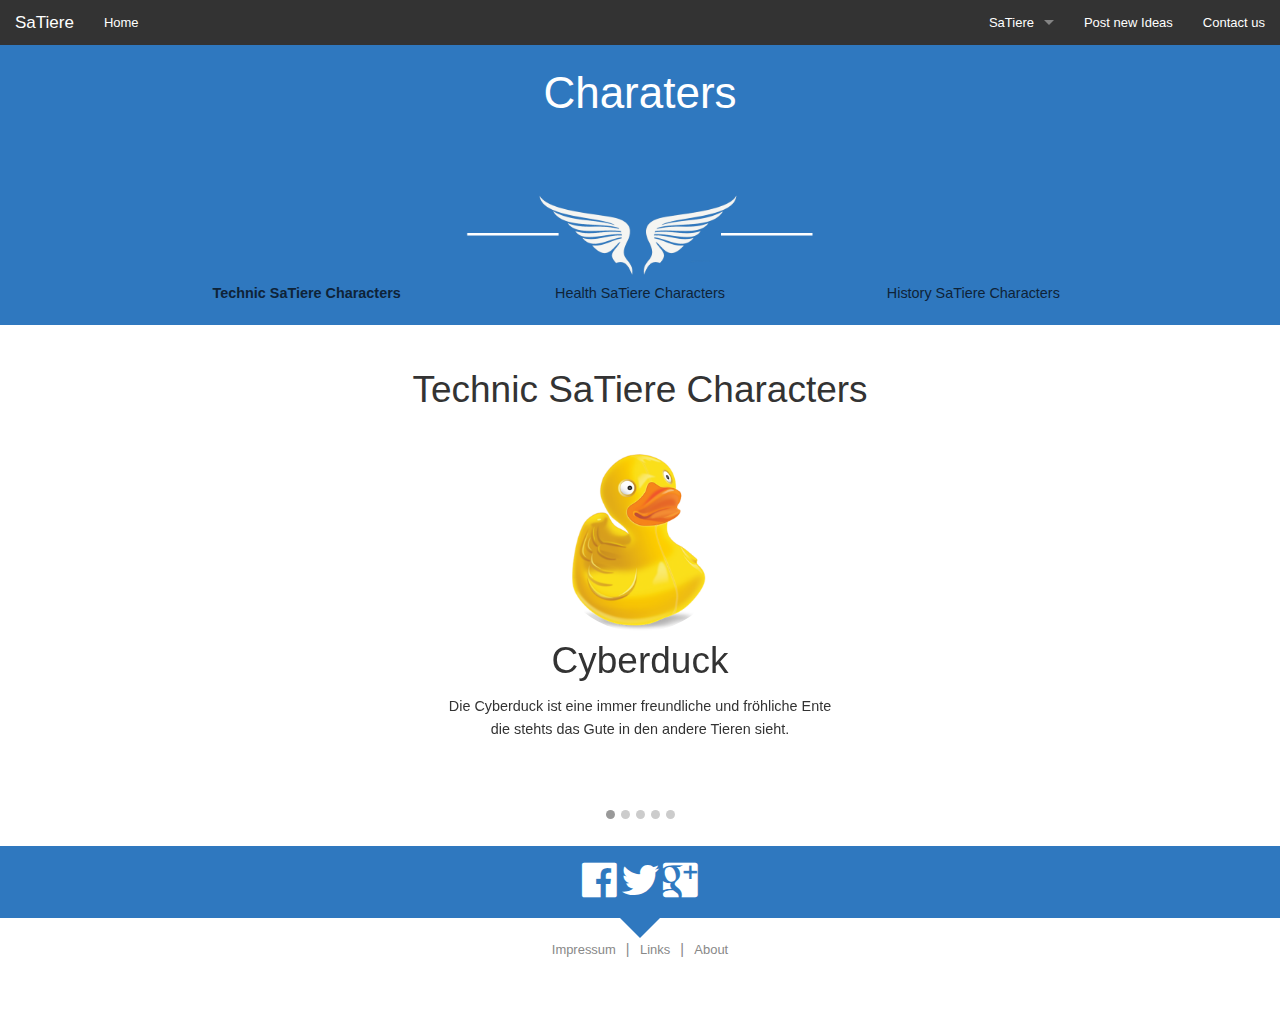
<file: sites/caracters.html>
<!doctype html>
<html class="no-js" lang="en">
  <head>
    <meta charset="utf-8" />
    <meta name="viewport" content="width=device-width, initial-scale=1.0" />
    <title>Satiere</title>
      <link rel="stylesheet" href="../scss/style.css.map" />
      <link rel="stylesheet" href="../css/foundation.css" />
      <link rel="stylesheet" href="../foundation-icons/foundation-icons.css" />
      <link rel="stylesheet" href="../scss/style.css" />
      <link rel="stylesheet" href="../css/slider.css" />
      <script src="../js/vendor/modernizr.js"></script>
  </head>
  <body>
 
<div class="sticky">
<nav class="top-bar" data-topbar role="navigation" data-options="sticky_on: large">
  <ul class="title-area">
    <li class="name">
      <h1><a href="#">SaTiere</a></h1>
    </li>
     <!-- Remove the class "menu-icon" to get rid of menu icon. Take out "Menu" to just have icon alone -->
    <li class="toggle-topbar menu-icon"><a href="#"><span>Menu</span></a></li>
  </ul>

  <section class="top-bar-section">
    <!-- Right Nav Section -->
    <ul class="right">
       <li class="has-dropdown">
        <a href="#">SaTiere</a>
        <ul class="dropdown">
          <li><a href="stories.html">Stories</a></li>
          <li><a href="#" id="ac_c">Characters</a></li>
        </ul>
      </li>
      <!-- wenns aktive ist ienfach class="active" -->
      <li ><a href="your_ideas.php">Post new Ideas</a></li>
      <li><a href="contact_us.html">Contact us</a></li>
     
    </ul>

    <!-- Left Nav Section -->
    <ul class="left">
      <li><a href="../index.html">Home</a></li>
    </ul>
  </section>
</nav>
</div>

        <div class="panel">
    
          <h1>Charaters</h1>
          <img class="fluegel" src="../img/fluegel.png" alt="Engelsfluegel">
          <div class="row">
  <div class="large-4 columns"><p><a href="#" class="dark"><span>Technic SaTiere Characters</span></a><p></div>
  <div class="large-4 columns"><p><a href="#" class="dark">Health SaTiere Characters</a><p></div>
  <div class="large-4 columns"><p><a href="#" class="dark">History SaTiere Characters</a><p></div></div>
         
          </div>
          <div class="panel2">
          <h2 class="character">Technic SaTiere Characters</h2>

<!-- slider -->
<div class="row">
    <div class="large-12 columns">
        <ul id="featured" class="example-orbit-content" data-orbit>
          <li data-orbit-slide="headline-1">
            <div>
              <img class="slider_img" src="../img/slider/cyberduck.png" alt="Cyberduck Ente">
              <h2>Cyberduck</h2>
              <p>Die Cyberduck ist eine immer freundliche und fröhliche Ente <br/>die stehts das Gute in den andere Tieren sieht. </p>
            </div>
          </li>
          <li data-orbit-slide="headline-2">
            <div>
              <img class="slider_img" src="../img/slider/firefox.png" alt="Firefox Fuchs">
              <h2>Firefox</h2>
              <p>Der Firefox ist ein gefürchtetes Tier im forest, <br/>allerdings hat auch dieser einen weichen Kern. </p>
            </div>
          </li>
          <li data-orbit-slide="headline-3">
            <div>
              <img class="slider_img" src="../img/slider/python.png" alt="Phyton Schlange">
              <h2>Phyton</h2>
              <p>Die Phyton ist eine nicht ganz so böse Schlange, <br/>vor der man sich aber trotzdem in acht nehmen muss. </p>
            </div>
          </li>
          <li data-orbit-slide="headline-4">
            <div>
              <img class="slider_img" src="../img/slider/git.png" alt="Github Katze">
              <h2>Github</h2>
              <p>Giti Giti Giti Giti <3 <br/>Die kleine süße Github ist einfach zum Knuddeln </p>
            </div>
          </li>
          <li data-orbit-slide="headline-5">
            <div>
              <img class="slider_img" src="../img/img_satiere/squirrel.jpg" alt="Squirrel Eichhörnchen">
              <h2>Sqirrel</h2>
              <p>Das kleine süße, aber leider etwas gefressige Squirrel <3 <br/>schwebt im 7. Himmel</p>
            </div>
          </li>
       </ul>
   </div>      
</div>


            </div><div class="panel">
            <a href="#"><i class="fi-social-facebook"></i></a>
            <a href="#"><i class="fi-social-twitter"></i></a>
            <a href="#"><i class="fi-social-google-plus"></i></a>

        </div>

      

      <div class="arrow_down"></div>


    <footer class="footer">
      
      <p><a href="#">Impressum  </a>  |  <a href="#">  Links </a>  |  <a href="about.html">  About</a></p>
  
  
    </footer>
    
    <script src="../js/vendor/jquery.js"></script>
    <script src="../js/foundation.min.js"></script>
    <script src="../js/jquery-ui.min.js"></script>
    <script src="../js/mein_script.js"></script>
    <script src="../js/slider.js"></script>

    <script>
      $(document).foundation();
    </script>
  </body>
</html>
</file>
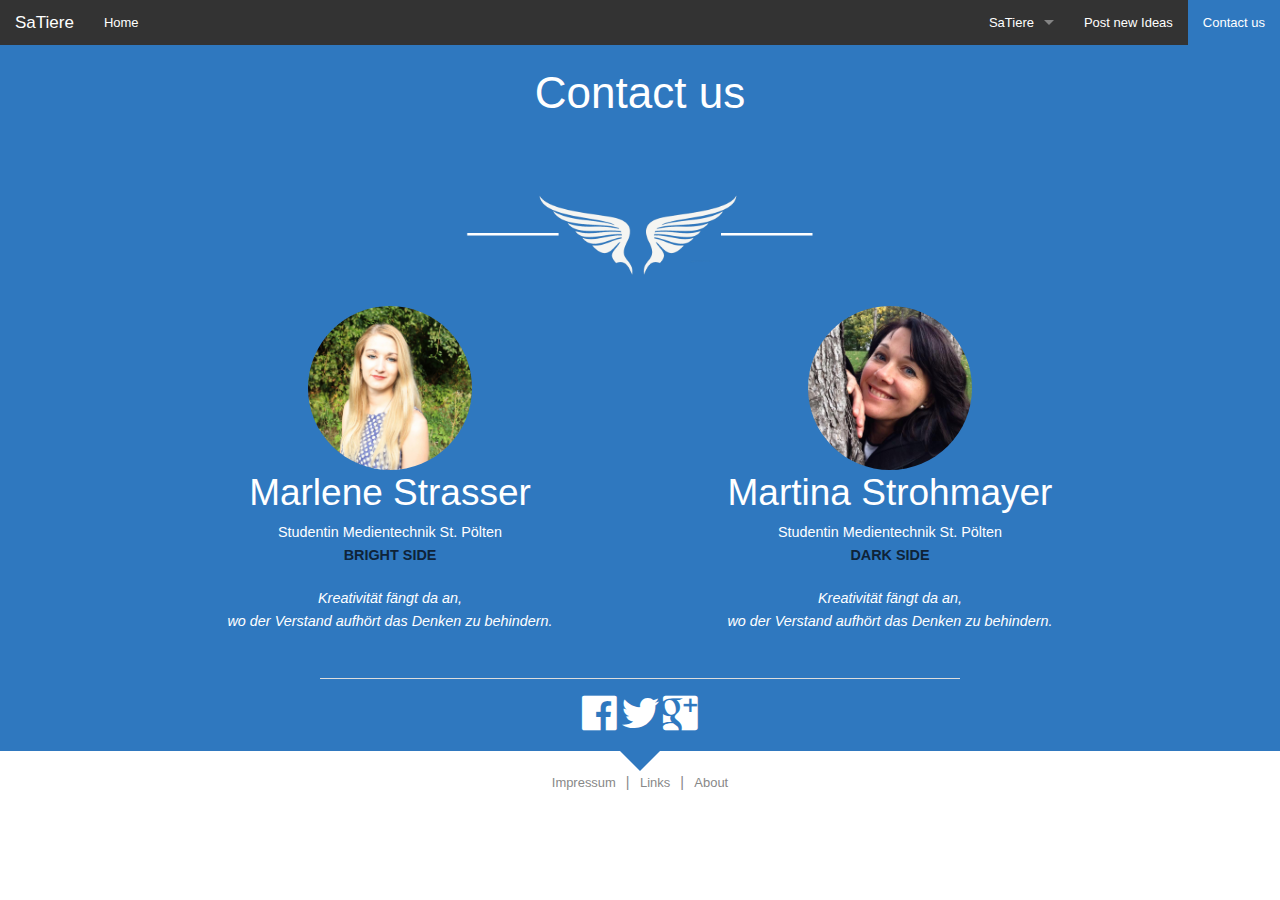
<file: sites/contact_us.html>
<!doctype html>
<html class="no-js" lang="en">
  <head>
    <meta charset="utf-8" />
    <meta name="viewport" content="width=device-width, initial-scale=1.0" />
    <title>Satiere</title>
      <link rel="stylesheet" href="../scss/style.css.map" />
      <link rel="stylesheet" href="../css/foundation.css" />
      <link rel="stylesheet" href="../foundation-icons/foundation-icons.css" />
      <link rel="stylesheet" href="../scss/style.css" />
      <script src="../js/vendor/modernizr.js"></script>
  </head>
  <body>
 
<div class="sticky">
<nav class="top-bar" data-topbar role="navigation" data-options="sticky_on: large">
  <ul class="title-area">
    <li class="name">
      <h1><a href="#">SaTiere</a></h1>
    </li>
     <!-- Remove the class "menu-icon" to get rid of menu icon. Take out "Menu" to just have icon alone -->
    <li class="toggle-topbar menu-icon"><a href="#"><span>Menu</span></a></li>
  </ul>

  <section class="top-bar-section">
    <!-- Right Nav Section -->
    <ul class="right">
       <li class="has-dropdown">
        <a href="#">SaTiere</a>
        <ul class="dropdown">
          <li><a href="stories.html">Stories</a></li>
          <li><a href="caracters.html">Characters</a></li>
        </ul>
      </li>
      <!-- wenns aktive ist ienfach class="active" -->
      <li ><a href="your_ideas.php">Post new Ideas</a></li>
      <li class="active"><a href="#">Contact us</a></li>
     
    </ul>

    <!-- Left Nav Section -->
    <ul class="left">
      <li><a href="../index.html">Home</a></li>
    </ul>
  </section>
</nav>
</div>

        <div class="panel">
    
          <h1>Contact us</h1>
          <img class="fluegel" src="../img/fluegel.png" alt="Engelsfluegel">
  
         
          <div class="row">

                  <div class="large-6 medium-6 columns">


                      <div id="icons_marlene">
                          <a href="https://www.facebook.com/marlene.strasser.7">
                            

                            <i class="fi-social-facebook"></i>


                          </a><br/>
                          <a href="mailto:malsn.strasser@gmx.at"><i class="fi-mail"></i></a>

                      </div>
           
              <img id="op1" class="contact-image" src="../img/marlene.jpg" alt="Kontaktbild Marlene Strasser">

              <br/>
              <h2>Marlene Strasser</h2><p>Studentin Medientechnik St. Pölten<br/><span> <a href="../index.html" class="dark" title="Link zur Startseite">BRIGHT SIDE</a></span>
             </p><p class="spruch">Kreativität fängt da an, <br/>wo der Verstand aufhört das Denken zu behindern.</p>
          
            </div>

            <div class="large-6 medium-6 columns">

         
                <div id="icons_martina">

                <a href="https://www.facebook.com/martina.strohmayer.92?fref=ts"><i class="fi-social-facebook"></i></a><br/>
                <a href="mailto:mt142003.fhstp.ac.at"><i class="fi-mail"></i></a>
              </div>
            
          
              <img id="op2" class="contact-image" src="../img/martina.jpg" alt="Kontaktbild Martina Strohmayer">

           
              <h2>Martina Strohmayer</h2><p>Studentin Medientechnik St. Pölten<br/> <span><a href="http://mt142003.students.fhstp.ac.at/foundation" class="dark" title="Link zur dunklen Seite">DARK SIDE</a></span>
            </p><p class="spruch">Kreativität fängt da an, <br/>wo der Verstand aufhört das Denken zu behindern.</p>
             
            </div>
          </div>
          
           <hr>
    
            <a href="#"><i class="fi-social-facebook"></i></a>
            <a href="#"><i class="fi-social-twitter"></i></a>
            <a href="#"><i class="fi-social-google-plus"></i></a>

        </div>
      
      <div class="arrow_down"></div>


    <footer class="footer">
      
      <p><a href="#">Impressum  </a>  |  <a href="#">  Links </a>  |  <a href="about.html">  About</a></p>
  
  
    </footer>
    
    <script src="../js/vendor/jquery.js"></script>
    <script src="../js/foundation.min.js"></script>
    <script src="../js/jquery-ui.min.js"></script>
    <script src="../js/mein_script.js"></script>

    <script>
      $(document).foundation();
    </script>
  </body>
</html>
</file>
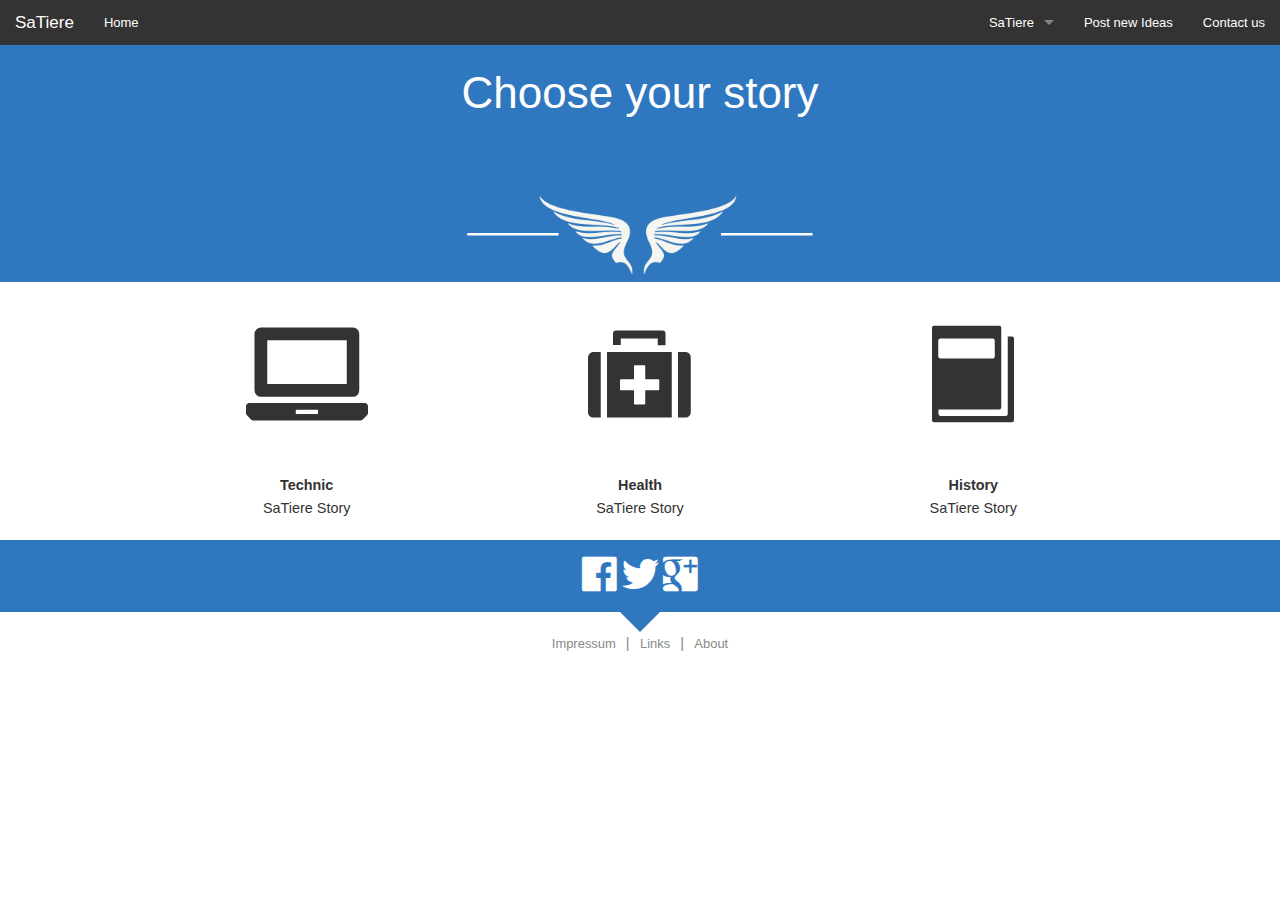
<file: sites/stories.html>
<!doctype html>
<html class="no-js" lang="en">
  <head>
    <meta charset="utf-8" />
    <meta name="viewport" content="width=device-width, initial-scale=1.0" />
    <title>Satiere</title>
      <link rel="stylesheet" href="../scss/style.css.map" />
      <link rel="stylesheet" href="../css/foundation.css" />
      <link rel="stylesheet" href="../foundation-icons/foundation-icons.css" />
      <link rel="stylesheet" href="../scss/style.css" />
      <link rel="stylesheet" href="../css/slider.css" />
      <script src="../js/vendor/modernizr.js"></script>
  </head>
  <body>
 
<div class="sticky">
<nav class="top-bar" data-topbar role="navigation" data-options="sticky_on: large">
  <ul class="title-area">
    <li class="name">
      <h1><a href="#">SaTiere</a></h1>
    </li>
     <!-- Remove the class "menu-icon" to get rid of menu icon. Take out "Menu" to just have icon alone -->
    <li class="toggle-topbar menu-icon"><a href="#"><span>Menu</span></a></li>
  </ul>

  <section class="top-bar-section">
    <!-- Right Nav Section -->
    <ul class="right">
       <li class="has-dropdown">
        <a href="#">SaTiere</a>
        <ul class="dropdown">
          <li ><a id="ac_s" href="#">Stories</a></li>
          <li><a href="caracters.html">Characters</a></li>
        </ul>
      </li>
      <!-- wenns aktive ist ienfach class="active" -->
      <li ><a href="your_ideas.php">Post new Ideas</a></li>
      <li><a href="contact_us.html">Contact us</a></li>
     
    </ul>

    <!-- Left Nav Section -->
    <ul class="left">
      <li><a href="../index.html">Home</a></li>
    </ul>
  </section>
</nav>
</div>

        <div class="panel">
    
          <h1>Choose your story</h1>
          <img class="fluegel" src="../img/fluegel.png" alt="Engelsfluegel">
         </div>
          <div class="panel2">
<div class="row">
  <div class="large-4 columns"><a href="technic_s.html" title="Link zu Technik-Satiere"><i class="fi-laptop"></i></a><p><span>Technic</span> <br/>SaTiere Story<p></div>
  <div class="large-4 columns"><a href="#"><i class="fi-first-aid"></i></a><p><span>Health </span> <br/>SaTiere Story<p></div>
  <div class="large-4 columns"><a href="#"><i class="fi-book"></i></a><p><span>History </span> <br/>SaTiere Story<p></div></div>
         
          </div>

      
          
    
            <div class="panel">
            <a href="#"><i class="fi-social-facebook"></i></a>
            <a href="#"><i class="fi-social-twitter"></i></a>
            <a href="#"><i class="fi-social-google-plus"></i></a>

        </div>

    

      <div class="arrow_down"></div>


    <footer class="footer">
      
      <p><a href="#">Impressum  </a>  |  <a href="#">  Links </a>  |  <a href="about.html">  About</a></p>
  
  
    </footer>
    
    <script src="../js/vendor/jquery.js"></script>
    <script src="../js/foundation.min.js"></script>
    <script src="../js/jquery-ui.min.js"></script>
    <script src="../js/mein_script.js"></script>
    <script src="../js/slider.js"></script>

    <script>
      $(document).foundation();
    </script>
  </body>
</html>
</file>
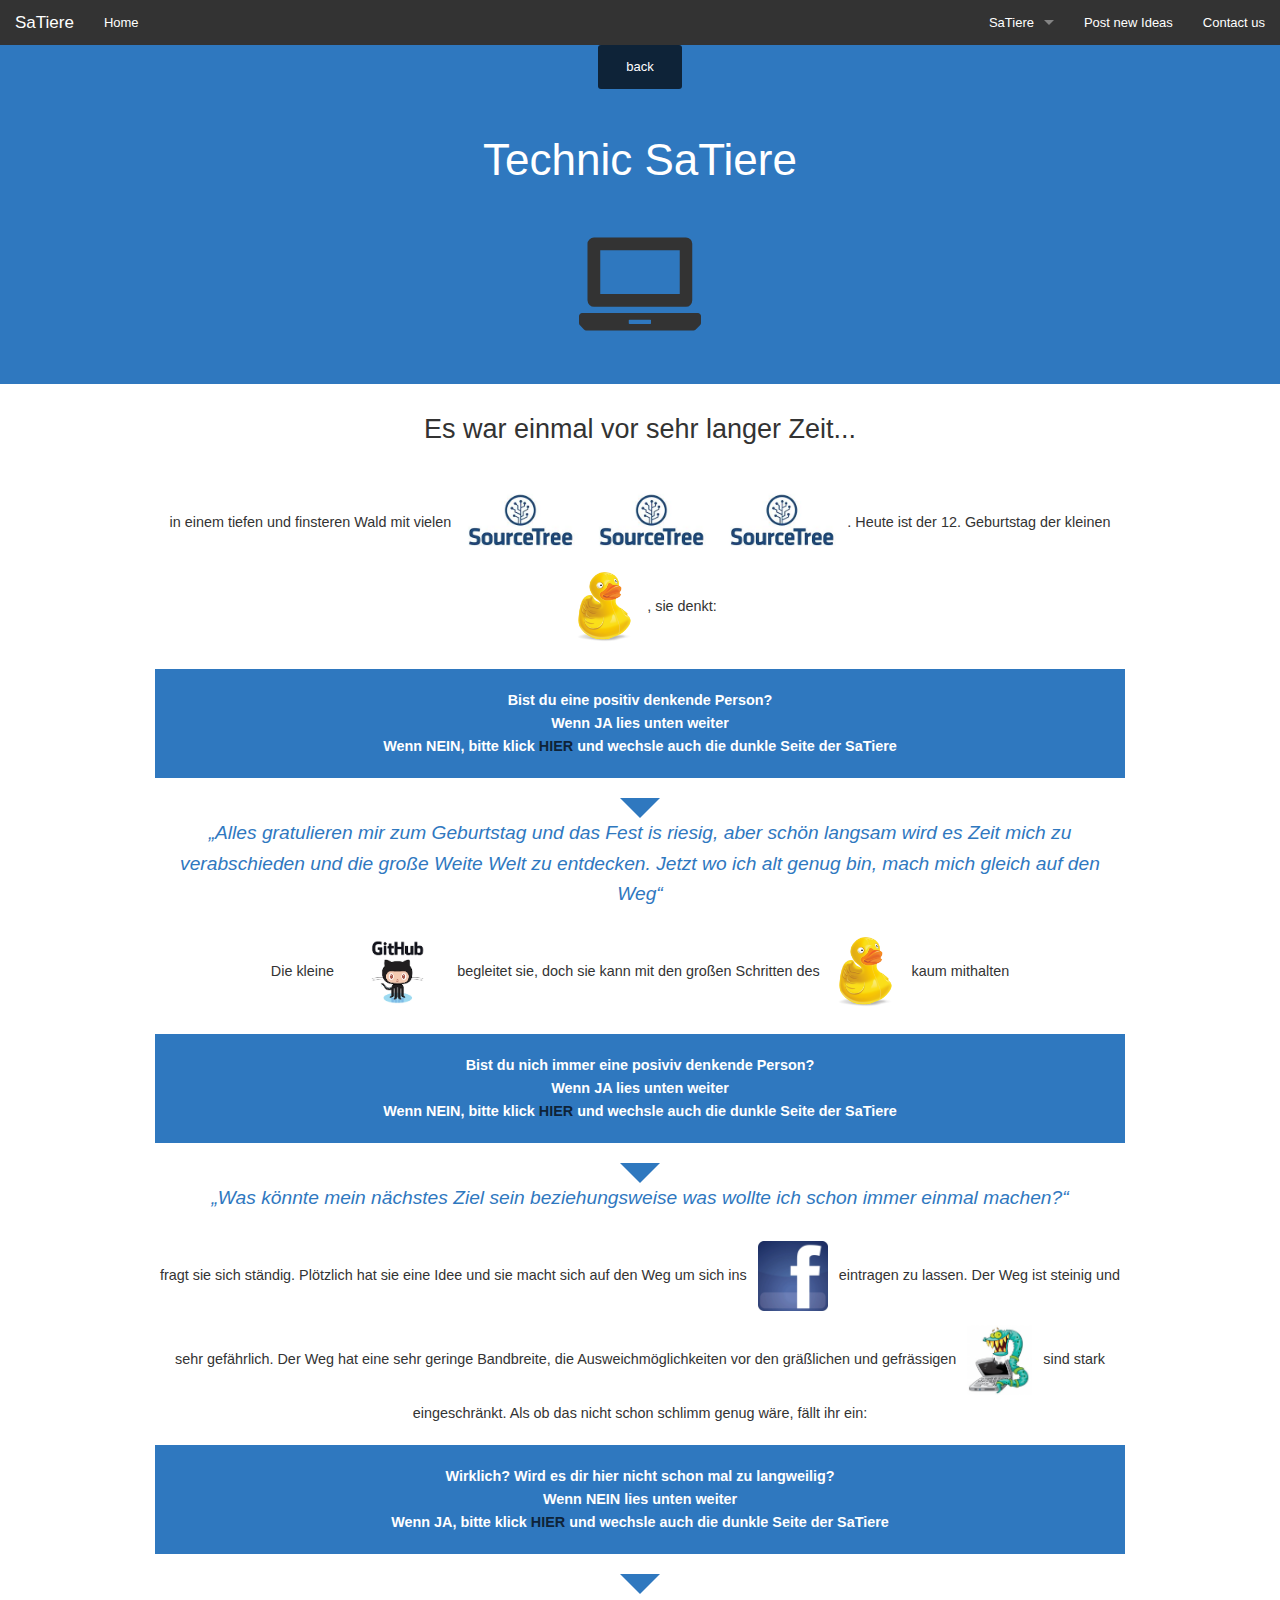
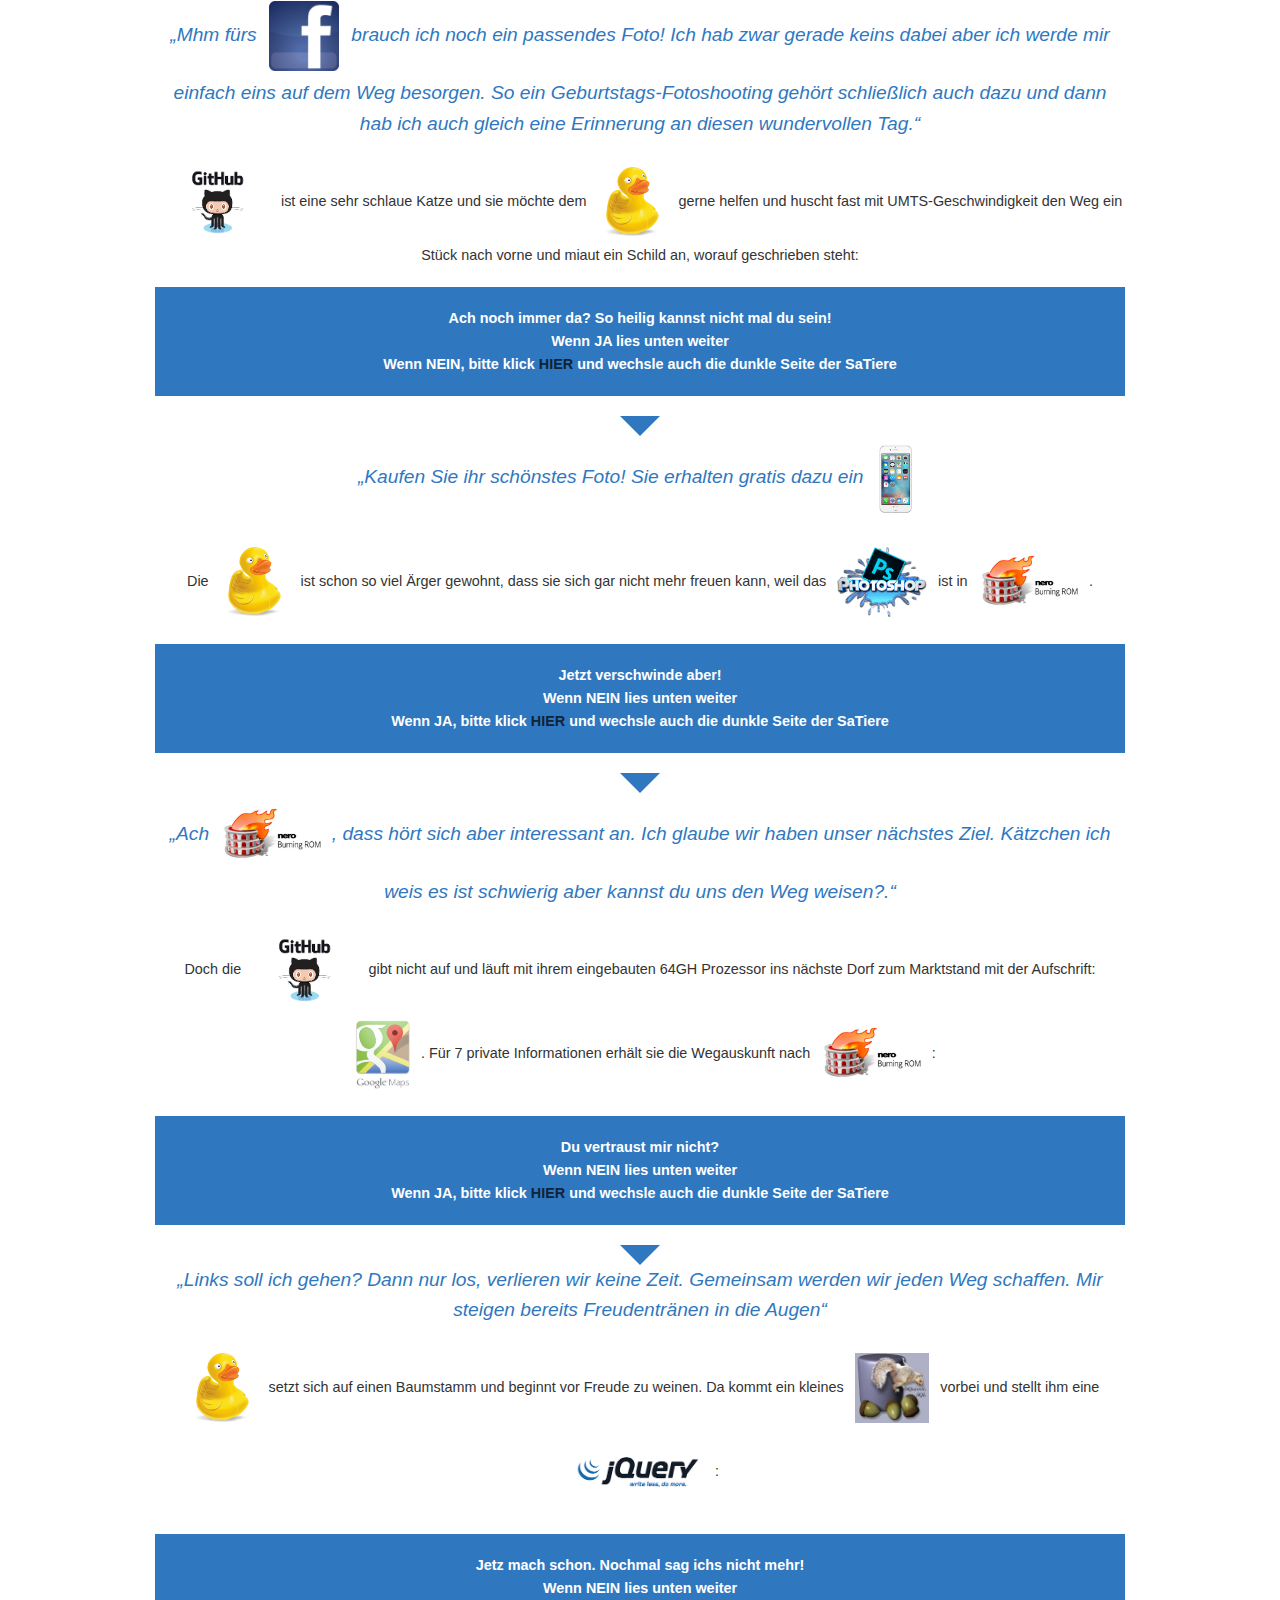
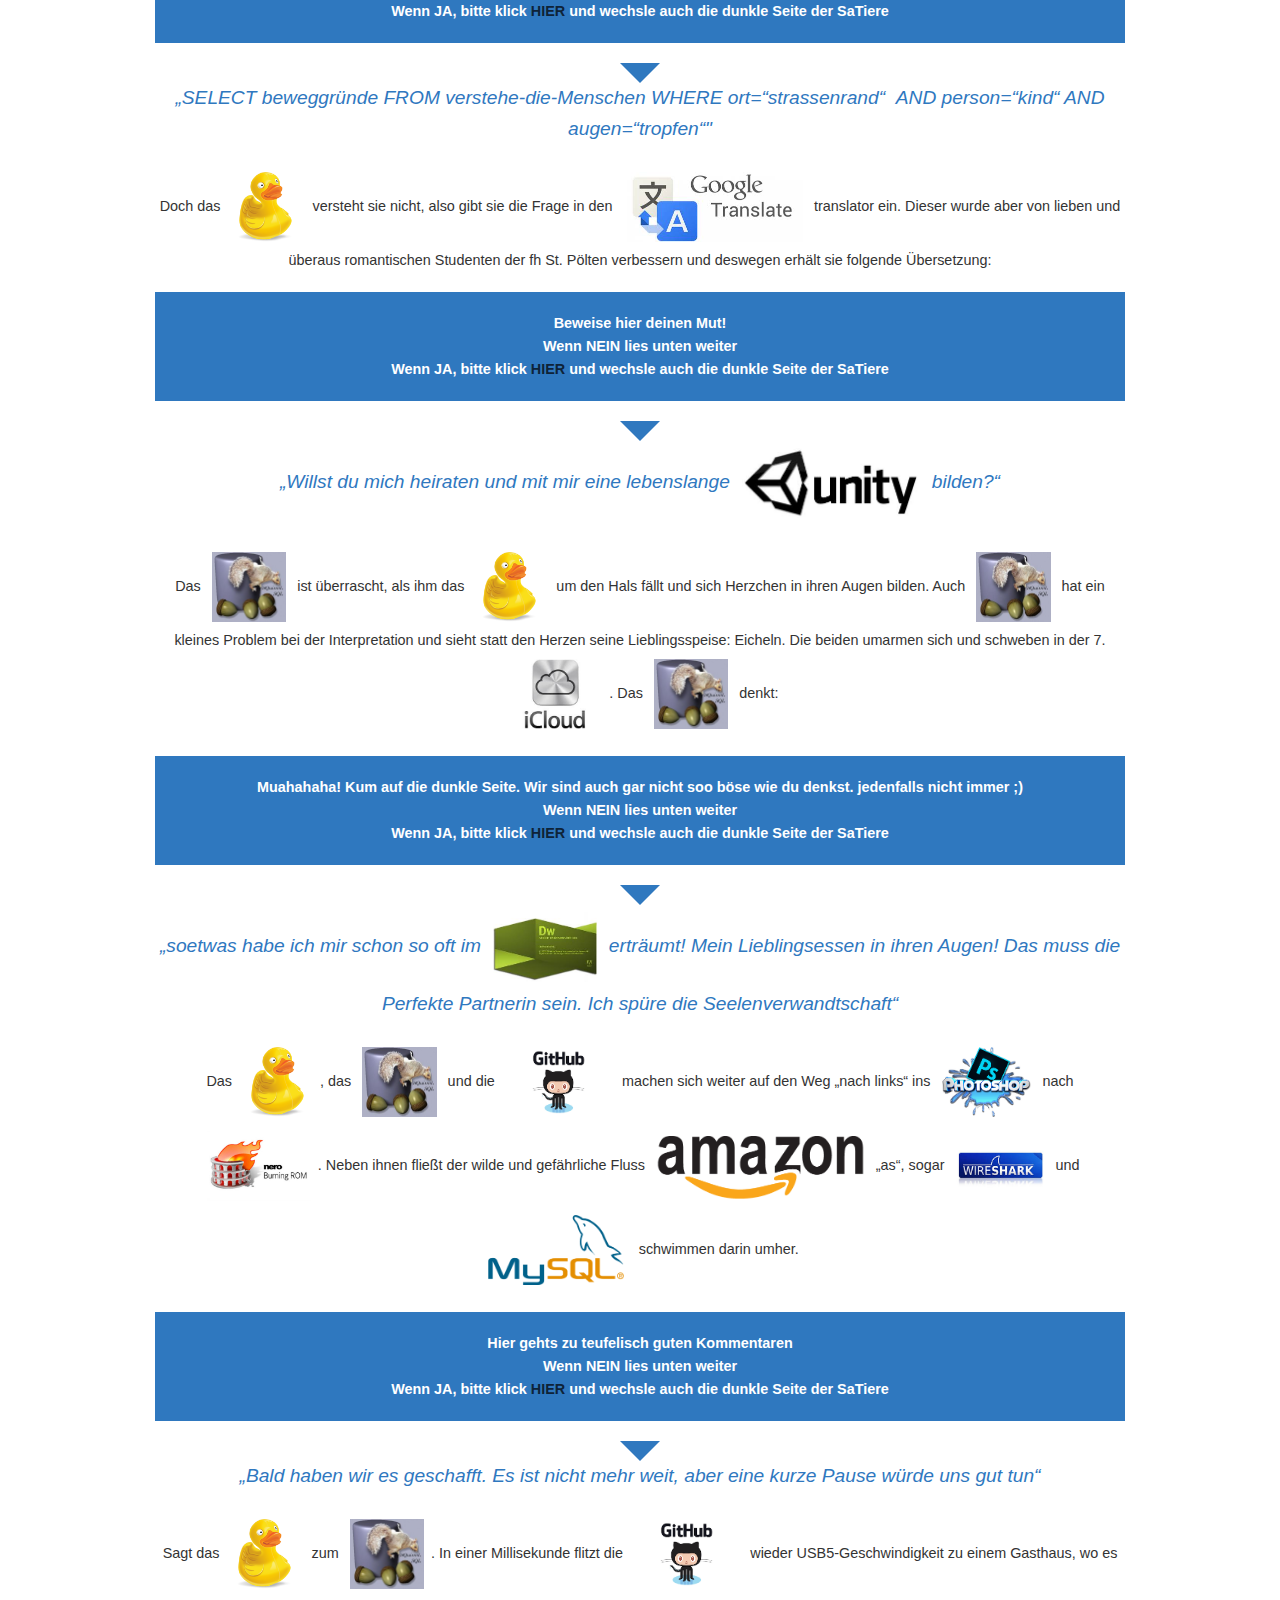
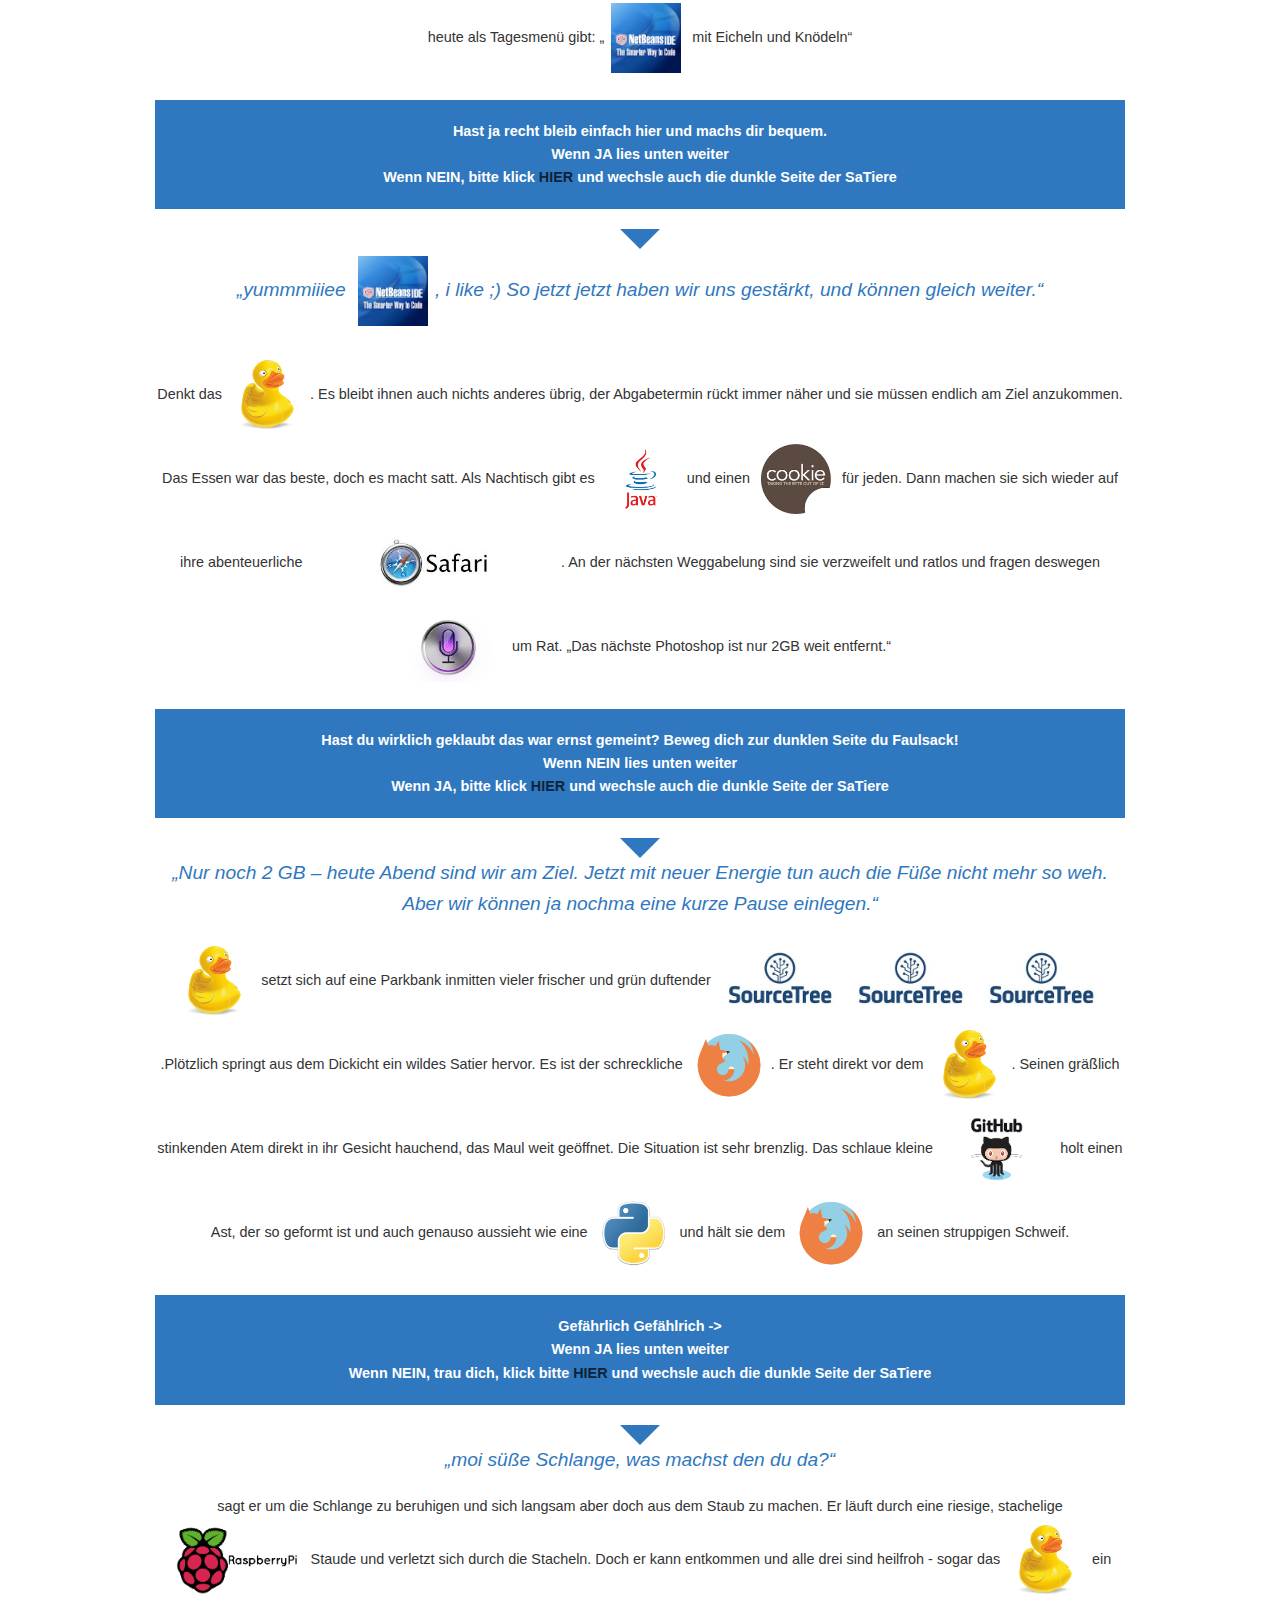
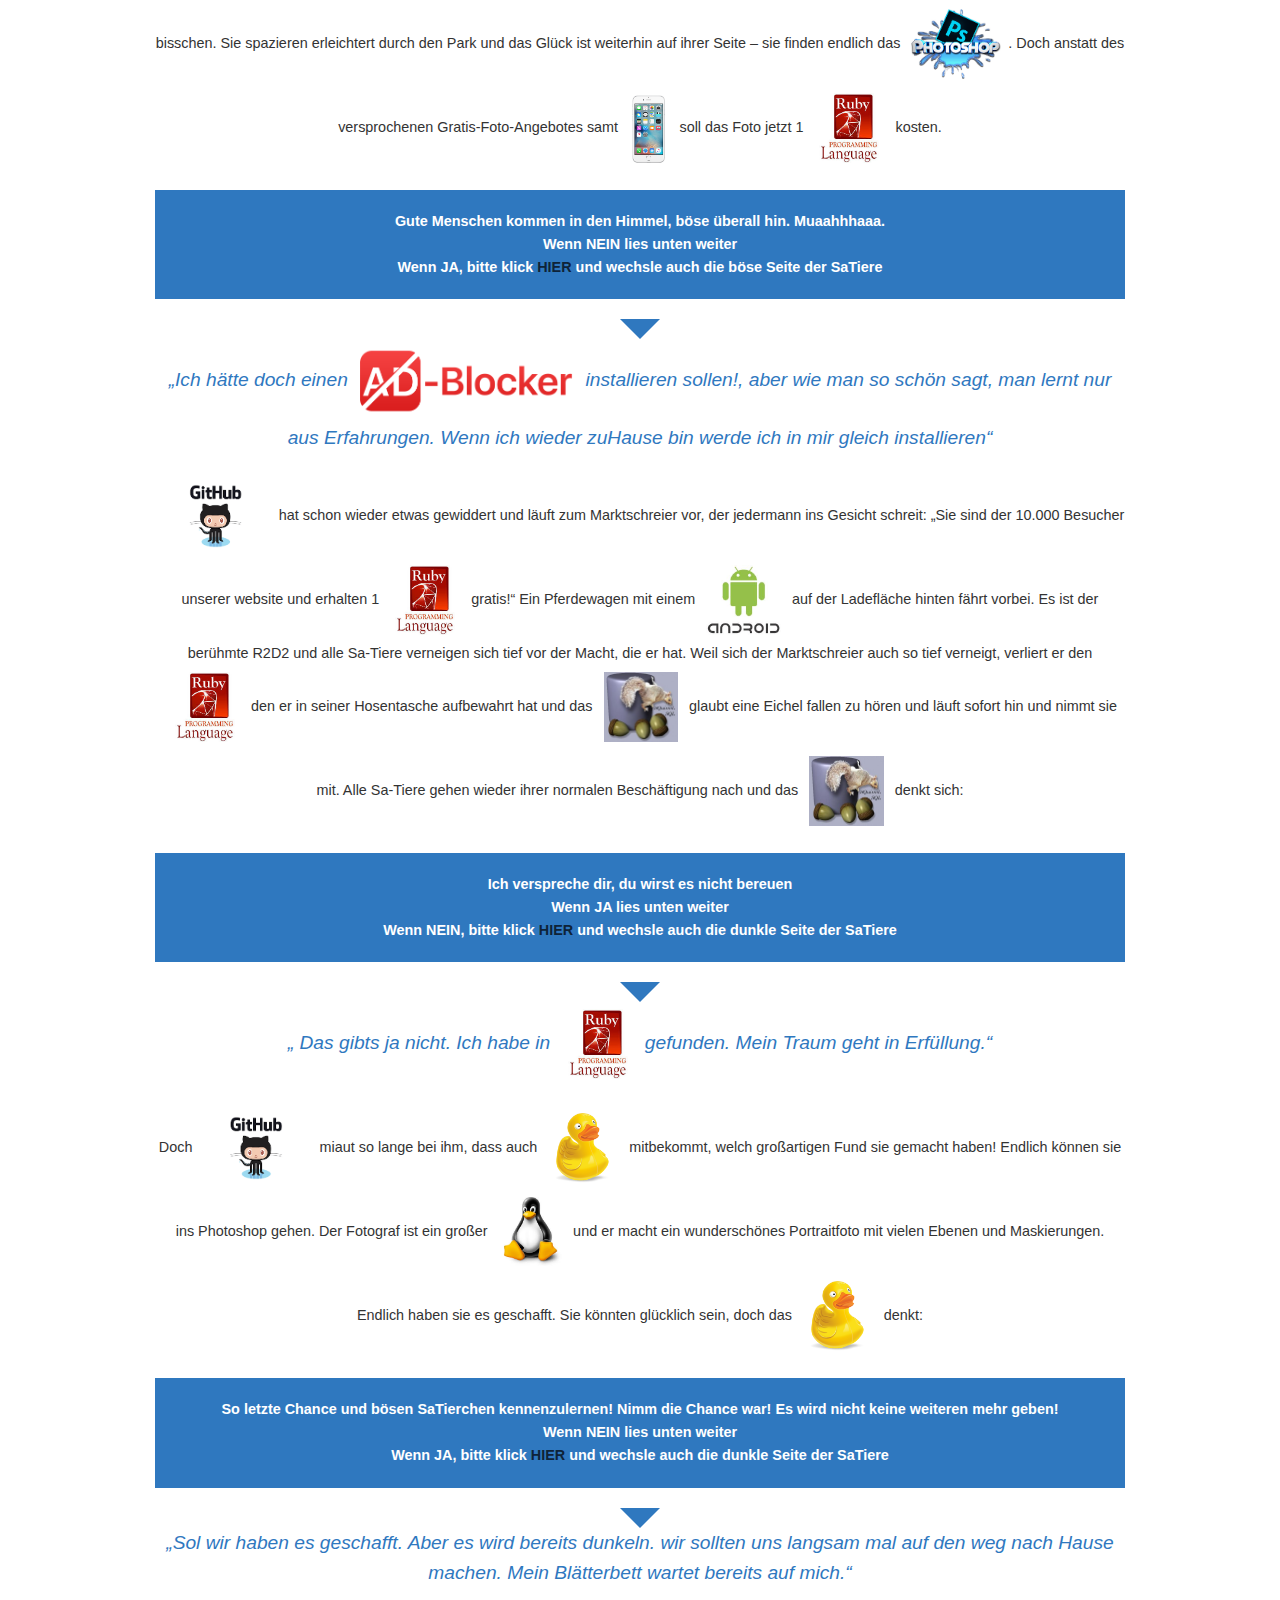
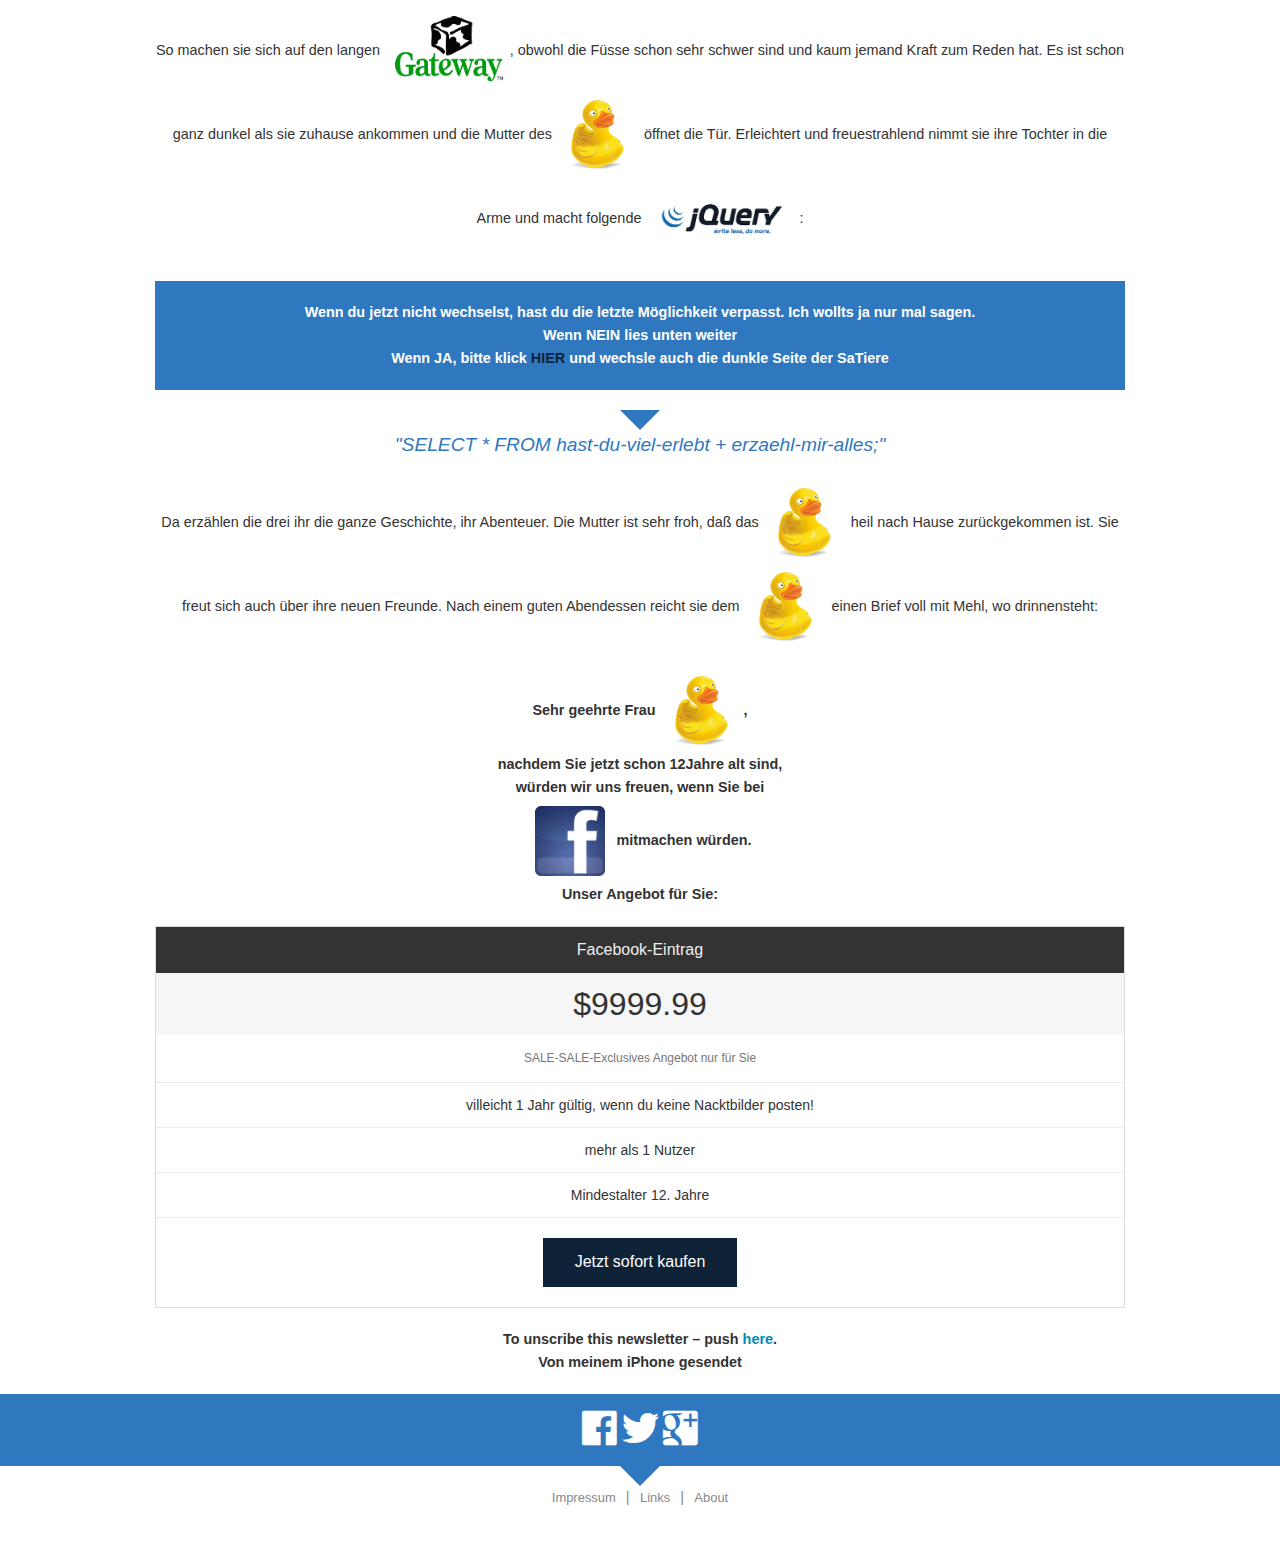
<file: sites/technic_s.html>
<!doctype html>
<html class="no-js" lang="en">
  <head>
    <meta charset="utf-8" />
    <meta name="viewport" content="width=device-width, initial-scale=1.0" />
    <title>Satiere</title>
      <link rel="stylesheet" href="../scss/style.css.map" />
      <link rel="stylesheet" href="../css/foundation.css" />
      <link rel="stylesheet" href="../foundation-icons/foundation-icons.css" />
      <link rel="stylesheet" href="../scss/style.css" />
      <link rel="stylesheet" href="../css/slider.css" />
      <script src="../js/vendor/modernizr.js"></script>
  </head>
  <body>
 
<div class="sticky">
<nav class="top-bar" data-topbar role="navigation" data-options="sticky_on: large">
  <ul class="title-area">
    <li class="name">
      <h1><a href="#">SaTiere</a></h1>
    </li>
     <!-- Remove the class "menu-icon" to get rid of menu icon. Take out "Menu" to just have icon alone -->
    <li class="toggle-topbar menu-icon"><a href="#"><span>Menu</span></a></li>
  </ul>

  <section class="top-bar-section">
    <!-- Right Nav Section -->
    <ul class="right">
       <li class="has-dropdown">
        <a href="#">SaTiere</a>
        <ul class="dropdown">
          <li><a id="ac_t" href="#">Stories</a></li>
          <li><a href="caracters.html">Characters</a></li>
        </ul>
      </li>
      <!-- wenns aktive ist ienfach class="active" -->
      <li ><a href="your_ideas.php">Post new Ideas</a></li>
      <li><a href="contact_us.html">Contact us</a></li>
     
    </ul>

    <!-- Left Nav Section -->
    <ul class="left">
      <li><a href="../index.html">Home</a></li>
    </ul>
  </section>
</nav>
</div>

        <div class="panel">
        <a href="stories.html" class="small radius button" title="zurueck zur Uebersicht">back</a>
          <h1>Technic SaTiere</h1>
          <i class="fi-laptop"></i><br/>
         
        
         </div>
          <div class="panel2">



<div class="row">
  
 
 <!--<div class="arrow_left"></div>-->

</div>

<div class="row">
<div class="large-12 medium-12 columns">


<br/>
  <h3>Es war einmal vor sehr langer Zeit... </h3>
  <br/>
  <p>in einem tiefen und finsteren Wald mit vielen <img src="../img/img_satiere/sourceTree.jpg" alt="SourceTree-Logo"><img src="../img/img_satiere/sourceTree.jpg" alt="SourceTree-Logo"><img src="../img/img_satiere/sourceTree.jpg" alt="SourceTree-Logo">. Heute ist der 12. Geburtstag der kleinen <img src="../img/slider/cyberduck.png" alt="Cyberduck-Logo">, sie denkt:</p>


            <p class="boese_links">Bist du eine positiv denkende Person? <br/> Wenn <span>JA</span> lies unten weiter <br/> Wenn <span>NEIN</span>, bitte klick <a href="http://mt142003.students.fhstp.ac.at/foundation/sites/stories" title="Verlinkung zur boesen Satiere Seite"> HIER </a> und wechsle auch die dunkle Seite der SaTiere</p><div class="arrow_down"></div>



  <p class="spruch">„Alles gratulieren mir zum Geburtstag und das Fest is riesig, aber schön langsam wird es Zeit mich zu verabschieden und die große Weite Welt zu entdecken. Jetzt wo ich alt genug bin, mach mich gleich auf den Weg“ </p>

  <p> Die kleine <img src="../img/img_satiere/github.png" alt="GitHub-Logo">begleitet sie, doch sie kann mit den großen Schritten des <img src="../img/slider/cyberduck.png" alt="Cyberduck-Logo"> kaum mithalten</p>

            <p class="boese_links">Bist du nich immer eine posiviv denkende Person? <br/> Wenn <span>JA</span> lies unten weiter <br/> Wenn <span>NEIN</span>, bitte klick <a href="http://mt142003.students.fhstp.ac.at/foundation/sites/stories" title="Verlinkung zur boesen Satiere Seite"> HIER </a> und wechsle auch die dunkle Seite der SaTiere</p><div class="arrow_down"></div>


  <p class="spruch"> „Was könnte mein nächstes Ziel sein beziehungsweise was wollte ich schon immer einmal machen?“</p>
  
  <p>
  fragt sie sich ständig. Plötzlich hat sie eine Idee und sie macht sich auf den Weg um sich ins <img src="../img/img_satiere/facebook.jpg" alt="Facebook-Logo"> eintragen zu lassen. 
  Der Weg ist steinig und sehr gefährlich. Der Weg hat eine sehr geringe Bandbreite, die Ausweichmöglichkeiten vor den gräßlichen und gefrässigen <img src="../img/img_satiere/worms.jpg" alt="Worms-Logo"> sind stark eingeschränkt. Als ob das nicht schon schlimm genug wäre, fällt ihr ein:</p>


            <p class="boese_links">Wirklich? Wird es dir hier nicht schon mal zu langweilig? <br/> Wenn <span>NEIN</span> lies unten weiter <br/> Wenn <span>JA</span>, bitte klick <a href="http://mt142003.students.fhstp.ac.at/foundation/sites/stories" title="Verlinkung zur boesen Satiere Seite"> HIER </a> und wechsle auch die dunkle Seite der SaTiere</p><div class="arrow_down"></div>


  <p class="spruch">„Mhm fürs <img src="../img/img_satiere/facebook.jpg" alt="Facebook-Logo"> brauch ich noch ein passendes Foto! Ich hab zwar gerade keins dabei aber ich werde mir einfach eins auf dem Weg besorgen. So ein Geburtstags-Fotoshooting gehört schließlich auch dazu und dann hab ich auch gleich eine Erinnerung an diesen wundervollen Tag.“</p>

  <p><img src="../img/img_satiere/github.png" alt="GitHub-Logo"> ist eine sehr schlaue Katze und sie möchte dem <img src="../img/slider/cyberduck.png" alt="Cyberduck-Logo"> gerne helfen und huscht fast mit UMTS-Geschwindigkeit den Weg ein Stück nach vorne und miaut ein Schild an, worauf geschrieben steht:</p>


           <p class="boese_links">Ach noch immer da? So heilig kannst nicht mal du sein! <br/> Wenn <span>JA</span> lies unten weiter <br/> Wenn <span>NEIN</span>, bitte klick <a href="http://mt142003.students.fhstp.ac.at/foundation/sites/stories" title="Verlinkung zur boesen Satiere Seite"> HIER </a> und wechsle auch die dunkle Seite der SaTiere</p><div class="arrow_down"></div>




  <p class="spruch">„Kaufen Sie ihr schönstes Foto! Sie erhalten gratis dazu ein <img src="../img/img_satiere/iphone6.jpg" alt="iphone6"></p>

  <p>Die <img src="../img/slider/cyberduck.png" alt="Cyberduck-Logo"> ist schon so viel Ärger gewohnt, dass sie sich gar nicht mehr freuen kann, weil das <img src="../img/img_satiere/photoshop.jpg" alt="Photoshop-Logo"> ist in <img src="../img/img_satiere/burning-rom.jpg" alt="Burningrom-Logo">.</p>


            <p class="boese_links">Jetzt verschwinde aber! <br/> Wenn <span>NEIN</span> lies unten weiter <br/> Wenn <span>JA</span>, bitte klick <a href="http://mt142003.students.fhstp.ac.at/foundation/sites/stories" title="Verlinkung zur boesen Satiere Seite"> HIER </a> und wechsle auch die dunkle Seite der SaTiere</p><div class="arrow_down"></div>


  <p class="spruch">„Ach <img src="../img/img_satiere/burning-rom.jpg" alt="Burningrom-Logo">, dass hört sich aber interessant an. Ich glaube wir haben unser nächstes Ziel. Kätzchen ich weis es ist schwierig aber kannst du uns den Weg weisen?.“</p>

  <p>Doch die <img src="../img/img_satiere/github.png" alt="GitHub-Logo"> gibt nicht auf und läuft mit ihrem eingebauten 64GH Prozessor ins nächste Dorf zum Marktstand mit der Aufschrift: <img src="../img/img_satiere/Google-maps.png" alt="Google-maps-Logo">.
  Für 7 private Informationen erhält sie die Wegauskunft nach <img src="../img/img_satiere/burning-rom.jpg" alt="Burningrom-Logo">:</p>

              <p class="boese_links">Du vertraust mir nicht? <br/> Wenn <span>NEIN</span> lies unten weiter <br/> Wenn <span>JA</span>, bitte klick <a href="http://mt142003.students.fhstp.ac.at/foundation/sites/stories" title="Verlinkung zur boesen Satiere Seite"> HIER </a> und wechsle auch die dunkle Seite der SaTiere</p><div class="arrow_down"></div>


  <p class="spruch">„Links soll ich gehen? Dann nur los, verlieren wir keine Zeit. Gemeinsam werden wir jeden Weg schaffen. Mir steigen bereits Freudentränen in die Augen“</p>

  <p><img src="../img/slider/cyberduck.png" alt="Cyberduck-Logo"> setzt sich auf einen Baumstamm und beginnt vor Freude zu weinen. Da kommt ein kleines <img src="../img/img_satiere/squirrel.jpg" alt="Sqirrel-Logo"> vorbei und stellt ihm eine <img src="../img/img_satiere/jquery.png" alt="JQuery-Logo">:</p>

              <p class="boese_links">Jetz mach schon. Nochmal sag ichs nicht mehr! <br/> Wenn <span>NEIN</span> lies unten weiter <br/> Wenn <span>JA</span>, bitte klick <a href="http://mt142003.students.fhstp.ac.at/foundation/sites/stories" title="Verlinkung zur boesen Satiere Seite"> HIER </a> und wechsle auch die dunkle Seite der SaTiere</p><div class="arrow_down"></div>

  <p class="spruch">„SELECT beweggründe FROM verstehe-die-Menschen WHERE ort=“strassenrand“  AND person=“kind“ AND augen=“tropfen“"</p> 

  <p>Doch das <img src="../img/slider/cyberduck.png" alt="Cyberduck-Logo"> versteht sie nicht, also gibt sie die Frage in den <img src="../img/img_satiere/googleTranslate.jpg" alt="Google Translator-Logo"> translator ein. Dieser wurde aber von lieben und überaus romantischen Studenten der fh St. Pölten verbessern und deswegen erhält sie folgende Übersetzung:</p>


              <p class="boese_links">Beweise hier deinen Mut! <br/> Wenn <span>NEIN</span> lies unten weiter <br/> Wenn <span>JA</span>, bitte klick <a href="http://mt142003.students.fhstp.ac.at/foundation/sites/stories" title="Verlinkung zur boesen Satiere Seite"> HIER </a> und wechsle auch die dunkle Seite der SaTiere</p><div class="arrow_down"></div>


  <p class="spruch">„Willst du mich heiraten und mit mir eine lebenslange <img src="../img/img_satiere/unity.jpg" alt="Unity-Logo"> bilden?“</p>

  <p>Das <img src="../img/img_satiere/squirrel.jpg" alt="Sqirrel-Logo"> ist überrascht, als ihm das <img src="../img/slider/cyberduck.png" alt="Cyberduck-Logo"> um den Hals fällt und sich Herzchen in ihren Augen bilden. Auch <img src="../img/img_satiere/squirrel.jpg" alt="Sqirrel-Logo"> hat ein kleines Problem bei der Interpretation und sieht statt den Herzen seine Lieblingsspeise: Eicheln. Die beiden umarmen sich und schweben in der 7. <img src="../img/img_satiere/icloud.jpg" alt="iCloud-Logo">. Das <img src="../img/img_satiere/squirrel.jpg" alt="Sqirrel-Logo"> denkt:</p>



              <p class="boese_links">Muahahaha! Kum auf die dunkle Seite. Wir sind auch gar nicht soo böse wie du denkst. jedenfalls nicht immer ;) <br/> Wenn <span>NEIN</span> lies unten weiter <br/> Wenn <span>JA</span>, bitte klick <a href="http://mt142003.students.fhstp.ac.at/foundation/sites/stories" title="Verlinkung zur boesen Satiere Seite"> HIER </a> und wechsle auch die dunkle Seite der SaTiere</p><div class="arrow_down"></div>


  <p class="spruch">„soetwas habe ich mir schon so oft im <img src="../img/img_satiere/dreamweaver.jpg" alt="Dreamweaver-Logo"> erträumt! Mein Lieblingsessen in ihren Augen! Das muss die Perfekte Partnerin sein. Ich spüre die Seelenverwandtschaft“</p>

  <p>Das <img src="../img/slider/cyberduck.png" alt="Cyberduck-Logo">, das <img src="../img/img_satiere/squirrel.jpg" alt="Sqirrel-Logo"> und die <img src="../img/img_satiere/github.png" alt="GitHub-Logo"> machen sich weiter auf den Weg „nach links“ ins <img src="../img/img_satiere/photoshop.jpg" alt="Photoshop-Logo"> nach <img src="../img/img_satiere/burning-rom.jpg" alt="Burningrom-Logo">. Neben ihnen fließt der wilde und gefährliche Fluss <img src="../img/img_satiere/amazon.png" alt="Amazon-Logo"> „as“, sogar <img src="../img/img_satiere/wireshark.jpg" alt="Wireshark-Logo"> und <img src="../img/img_satiere/MySQL.png" alt="MySQL-Logo">  schwimmen darin umher.</p>

              <p class="boese_links"> Hier gehts zu teufelisch guten Kommentaren <br/> Wenn <span>NEIN</span> lies unten weiter <br/> Wenn <span>JA</span>, bitte klick <a href="http://mt142003.students.fhstp.ac.at/foundation/sites/stories" title="Verlinkung zur boesen Satiere Seite"> HIER </a> und wechsle auch die dunkle Seite der SaTiere</p><div class="arrow_down"></div>

  <p class="spruch">„Bald haben wir es geschafft. Es ist nicht mehr weit, aber eine kurze Pause würde  uns gut tun“</p>

  <p>Sagt das <img src="../img/slider/cyberduck.png" alt="Cyberduck-Logo"> zum <img src="../img/img_satiere/squirrel.jpg" alt="Sqirrel-Logo">. In einer Millisekunde flitzt die <img src="../img/img_satiere/github.png" alt="GitHub-Logo"> wieder USB5-Geschwindigkeit zu einem Gasthaus, wo es heute als Tagesmenü gibt: „<img src="../img/img_satiere/netbeans.jpg" alt="Netbeans-Logo"> mit Eicheln und Knödeln“</p>

              <p class="boese_links"> Hast ja recht bleib einfach hier und machs dir bequem. <br/> Wenn <span>JA</span> lies unten weiter <br/> Wenn <span>NEIN</span>, bitte klick <a href="http://mt142003.students.fhstp.ac.at/foundation/sites/stories" title="Verlinkung zur boesen Satiere Seite"> HIER </a> und wechsle auch die dunkle Seite der SaTiere</p><div class="arrow_down"></div>

  <p class="spruch">„yummmiiiee <img src="../img/img_satiere/netbeans.jpg" alt="Netbeans-Logo">, i like ;) So jetzt jetzt haben wir uns gestärkt, und können gleich weiter.“</p>

  <p>Denkt das <img src="../img/slider/cyberduck.png" alt="Cyberduck-Logo">. Es bleibt ihnen auch nichts anderes übrig, der Abgabetermin rückt immer näher und sie müssen endlich am Ziel anzukommen. Das Essen war das beste, doch es macht satt. Als Nachtisch gibt es <img src="../img/img_satiere/java.png" alt="Java-Logo"> und einen <img src="../img/img_satiere/cookie.png" alt="Cookie-Bild"> für jeden. Dann machen sie sich wieder auf ihre abenteuerliche <img src="../img/img_satiere/safari.jpg" alt="Safari-Logo">. An der nächsten Weggabelung sind sie verzweifelt und ratlos und fragen deswegen <img src="../img/img_satiere/siri.jpg" alt="Siri-Icon"> um Rat. „Das nächste Photoshop ist nur 2GB weit entfernt.“</p>

            <p class="boese_links"> Hast du wirklich geklaubt das war ernst gemeint? Beweg dich zur dunklen Seite du Faulsack! <br/> Wenn <span>NEIN</span> lies unten weiter <br/> Wenn <span>JA</span>, bitte klick <a href="http://mt142003.students.fhstp.ac.at/foundation/sites/stories" title="Verlinkung zur boesen Satiere Seite"> HIER </a> und wechsle auch die dunkle Seite der SaTiere</p><div class="arrow_down"></div>

  <p class="spruch">„Nur noch 2 GB –  heute Abend sind wir am Ziel. Jetzt mit neuer Energie tun auch die Füße nicht mehr so weh. Aber wir können ja nochma eine kurze Pause einlegen.“</p>

  <p><img src="../img/slider/cyberduck.png" alt="Cyberduck-Logo"> setzt sich auf eine Parkbank inmitten vieler frischer und grün duftender <img src="../img/img_satiere/sourceTree.jpg" alt="SourceTree-Logo"><img src="../img/img_satiere/sourceTree.jpg" alt="SourceTree-Logo"><img src="../img/img_satiere/sourceTree.jpg" alt="SourceTree-Logo">.Plötzlich springt aus dem Dickicht ein wildes Satier hervor. Es ist der schreckliche <img src="../img/slider/firefox.png" alt="Firefox-Logo">. Er steht direkt vor dem <img src="../img/slider/cyberduck.png" alt="Cyberduck-Logo">. Seinen gräßlich stinkenden Atem direkt in ihr Gesicht hauchend, das Maul weit geöffnet. Die Situation ist sehr brenzlig. Das schlaue kleine <img src="../img/img_satiere/github.png" alt="GitHub-Logo"> holt einen Ast, der so geformt ist und auch genauso aussieht wie eine <img src="../img/slider/python.png" alt="Phyton-Logo"> und hält sie dem <img src="../img/slider/firefox.png" alt="Firefox-Logo"> an seinen struppigen Schweif. </p>

            <p class="boese_links"> Gefährlich Gefählrich -> <br/> Wenn <span>JA</span> lies unten weiter <br/> Wenn <span>NEIN</span>, trau dich, klick bitte <a href="http://mt142003.students.fhstp.ac.at/foundation/sites/stories" title="Verlinkung zur boesen Satiere Seite"> HIER </a> und wechsle auch die dunkle Seite der SaTiere</p><div class="arrow_down"></div>


  <p class="spruch">„moi süße Schlange, was machst den du da?“</p>

  <p>sagt er um die Schlange zu beruhigen und sich langsam aber doch aus dem Staub zu machen. Er läuft durch eine riesige, stachelige <img src="../img/img_satiere/raspberry.png" alt="Rasberry-Logo"> Staude und verletzt sich durch die Stacheln. Doch er kann entkommen und alle drei sind heilfroh - sogar das <img src="../img/slider/cyberduck.png" alt="Cyberduck-Logo"> ein bisschen. Sie spazieren erleichtert durch den Park und das Glück ist weiterhin auf ihrer Seite – sie finden endlich das <img src="../img/img_satiere/photoshop.jpg" alt="Photoshop-Logo">. Doch anstatt des versprochenen Gratis-Foto-Angebotes samt <img src="../img/img_satiere/iphone6.jpg" alt="iPhone6"> soll das Foto jetzt 1 <img src="../img/img_satiere/ruby.jpg" alt="Ruby-Logo"> kosten.</p>

            <p class="boese_links"> Gute Menschen kommen in den Himmel, böse überall hin. Muaahhhaaa. <br/> Wenn <span>NEIN</span> lies unten weiter <br/> Wenn <span>JA</span>, bitte klick <a href="http://mt142003.students.fhstp.ac.at/foundation/sites/stories" title="Verlinkung zur boesen Satiere Seite"> HIER </a> und wechsle auch die böse Seite der SaTiere</p><div class="arrow_down"></div>


  <p class="spruch">„Ich hätte doch einen <img src="../img/img_satiere/addblocker.png" alt="GitHub-Logo"> installieren sollen!, aber wie man so schön sagt, man lernt nur aus Erfahrungen. Wenn ich wieder zuHause bin werde ich in mir gleich installieren“</p>
  <p><img src="../img/img_satiere/github.png" alt="GitHub-Logo"> hat schon wieder etwas gewiddert und läuft zum Marktschreier vor, der jedermann ins Gesicht schreit: „Sie sind der 10.000 Besucher unserer website und erhalten 1 <img src="../img/img_satiere/ruby.jpg" alt="Ruby-Logo"> gratis!“

  Ein Pferdewagen mit einem <img src="../img/img_satiere/android.jpg" alt="Android-Logo"> auf der Ladefläche hinten fährt vorbei. Es ist der berühmte R2D2 und alle Sa-Tiere verneigen sich tief vor der Macht, die er hat. Weil sich der Marktschreier auch so tief verneigt, verliert er den <img src="../img/img_satiere/ruby.jpg" alt="Ruby-Logo"> den er in seiner Hosentasche aufbewahrt hat und das <img src="../img/img_satiere/squirrel.jpg" alt="Sqirrel-Logo"> glaubt eine Eichel fallen zu hören und läuft sofort hin und nimmt sie mit. Alle Sa-Tiere gehen wieder ihrer normalen Beschäftigung nach und das <img src="../img/img_satiere/squirrel.jpg" alt="Sqirrel-Logo"> denkt sich: </p>

              <p class="boese_links"> Ich verspreche dir, du wirst es nicht bereuen<br/> Wenn <span>JA</span> lies unten weiter <br/> Wenn <span>NEIN</span>, bitte klick <a href="http://mt142003.students.fhstp.ac.at/foundation/sites/stories" title="Verlinkung zur boesen Satiere Seite"> HIER </a> und wechsle auch die dunkle Seite der SaTiere</p><div class="arrow_down"></div>

  <p class="spruch">„ Das gibts ja nicht. Ich habe in <img src="../img/img_satiere/ruby.jpg" alt="Ruby-Logo"> gefunden. Mein Traum geht in Erfüllung.“</p>

  <p>Doch <img src="../img/img_satiere/github.png" alt="GitHub-Logo"> miaut so lange bei ihm, dass auch <img src="../img/slider/cyberduck.png" alt="Cyberduck-Logo"> mitbekommt, welch großartigen Fund sie gemacht haben! Endlich können sie ins Photoshop gehen. Der Fotograf ist ein großer <img src="../img/img_satiere/linux.jpg" alt="Linux-Logo"> und er macht ein wunderschönes Portraitfoto mit vielen Ebenen und Maskierungen.

  Endlich haben sie es geschafft. Sie könnten glücklich sein, doch das <img src="../img/slider/cyberduck.png" alt="Cyberduck-Logo"> denkt:</p>

              <p class="boese_links"> So letzte Chance und bösen SaTierchen kennenzulernen! Nimm die Chance war! Es wird nicht keine weiteren mehr geben!<br/> Wenn <span>NEIN</span> lies unten weiter <br/> Wenn <span>JA</span>, bitte klick <a href="http://mt142003.students.fhstp.ac.at/foundation/sites/stories" title="Verlinkung zur boesen Satiere Seite"> HIER </a> und wechsle auch die dunkle Seite der SaTiere</p><div class="arrow_down"></div>


  <p class="spruch">„Sol wir haben es geschafft. Aber es wird bereits dunkeln. wir sollten uns langsam mal auf den weg nach Hause machen. Mein Blätterbett wartet bereits auf mich.“</p>

  <p>So machen sie sich auf den langen  <img src="../img/img_satiere/Logo-Gateway.gif" alt="Gateway-Logo">, obwohl die Füsse schon sehr schwer sind und kaum jemand Kraft zum Reden hat.
  Es ist schon ganz dunkel als sie zuhause ankommen und die Mutter des <img src="../img/slider/cyberduck.png" alt="Cyberduck-Logo"> öffnet die Tür. Erleichtert und freuestrahlend nimmt sie ihre Tochter in die Arme und macht folgende <img src="../img/img_satiere/jquery.png" alt="JQuery-Logo">:</p>

              <p class="boese_links"> Wenn du jetzt nicht wechselst, hast du die letzte Möglichkeit verpasst. Ich wollts ja nur mal sagen.<br/> Wenn <span>NEIN</span> lies unten weiter <br/> Wenn <span>JA</span>, bitte klick <a href="http://mt142003.students.fhstp.ac.at/foundation/sites/stories" title="Verlinkung zur boesen Satiere Seite"> HIER </a> und wechsle auch die dunkle Seite der SaTiere</p><div class="arrow_down"></div>

  <p class="spruch">"SELECT * FROM hast-du-viel-erlebt + erzaehl-mir-alles;"</p>
  
  <p>Da erzählen die drei ihr die ganze Geschichte, ihr Abenteuer. Die Mutter ist sehr froh, daß das <img src="../img/slider/cyberduck.png" alt="Cyberduck-Logo"> heil nach Hause zurückgekommen ist. Sie freut sich auch über ihre neuen Freunde. Nach einem guten Abendessen reicht sie dem <img src="../img/slider/cyberduck.png" alt="Cyberduck-Logo"> einen Brief voll mit Mehl, wo drinnensteht: </p>

  <p>
  <span>Sehr geehrte Frau <img src="../img/slider/cyberduck.png" alt="Cyberduck-Logo">,<br/>
  nachdem Sie jetzt schon 12Jahre alt sind,<br/>
  würden wir uns freuen, wenn Sie bei<br/>
  <img src="../img/img_satiere/facebook.jpg" alt="Facebook-Logo"> mitmachen würden.<br/>
  Unser Angebot für Sie:<br/></span></p>

  <ul class="pricing-table">
  <li class="title">Facebook-Eintrag</li>
  <li class="price">$9999.99</li>
  <li class="description">SALE-SALE-Exclusives Angebot nur für Sie</li>
  <li class="bullet-item">villeicht 1 Jahr gültig, wenn du keine Nacktbilder posten! </li>
  <li class="bullet-item"> mehr als 1 Nutzer</li>
  <li class="bullet-item">Mindestalter 12. Jahre</li>
  <li class="cta-button"><a class="button" href="#">Jetzt sofort kaufen</a></li>
</ul>

<p><span>To unscribe this newsletter – push <a href="#"> here</a>. <br/>Von meinem iPhone gesendet</span></p>



</div>
</div>

          </div>




<div id="back-top">
  <a href="#" class="small radius button" title="Technic SaTiere"> BACK TO TOP </a>
</div>
        







    
            <div class="panel">
            <a href="#"><i class="fi-social-facebook"></i></a>
            <a href="#"><i class="fi-social-twitter"></i></a>
            <a href="#"><i class="fi-social-google-plus"></i></a>

        </div>

      

      <div class="arrow_down"></div>


    <footer class="footer">
      
      <p><a href="#">Impressum  </a>  |  <a href="#">  Links </a>  |  <a href="about.html">  About</a></p>
  
  
    </footer>
    
    <script src="../js/vendor/jquery.js"></script>
    <script src="../js/foundation.min.js"></script>
    <script src="../js/jquery-ui.min.js"></script>
    <script src="../js/mein_script.js"></script>
    <script src="../js/slider.js"></script>

    <script>
      $(document).foundation();
    </script>
  </body>
</html>
</file>
<file: scss/style.css>
.blau, #amount, p.boese_links {
  background-color: #2f78bf;
  color: #FFF; }

.panel {
  border: none;
  background-color: #2f78bf;
  text-align: center;
  padding: 0;
  margin: 0; }
  .panel h1, .panel h2, .panel h3, .panel p {
    color: #FFF;
    font-family: Helvetica, sans-serif; }
  .panel h1, .panel h2, .panel h3 {
    font-weight: 100; }
  .panel h1 {
    padding-top: 2%; }
  .panel p {
    font-size: 0.9em; }
  .panel span {
    font-weight: bold; }
  .panel hr {
    width: 50%;
    margin: 2% auto 0 auto; }

a.dark {
  color: #0e2338; }

a.dark:hover {
  color: #F3BE13; }

.panel2 {
  border: none;
  background-color: #FFF;
  text-align: center;
  padding: 0;
  margin: 0; }
  .panel2 h1, .panel2 h2, .panel2 h3, .panel2 p {
    color: #333;
    font-family: Helvetica, sans-serif; }
  .panel2 h1, .panel2 h2, .panel2 h3 {
    font-weight: 100; }
  .panel2 h1 {
    padding-top: 2%; }
  .panel2 p {
    font-size: 0.9em; }
    .panel2 p img {
      height: 70px;
      width: auto;
      margin: 7px; }
  .panel2 span {
    font-weight: bold; }
  .panel2 hr {
    width: 50%;
    margin: 2% auto 0 auto; }
  .panel2 .spruch {
    font-weight: 100;
    font-size: 1.2em;
    color: #2f78bf; }

.spruch {
  font-style: italic; }

.fopa, footer p, footer a {
  color: #888;
  font-size: 0.9em;
  font-family: Helvetica, sans-serif; }

footer {
  width: 100%;
  height: 8%;
  text-align: center; }
  footer a {
    margin-right: 0.5%;
    margin-left: 0.5%; }
  footer a:hover {
    color: #0e2338; }

.f_active {
  color: #0e2338; }

.fi-social-facebook, .fi-social-twitter, .fi-social-google-plus, .fi-mail {
  color: #FFF;
  font-size: 3em; }

.fi-first-aid, .fi-laptop, .fi-book {
  color: #333;
  font-size: 8em; }

a:hover .fi-first-aid, a:hover .fi-laptop, a:hover .fi-book {
  color: #F3BE13; }

.arrow_down {
  width: 0;
  height: 0;
  padding: 0;
  margin: 0 auto 0 auto;
  border-left: 20px solid transparent;
  border-right: 20px solid transparent;
  border-top: 20px solid #2f78bf; }

/*Dreieck nach links gerichtet
.arrow_left{	
	@include d(0);
	border-left: 20px solid $secondary-color-blue;
	border-top: $border-d;
	border-bottom: $border-d;
}

//Dreieck nach rechts gerichtet
.arrow_right{	
	@include d(0);
	border-right: 20px solid $secondary-color-blue;
	border-top: $border-d;
	border-bottom: $border-d;
}*/
#erscheinen {
  display: none; }

.contact-image {
  height: 35%;
  width: 35%;
  margin-top: 5%;
  border-radius: 50%; }

.fluegel {
  height: 30%;
  width: 30%;
  padding-top: 5%; }

.o, #icons_marlene, #icons_martina {
  position: absolute;
  display: none; }

/*.out {
	@extend .o;
	margin: 0 auto 0 auto;
}

//fuer jQuery effekt auf kontakt seite erweiterung icon2 ->alt
/*.out2 {
	@extend .o;
	margin: 20% auto 0 20%;
}*/
#icons_marlene, #icons_martina {
  margin: 5% auto 0 43%;
  text-align: center;
  height: auto;
  width: auto;
  z-index: 999; }

.slider_img {
  height: 20%;
  width: 20%;
  margin: 0 auto 0 auto;
  border-radius: 50%; }

.character {
  margin-top: 3%; }

.small, .radius, .button {
  background-color: #0e2338; }

.button:hover {
  background-color: #F3BE13; }

#amount {
  text-align: center;
  border: none;
  box-shadow: none; }

.idee {
  height: 200px;
  color: #333; }

p.boese_links {
  font-weight: bold;
  min-height: 100px;
  padding: 20px;
  color: #FFF; }
  p.boese_links a {
    color: #0e2338; }
  p.boese_links a:hover {
    color: #F3BE13; }

#back-top {
  position: fixed;
  bottom: 20px;
  right: 2%;
  z-index: 100; }

#skip a {
  position: absolute;
  left: -10000px;
  top: auto;
  width: 1px;
  height: 1px;
  overflow: hidden; }

#skip a:focus {
  position: static;
  width: auto;
  height: auto; }

#ac_c, #ac_t, #ac_s {
  color: #2f78bf; }

.th {
  border-width: 2px; }

.cont {
  height: 50px;
  width: 50px;
  z-index: 100; }

/*# sourceMappingURL=style.css.map */
</file>
<file: css/slider.css>
.example-orbit-content li div {
    color: #333;
    padding: 30px 40px; }

.example-orbit-content li div h1, .example-orbit-content li div h2, .example-orbit-content li div h3 {
    color: #333;
}
.example-orbit-content{
	color: #333;
}
#feature{
	color: #333;
}
</file>
